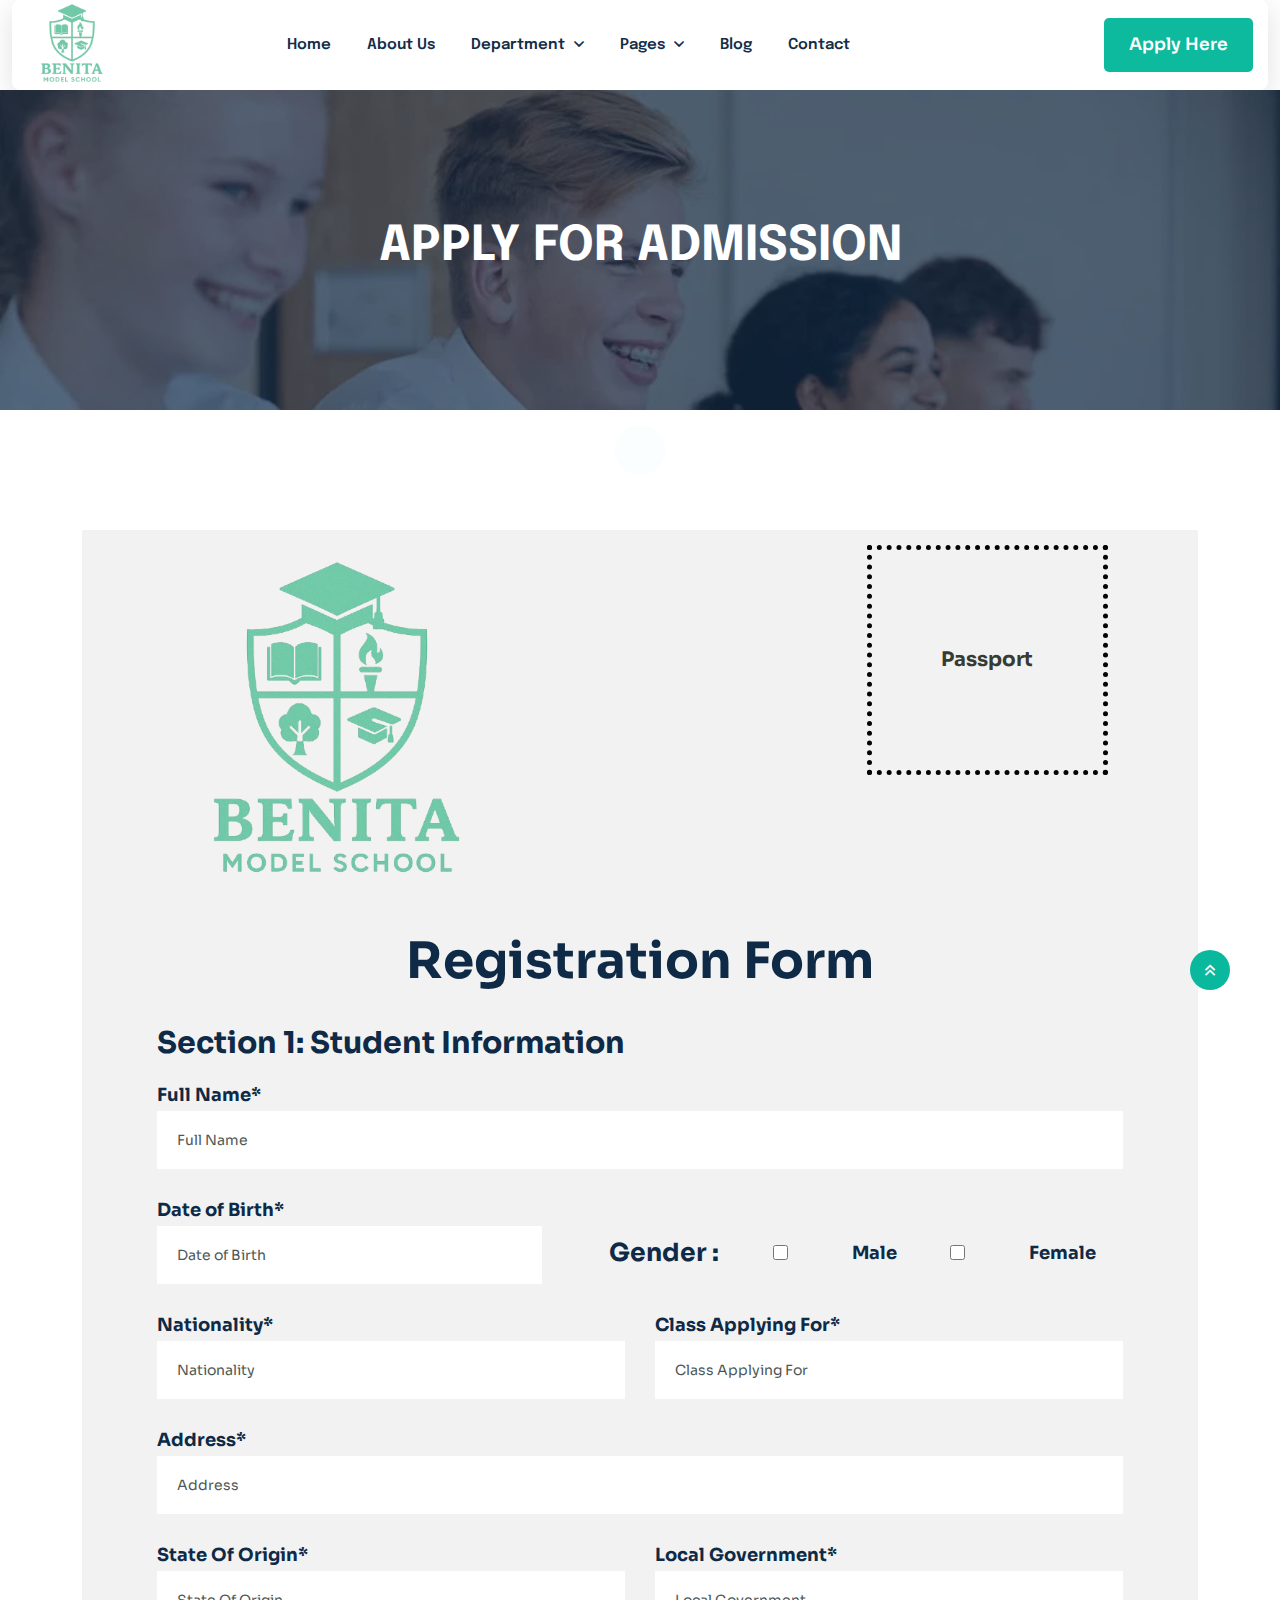
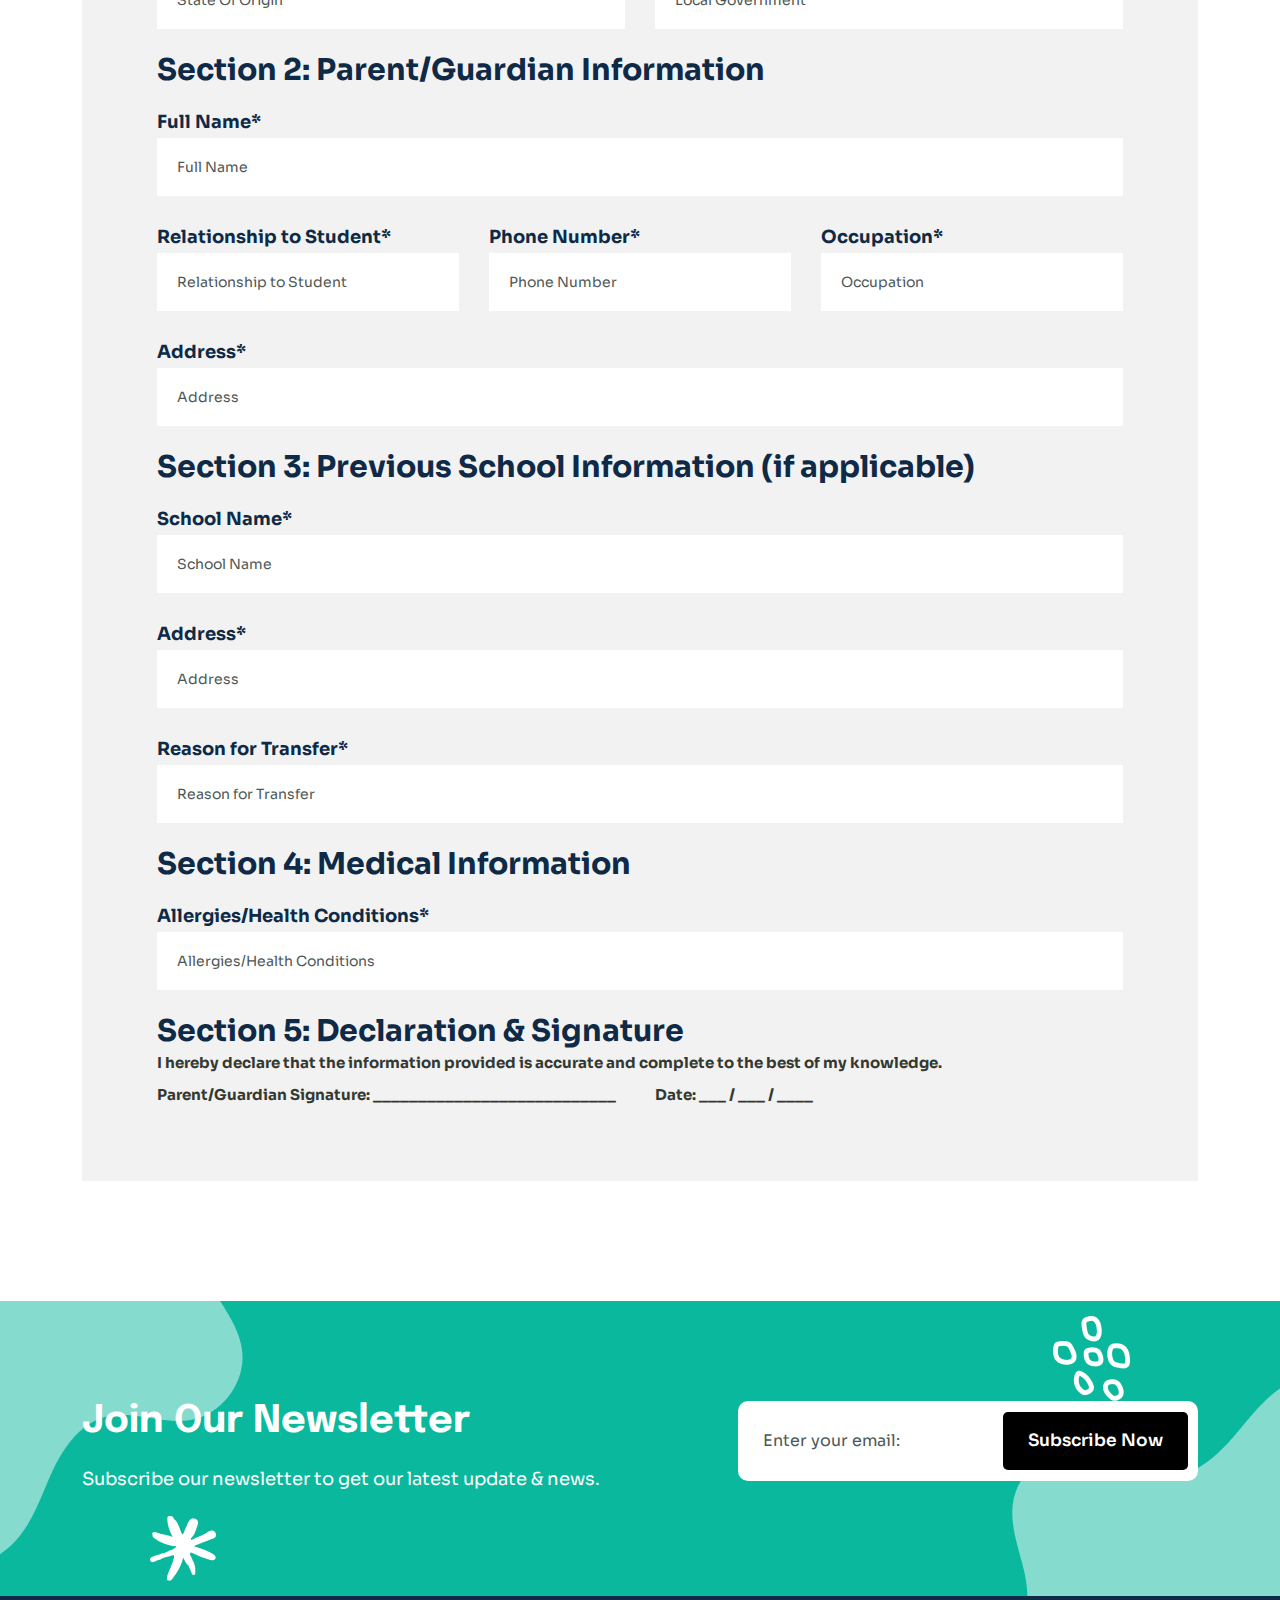
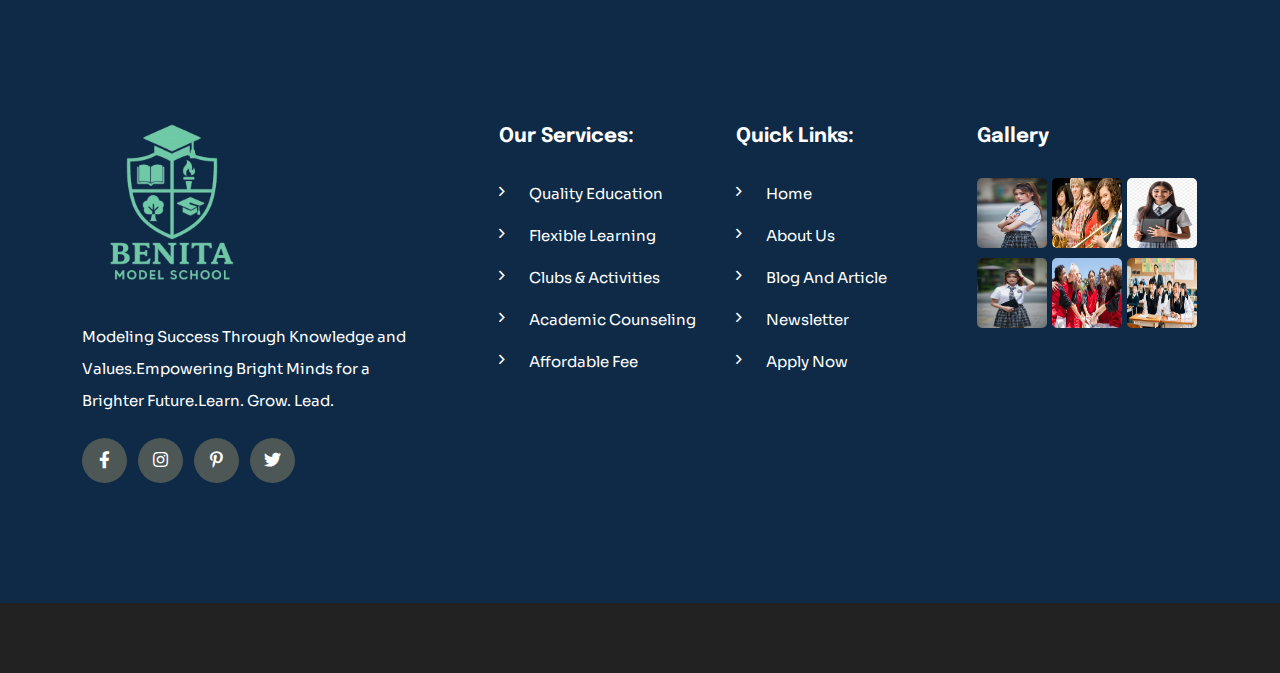
<file: apply-here/index.html>
<!doctype html>
<html class=no-js lang=zxx>

<head>
    <meta charset=utf-8>
    <meta http-equiv=x-ua-compatible content="ie=edge">
    <title>Benita Model School</title>
    <meta name=description content="">
    <meta name=viewport content="width=device-width, initial-scale=1">
    <link rel="shortcut icon" type="image/x-icon" href="/assets/img/benitas-removebg-preview.png">
    <link rel=stylesheet href="/assets/css/bootstrap.min.css">
    <link rel=stylesheet href="/assets/css/animate.css">
    <link rel=stylesheet href="/assets/css/custom-animation.css">
    <link rel=stylesheet href="/assets/css/slick.css">
    <link rel=stylesheet href="/assets/css/nice-select.css">
    <link rel=stylesheet href="/assets/css/flaticon_xoft.css">
    <link rel=stylesheet href="/assets/css/swiper-bundle.css">
    <link rel=stylesheet href="/assets/css/meanmenu.css">
    <link rel=stylesheet href="/assets/css/font-awesome-pro.css">
    <link rel=stylesheet href="/assets/css/magnific-popup.css">
    <link rel=stylesheet href="/assets/css/spacing.css">
    <link rel=stylesheet href="/assets/css/main.css">
    <style>
        @media(max-width: 600px) {
            .hero-img {
                height: 50vh;
            }

            #form-logo {
                margin-top: 20px;
                display: flex;
                align-items: center;
                justify-content: center;
            }

            #passport {
                display: none !important;
            }

            #form {
                font-size: 30px !important;
            }
        }
    </style>
</head>

<body>
    <div id=preloader>
        <div class=preloader>
            <span></span>
            <span></span>
        </div>
    </div>
    <button class="scroll-top scroll-to-target" data-target=html>
        <i class="far fa-angle-double-up"></i>
    </button>
    <div class=it-offcanvas-area>
        <div class=itoffcanvas>
            <div class="it-offcanva-bottom-shape d-none d-xxl-block">
            </div>
            <div class=itoffcanvas__close-btn>
                <button class=close-btn><i class="fal fa-times"></i></button>
            </div>
            <div class=itoffcanvas__logo>
                <a href=index.html>
                    <img style="width: 100px;height: 100px;" src="/assets/img/benitas-removebg-preview.png" alt="">
                </a>
            </div>
            <div class=itoffcanvas__text>
                <p>Modeling Success Through Knowledge and Values.Empowering Bright Minds
                    for a Brighter Future.Learn. Grow. Lead. </p>
            </div>
            <div class=it-menu-mobile></div>
            <div class=itoffcanvas__info>
                <h3 class=offcanva-title>Get In Touch</h3>
                <div class="it-info-wrapper mb-20 d-flex align-items-center">
                    <div class=itoffcanvas__info-icon>
                        <a href="#"><i class="fal fa-envelope"></i></a>
                    </div>
                    <div class=itoffcanvas__info-address>
                        <span>Email</span>
                        <a href="maito:hello@yourmail.com">benita123@gmail.com</a>
                    </div>
                </div>
                <div class="it-info-wrapper mb-20 d-flex align-items-center">
                    <div class=itoffcanvas__info-icon>
                        <a href="#"><i class="fal fa-phone-alt"></i></a>
                    </div>
                    <div class=itoffcanvas__info-address>
                        <span>Phone</span>
                        <a href="tel:+234-8089-357-563">+234 8089357563</a>
                    </div>
                </div>
                <div class="it-info-wrapper mb-20 d-flex align-items-center">
                    <div class=itoffcanvas__info-icon>
                        <a href="#"><i class="fas fa-map-marker-alt"></i></a>
                    </div>
                    <div class=itoffcanvas__info-address>
                        <span>Location</span>
                        <a href="htits://www.google.com/maps/@37.4801311,22.8928877,3z" target=_blank>32,
                            Segun Falana Street, Behind MFM, off Ofada Road,Mowe.</a>
                    </div>
                </div>
            </div>
        </div>
    </div>
    <div class=body-overlay></div>
    <header>
        </div>
        <div id=header-sticky class=it-header-2-area>
            <div class="container container-1380">
                <div class=it-header-2-plr>
                    <div class="it-header-wrap p-relative">
                        <div class="row align-items-center">
                            <div class="col-xl-2 col-6">
                                <div class=it-header-2-logo>
                                    <a href=index.html><img style="height: 10vh;"
                                            src="/assets/img/benitas-removebg-preview.png" alt=""></a>
                                </div>
                            </div>
                            <div class="col-xl-7 d-none d-xl-block">
                                <div class=it-header-2-main-menu>
                                    <nav class=it-menu-content>
                                        <ul>
                                            <li><a href= />Home</a></li>
                                            <li><a href=/about-us>About Us</a></li>
                                            <li class=has-dropdown>
                                                <a href=/department/art-department>Department</a>
                                                <ul class="it-submenu submenu">
                                                    <li><a href=/department/art-department>Art
                                                            Department</a></li>
                                                    <li><a href=/department/science-department>Science
                                                            Department</a></li>
                                                    <li><a href=/department/commercial-department>Commercial
                                                            Department</a></li>
                                                </ul>
                                            </li>
                                            <li class=has-dropdown>
                                                <a href="/pages/junior-school">pages</a>
                                                <ul class="it-submenu submenu">
                                                    <li><a href=/pages/junior-school>Junior
                                                            school</a>
                                                    </li>
                                                    <li><a href=/pages/school-fees>School
                                                            Fees</a>
                                                    </li>
                                                    <li><a href=/pages/our-teachers>Our
                                                            Teachers</a>
                                                    </li>
                                                    <li><a href=/pages/school-activities>School
                                                            Activities</a>
                                                    </li>

                                                </ul>
                                            </li>
                                            <li><a href=/blog>Blog</a></li>
                                            <li><a href=/contact>contact</a></li>
                                        </ul>
                                    </nav>
                                </div>
                            </div>
                            <div class="col-xl-3 col-6" id="applynow">
                                <div class="it-header-2-right d-flex align-items-center justify-content-end">
                                    <div class="it-header-2-button d-none d-md-block">
                                        <a class=it-btn href=/contact>
                                            <span>
                                                Apply Here
                                            </span>
                                        </a>
                                    </div>
                                    <div class="it-header-2-bar d-xl-none">
                                        <button class=it-menu-bar><i class="fa-solid fa-bars"></i></button>
                                    </div>
                                </div>
                            </div>
                        </div>
                    </div>
                </div>
            </div>
        </div>
        </div>
    </header>

    <main>

        <div class="it-breadcrumb-area it-breadcrumb-bg" data-background="/assets/img/classroom.webp">
            <div class="container">
                <div class="row ">
                    <div class="col-md-12">
                        <div class="it-breadcrumb-content z-index-3 text-center">
                            <div class="it-breadcrumb-title-box">
                                <h3 class="it-breadcrumb-title">Apply for Admission</h3>
                            </div>
                        </div>
                    </div>
                </div>
            </div>
        </div>

        <div class="it-contact__area pt-120 pb-120">
            <div class="container">
                <div class="it-contact__wrap fix z-index-3 p-relative">
                    <div class="row col-sm-12" style="margin-top: -70px;">
                        <div class="col-12 col-sm-9" id="form-logo">
                            <img style="height: 40vh;" src="/assets/img/benitas-removebg-preview.png" alt="">
                        </div>
                        <div id="passport" class="col-12 col-sm-3 d-flex align-items-center justify-content-center"
                            style="height: 230px;border: 5px dotted black; font-size: 20px;font-weight: 700;">Passport
                        </div>
                    </div>
                    <div id="form" class="mb-50 d-flex align-items-center justify-content-center mt-40"
                        style="font-size: 50px;font-weight: 700;color: #0E2A46;">
                        Registration Form
                    </div>
                    <div class="it-contact__form-box">
                        <div style="color: #0E2A46;font-size: 30px;font-weight: 700;" class="mb-20">Section 1: Student
                            Information</div>
                        <form action="#">
                            <div class="row">
                                <div class="col-12 mb-25">
                                    <div style="color: #0E2A46;font-size: 18px;font-weight: 700;">
                                        <label>Full Name*</label>
                                        <input type="text" placeholder="Full Name">
                                    </div>
                                </div>
                                <div class="col-12 mb-25">
                                    <div class="row">
                                        <div class="col-5" style="color: #0E2A46;font-size: 18px;font-weight: 700;">
                                            <label>Date of Birth*</label>
                                            <input type="text" placeholder="Date of Birth">
                                        </div>
                                        <div
                                            class="col-7 d-flex align-items-center justify-content-around form-check mt-30">
                                            <label style="color: #0E2A46;font-size: 25px;font-weight: 700;">Gender
                                                :</label>
                                            <input type="checkbox" value="" id="checkDefault">
                                            <label class="form-check-label" for="checkDefault"
                                                style="color: #0E2A46;font-size: 18px;font-weight: 700;">
                                                Male
                                            </label>
                                            <input type="checkbox" value="" id="checkDefault">
                                            <label class="form-check-label" for="checkDefault"
                                                style="color: #0E2A46;font-size: 18px;font-weight: 700;">
                                                Female
                                            </label>
                                        </div>
                                    </div>
                                </div>
                                <div class="col-12 mb-25">
                                    <div class="row">
                                        <div class="col-6" style="color: #0E2A46;font-size: 18px;font-weight: 700;">
                                            <label>Nationality*</label>
                                            <input type="text" placeholder="Nationality">
                                        </div>
                                        <div class="col-6" style="color: #0E2A46;font-size: 18px;font-weight: 700;">
                                            <label>Class Applying For*</label>
                                            <input type="text" placeholder="Class Applying For">
                                        </div>
                                    </div>
                                </div>
                                <div class="col-12 mb-25">
                                    <div style="color: #0E2A46;font-size: 18px;font-weight: 700;">
                                        <label>Address*</label>
                                        <input type="text" placeholder="Address">
                                    </div>
                                </div>
                                <div class="col-12 mb-25">
                                    <div class="row">
                                        <div class="col-6" style="color: #0E2A46;font-size: 18px;font-weight: 700;">
                                            <label>State Of Origin*</label>
                                            <input type="text" placeholder="State Of Origin">
                                        </div>
                                        <div class="col-6" style="color: #0E2A46;font-size: 18px;font-weight: 700;">
                                            <label>Local Government*</label>
                                            <input type="text" placeholder="Local Government">
                                        </div>
                                    </div>
                                </div>

                            </div>
                        </form>
                    </div>
                    <div class="it-contact__form-box">
                        <div style="color: #0E2A46;font-size: 30px;font-weight: 700;" class="mb-20">Section 2:
                            Parent/Guardian Information</div>
                        <form action="#">
                            <div class="row">
                                <div class="col-12 mb-25">
                                    <div style="color: #0E2A46;font-size: 18px;font-weight: 700;">
                                        <label>Full Name*</label>
                                        <input type="text" placeholder="Full Name">
                                    </div>
                                </div>
                                <div class="col-12 mb-25">
                                    <div class="row">
                                        <div class="col-4" style="color: #0E2A46;font-size: 18px;font-weight: 700;">
                                            <label>Relationship to Student*</label>
                                            <input type="text" placeholder="Relationship to Student">
                                        </div>
                                        <div class="col-4" style="color: #0E2A46;font-size: 18px;font-weight: 700;">
                                            <label>Phone Number*</label>
                                            <input type="text" placeholder="Phone Number">
                                        </div>
                                        <div class="col-4" style="color: #0E2A46;font-size: 18px;font-weight: 700;">
                                            <label>Occupation*</label>
                                            <input type="text" placeholder="Occupation">
                                        </div>
                                    </div>
                                </div>
                                <div class="col-12 mb-25">
                                    <div style="color: #0E2A46;font-size: 18px;font-weight: 700;">
                                        <label>Address*</label>
                                        <input type="text" placeholder="Address">
                                    </div>
                                </div>
                            </div>
                        </form>
                    </div>
                    <div class="it-contact__form-box">
                        <div style="color: #0E2A46;font-size: 30px;font-weight: 700;" class="mb-20">Section 3: Previous
                            School Information (if applicable)</div>
                        <form action="#">
                            <div class="row">
                                <div class="col-12 mb-25">
                                    <div style="color: #0E2A46;font-size: 18px;font-weight: 700;">
                                        <label>School Name*</label>
                                        <input type="text" placeholder="School Name">
                                    </div>
                                </div>
                                <div class="col-12 mb-25">
                                    <div style="color: #0E2A46;font-size: 18px;font-weight: 700;">
                                        <label>Address*</label>
                                        <input type="text" placeholder="Address">
                                    </div>
                                </div>
                                <div class="col-12 mb-25">
                                    <div style="color: #0E2A46;font-size: 18px;font-weight: 700;">
                                        <label>Reason for Transfer*</label>
                                        <input type="text" placeholder="Reason for Transfer">
                                    </div>
                                </div>
                            </div>
                        </form>

                    </div>
                    <div class="it-contact__form-box">
                        <div style="color: #0E2A46;font-size: 30px;font-weight: 700;" class="mb-20">Section 4: Medical
                            Information</div>
                        <form action="#">
                            <div class="row">
                                <div class="col-12 mb-25">
                                    <div style="color: #0E2A46;font-size: 18px;font-weight: 700;">
                                        <label>Allergies/Health Conditions*</label>
                                        <input type="text" placeholder="Allergies/Health Conditions">
                                    </div>
                                </div>
                            </div>
                        </form>

                    </div>
                    <div class="it-contact__form-box" >
                        <div style="color: #0E2A46;font-size: 30px;font-weight: 700;">Section 5:
                            Declaration & Signature</div>
                        <div style="font-size: 15px;font-weight: 700;">I hereby declare that the information provided is
                            accurate and complete to the best of my knowledge.</div>
                        <div class="row">
                            <div class="col-6" style="font-size: 15px;font-weight: 700;">
                                Parent/Guardian Signature: ___________________________
                            </div>
                            <div class="col-6" style="font-size: 15px;font-weight: 700;">
                                Date: ___ / ___ / ____
                            </div>
                        </div>
                    </div>
                </div>
            </div>
        </div>

        <div class="it-newsletter-area it-newsletter-height fix p-relative theme-bg">
            <div class="it-newsletter-shape-1 d-none d-lg-block">
                <img src="/assets/img/shape-4-2.png" alt="">
            </div>
            <div class="it-newsletter-shape-2 d-none d-lg-block">
                <img src="/assets/img/shape-4-3.png" alt="">
            </div>
            <div class="it-newsletter-shape-3 d-none d-xl-block">
                <img src="/assets/img/shape-1-3.png" alt="">
            </div>
            <div class="it-newsletter-shape-4 d-none d-xl-block">
                <img src="/assets/img/shape-1-4.png" alt="">
            </div>
            <div class="container">
                <div class="row">
                    <div class="col-xl-6 col-lg-6 col-md-6">
                        <div class="it-newsletter-left">
                            <h4 class="it-section-title text-white pb-20">Join Our Newsletter</h4>
                            <span>Subscribe our newsletter to get our latest update & news.</span>
                        </div>
                    </div>
                    <div class="col-xl-6 col-lg-6 col-md-6">
                        <div class="it-newsletter-right p-relative text-end">
                            <input type="text" placeholder="Enter your email:">
                            <button class="it-btn black-bg" type="submit"><span>subscribe now</span></button>
                        </div>
                    </div>
                </div>
            </div>
        </div>

    </main>

    <footer>
        <div class="it-footer-area it-footer-bg black-bg pt-120 pb-70"
            data-background="https://ordainit.com/html/educate/assets/img/footer/bg-1-1.jpg">
            <div class=container>
                <div class=row>
                    <div class="col-xl-4 col-lg-4 col-md-6 col-sm-6 mb-50">
                        <div class="it-footer-widget footer-col-1">
                            <div class="it-footer-logo pb-25">
                                <a href=index-html><img style="height: 20vh;"
                                        src="/assets/img/benitas-removebg-preview.png" alt=""></a>
                            </div>
                            <div class="it-footer-text pb-5">
                                <p>Modeling Success Through Knowledge and Values.Empowering Bright Minds
                                    for a Brighter Future.Learn. Grow. Lead. </p>
                            </div>
                            <div class=it-footer-social>
                                <a href="#"><i class="fa-brands fa-facebook-f"></i></a>
                                <a href="#"><i class="fa-brands fa-instagram"></i></a>
                                <a href="#"><i class="fa-brands fa-pinterest-p"></i></a>
                                <a href="#"><i class="fa-brands fa-twitter"></i></a>
                            </div>
                        </div>
                    </div>
                    <div class="col-xl-3 col-lg-4 col-md-6 col-sm-6 mb-50">
                        <div class="it-footer-widget footer-col-2">
                            <h4 class=it-footer-title>our services:</h4>
                            <div class=it-footer-list>
                                <ul>
                                    <li><a href="#subject"><i class="fa-regular fa-angle-right"></i>Quality
                                            Education</a></li>
                                    <li><a href="#flexibleclasses"><i class="fa-regular fa-angle-right"></i>Flexible
                                            Learning</a></li>
                                    <li><a href="#activities"><i class="fa-regular fa-angle-right"></i>Clubs &
                                            Activities</a></li>
                                    <li><a href="#instructor"><i class="fa-regular fa-angle-right"></i>Academic
                                            Counseling</a></li>
                                    <li><a href="#"><i class="fa-regular fa-angle-right"></i>Affordable
                                            fee</a></li>
                                </ul>
                            </div>
                        </div>
                    </div>
                    <div class="col-xl-2 col-lg-4 col-md-6 col-sm-6 mb-50">
                        <div class="it-footer-widget footer-col-3">
                            <h4 class=it-footer-title>quick links:</h4>
                            <div class=it-footer-list>
                                <ul>
                                    <li><a href="#home"><i class="fa-regular fa-angle-right"></i>Home</a>
                                    </li>
                                    <li><a href="#aboutus"><i class="fa-regular fa-angle-right"></i>About
                                            Us</a>
                                    </li>
                                    <li><a href="#blogpost"><i class="fa-regular fa-angle-right"></i>blog and
                                            article</a></li>
                                    <li><a href="#newsletter"><i class="fa-regular fa-angle-right"></i>Newsletter</a>
                                    </li>
                                    <li><a href="#applynow"><i class="fa-regular fa-angle-right"></i>Apply
                                            Now</a></li>
                                </ul>
                            </div>
                        </div>
                    </div>
                    <div class="col-xl-3 col-lg-4 col-md-6 col-sm-6 mb-50">
                        <div class="it-footer-widget footer-col-4">
                            <h4 class=it-footer-title>Gallery</h4>
                            <div class=it-footer-gallery-box>
                                <div class="row gx-5">
                                    <div class="col-md-4 col-4">
                                        <div class="it-footer-thumb mb-10">
                                            <img style="width: 70px;height: 70px;" src="/assets/img/girl.jpg" alt="">
                                        </div>
                                    </div>
                                    <div class="col-md-4 col-4">
                                        <div class="it-footer-thumb mb-10">
                                            <img style="width: 70px;height: 70px;"
                                                src="/assets/img/School Life & Culture.jpg" alt="">
                                        </div>
                                    </div>
                                    <div class="col-md-4 col-4 mb-10">
                                        <div class=it-footer-thumb>
                                            <img style="width: 70px;height: 70px;" src="/assets/img/student2.webp"
                                                alt="">
                                        </div>
                                    </div>
                                    <div class="col-md-4 col-4">
                                        <div class=it-footer-thumb>
                                            <img style="width: 70px;height: 70px;" src="/assets/img/girls.jpeg" alt="">
                                        </div>
                                    </div>
                                    <div class="col-md-4 col-4">
                                        <div class=it-footer-thumb>
                                            <img style="width: 70px;height: 70px;" src="/assets/img/sports teams.jpg"
                                                alt="">
                                        </div>
                                    </div>
                                    <div class="col-md-4 col-4">
                                        <div class=it-footer-thumb>
                                            <img style="width: 70px;height: 70px;" src="/assets/img/classroom.jpg"
                                                alt="">
                                        </div>
                                    </div>
                                </div>
                            </div>
                        </div>
                    </div>
                </div>
            </div>
        </div>
        <div class="it-copyright-area it-copyright-height">
            <div class=container>
                <div class=row>
                    <div class="col-12 wow itfadeUp" data-wow-duration=.9s data-wow-delay=.3s>
                        <div class="it-copyright-text text-center">
                            <p>Copyright © 2025 <a href="#">Benita </a> || All Rights Reserved</p>
                        </div>
                    </div>
                </div>
            </div>
        </div>
    </footer>
    <script src="/assets/js/jquery.js"></script>
    <script src="/assets/js/waypoints.js"></script>
    <script src="/assets/js/bootstrap.bundle.min.js"></script>
    <script src="/assets/js/slick.min.js"></script>
    <script src="/assets/js/magnific-popup.js"></script>
    <script src="/assets/js/purecounter.js"></script>
    <script src="/assets/js/wow.js"></script>
    <script src="/assets/js/nice-select.js"></script>
    <script src="/assets/js/swiper-bundle.js"></script>
    <script src="/assets/js/isotope-pkgd.js"></script>
    <script src="/assets/js/imagesloaded-pkgd.js"></script>
    <script src="/assets/js/ajax-form.js"></script>
    <script src="/assets/js/main.js"></script>
</body>

</html>
</file>
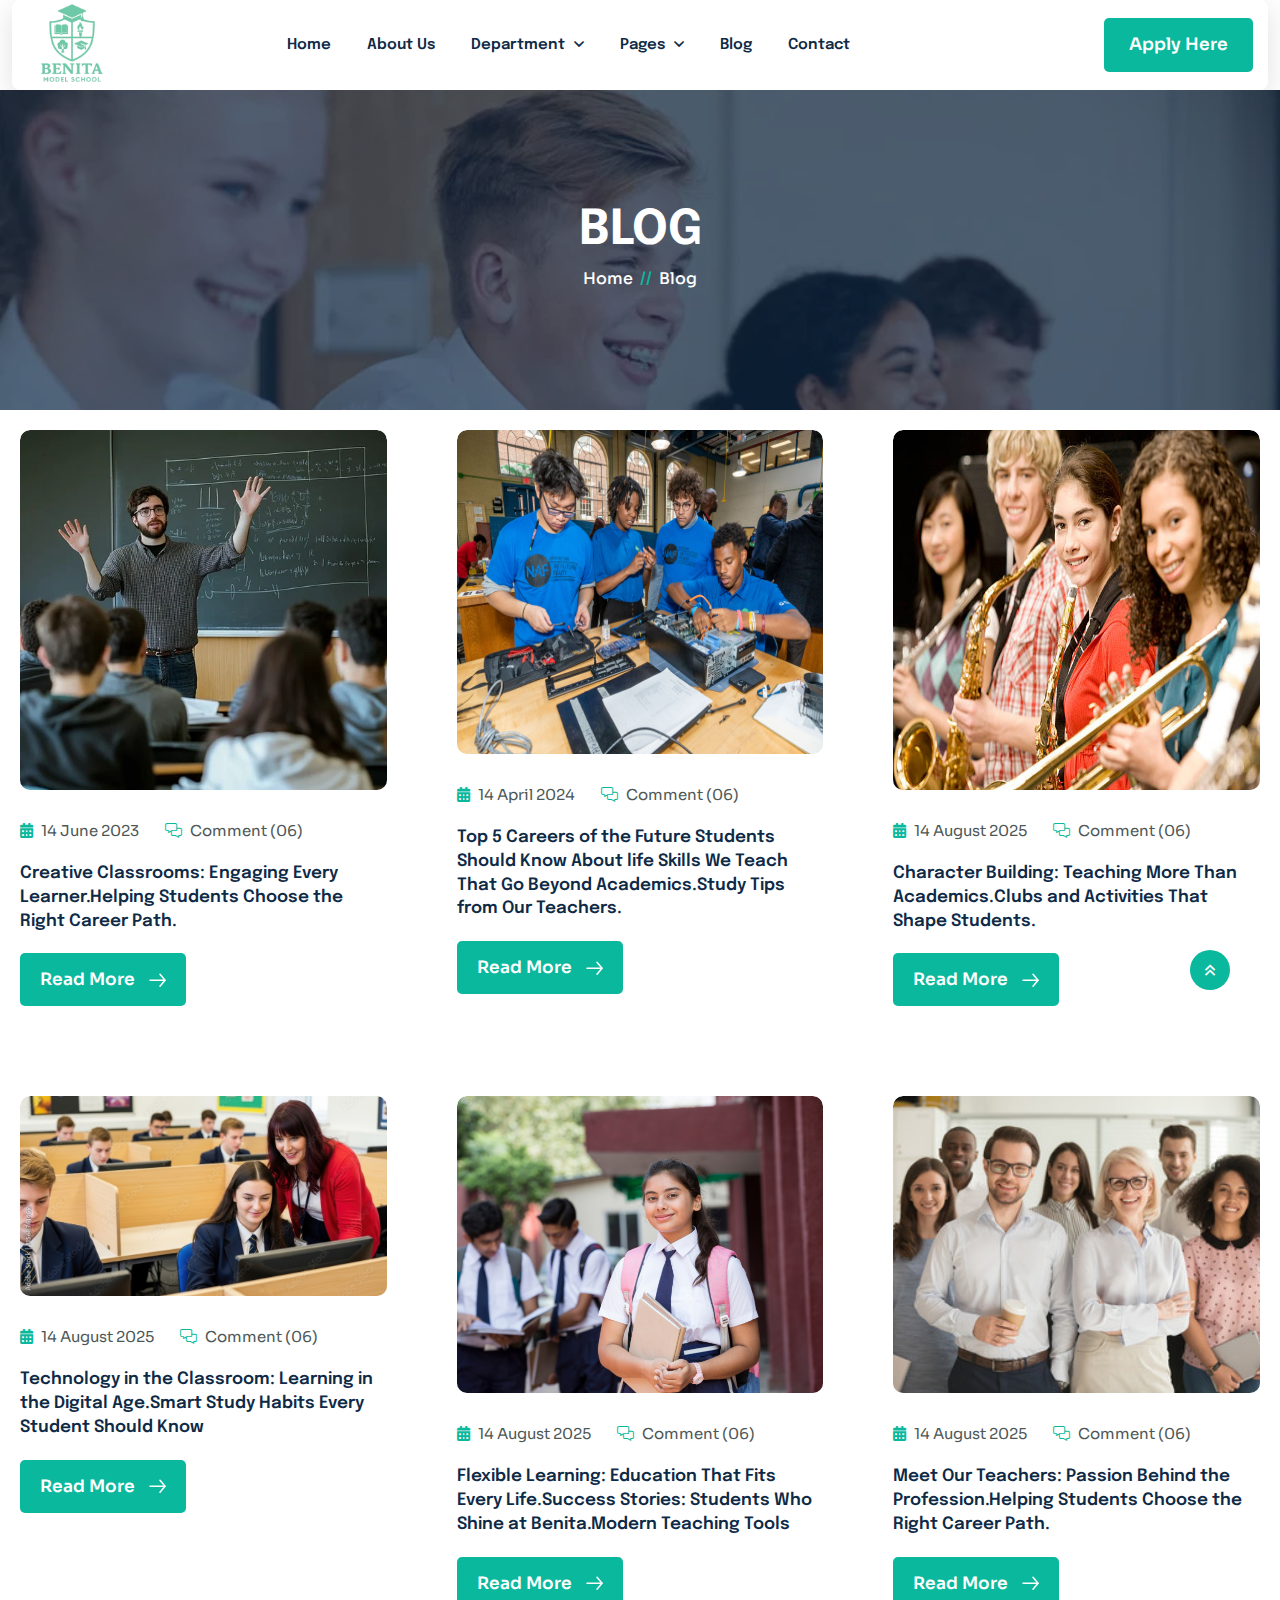
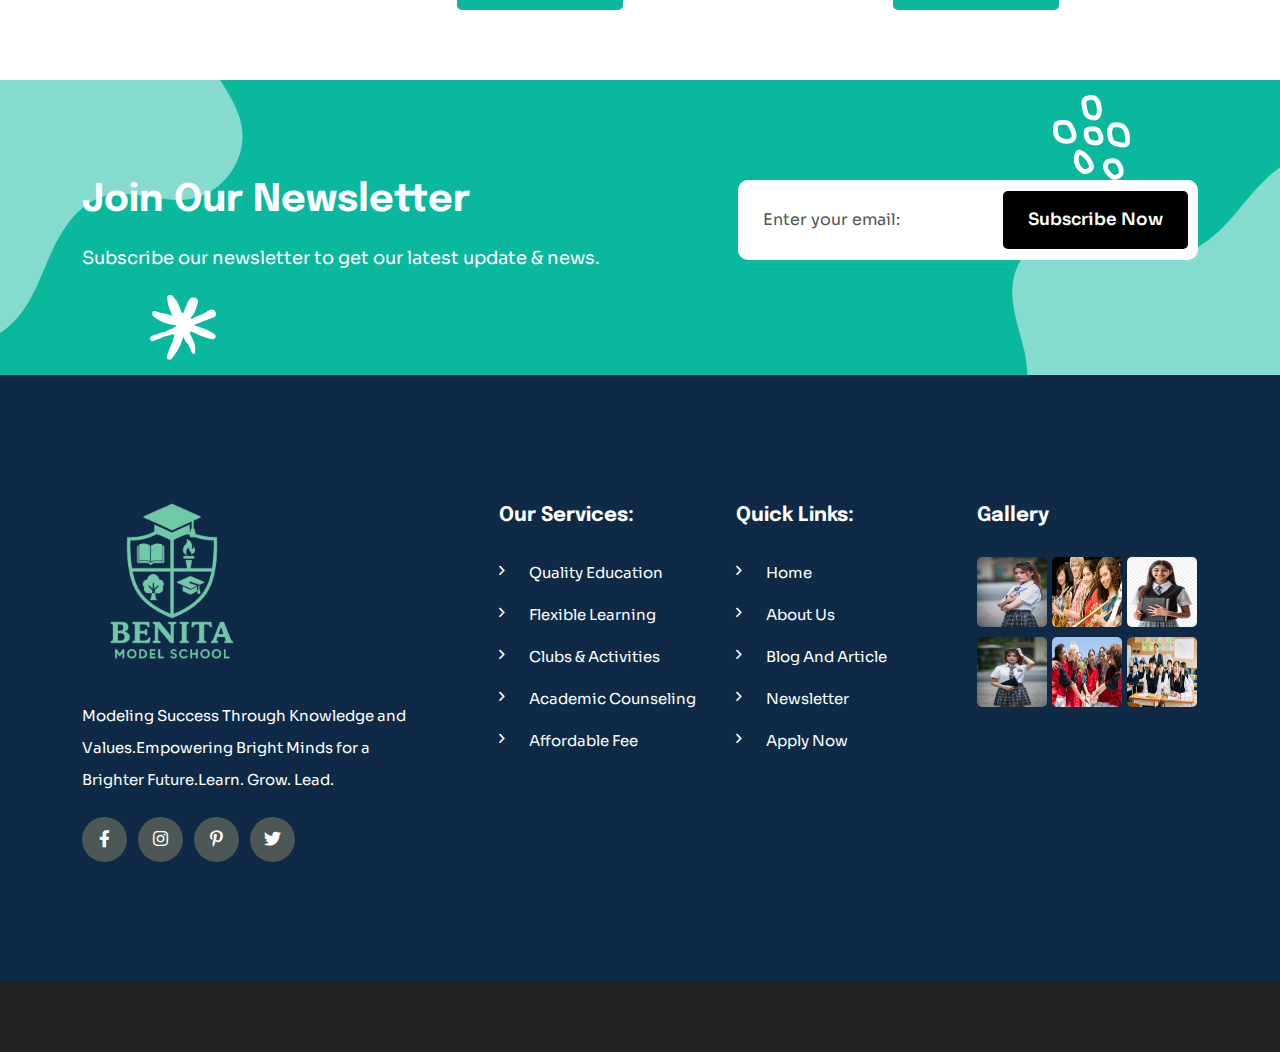
<file: blog/index.html>
<!doctype html>
<html class=no-js lang=zxx>

<head>
    <meta charset=utf-8>
    <meta http-equiv=x-ua-compatible content="ie=edge">
    <title>Benita Model School</title>
    <meta name=description content="">
    <meta name=viewport content="width=device-width, initial-scale=1">
    <link rel="shortcut icon" type="image/x-icon" href="/assets/img/benitas-removebg-preview.png">
    <link rel=stylesheet href="/assets/css/bootstrap.min.css">
    <link rel=stylesheet href="/assets/css/animate.css">
    <link rel=stylesheet href="/assets/css/custom-animation.css">
    <link rel=stylesheet href="/assets/css/slick.css">
    <link rel=stylesheet href="/assets/css/nice-select.css">
    <link rel=stylesheet href="/assets/css/flaticon_xoft.css">
    <link rel=stylesheet href="/assets/css/swiper-bundle.css">
    <link rel=stylesheet href="/assets/css/meanmenu.css">
    <link rel=stylesheet href="/assets/css/font-awesome-pro.css">
    <link rel=stylesheet href="/assets/css/magnific-popup.css">
    <link rel=stylesheet href="/assets/css/spacing.css">
    <link rel=stylesheet href="/assets/css/main.css">
    <style>
        @media(max-width: 600px) {
            .hero-img {
                height: 50vh;
            }

            /* add small commet */
        }
    </style>
</head>

<body>
    <div id=preloader>
        <div class=preloader>
            <span></span>
            <span></span>
        </div>
    </div>
    <button class="scroll-top scroll-to-target" data-target=html>
        <i class="far fa-angle-double-up"></i>
    </button>
    <div class=it-offcanvas-area>
        <div class=itoffcanvas>
            <div class="it-offcanva-bottom-shape d-none d-xxl-block">
            </div>
            <div class=itoffcanvas__close-btn>
                <button class=close-btn><i class="fal fa-times"></i></button>
            </div>
            <div class=itoffcanvas__logo>
                <a href=index.html>
                    <img style="width: 100px;height: 100px;" src="/assets/img/benitas-removebg-preview.png" alt="">
                </a>
            </div>
            <div class=itoffcanvas__text>
                <p>Modeling Success Through Knowledge and Values.Empowering Bright Minds
                    for a Brighter Future.Learn. Grow. Lead. </p>
            </div>
            <div class=it-menu-mobile></div>
            <div class=itoffcanvas__info>
                <h3 class=offcanva-title>Get In Touch</h3>
                <div class="it-info-wrapper mb-20 d-flex align-items-center">
                    <div class=itoffcanvas__info-icon>
                        <a href="#"><i class="fal fa-envelope"></i></a>
                    </div>
                    <div class=itoffcanvas__info-address>
                        <span>Email</span>
                        <a href="maito:hello@yourmail.com">benita123@gmail.com</a>
                    </div>
                </div>
                <div class="it-info-wrapper mb-20 d-flex align-items-center">
                    <div class=itoffcanvas__info-icon>
                        <a href="#"><i class="fal fa-phone-alt"></i></a>
                    </div>
                    <div class=itoffcanvas__info-address>
                        <span>Phone</span>
                        <a href="tel:+234-8089-357-563">+234 8089357563</a>
                    </div>
                </div>
                <div class="it-info-wrapper mb-20 d-flex align-items-center">
                    <div class=itoffcanvas__info-icon>
                        <a href="#"><i class="fas fa-map-marker-alt"></i></a>
                    </div>
                    <div class=itoffcanvas__info-address>
                        <span>Location</span>
                        <a href="htits://www.google.com/maps/@37.4801311,22.8928877,3z" target=_blank>32,
                            Segun Falana Street, Behind MFM, off Ofada Road,Mowe.</a>
                    </div>
                </div>
            </div>
        </div>
    </div>
    <div class=body-overlay></div>
    <header>
        </div>
        <div id=header-sticky class=it-header-2-area>
            <div class="container container-1380">
                <div class=it-header-2-plr>
                    <div class="it-header-wrap p-relative">
                        <div class="row align-items-center">
                            <div class="col-xl-2 col-6">
                                <div class=it-header-2-logo>
                                    <a href=index.html><img style="height: 10vh;"
                                            src="/assets/img/benitas-removebg-preview.png" alt=""></a>
                                </div>
                            </div>
                            <div class="col-xl-7 d-none d-xl-block">
                                <div class=it-header-2-main-menu>
                                    <nav class=it-menu-content>
                                        <ul>
                                            <li><a href= />Home</a></li>
                                            <li><a href=/about-us>About Us</a></li>
                                            <li class=has-dropdown>
                                                <a href=/department/art-department>Department</a>
                                                <ul class="it-submenu submenu">
                                                    <li><a href=/department/art-department>Art
                                                            Department</a></li>
                                                    <li><a href=/department/science-department>Science
                                                            Department</a></li>
                                                    <li><a href=/department/commercial-department>Commercial
                                                            Department</a></li>
                                                </ul>
                                            </li>
                                            <li class=has-dropdown>
                                                <a href="/pages/junior-school">pages</a>
                                                <ul class="it-submenu submenu">
                                                    <li><a href=/pages/junior-school>Junior
                                                            school</a>
                                                    </li>
                                                    <li><a href=/pages/school-fees>School
                                                            Fees</a>
                                                    </li>
                                                    <li><a href=/pages/our-teachers>Our
                                                            Teachers</a>
                                                    </li>
                                                    <li><a href=/pages/school-activities>School
                                                            Activities</a>
                                                    </li>

                                                </ul>
                                            </li>
                                            <li><a href=/blog>Blog</a></li>
                                            <li><a href=/contact>contact</a></li>
                                        </ul>
                                    </nav>
                                </div>
                            </div>
                            <div class="col-xl-3 col-6" id="applynow">
                                <div class="it-header-2-right d-flex align-items-center justify-content-end">
                                    <div class="it-header-2-button d-none d-md-block">
                                        <a class=it-btn href=/contact>
                                            <span>
                                                Apply Here
                                            </span>
                                        </a>
                                    </div>
                                    <div class="it-header-2-bar d-xl-none">
                                        <button class=it-menu-bar><i class="fa-solid fa-bars"></i></button>
                                    </div>
                                </div>
                            </div>
                        </div>
                    </div>
                </div>
            </div>
        </div>
        </div>
    </header>

    <main>

        <div class="it-breadcrumb-area it-breadcrumb-bg" data-background="/assets/img/classroom.webp">
            <div class="container">
                <div class="row ">
                    <div class="col-md-12">
                        <div class="it-breadcrumb-content z-index-3 text-center">
                            <div class="it-breadcrumb-title-box">
                                <h3 class="it-breadcrumb-title">BLOG</h3>
                            </div>
                            <div class="it-breadcrumb-list-wrap">
                                <div class="it-breadcrumb-list">
                                    <span><a href="index.html">home</a></span>
                                    <span class="dvdr">//</span>
                                    <span>Blog</span>
                                </div>
                            </div>
                        </div>
                    </div>
                </div>
            </div>
        </div>

        <div class=row>
            <div class="col-xl-4 col-lg-4 col-md-6 mb-30">
                <div class=it-blog-item-box
                    data-background="https://ordainit.com/html/educate/assets/img/blog/bg-1.jpg">
                    <div class=it-blog-item>
                        <div class="it-blog-thumb fix">
                            <a href=/blog><img style="height: 40vh;" src="/assets/img/Learning Focused.webp"
                                    alt=""></a>
                        </div>
                        <div class="it-blog-meta pb-15">
                            <span>
                                <i class="fa-solid fa-calendar-days"></i>
                                14 June 2023</span>
                            <span>
                                <i class="fa-light fa-messages"></i>
                                Comment (06)</span>
                        </div>
                        <h4 class=it-blog-title><a href=/blog>Creative Classrooms:
                                Engaging Every Learner.Helping Students Choose the Right
                                Career Path.</a></h4>
                        <a class="it-btn sm" href=/blog>
                            <span>
                                read more
                                <svg width=17 height=14 viewBox="0 0 17 14" fill=none
                                    xmlns="http://www.w3.org/2000/svg">
                                    <path d="M11 1.24023L16 7.24023L11 13.2402" stroke=currentcolor stroke-width=1.5
                                        stroke-miterlimit=10 stroke-linecap=round stroke-linejoin=round />
                                    <path d="M1 7.24023H16" stroke=currentcolor stroke-width=1.5 stroke-miterlimit=10
                                        stroke-linecap=round stroke-linejoin=round />
                                </svg>
                            </span>
                        </a>
                    </div>
                </div>
            </div>
            <div class="col-xl-4 col-lg-4 col-md-6 mb-30">
                <div class=it-blog-item-box
                    data-background="https://ordainit.com/html/educate/assets/img/blog/bg-1.jpg">
                    <div class=it-blog-item>
                        <div class="it-blog-thumb fix">
                            <a href=/blog><img style="height: 36vh;" src="/assets/img/NAF.png" alt=""></a>
                        </div>
                        <div class="it-blog-meta pb-15">
                            <span>
                                <i class="fa-solid fa-calendar-days"></i>
                                14 April 2024</span>
                            <span>
                                <i class="fa-light fa-messages"></i>
                                Comment (06)</span>
                        </div>
                        <h4 class=it-blog-title><a href=/blog>Top 5 Careers of the
                                Future Students Should Know About life Skills We Teach That
                                Go Beyond Academics.Study Tips from Our Teachers.</a></h4>
                        <a class="it-btn sm" href=/blog>
                            <span>
                                read more
                                <svg width=17 height=14 viewBox="0 0 17 14" fill=none
                                    xmlns="http://www.w3.org/2000/svg">
                                    <path d="M11 1.24023L16 7.24023L11 13.2402" stroke=currentcolor stroke-width=1.5
                                        stroke-miterlimit=10 stroke-linecap=round stroke-linejoin=round />
                                    <path d="M1 7.24023H16" stroke=currentcolor stroke-width=1.5 stroke-miterlimit=10
                                        stroke-linecap=round stroke-linejoin=round />
                                </svg>
                            </span>
                        </a>
                    </div>
                </div>
            </div>
            <div class="col-xl-4 col-lg-4 col-md-6 mb-30">
                <div class=it-blog-item-box
                    data-background="https://ordainit.com/html/educate/assets/img/blog/bg-1.jpg">
                    <div class=it-blog-item>
                        <div class="it-blog-thumb fix">
                            <a href=/blog><img style="height: 40vh;"
                                    src="/assets/img/School Life & Culture.jpg" alt=""></a>
                        </div>
                        <div class="it-blog-meta pb-15">
                            <span>
                                <i class="fa-solid fa-calendar-days"></i>
                                14 August 2025</span>
                            <span>
                                <i class="fa-light fa-messages"></i>
                                Comment (06)</span>
                        </div>
                        <h4 class=it-blog-title><a href=/blog>Character Building:
                                Teaching More Than Academics.Clubs and Activities That Shape
                                Students.</a></h4>
                        <a class="it-btn sm" href=/blog>
                            <span>
                                read more
                                <svg width=17 height=14 viewBox="0 0 17 14" fill=none
                                    xmlns="http://www.w3.org/2000/svg">
                                    <path d="M11 1.24023L16 7.24023L11 13.2402" stroke=currentcolor stroke-width=1.5
                                        stroke-miterlimit=10 stroke-linecap=round stroke-linejoin=round />
                                    <path d="M1 7.24023H16" stroke=currentcolor stroke-width=1.5 stroke-miterlimit=10
                                        stroke-linecap=round stroke-linejoin=round />
                                </svg>
                            </span>
                        </a>
                    </div>
                </div>
            </div>
            <div class="col-xl-4 col-lg-4 col-md-6 mb-30">
                <div class=it-blog-item-box
                    data-background="https://ordainit.com/html/educate/assets/img/blog/bg-1.jpg">
                    <div class=it-blog-item>
                        <div class="it-blog-thumb fix">
                            <a href=/blog><img src="/assets/img/technology.jpg" alt=""></a>
                        </div>
                        <div class="it-blog-meta pb-15">
                            <span>
                                <i class="fa-solid fa-calendar-days"></i>
                                14 August 2025</span>
                            <span>
                                <i class="fa-light fa-messages"></i>
                                Comment (06)</span>
                        </div>
                        <h4 class=it-blog-title><a href=/blog>Technology in the Classroom: Learning in the
                                Digital Age.Smart Study Habits Every Student Should Know
                            </a></h4>
                        <a class="it-btn sm" href=/blog>
                            <span>
                                read more
                                <svg width=17 height=14 viewBox="0 0 17 14" fill=none
                                    xmlns="http://www.w3.org/2000/svg">
                                    <path d="M11 1.24023L16 7.24023L11 13.2402" stroke=currentcolor stroke-width=1.5
                                        stroke-miterlimit=10 stroke-linecap=round stroke-linejoin=round />
                                    <path d="M1 7.24023H16" stroke=currentcolor stroke-width=1.5 stroke-miterlimit=10
                                        stroke-linecap=round stroke-linejoin=round />
                                </svg>
                            </span>
                        </a>
                    </div>
                </div>
            </div>
            <div class="col-xl-4 col-lg-4 col-md-6 mb-30">
                <div class=it-blog-item-box
                    data-background="https://ordainit.com/html/educate/assets/img/blog/bg-1.jpg">
                    <div class=it-blog-item>
                        <div class="it-blog-thumb fix">
                            <a href=/blog><img style="height: 33vh;object-fit: cover;"
                                    src="/assets/img/Flexible.webp" alt=""></a>
                        </div>
                        <div class="it-blog-meta pb-15">
                            <span>
                                <i class="fa-solid fa-calendar-days"></i>
                                14 August 2025</span>
                            <span>
                                <i class="fa-light fa-messages"></i>
                                Comment (06)</span>
                        </div>
                        <h4 class=it-blog-title><a href=/blog>Flexible Learning: Education That Fits Every
                                Life.Success Stories: Students Who Shine at Benita.Modern Teaching Tools
                            </a></h4>
                        <a class="it-btn sm" href=/blog>
                            <span>
                                read more
                                <svg width=17 height=14 viewBox="0 0 17 14" fill=none
                                    xmlns="http://www.w3.org/2000/svg">
                                    <path d="M11 1.24023L16 7.24023L11 13.2402" stroke=currentcolor stroke-width=1.5
                                        stroke-miterlimit=10 stroke-linecap=round stroke-linejoin=round />
                                    <path d="M1 7.24023H16" stroke=currentcolor stroke-width=1.5 stroke-miterlimit=10
                                        stroke-linecap=round stroke-linejoin=round />
                                </svg>
                            </span>
                        </a>
                    </div>
                </div>
            </div>
            <div class="col-xl-4 col-lg-4 col-md-6 mb-30">
                <div class=it-blog-item-box
                    data-background="https://ordainit.com/html/educate/assets/img/blog/bg-1.jpg">
                    <div class=it-blog-item>
                        <div class="it-blog-thumb fix">
                            <a href=/blog><img style="height: 33vh;object-fit: cover;"
                                    src="/assets/img/teacher.jpg" alt=""></a>
                        </div>
                        <div class="it-blog-meta pb-15">
                            <span>
                                <i class="fa-solid fa-calendar-days"></i>
                                14 August 2025</span>
                            <span>
                                <i class="fa-light fa-messages"></i>
                                Comment (06)</span>
                        </div>
                        <h4 class=it-blog-title><a href=/blog>Meet Our Teachers: Passion Behind the
                                Profession.Helping Students Choose the Right Career Path.
                            </a></h4>
                        <a class="it-btn sm" href=/blog>
                            <span>
                                read more
                                <svg width=17 height=14 viewBox="0 0 17 14" fill=none
                                    xmlns="http://www.w3.org/2000/svg">
                                    <path d="M11 1.24023L16 7.24023L11 13.2402" stroke=currentcolor stroke-width=1.5
                                        stroke-miterlimit=10 stroke-linecap=round stroke-linejoin=round />
                                    <path d="M1 7.24023H16" stroke=currentcolor stroke-width=1.5 stroke-miterlimit=10
                                        stroke-linecap=round stroke-linejoin=round />
                                </svg>
                            </span>
                        </a>
                    </div>
                </div>
            </div>
        </div>

        <div class="it-newsletter-area it-newsletter-height fix p-relative theme-bg">
            <div class="it-newsletter-shape-1 d-none d-lg-block">
                <img src="/assets/img/shape-4-2.png" alt="">
            </div>
            <div class="it-newsletter-shape-2 d-none d-lg-block">
                <img src="/assets/img/shape-4-3.png" alt="">
            </div>
            <div class="it-newsletter-shape-3 d-none d-xl-block">
                <img src="/assets/img/shape-1-3.png" alt="">
            </div>
            <div class="it-newsletter-shape-4 d-none d-xl-block">
                <img src="/assets/img/shape-1-4.png" alt="">
            </div>
            <div class="container">
                <div class="row">
                    <div class="col-xl-6 col-lg-6 col-md-6">
                        <div class="it-newsletter-left">
                            <h4 class="it-section-title text-white pb-20">Join Our Newsletter</h4>
                            <span>Subscribe our newsletter to get our latest update & news.</span>
                        </div>
                    </div>
                    <div class="col-xl-6 col-lg-6 col-md-6">
                        <div class="it-newsletter-right p-relative text-end">
                            <input type="text" placeholder="Enter your email:">
                            <button class="it-btn black-bg" type="submit"><span>subscribe now</span></button>
                        </div>
                    </div>
                </div>
            </div>
        </div>
    </main>

    <footer>
        <div class="it-footer-area it-footer-bg black-bg pt-120 pb-70"
            data-background="https://ordainit.com/html/educate/assets/img/footer/bg-1-1.jpg">
            <div class=container>
                <div class=row>
                    <div class="col-xl-4 col-lg-4 col-md-6 col-sm-6 mb-50">
                        <div class="it-footer-widget footer-col-1">
                            <div class="it-footer-logo pb-25">
                                <a href=index-html><img style="height: 20vh;"
                                        src="/assets/img/benitas-removebg-preview.png" alt=""></a>
                            </div>
                            <div class="it-footer-text pb-5">
                                <p>Modeling Success Through Knowledge and Values.Empowering Bright Minds
                                    for a Brighter Future.Learn. Grow. Lead. </p>
                            </div>
                            <div class=it-footer-social>
                                <a href="#"><i class="fa-brands fa-facebook-f"></i></a>
                                <a href="#"><i class="fa-brands fa-instagram"></i></a>
                                <a href="#"><i class="fa-brands fa-pinterest-p"></i></a>
                                <a href="#"><i class="fa-brands fa-twitter"></i></a>
                            </div>
                        </div>
                    </div>
                    <div class="col-xl-3 col-lg-4 col-md-6 col-sm-6 mb-50">
                        <div class="it-footer-widget footer-col-2">
                            <h4 class=it-footer-title>our services:</h4>
                            <div class=it-footer-list>
                                <ul>
                                    <li><a href="#subject"><i class="fa-regular fa-angle-right"></i>Quality
                                            Education</a></li>
                                    <li><a href="#flexibleclasses"><i class="fa-regular fa-angle-right"></i>Flexible
                                            Learning</a></li>
                                    <li><a href="#activities"><i class="fa-regular fa-angle-right"></i>Clubs &
                                            Activities</a></li>
                                    <li><a href="#instructor"><i class="fa-regular fa-angle-right"></i>Academic
                                            Counseling</a></li>
                                    <li><a href="#"><i class="fa-regular fa-angle-right"></i>Affordable
                                            fee</a></li>
                                </ul>
                            </div>
                        </div>
                    </div>
                    <div class="col-xl-2 col-lg-4 col-md-6 col-sm-6 mb-50">
                        <div class="it-footer-widget footer-col-3">
                            <h4 class=it-footer-title>quick links:</h4>
                            <div class=it-footer-list>
                                <ul>
                                    <li><a href="#home"><i class="fa-regular fa-angle-right"></i>Home</a>
                                    </li>
                                    <li><a href="#aboutus"><i class="fa-regular fa-angle-right"></i>About
                                            Us</a>
                                    </li>
                                    <li><a href="#blogpost"><i class="fa-regular fa-angle-right"></i>blog and
                                            article</a></li>
                                    <li><a href="#newsletter"><i class="fa-regular fa-angle-right"></i>Newsletter</a>
                                    </li>
                                    <li><a href="#applynow"><i class="fa-regular fa-angle-right"></i>Apply
                                            Now</a></li>
                                </ul>
                            </div>
                        </div>
                    </div>
                    <div class="col-xl-3 col-lg-4 col-md-6 col-sm-6 mb-50">
                        <div class="it-footer-widget footer-col-4">
                            <h4 class=it-footer-title>Gallery</h4>
                            <div class=it-footer-gallery-box>
                                <div class="row gx-5">
                                    <div class="col-md-4 col-4">
                                        <div class="it-footer-thumb mb-10">
                                            <img style="width: 70px;height: 70px;" src="/assets/img/girl.jpg" alt="">
                                        </div>
                                    </div>
                                    <div class="col-md-4 col-4">
                                        <div class="it-footer-thumb mb-10">
                                            <img style="width: 70px;height: 70px;"
                                                src="/assets/img/School Life & Culture.jpg" alt="">
                                        </div>
                                    </div>
                                    <div class="col-md-4 col-4 mb-10">
                                        <div class=it-footer-thumb>
                                            <img style="width: 70px;height: 70px;" src="/assets/img/student2.webp"
                                                alt="">
                                        </div>
                                    </div>
                                    <div class="col-md-4 col-4">
                                        <div class=it-footer-thumb>
                                            <img style="width: 70px;height: 70px;" src="/assets/img/girls.jpeg" alt="">
                                        </div>
                                    </div>
                                    <div class="col-md-4 col-4">
                                        <div class=it-footer-thumb>
                                            <img style="width: 70px;height: 70px;" src="/assets/img/sports teams.jpg"
                                                alt="">
                                        </div>
                                    </div>
                                    <div class="col-md-4 col-4">
                                        <div class=it-footer-thumb>
                                            <img style="width: 70px;height: 70px;" src="/assets/img/classroom.jpg"
                                                alt="">
                                        </div>
                                    </div>
                                </div>
                            </div>
                        </div>
                    </div>
                </div>
            </div>
        </div>
        <div class="it-copyright-area it-copyright-height">
            <div class=container>
                <div class=row>
                    <div class="col-12 wow itfadeUp" data-wow-duration=.9s data-wow-delay=.3s>
                        <div class="it-copyright-text text-center">
                            <p>Copyright © 2025 <a href="#">Benita </a> || All Rights Reserved</p>
                        </div>
                    </div>
                </div>
            </div>
        </div>
    </footer>
    <script src="/assets/js/jquery.js"></script>
    <script src="/assets/js/waypoints.js"></script>
    <script src="/assets/js/bootstrap.bundle.min.js"></script>
    <script src="/assets/js/slick.min.js"></script>
    <script src="/assets/js/magnific-popup.js"></script>
    <script src="/assets/js/purecounter.js"></script>
    <script src="/assets/js/wow.js"></script>
    <script src="/assets/js/nice-select.js"></script>
    <script src="/assets/js/swiper-bundle.js"></script>
    <script src="/assets/js/isotope-pkgd.js"></script>
    <script src="/assets/js/imagesloaded-pkgd.js"></script>
    <script src="/assets/js/ajax-form.js"></script>
    <script src="/assets/js/main.js"></script>
</body>

</html>
</file>
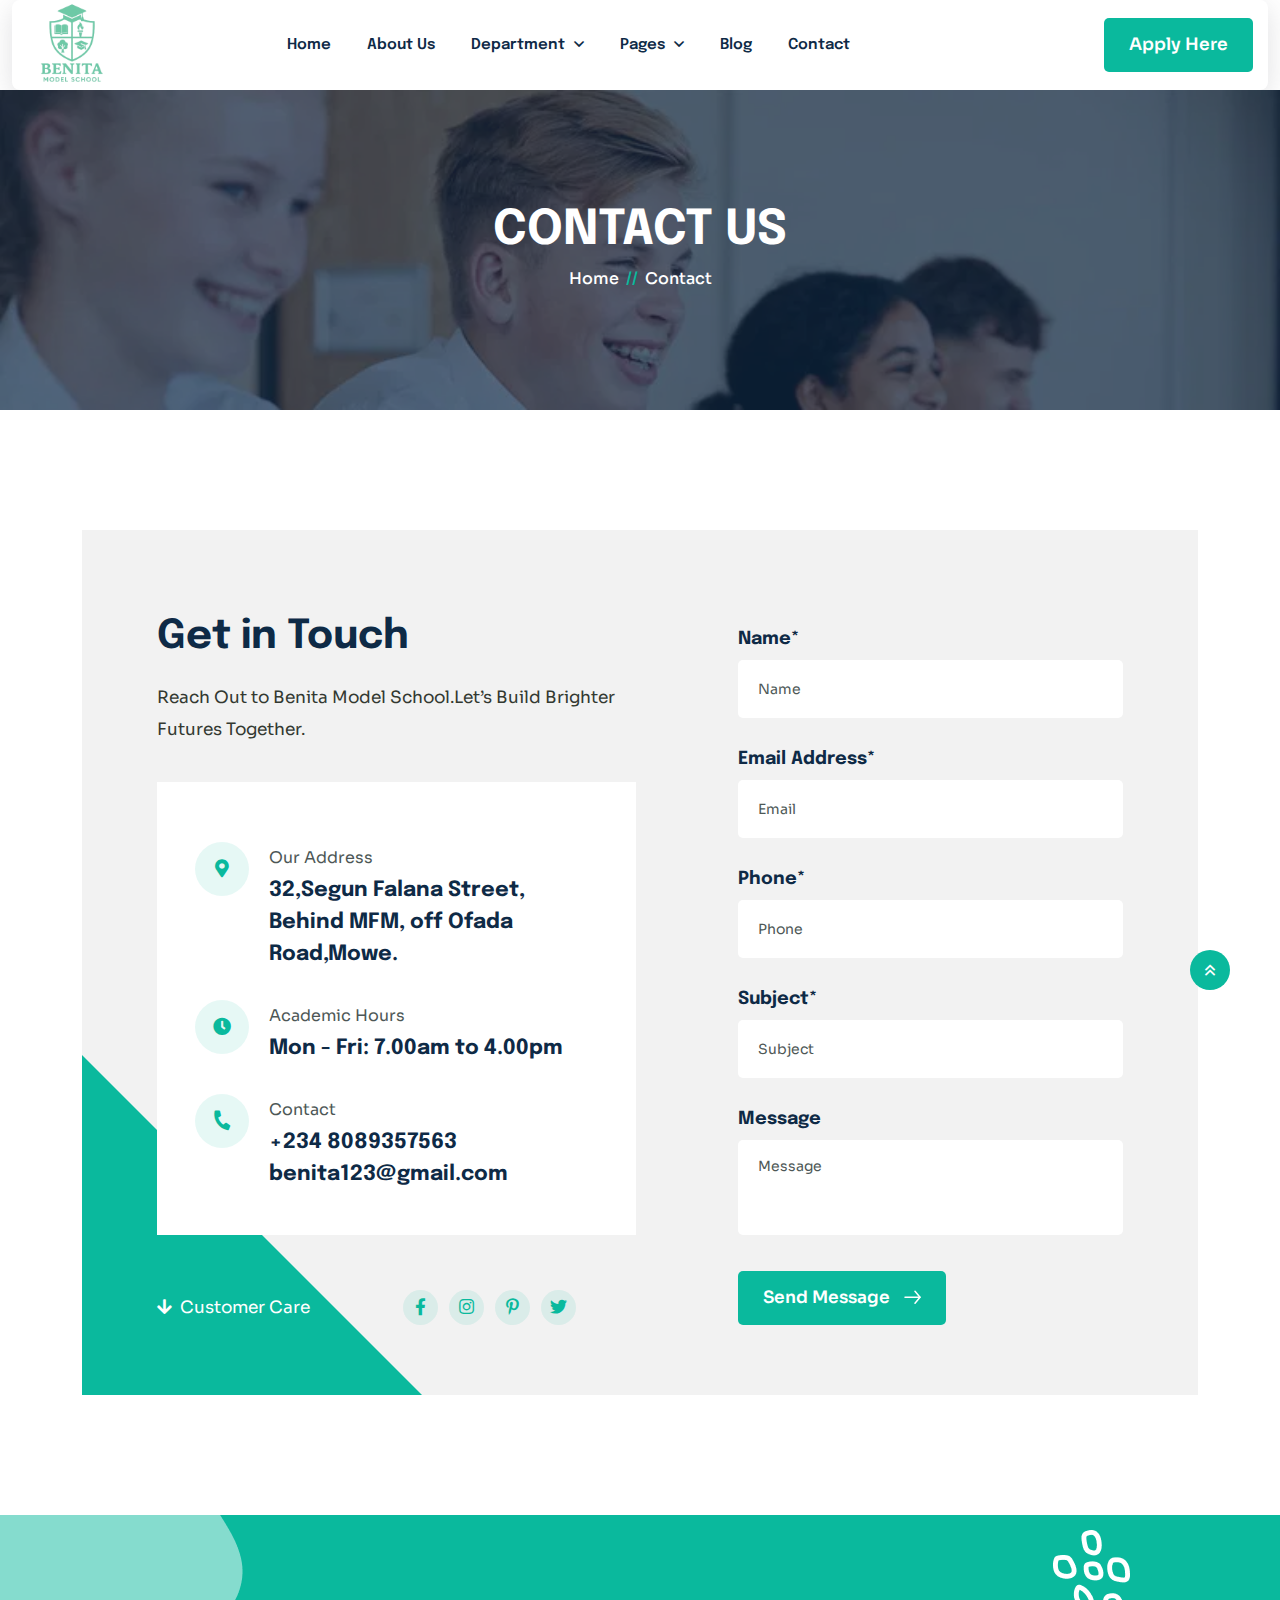
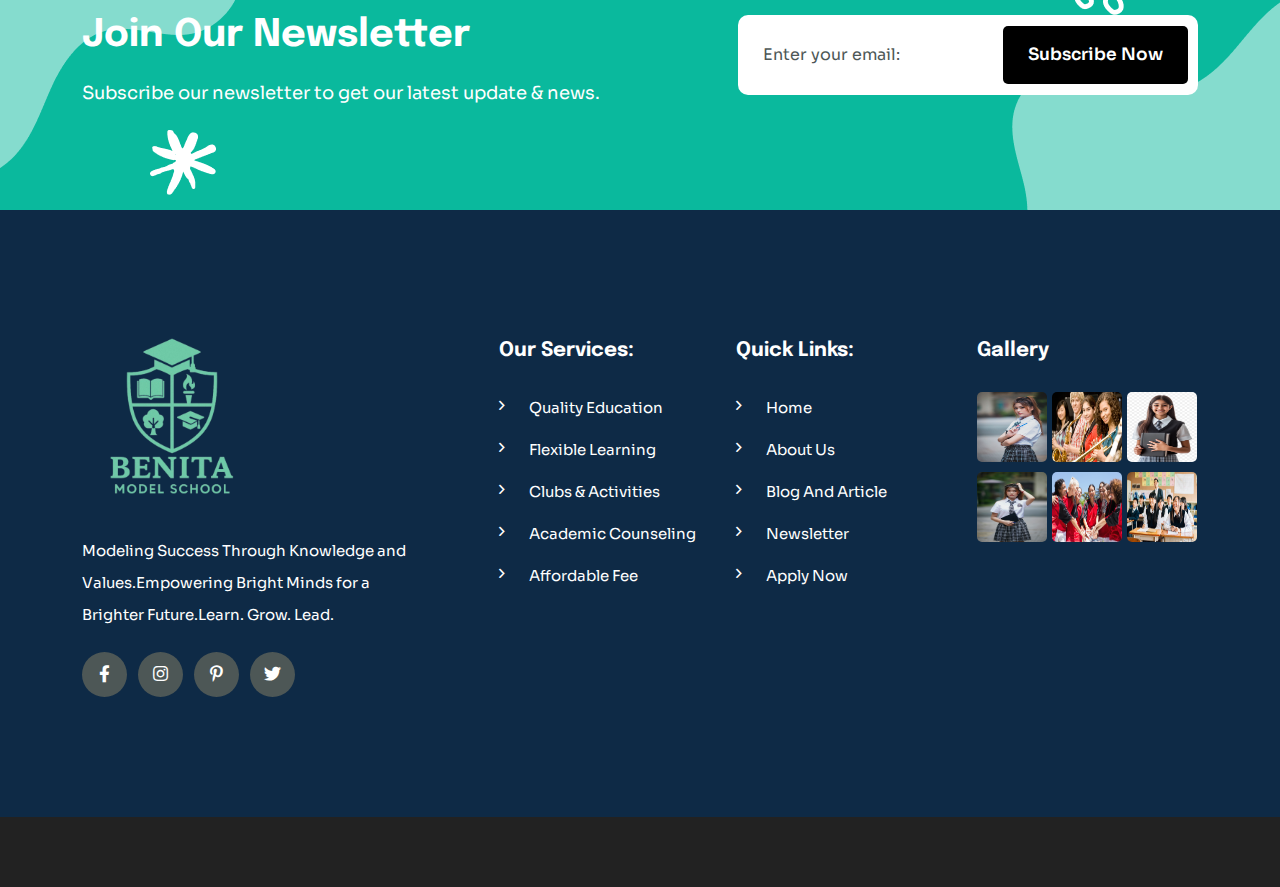
<file: contact/index.html>
<!doctype html>
<html class=no-js lang=zxx>

<head>
    <meta charset=utf-8>
    <meta http-equiv=x-ua-compatible content="ie=edge">
    <title>Benita Model School</title>
    <meta name=description content="">
    <meta name=viewport content="width=device-width, initial-scale=1">
    <link rel="shortcut icon" type="image/x-icon" href="/assets/img/benitas-removebg-preview.png">
    <link rel=stylesheet href="/assets/css/bootstrap.min.css">
    <link rel=stylesheet href="/assets/css/animate.css">
    <link rel=stylesheet href="/assets/css/custom-animation.css">
    <link rel=stylesheet href="/assets/css/slick.css">
    <link rel=stylesheet href="/assets/css/nice-select.css">
    <link rel=stylesheet href="/assets/css/flaticon_xoft.css">
    <link rel=stylesheet href="/assets/css/swiper-bundle.css">
    <link rel=stylesheet href="/assets/css/meanmenu.css">
    <link rel=stylesheet href="/assets/css/font-awesome-pro.css">
    <link rel=stylesheet href="/assets/css/magnific-popup.css">
    <link rel=stylesheet href="/assets/css/spacing.css">
    <link rel=stylesheet href="/assets/css/main.css">
    <style>
        @media(max-width: 600px) {
            .hero-img {
                height: 50vh;
            }

            /* add small commet */
        }
    </style>
</head>

<body>
    <div id=preloader>
        <div class=preloader>
            <span></span>
            <span></span>
        </div>
    </div>
    <button class="scroll-top scroll-to-target" data-target=html>
        <i class="far fa-angle-double-up"></i>
    </button>
    <div class=it-offcanvas-area>
        <div class=itoffcanvas>
            <div class="it-offcanva-bottom-shape d-none d-xxl-block">
            </div>
            <div class=itoffcanvas__close-btn>
                <button class=close-btn><i class="fal fa-times"></i></button>
            </div>
            <div class=itoffcanvas__logo>
                <a href=index.html>
                    <img style="width: 100px;height: 100px;" src="/assets/img/benitas-removebg-preview.png" alt="">
                </a>
            </div>
            <div class=itoffcanvas__text>
                <p>Modeling Success Through Knowledge and Values.Empowering Bright Minds
                    for a Brighter Future.Learn. Grow. Lead. </p>
            </div>
            <div class=it-menu-mobile></div>
            <div class=itoffcanvas__info>
                <h3 class=offcanva-title>Get In Touch</h3>
                <div class="it-info-wrapper mb-20 d-flex align-items-center">
                    <div class=itoffcanvas__info-icon>
                        <a href="#"><i class="fal fa-envelope"></i></a>
                    </div>
                    <div class=itoffcanvas__info-address>
                        <span>Email</span>
                        <a href="maito:hello@yourmail.com">benita123@gmail.com</a>
                    </div>
                </div>
                <div class="it-info-wrapper mb-20 d-flex align-items-center">
                    <div class=itoffcanvas__info-icon>
                        <a href="#"><i class="fal fa-phone-alt"></i></a>
                    </div>
                    <div class=itoffcanvas__info-address>
                        <span>Phone</span>
                        <a href="tel:+234-8089-357-563">+234 8089357563</a>
                    </div>
                </div>
                <div class="it-info-wrapper mb-20 d-flex align-items-center">
                    <div class=itoffcanvas__info-icon>
                        <a href="#"><i class="fas fa-map-marker-alt"></i></a>
                    </div>
                    <div class=itoffcanvas__info-address>
                        <span>Location</span>
                        <a href="htits://www.google.com/maps/@37.4801311,22.8928877,3z" target=_blank>32,
                            Segun Falana Street, Behind MFM, off Ofada Road,Mowe.</a>
                    </div>
                </div>
            </div>
        </div>
    </div>
    <div class=body-overlay></div>
    <header>
        </div>
        <div id=header-sticky class=it-header-2-area>
            <div class="container container-1380">
                <div class=it-header-2-plr>
                    <div class="it-header-wrap p-relative">
                        <div class="row align-items-center">
                            <div class="col-xl-2 col-6">
                                <div class=it-header-2-logo>
                                    <a href=index.html><img style="height: 10vh;"
                                            src="/assets/img/benitas-removebg-preview.png" alt=""></a>
                                </div>
                            </div>
                            <div class="col-xl-7 d-none d-xl-block">
                                <div class=it-header-2-main-menu>
                                    <nav class=it-menu-content>
                                        <ul>
                                            <li><a href= />Home</a></li>
                                            <li><a href=/about-us>About Us</a></li>
                                            <li class=has-dropdown>
                                                <a href=/department/art-department>Department</a>
                                                <ul class="it-submenu submenu">
                                                    <li><a href=/department/art-department>Art
                                                            Department</a></li>
                                                    <li><a href=/department/science-department>Science
                                                            Department</a></li>
                                                    <li><a href=/department/commercial-department>Commercial
                                                            Department</a></li>
                                                </ul>
                                            </li>
                                            <li class=has-dropdown>
                                                <a href="/pages/junior-school">pages</a>
                                                <ul class="it-submenu submenu">
                                                    <li><a href=/pages/junior-school>Junior
                                                            school</a>
                                                    </li>
                                                    <li><a href=/pages/school-fees>School
                                                            Fees</a>
                                                    </li>
                                                    <li><a href=/pages/our-teachers>Our
                                                            Teachers</a>
                                                    </li>
                                                    <li><a href=/pages/school-activities>School
                                                            Activities</a>
                                                    </li>

                                                </ul>
                                            </li>
                                            <li><a href=/blog>Blog</a></li>
                                            <li><a href=/contact>contact</a></li>
                                        </ul>
                                    </nav>
                                </div>
                            </div>
                            <div class="col-xl-3 col-6" id="applynow">
                                <div class="it-header-2-right d-flex align-items-center justify-content-end">
                                    <div class="it-header-2-button d-none d-md-block">
                                        <a class=it-btn href=/contact>
                                            <span>
                                                Apply Here
                                            </span>
                                        </a>
                                    </div>
                                    <div class="it-header-2-bar d-xl-none">
                                        <button class=it-menu-bar><i class="fa-solid fa-bars"></i></button>
                                    </div>
                                </div>
                            </div>
                        </div>
                    </div>
                </div>
            </div>
        </div>
        </div>
    </header>

    <main>

        <div class="it-breadcrumb-area it-breadcrumb-bg" data-background="/assets/img/classroom.webp">
            <div class="container">
                <div class="row ">
                    <div class="col-md-12">
                        <div class="it-breadcrumb-content z-index-3 text-center">
                            <div class="it-breadcrumb-title-box">
                                <h3 class="it-breadcrumb-title">CONTACT US</h3>
                            </div>
                            <div class="it-breadcrumb-list-wrap">
                                <div class="it-breadcrumb-list">
                                    <span><a href="index.html">home</a></span>
                                    <span class="dvdr">//</span>
                                    <span>Contact</span>
                                </div>
                            </div>
                        </div>
                    </div>
                </div>
            </div>
        </div>

        <div class="it-contact__area pt-120 pb-120">
            <div class="container">
                <div class="it-contact__wrap fix z-index-3 p-relative">
                    <div class="it-contact__shape-1 d-none d-xl-block">
                        <img src="/assets/img/shapes.png" alt="">
                    </div>
                    <div class="row align-items-end">
                        <div class="col-xl-7">
                            <div class="it-contact__right-box">
                                <div class="it-contact__section-box pb-20">
                                    <h4 class="it-contact__title pb-15">Get in Touch</h4>
                                    <p>Reach Out to Benita Model School.Let’s Build Brighter Futures Together.</p>
                                </div>
                                <div class="it-contact__content mb-55">
                                    <ul>
                                        <li>
                                            <div class="it-contact__list d-flex align-items-start">
                                                <div class="it-contact__icon">
                                                    <span><i class="fa-solid fa-location-dot"></i></span>
                                                </div>
                                                <div class="it-contact__text">
                                                    <span>Our Address</span>
                                                    <a href="#">32,Segun Falana Street, Behind MFM, off Ofada
                                                        Road,Mowe.</a>
                                                </div>
                                            </div>
                                        </li>
                                        <li>
                                            <div class="it-contact__list d-flex align-items-start">
                                                <div class="it-contact__icon">
                                                    <span><i class="fa-solid fa-clock"></i></span>
                                                </div>
                                                <div class="it-contact__text">
                                                    <span>Academic Hours</span>
                                                    <a href="#">Mon - Fri: 7.00am to 4.00pm</a>
                                                </div>
                                            </div>
                                        </li>
                                        <li>
                                            <div class="it-contact__list d-flex align-items-start">
                                                <div class="it-contact__icon">
                                                    <span><i class="fa-solid fa-phone phone"></i></span>
                                                </div>
                                                <div class="it-contact__text">
                                                    <span>contact</span>
                                                    <a href="tel:+234-8089-357-563">+234 8089357563</a>
                                                    <a href="maito:benita123@gmail.com">benita123@gmail.com</a>
                                                </div>
                                            </div>
                                        </li>
                                    </ul>
                                </div>
                                <div class="it-contact__bottom-box d-flex align-items-center justify-content-between">
                                    <div class="it-contact__scrool smooth">
                                        <a href="#it-newsletter"><i class="fa-solid fa-arrow-down"></i>Customer Care</a>
                                    </div>
                                    <div class="it-footer-social">
                                        <a href="#"><i class="fa-brands fa-facebook-f"></i></a>
                                        <a href="#"><i class="fa-brands fa-instagram"></i></a>
                                        <a href="#"><i class="fa-brands fa-pinterest-p"></i></a>
                                        <a href="#"><i class="fa-brands fa-twitter"></i></a>
                                    </div>
                                </div>
                            </div>
                        </div>
                        <div class="col-xl-5">
                            <div class="it-contact__form-box">
                                <form action="#">
                                    <div class="row">
                                        <div class="col-12 mb-25">
                                            <div class="it-contact-input-box">
                                                <label>Name*</label>
                                                <input type="text" placeholder="Name">
                                            </div>
                                        </div>
                                        <div class="col-12 mb-25">
                                            <div class="it-contact-input-box">
                                                <label>Email Address*</label>
                                                <input type="email" placeholder="Email">
                                            </div>
                                        </div>
                                        <div class="col-12 mb-25">
                                            <div class="it-contact-input-box">
                                                <label>Phone*</label>
                                                <input type="text" placeholder="Phone">
                                            </div>
                                        </div>
                                        <div class="col-12 mb-25">
                                            <div class="it-contact-input-box">
                                                <label>Subject*</label>
                                                <input type="text" placeholder="Subject">
                                            </div>
                                        </div>
                                        <div class="col-12 mb-25">
                                            <div class="it-contact-textarea-box">
                                                <label>Message</label>
                                                <textarea placeholder="Message"></textarea>
                                            </div>
                                        </div>
                                    </div>
                                </form>
                                <button type="submit" class="it-btn">
                                    <span>
                                        Send Message
                                        <svg width="17" height="14" viewBox="0 0 17 14" fill="none"
                                            xmlns="http://www.w3.org/2000/svg">
                                            <path d="M11 1.24023L16 7.24023L11 13.2402" stroke="currentcolor"
                                                stroke-width="1.5" stroke-miterlimit="10" stroke-linecap="round"
                                                stroke-linejoin="round" />
                                            <path d="M1 7.24023H16" stroke="currentcolor" stroke-width="1.5"
                                                stroke-miterlimit="10" stroke-linecap="round" stroke-linejoin="round" />
                                        </svg>
                                    </span>
                                </button>
                            </div>
                        </div>
                    </div>
                </div>
            </div>
        </div>

        <div class="it-newsletter-area it-newsletter-height fix p-relative theme-bg">
            <div class="it-newsletter-shape-1 d-none d-lg-block">
                <img src="/assets/img/shape-4-2.png" alt="">
            </div>
            <div class="it-newsletter-shape-2 d-none d-lg-block">
                <img src="/assets/img/shape-4-3.png" alt="">
            </div>
            <div class="it-newsletter-shape-3 d-none d-xl-block">
                <img src="/assets/img/shape-1-3.png" alt="">
            </div>
            <div class="it-newsletter-shape-4 d-none d-xl-block">
                <img src="/assets/img/shape-1-4.png" alt="">
            </div>
            <div class="container">
                <div class="row">
                    <div class="col-xl-6 col-lg-6 col-md-6">
                        <div class="it-newsletter-left">
                            <h4 class="it-section-title text-white pb-20">Join Our Newsletter</h4>
                            <span>Subscribe our newsletter to get our latest update & news.</span>
                        </div>
                    </div>
                    <div class="col-xl-6 col-lg-6 col-md-6">
                        <div class="it-newsletter-right p-relative text-end">
                            <input type="text" placeholder="Enter your email:">
                            <button class="it-btn black-bg" type="submit"><span>subscribe now</span></button>
                        </div>
                    </div>
                </div>
            </div>
        </div>

    </main>

    <footer>
        <div class="it-footer-area it-footer-bg black-bg pt-120 pb-70"
            data-background="https://ordainit.com/html/educate/assets/img/footer/bg-1-1.jpg">
            <div class=container>
                <div class=row>
                    <div class="col-xl-4 col-lg-4 col-md-6 col-sm-6 mb-50">
                        <div class="it-footer-widget footer-col-1">
                            <div class="it-footer-logo pb-25">
                                <a href=index-html><img style="height: 20vh;"
                                        src="/assets/img/benitas-removebg-preview.png" alt=""></a>
                            </div>
                            <div class="it-footer-text pb-5">
                                <p>Modeling Success Through Knowledge and Values.Empowering Bright Minds
                                    for a Brighter Future.Learn. Grow. Lead. </p>
                            </div>
                            <div class=it-footer-social>
                                <a href="#"><i class="fa-brands fa-facebook-f"></i></a>
                                <a href="#"><i class="fa-brands fa-instagram"></i></a>
                                <a href="#"><i class="fa-brands fa-pinterest-p"></i></a>
                                <a href="#"><i class="fa-brands fa-twitter"></i></a>
                            </div>
                        </div>
                    </div>
                    <div class="col-xl-3 col-lg-4 col-md-6 col-sm-6 mb-50">
                        <div class="it-footer-widget footer-col-2">
                            <h4 class=it-footer-title>our services:</h4>
                            <div class=it-footer-list>
                                <ul>
                                    <li><a href="#subject"><i class="fa-regular fa-angle-right"></i>Quality
                                            Education</a></li>
                                    <li><a href="#flexibleclasses"><i class="fa-regular fa-angle-right"></i>Flexible
                                            Learning</a></li>
                                    <li><a href="#activities"><i class="fa-regular fa-angle-right"></i>Clubs &
                                            Activities</a></li>
                                    <li><a href="#instructor"><i class="fa-regular fa-angle-right"></i>Academic
                                            Counseling</a></li>
                                    <li><a href="#"><i class="fa-regular fa-angle-right"></i>Affordable
                                            fee</a></li>
                                </ul>
                            </div>
                        </div>
                    </div>
                    <div class="col-xl-2 col-lg-4 col-md-6 col-sm-6 mb-50">
                        <div class="it-footer-widget footer-col-3">
                            <h4 class=it-footer-title>quick links:</h4>
                            <div class=it-footer-list>
                                <ul>
                                    <li><a href="#home"><i class="fa-regular fa-angle-right"></i>Home</a>
                                    </li>
                                    <li><a href="#aboutus"><i class="fa-regular fa-angle-right"></i>About
                                            Us</a>
                                    </li>
                                    <li><a href="#blogpost"><i class="fa-regular fa-angle-right"></i>blog and
                                            article</a></li>
                                    <li><a href="#newsletter"><i class="fa-regular fa-angle-right"></i>Newsletter</a>
                                    </li>
                                    <li><a href="#applynow"><i class="fa-regular fa-angle-right"></i>Apply
                                            Now</a></li>
                                </ul>
                            </div>
                        </div>
                    </div>
                    <div class="col-xl-3 col-lg-4 col-md-6 col-sm-6 mb-50">
                        <div class="it-footer-widget footer-col-4">
                            <h4 class=it-footer-title>Gallery</h4>
                            <div class=it-footer-gallery-box>
                                <div class="row gx-5">
                                    <div class="col-md-4 col-4">
                                        <div class="it-footer-thumb mb-10">
                                            <img style="width: 70px;height: 70px;" src="/assets/img/girl.jpg" alt="">
                                        </div>
                                    </div>
                                    <div class="col-md-4 col-4">
                                        <div class="it-footer-thumb mb-10">
                                            <img style="width: 70px;height: 70px;"
                                                src="/assets/img/School Life & Culture.jpg" alt="">
                                        </div>
                                    </div>
                                    <div class="col-md-4 col-4 mb-10">
                                        <div class=it-footer-thumb>
                                            <img style="width: 70px;height: 70px;" src="/assets/img/student2.webp"
                                                alt="">
                                        </div>
                                    </div>
                                    <div class="col-md-4 col-4">
                                        <div class=it-footer-thumb>
                                            <img style="width: 70px;height: 70px;" src="/assets/img/girls.jpeg" alt="">
                                        </div>
                                    </div>
                                    <div class="col-md-4 col-4">
                                        <div class=it-footer-thumb>
                                            <img style="width: 70px;height: 70px;" src="/assets/img/sports teams.jpg"
                                                alt="">
                                        </div>
                                    </div>
                                    <div class="col-md-4 col-4">
                                        <div class=it-footer-thumb>
                                            <img style="width: 70px;height: 70px;" src="/assets/img/classroom.jpg"
                                                alt="">
                                        </div>
                                    </div>
                                </div>
                            </div>
                        </div>
                    </div>
                </div>
            </div>
        </div>
        <div class="it-copyright-area it-copyright-height">
            <div class=container>
                <div class=row>
                    <div class="col-12 wow itfadeUp" data-wow-duration=.9s data-wow-delay=.3s>
                        <div class="it-copyright-text text-center">
                            <p>Copyright © 2025 <a href="#">Benita </a> || All Rights Reserved</p>
                        </div>
                    </div>
                </div>
            </div>
        </div>
    </footer>
    <script src="/assets/js/jquery.js"></script>
    <script src="/assets/js/waypoints.js"></script>
    <script src="/assets/js/bootstrap.bundle.min.js"></script>
    <script src="/assets/js/slick.min.js"></script>
    <script src="/assets/js/magnific-popup.js"></script>
    <script src="/assets/js/purecounter.js"></script>
    <script src="/assets/js/wow.js"></script>
    <script src="/assets/js/nice-select.js"></script>
    <script src="/assets/js/swiper-bundle.js"></script>
    <script src="/assets/js/isotope-pkgd.js"></script>
    <script src="/assets/js/imagesloaded-pkgd.js"></script>
    <script src="/assets/js/ajax-form.js"></script>
    <script src="/assets/js/main.js"></script>
</body>

</html>
</file>
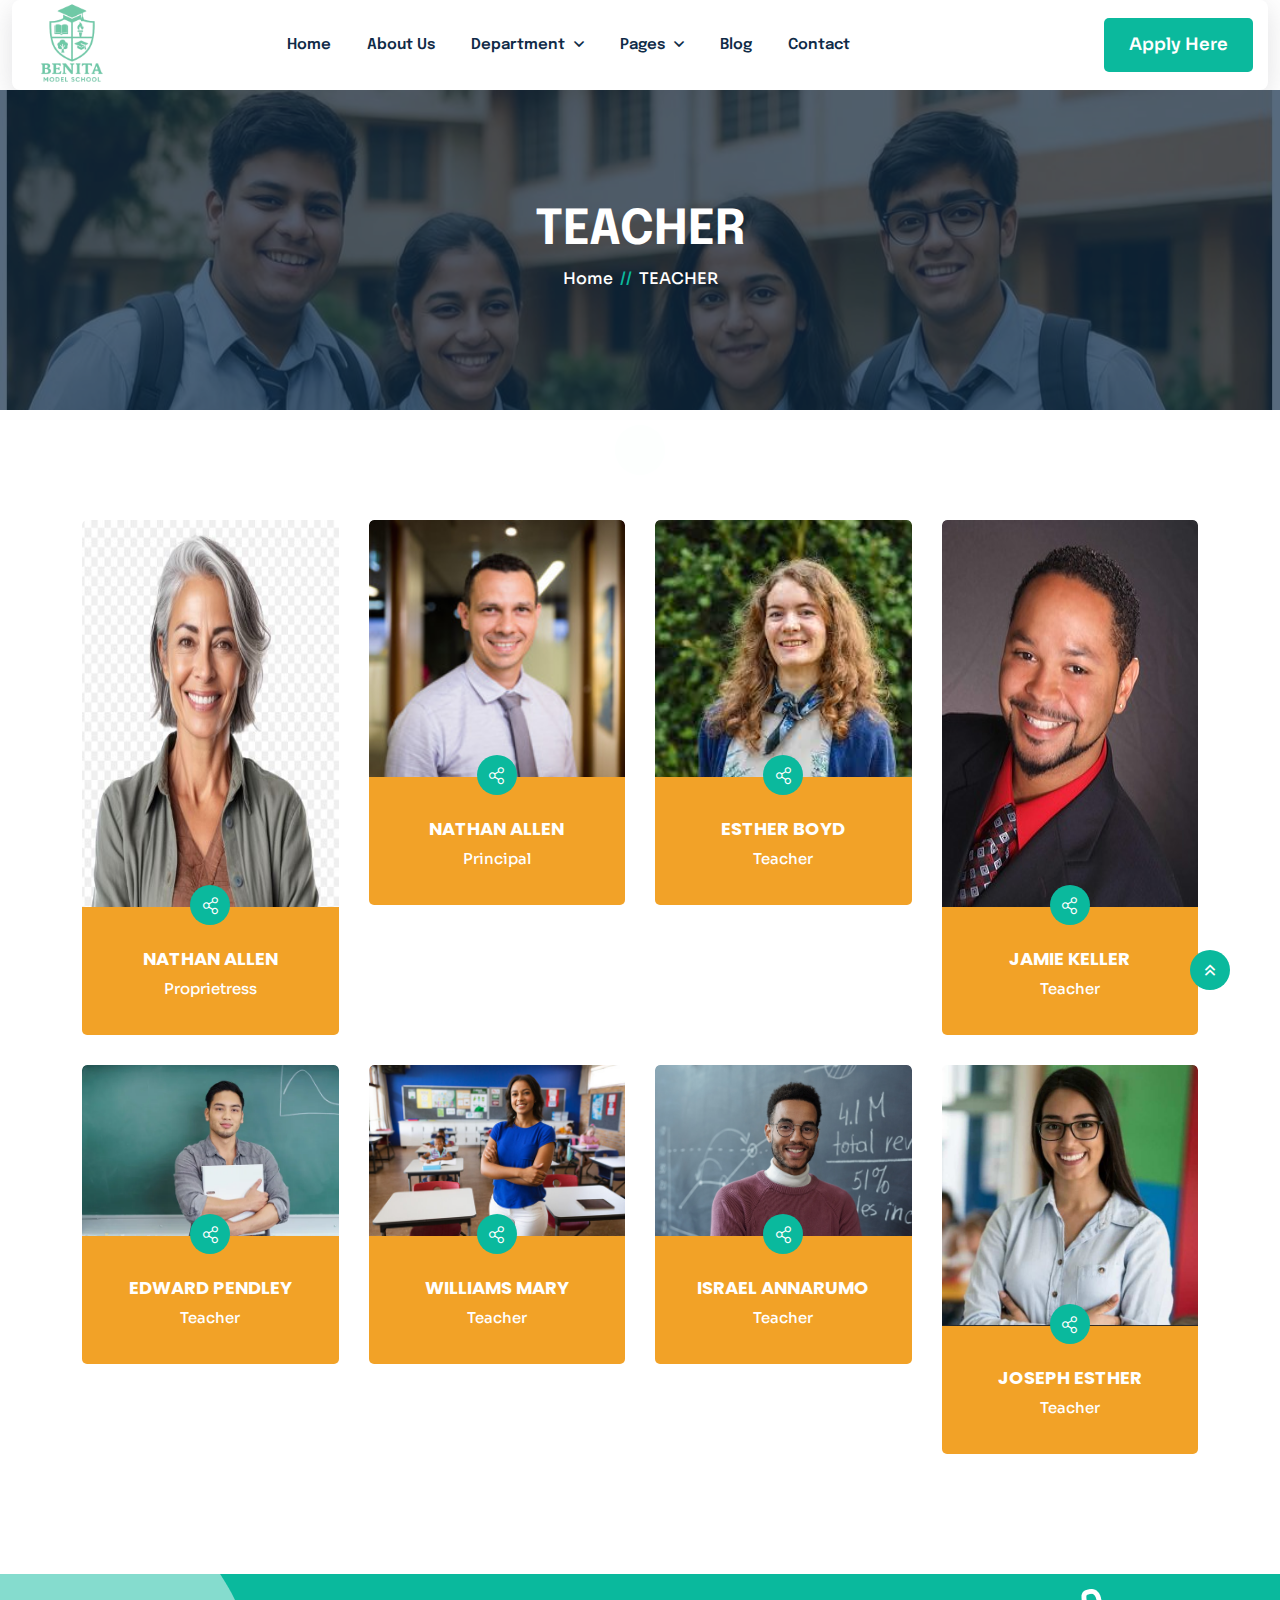
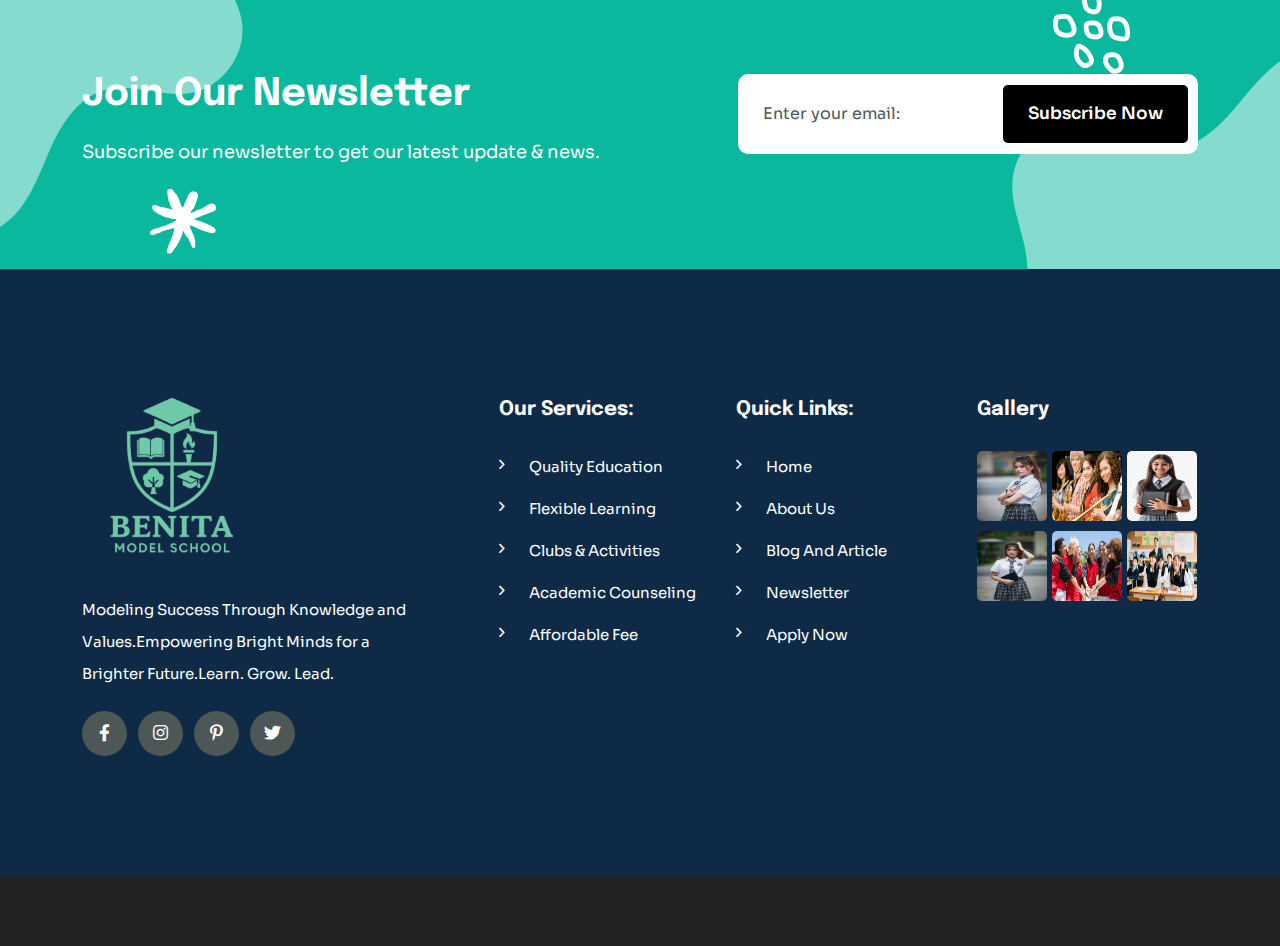
<file: pages/our-teachers/index.html>
<!doctype html>
<html class=no-js lang=zxx>

<head>
    <meta charset=utf-8>
    <meta http-equiv=x-ua-compatible content="ie=edge">
    <title>Benita Model School</title>
    <meta name=description content="">
    <meta name=viewport content="width=device-width, initial-scale=1">
    <link rel="shortcut icon" type="image/x-icon" href="/assets/img/benitas-removebg-preview.png">
    <link rel=stylesheet href="/assets/css/bootstrap.min.css">
    <link rel=stylesheet href="/assets/css/animate.css">
    <link rel=stylesheet href="/assets/css/custom-animation.css">
    <link rel=stylesheet href="/assets/css/slick.css">
    <link rel=stylesheet href="/assets/css/nice-select.css">
    <link rel=stylesheet href="/assets/css/flaticon_xoft.css">
    <link rel=stylesheet href="/assets/css/swiper-bundle.css">
    <link rel=stylesheet href="/assets/css/meanmenu.css">
    <link rel=stylesheet href="/assets/css/font-awesome-pro.css">
    <link rel=stylesheet href="/assets/css/magnific-popup.css">
    <link rel=stylesheet href="/assets/css/spacing.css">
    <link rel=stylesheet href="/assets/css/main.css">
    <style>
        @media(max-width: 600px) {
            .hero-img {
                height: 50vh;
            }

            /* add small commet */
        }
    </style>
</head>

<body>
    <div id=preloader>
        <div class=preloader>
            <span></span>
            <span></span>
        </div>
    </div>
    <button class="scroll-top scroll-to-target" data-target=html>
        <i class="far fa-angle-double-up"></i>
    </button>
    <div class=it-offcanvas-area>
        <div class=itoffcanvas>
            <div class="it-offcanva-bottom-shape d-none d-xxl-block">
            </div>
            <div class=itoffcanvas__close-btn>
                <button class=close-btn><i class="fal fa-times"></i></button>
            </div>
            <div class=itoffcanvas__logo>
                <a href=index.html>
                    <img style="width: 100px;height: 100px;" src="/assets/img/benitas-removebg-preview.png" alt="">
                </a>
            </div>
            <div class=itoffcanvas__text>
                <p>Modeling Success Through Knowledge and Values.Empowering Bright Minds
                    for a Brighter Future.Learn. Grow. Lead. </p>
            </div>
            <div class=it-menu-mobile></div>
            <div class=itoffcanvas__info>
                <h3 class=offcanva-title>Get In Touch</h3>
                <div class="it-info-wrapper mb-20 d-flex align-items-center">
                    <div class=itoffcanvas__info-icon>
                        <a href="#"><i class="fal fa-envelope"></i></a>
                    </div>
                    <div class=itoffcanvas__info-address>
                        <span>Email</span>
                        <a href="maito:hello@yourmail.com">benita123@gmail.com</a>
                    </div>
                </div>
                <div class="it-info-wrapper mb-20 d-flex align-items-center">
                    <div class=itoffcanvas__info-icon>
                        <a href="#"><i class="fal fa-phone-alt"></i></a>
                    </div>
                    <div class=itoffcanvas__info-address>
                        <span>Phone</span>
                        <a href="tel:+234-8089-357-563">+234 8089357563</a>
                    </div>
                </div>
                <div class="it-info-wrapper mb-20 d-flex align-items-center">
                    <div class=itoffcanvas__info-icon>
                        <a href="#"><i class="fas fa-map-marker-alt"></i></a>
                    </div>
                    <div class=itoffcanvas__info-address>
                        <span>Location</span>
                        <a href="htits://www.google.com/maps/@37.4801311,22.8928877,3z" target=_blank>32,
                            Segun Falana Street, Behind MFM, off Ofada Road,Mowe.</a>
                    </div>
                </div>
            </div>
        </div>
    </div>
    <div class=body-overlay></div>
    <header>
        </div>
        <div id=header-sticky class=it-header-2-area>
            <div class="container container-1380">
                <div class=it-header-2-plr>
                    <div class="it-header-wrap p-relative">
                        <div class="row align-items-center">
                            <div class="col-xl-2 col-6">
                                <div class=it-header-2-logo>
                                    <a href=index.html><img style="height: 10vh;"
                                            src="/assets/img/benitas-removebg-preview.png" alt=""></a>
                                </div>
                            </div>
                            <div class="col-xl-7 d-none d-xl-block">
                                <div class=it-header-2-main-menu>
                                    <nav class=it-menu-content>
                                        <ul>
                                            <li><a href= />Home</a></li>
                                            <li><a href=/about-us>About Us</a></li>
                                            <li class=has-dropdown>
                                                <a href=/department/art-department>Department</a>
                                                <ul class="it-submenu submenu">
                                                    <li><a href=/department/art-department>Art
                                                            Department</a></li>
                                                    <li><a href=/department/science-department>Science
                                                            Department</a></li>
                                                    <li><a href=/department/commercial-department>Commercial
                                                            Department</a></li>
                                                </ul>
                                            </li>
                                            <li class=has-dropdown>
                                                <a href="/pages/junior-school">pages</a>
                                                <ul class="it-submenu submenu">
                                                    <li><a href=/pages/junior-school>Junior
                                                            school</a>
                                                    </li>
                                                    <li><a href=/pages/school-fees>School
                                                            Fees</a>
                                                    </li>
                                                    <li><a href=/pages/our-teachers>Our
                                                            Teachers</a>
                                                    </li>
                                                    <li><a href=/pages/school-activities>School
                                                            Activities</a>
                                                    </li>

                                                </ul>
                                            </li>
                                            <li><a href=/blog>Blog</a></li>
                                            <li><a href=/contact>contact</a></li>
                                        </ul>
                                    </nav>
                                </div>
                            </div>
                            <div class="col-xl-3 col-6" id="applynow">
                                <div class="it-header-2-right d-flex align-items-center justify-content-end">
                                    <div class="it-header-2-button d-none d-md-block">
                                        <a class=it-btn href=/contact>
                                            <span>
                                                Apply Here
                                            </span>
                                        </a>
                                    </div>
                                    <div class="it-header-2-bar d-xl-none">
                                        <button class=it-menu-bar><i class="fa-solid fa-bars"></i></button>
                                    </div>
                                </div>
                            </div>
                        </div>
                    </div>
                </div>
            </div>
        </div>
        </div>
    </header>

    <main>

        <div class="it-breadcrumb-area it-breadcrumb-bg" data-background="/assets/img/schoolfee.JPG">
            <div class="container">
                <div class="row ">
                    <div class="col-md-12">
                        <div class="it-breadcrumb-content z-index-3 text-center">
                            <div class="it-breadcrumb-title-box">
                                <h3 class="it-breadcrumb-title">TEACHER</h3>
                            </div>
                            <div class="it-breadcrumb-list-wrap">
                                <div class="it-breadcrumb-list">
                                    <span><a href="index.html">home</a></span>
                                    <span class="dvdr">//</span>
                                    <span>TEACHER</span>
                                </div>
                            </div>
                        </div>
                    </div>
                </div>
            </div>
        </div>

        <div class="it-team-3-area it-team-3-style-2  it-team-3-style-3 pt-110 pb-90">
            <div class="container">
                <div class="row">
                    <div class="col-xl-3 col-lg-4 col-md-6 mb-30">
                        <div class="it-team-3-item text-center">
                            <div class="it-team-3-thumb fix">
                                <img style="height: 43vh;" src="/assets/img/princi.JPG" alt="">
                            </div>
                            <div class="it-team-3-content">
                                <div class="it-team-3-social-box p-relative">
                                    <button>
                                        <i class="fa-light fa-share-nodes"></i>
                                    </button>
                                    <div class="it-team-3-social-wrap">
                                        <a href="#"><i class="fa-brands fa-instagram"></i></a>
                                        <a href="#"><i class="fa-brands fa-facebook-f"></i></a>
                                        <a href="#"><i class="fa-brands fa-pinterest-p"></i></a>
                                        <a href="#"><i class="fa-brands fa-linkedin-in"></i></a>
                                    </div>
                                </div>
                                <div class="it-team-3-author-box">
                                    <h4 class="it-team-3-title"><a href="teacher-details.html">Nathan Allen</a></h4>
                                    <span>Proprietress</span>
                                </div>
                            </div>
                        </div>
                    </div>
                    <div class="col-xl-3 col-lg-4 col-md-6 mb-30">
                        <div class="it-team-3-item text-center">
                            <div class="it-team-3-thumb fix">
                                <img src="/assets/img/Nathan Allen.jpeg" alt="">
                            </div>
                            <div class="it-team-3-content">
                                <div class="it-team-3-social-box p-relative">
                                    <button>
                                        <i class="fa-light fa-share-nodes"></i>
                                    </button>
                                    <div class="it-team-3-social-wrap">
                                        <a href="#"><i class="fa-brands fa-instagram"></i></a>
                                        <a href="#"><i class="fa-brands fa-facebook-f"></i></a>
                                        <a href="#"><i class="fa-brands fa-pinterest-p"></i></a>
                                        <a href="#"><i class="fa-brands fa-linkedin-in"></i></a>
                                    </div>
                                </div>
                                <div class="it-team-3-author-box">
                                    <h4 class="it-team-3-title"><a href="teacher-details.html">Nathan Allen</a></h4>
                                    <span>Principal</span>
                                </div>
                            </div>
                        </div>
                    </div>
                    <div class="col-xl-3 col-lg-4 col-md-6 mb-30">
                        <div class="it-team-3-item text-center">
                            <div class="it-team-3-thumb fix">
                                <img src="/assets/img/esther.jpeg" alt="">
                            </div>
                            <div class="it-team-3-content">
                                <div class="it-team-3-social-box p-relative">
                                    <button>
                                        <i class="fa-light fa-share-nodes"></i>
                                    </button>
                                    <div class="it-team-3-social-wrap">
                                        <a href="#"><i class="fa-brands fa-instagram"></i></a>
                                        <a href="#"><i class="fa-brands fa-facebook-f"></i></a>
                                        <a href="#"><i class="fa-brands fa-pinterest-p"></i></a>
                                        <a href="#"><i class="fa-brands fa-linkedin-in"></i></a>
                                    </div>
                                </div>
                                <div class="it-team-3-author-box">
                                    <h4 class="it-team-3-title"><a href="teacher-details.html">Esther Boyd</a></h4>
                                    <span>Teacher</span>
                                </div>
                            </div>
                        </div>
                    </div>
                    <div class="col-xl-3 col-lg-4 col-md-6 mb-30">
                        <div class="it-team-3-item text-center">
                            <div class="it-team-3-thumb fix">
                                <img style="height: 43vh;" src="/assets/img/jamie.jpg" alt="">
                            </div>
                            <div class="it-team-3-content">
                                <div class="it-team-3-social-box p-relative">
                                    <button>
                                        <i class="fa-light fa-share-nodes"></i>
                                    </button>
                                    <div class="it-team-3-social-wrap">
                                        <a href="#"><i class="fa-brands fa-instagram"></i></a>
                                        <a href="#"><i class="fa-brands fa-facebook-f"></i></a>
                                        <a href="#"><i class="fa-brands fa-pinterest-p"></i></a>
                                        <a href="#"><i class="fa-brands fa-linkedin-in"></i></a>
                                    </div>
                                </div>
                                <div class="it-team-3-author-box">
                                    <h4 class="it-team-3-title"><a href="teacher-details.html">Jamie Keller</a></h4>
                                    <span>Teacher</span>
                                </div>
                            </div>
                        </div>
                    </div>
                    <div class="col-xl-3 col-lg-4 col-md-6 mb-30">
                        <div class="it-team-3-item text-center">
                            <div class="it-team-3-thumb fix">
                                <img src="/assets/img/royal.jpg" alt="">
                            </div>
                            <div class="it-team-3-content">
                                <div class="it-team-3-social-box p-relative">
                                    <button>
                                        <i class="fa-light fa-share-nodes"></i>
                                    </button>
                                    <div class="it-team-3-social-wrap">
                                        <a href="#"><i class="fa-brands fa-instagram"></i></a>
                                        <a href="#"><i class="fa-brands fa-facebook-f"></i></a>
                                        <a href="#"><i class="fa-brands fa-pinterest-p"></i></a>
                                        <a href="#"><i class="fa-brands fa-linkedin-in"></i></a>
                                    </div>
                                </div>
                                <div class="it-team-3-author-box">
                                    <h4 class="it-team-3-title"><a href="teacher-details.html">Edward Pendley</a></h4>
                                    <span>Teacher</span>
                                </div>
                            </div>
                        </div>
                    </div>
                    <div class="col-xl-3 col-lg-4 col-md-6 mb-30">
                        <div class="it-team-3-item text-center">
                            <div class="it-team-3-thumb fix">
                                <img src="/assets/img/glory.jpg" alt="">
                            </div>
                            <div class="it-team-3-content">
                                <div class="it-team-3-social-box p-relative">
                                    <button>
                                        <i class="fa-light fa-share-nodes"></i>
                                    </button>
                                    <div class="it-team-3-social-wrap">
                                        <a href="#"><i class="fa-brands fa-instagram"></i></a>
                                        <a href="#"><i class="fa-brands fa-facebook-f"></i></a>
                                        <a href="#"><i class="fa-brands fa-pinterest-p"></i></a>
                                        <a href="#"><i class="fa-brands fa-linkedin-in"></i></a>
                                    </div>
                                </div>
                                <div class="it-team-3-author-box">
                                    <h4 class="it-team-3-title"><a href="teacher-details.html">Williams Mary</a></h4>
                                    <span>Teacher</span>
                                </div>
                            </div>
                        </div>
                    </div>
                    <div class="col-xl-3 col-lg-4 col-md-6 mb-30">
                        <div class="it-team-3-item text-center">
                            <div class="it-team-3-thumb fix">
                                <img src="/assets/img/emary.jpg" alt="">
                            </div>
                            <div class="it-team-3-content">
                                <div class="it-team-3-social-box p-relative">
                                    <button>
                                        <i class="fa-light fa-share-nodes"></i>
                                    </button>
                                    <div class="it-team-3-social-wrap">
                                        <a href="#"><i class="fa-brands fa-instagram"></i></a>
                                        <a href="#"><i class="fa-brands fa-facebook-f"></i></a>
                                        <a href="#"><i class="fa-brands fa-pinterest-p"></i></a>
                                        <a href="#"><i class="fa-brands fa-linkedin-in"></i></a>
                                    </div>
                                </div>
                                <div class="it-team-3-author-box">
                                    <h4 class="it-team-3-title"><a href="teacher-details.html"> Israel Annarumo</a></h4>
                                    <span>Teacher</span>
                                </div>
                            </div>
                        </div>
                    </div>
                    <div class="col-xl-3 col-lg-4 col-md-6 mb-30">
                        <div class="it-team-3-item text-center">
                            <div class="it-team-3-thumb fix">
                                <img style="height: 29vh;object-fit: cover;" src="/assets/img//helen david.JPG" alt="">
                            </div>
                            <div class="it-team-3-content">
                                <div class="it-team-3-social-box p-relative">
                                    <button>
                                        <i class="fa-light fa-share-nodes"></i>
                                    </button>
                                    <div class="it-team-3-social-wrap">
                                        <a href="#"><i class="fa-brands fa-instagram"></i></a>
                                        <a href="#"><i class="fa-brands fa-facebook-f"></i></a>
                                        <a href="#"><i class="fa-brands fa-pinterest-p"></i></a>
                                        <a href="#"><i class="fa-brands fa-linkedin-in"></i></a>
                                    </div>
                                </div>
                                <div class="it-team-3-author-box">
                                    <h4 class="it-team-3-title"><a href="teacher-details.html">Joseph Esther</a></h4>
                                    <span>Teacher</span>
                                </div>
                            </div>
                        </div>
                    </div>
                </div>
            </div>
        </div>

        <div class="it-newsletter-area it-newsletter-height fix p-relative theme-bg">
            <div class="it-newsletter-shape-1 d-none d-lg-block">
                <img src="/assets/img/shape-4-2.png" alt="">
            </div>
            <div class="it-newsletter-shape-2 d-none d-lg-block">
                <img src="/assets/img/shape-4-3.png" alt="">
            </div>
            <div class="it-newsletter-shape-3 d-none d-xl-block">
                <img src="/assets/img/shape-1-3.png" alt="">
            </div>
            <div class="it-newsletter-shape-4 d-none d-xl-block">
                <img src="/assets/img/shape-1-4.png" alt="">
            </div>
            <div class="container">
                <div class="row">
                    <div class="col-xl-6 col-lg-6 col-md-6">
                        <div class="it-newsletter-left">
                            <h4 class="it-section-title text-white pb-20">Join Our Newsletter</h4>
                            <span>Subscribe our newsletter to get our latest update & news.</span>
                        </div>
                    </div>
                    <div class="col-xl-6 col-lg-6 col-md-6">
                        <div class="it-newsletter-right p-relative text-end">
                            <input type="text" placeholder="Enter your email:">
                            <button class="it-btn black-bg" type="submit"><span>subscribe now</span></button>
                        </div>
                    </div>
                </div>
            </div>
        </div>
    </main>

    <footer>
        <div class="it-footer-area it-footer-bg black-bg pt-120 pb-70"
            data-background="https://ordainit.com/html/educate/assets/img/footer/bg-1-1.jpg">
            <div class=container>
                <div class=row>
                    <div class="col-xl-4 col-lg-4 col-md-6 col-sm-6 mb-50">
                        <div class="it-footer-widget footer-col-1">
                            <div class="it-footer-logo pb-25">
                                <a href=index-html><img style="height: 20vh;"
                                        src="/assets/img/benitas-removebg-preview.png" alt=""></a>
                            </div>
                            <div class="it-footer-text pb-5">
                                <p>Modeling Success Through Knowledge and Values.Empowering Bright Minds
                                    for a Brighter Future.Learn. Grow. Lead. </p>
                            </div>
                            <div class=it-footer-social>
                                <a href="#"><i class="fa-brands fa-facebook-f"></i></a>
                                <a href="#"><i class="fa-brands fa-instagram"></i></a>
                                <a href="#"><i class="fa-brands fa-pinterest-p"></i></a>
                                <a href="#"><i class="fa-brands fa-twitter"></i></a>
                            </div>
                        </div>
                    </div>
                    <div class="col-xl-3 col-lg-4 col-md-6 col-sm-6 mb-50">
                        <div class="it-footer-widget footer-col-2">
                            <h4 class=it-footer-title>our services:</h4>
                            <div class=it-footer-list>
                                <ul>
                                    <li><a href="#subject"><i class="fa-regular fa-angle-right"></i>Quality
                                            Education</a></li>
                                    <li><a href="#flexibleclasses"><i class="fa-regular fa-angle-right"></i>Flexible
                                            Learning</a></li>
                                    <li><a href="#activities"><i class="fa-regular fa-angle-right"></i>Clubs &
                                            Activities</a></li>
                                    <li><a href="#instructor"><i class="fa-regular fa-angle-right"></i>Academic
                                            Counseling</a></li>
                                    <li><a href="#"><i class="fa-regular fa-angle-right"></i>Affordable
                                            fee</a></li>
                                </ul>
                            </div>
                        </div>
                    </div>
                    <div class="col-xl-2 col-lg-4 col-md-6 col-sm-6 mb-50">
                        <div class="it-footer-widget footer-col-3">
                            <h4 class=it-footer-title>quick links:</h4>
                            <div class=it-footer-list>
                                <ul>
                                    <li><a href="#home"><i class="fa-regular fa-angle-right"></i>Home</a>
                                    </li>
                                    <li><a href="#aboutus"><i class="fa-regular fa-angle-right"></i>About
                                            Us</a>
                                    </li>
                                    <li><a href="#blogpost"><i class="fa-regular fa-angle-right"></i>blog and
                                            article</a></li>
                                    <li><a href="#newsletter"><i class="fa-regular fa-angle-right"></i>Newsletter</a>
                                    </li>
                                    <li><a href="#applynow"><i class="fa-regular fa-angle-right"></i>Apply
                                            Now</a></li>
                                </ul>
                            </div>
                        </div>
                    </div>
                    <div class="col-xl-3 col-lg-4 col-md-6 col-sm-6 mb-50">
                        <div class="it-footer-widget footer-col-4">
                            <h4 class=it-footer-title>Gallery</h4>
                            <div class=it-footer-gallery-box>
                                <div class="row gx-5">
                                    <div class="col-md-4 col-4">
                                        <div class="it-footer-thumb mb-10">
                                            <img style="width: 70px;height: 70px;" src="/assets/img/girl.jpg" alt="">
                                        </div>
                                    </div>
                                    <div class="col-md-4 col-4">
                                        <div class="it-footer-thumb mb-10">
                                            <img style="width: 70px;height: 70px;"
                                                src="/assets/img/School Life & Culture.jpg" alt="">
                                        </div>
                                    </div>
                                    <div class="col-md-4 col-4 mb-10">
                                        <div class=it-footer-thumb>
                                            <img style="width: 70px;height: 70px;" src="/assets/img/student2.webp"
                                                alt="">
                                        </div>
                                    </div>
                                    <div class="col-md-4 col-4">
                                        <div class=it-footer-thumb>
                                            <img style="width: 70px;height: 70px;" src="/assets/img/girls.jpeg" alt="">
                                        </div>
                                    </div>
                                    <div class="col-md-4 col-4">
                                        <div class=it-footer-thumb>
                                            <img style="width: 70px;height: 70px;" src="/assets/img/sports teams.jpg"
                                                alt="">
                                        </div>
                                    </div>
                                    <div class="col-md-4 col-4">
                                        <div class=it-footer-thumb>
                                            <img style="width: 70px;height: 70px;" src="/assets/img/classroom.jpg"
                                                alt="">
                                        </div>
                                    </div>
                                </div>
                            </div>
                        </div>
                    </div>
                </div>
            </div>
        </div>
        <div class="it-copyright-area it-copyright-height">
            <div class=container>
                <div class=row>
                    <div class="col-12 wow itfadeUp" data-wow-duration=.9s data-wow-delay=.3s>
                        <div class="it-copyright-text text-center">
                            <p>Copyright © 2025 <a href="#">Benita </a> || All Rights Reserved</p>
                        </div>
                    </div>
                </div>
            </div>
        </div>
    </footer>
    <script src="/assets/js/jquery.js"></script>
    <script src="/assets/js/waypoints.js"></script>
    <script src="/assets/js/bootstrap.bundle.min.js"></script>
    <script src="/assets/js/slick.min.js"></script>
    <script src="/assets/js/magnific-popup.js"></script>
    <script src="/assets/js/purecounter.js"></script>
    <script src="/assets/js/wow.js"></script>
    <script src="/assets/js/nice-select.js"></script>
    <script src="/assets/js/swiper-bundle.js"></script>
    <script src="/assets/js/isotope-pkgd.js"></script>
    <script src="/assets/js/imagesloaded-pkgd.js"></script>
    <script src="/assets/js/ajax-form.js"></script>
    <script src="/assets/js/main.js"></script>
</body>

</html>
</file>
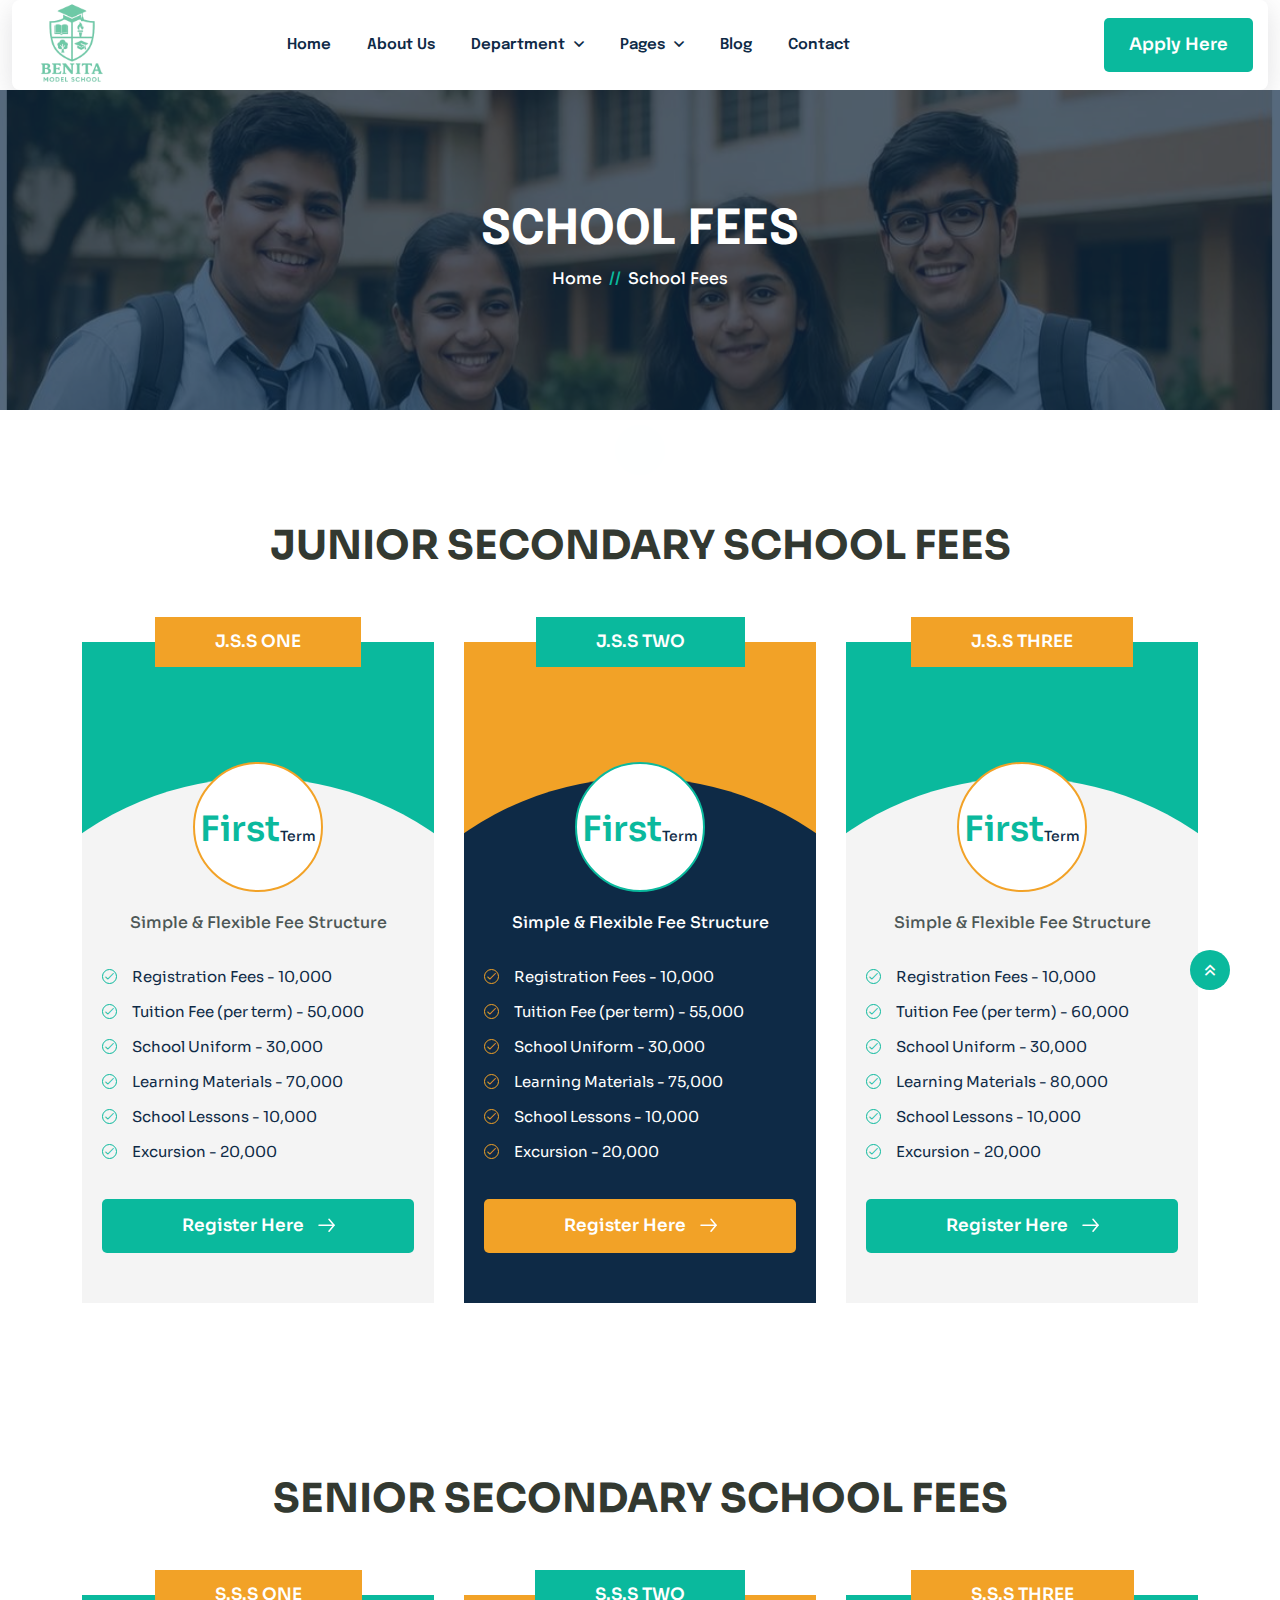
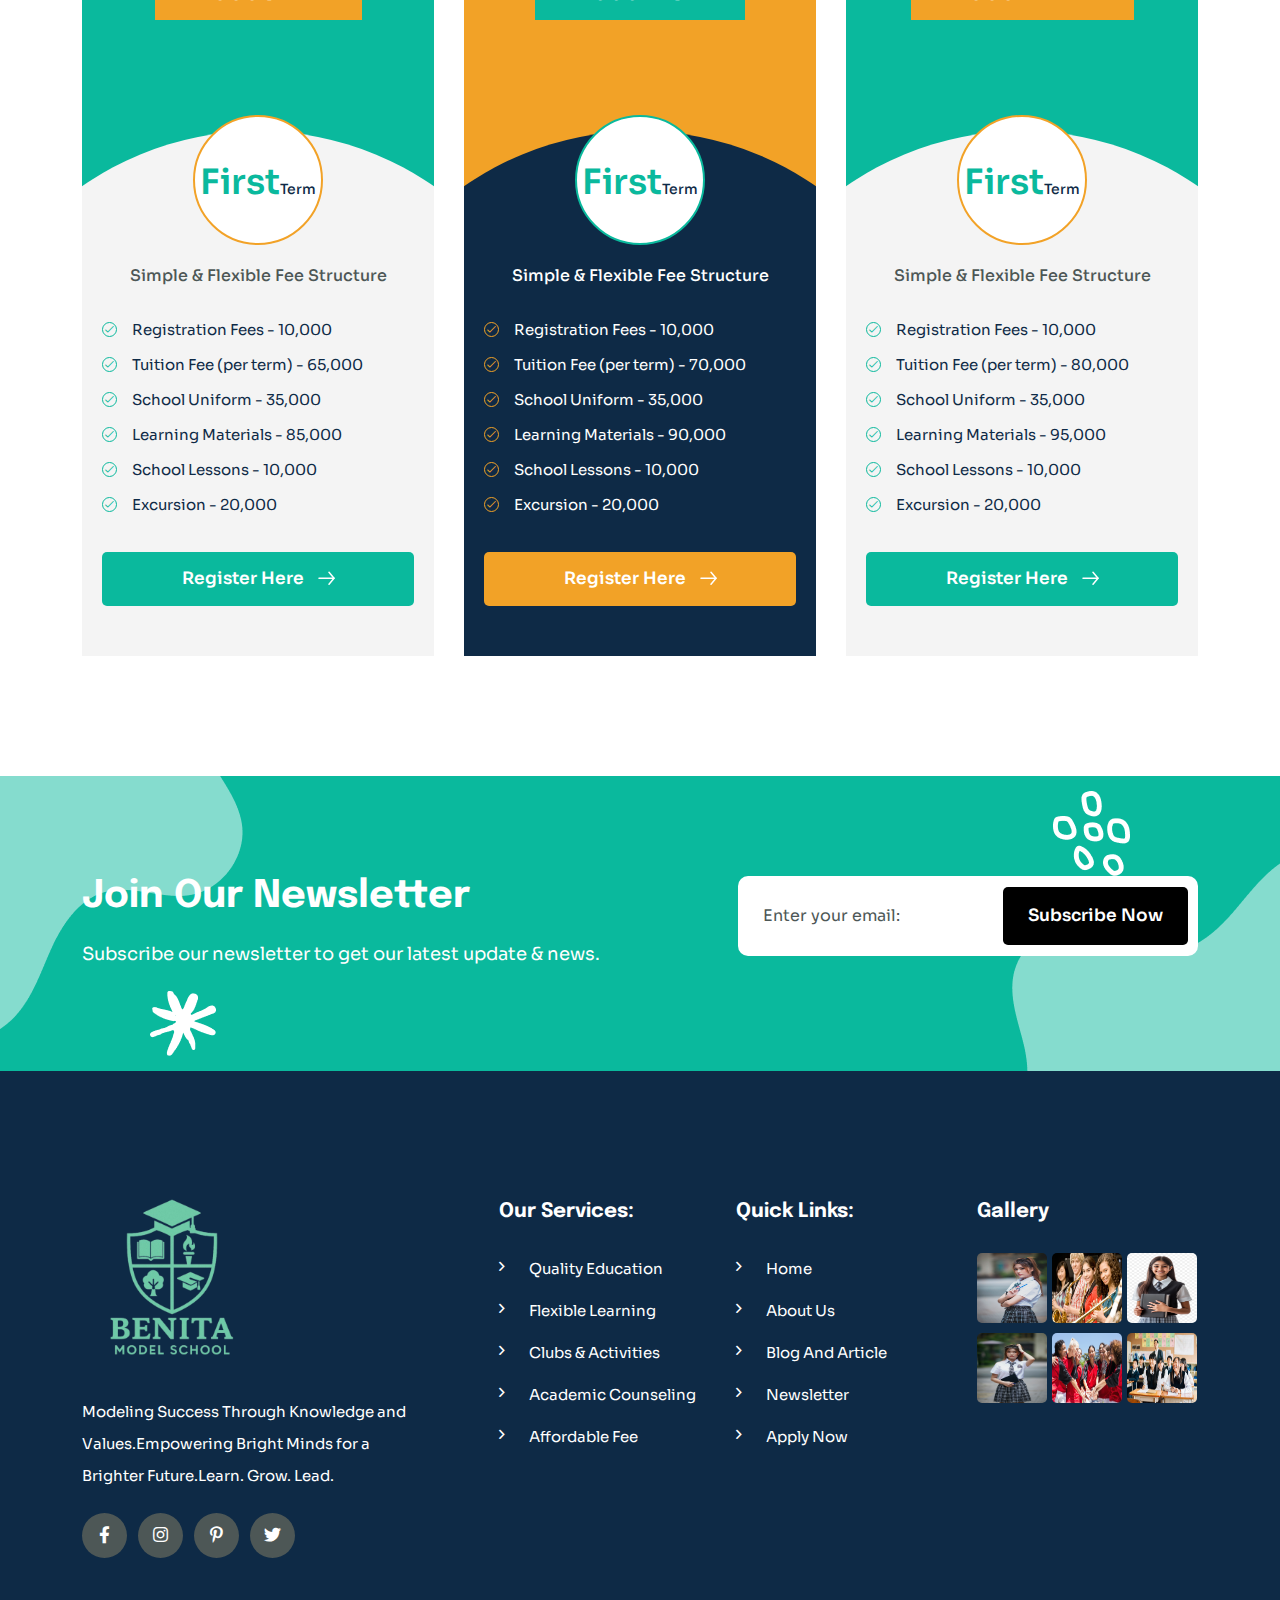
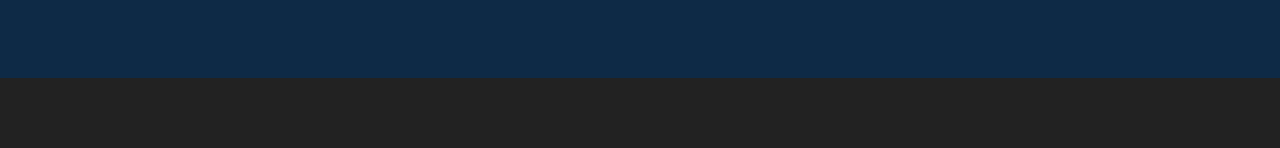
<file: pages/school-fees/index.html>
<!doctype html>
<html class=no-js lang=zxx>

<head>
    <meta charset=utf-8>
    <meta http-equiv=x-ua-compatible content="ie=edge">
    <title>Benita Model School</title>
    <meta name=description content="">
    <meta name=viewport content="width=device-width, initial-scale=1">
    <link rel="shortcut icon" type="image/x-icon" href="/assets/img/benitas-removebg-preview.png">
    <link rel=stylesheet href="/assets/css/bootstrap.min.css">
    <link rel=stylesheet href="/assets/css/animate.css">
    <link rel=stylesheet href="/assets/css/custom-animation.css">
    <link rel=stylesheet href="/assets/css/slick.css">
    <link rel=stylesheet href="/assets/css/nice-select.css">
    <link rel=stylesheet href="/assets/css/flaticon_xoft.css">
    <link rel=stylesheet href="/assets/css/swiper-bundle.css">
    <link rel=stylesheet href="/assets/css/meanmenu.css">
    <link rel=stylesheet href="/assets/css/font-awesome-pro.css">
    <link rel=stylesheet href="/assets/css/magnific-popup.css">
    <link rel=stylesheet href="/assets/css/spacing.css">
    <link rel=stylesheet href="/assets/css/main.css">
    <style>
        @media(max-width: 600px) {
            .hero-img {
                height: 50vh;
            }

            /* add small commet */
        }
    </style>
</head>

<body>
    <div id=preloader>
        <div class=preloader>
            <span></span>
            <span></span>
        </div>
    </div>
    <button class="scroll-top scroll-to-target" data-target=html>
        <i class="far fa-angle-double-up"></i>
    </button>
    <div class=it-offcanvas-area>
        <div class=itoffcanvas>
            <div class="it-offcanva-bottom-shape d-none d-xxl-block">
            </div>
            <div class=itoffcanvas__close-btn>
                <button class=close-btn><i class="fal fa-times"></i></button>
            </div>
            <div class=itoffcanvas__logo>
                <a href=index.html>
                    <img style="width: 100px;height: 100px;" src="/assets/img/benitas-removebg-preview.png" alt="">
                </a>
            </div>
            <div class=itoffcanvas__text>
                <p>Modeling Success Through Knowledge and Values.Empowering Bright Minds
                    for a Brighter Future.Learn. Grow. Lead. </p>
            </div>
            <div class=it-menu-mobile></div>
            <div class=itoffcanvas__info>
                <h3 class=offcanva-title>Get In Touch</h3>
                <div class="it-info-wrapper mb-20 d-flex align-items-center">
                    <div class=itoffcanvas__info-icon>
                        <a href="#"><i class="fal fa-envelope"></i></a>
                    </div>
                    <div class=itoffcanvas__info-address>
                        <span>Email</span>
                        <a href="maito:hello@yourmail.com">benita123@gmail.com</a>
                    </div>
                </div>
                <div class="it-info-wrapper mb-20 d-flex align-items-center">
                    <div class=itoffcanvas__info-icon>
                        <a href="#"><i class="fal fa-phone-alt"></i></a>
                    </div>
                    <div class=itoffcanvas__info-address>
                        <span>Phone</span>
                        <a href="tel:+234-8089-357-563">+234 8089357563</a>
                    </div>
                </div>
                <div class="it-info-wrapper mb-20 d-flex align-items-center">
                    <div class=itoffcanvas__info-icon>
                        <a href="#"><i class="fas fa-map-marker-alt"></i></a>
                    </div>
                    <div class=itoffcanvas__info-address>
                        <span>Location</span>
                        <a href="htits://www.google.com/maps/@37.4801311,22.8928877,3z" target=_blank>32,
                            Segun Falana Street, Behind MFM, off Ofada Road,Mowe.</a>
                    </div>
                </div>
            </div>
        </div>
    </div>
    <div class=body-overlay></div>
    <header>
        </div>
        <div id=header-sticky class=it-header-2-area>
            <div class="container container-1380">
                <div class=it-header-2-plr>
                    <div class="it-header-wrap p-relative">
                        <div class="row align-items-center">
                            <div class="col-xl-2 col-6">
                                <div class=it-header-2-logo>
                                    <a href=index.html><img style="height: 10vh;"
                                            src="/assets/img/benitas-removebg-preview.png" alt=""></a>
                                </div>
                            </div>
                            <div class="col-xl-7 d-none d-xl-block">
                                <div class=it-header-2-main-menu>
                                    <nav class=it-menu-content>
                                        <ul>
                                            <li><a href= />Home</a></li>
                                            <li><a href=/about-us>About Us</a></li>
                                            <li class=has-dropdown>
                                                <a href=/department/art-department>Department</a>
                                                <ul class="it-submenu submenu">
                                                    <li><a href=/department/art-department>Art
                                                            Department</a></li>
                                                    <li><a href=/department/science-department>Science
                                                            Department</a></li>
                                                    <li><a href=/department/commercial-department>Commercial
                                                            Department</a></li>
                                                </ul>
                                            </li>
                                            <li class=has-dropdown>
                                                <a href="/pages/junior-school">pages</a>
                                                <ul class="it-submenu submenu">
                                                    <li><a href=/pages/junior-school>Junior
                                                            school</a>
                                                    </li>
                                                    <li><a href=/pages/school-fees>School
                                                            Fees</a>
                                                    </li>
                                                    <li><a href=/pages/our-teachers>Our
                                                            Teachers</a>
                                                    </li>
                                                    <li><a href=/pages/school-activities>School
                                                            Activities</a>
                                                    </li>

                                                </ul>
                                            </li>
                                            <li><a href=/blog>Blog</a></li>
                                            <li><a href=/contact>contact</a></li>
                                        </ul>
                                    </nav>
                                </div>
                            </div>
                            <div class="col-xl-3 col-6" id="applynow">
                                <div class="it-header-2-right d-flex align-items-center justify-content-end">
                                    <div class="it-header-2-button d-none d-md-block">
                                        <a class=it-btn href=/contact>
                                            <span>
                                                Apply Here
                                            </span>
                                        </a>
                                    </div>
                                    <div class="it-header-2-bar d-xl-none">
                                        <button class=it-menu-bar><i class="fa-solid fa-bars"></i></button>
                                    </div>
                                </div>
                            </div>
                        </div>
                    </div>
                </div>
            </div>
        </div>
        </div>
    </header>

    <main>
        <div class="it-breadcrumb-area it-breadcrumb-bg" data-background="/assets/img/schoolfee.JPG">
            <div class="container">
                <div class="row ">
                    <div class="col-md-12">
                        <div class="it-breadcrumb-content z-index-3 text-center">
                            <div class="it-breadcrumb-title-box">
                                <h3 class="it-breadcrumb-title">SCHOOL FEES</h3>
                            </div>
                            <div class="it-breadcrumb-list-wrap">
                                <div class="it-breadcrumb-list">
                                    <span><a href="index.html">home</a></span>
                                    <span class="dvdr">//</span>
                                    <span>School Fees</span>
                                </div>
                            </div>
                        </div>
                    </div>
                </div>
            </div>
        </div>

        <div class="it-price-area pt-120 ">
            <div
                style="display: flex;align-items: center;justify-content: center;margin-bottom: 80px; font-size: 40px;font-weight: 700;">
                JUNIOR SECONDARY SCHOOL FEES</div>
            <div class="container">
                <div class="row">
                    <div class="col-xl-4 col-lg-6 col-md-6 mb-60">
                        <div class="it-price-item-wrap">
                            <div class="it-price-category text-center">
                                <span>J.S.S ONE</span>
                            </div>
                            <div class="it-price-item">
                                <div class="it-price-category-wrap">
                                    <div class="it-price-month text-center">
                                        <span>First<i>Term</i></span>
                                    </div>
                                </div>
                                <div class="it-price-list text-center">
                                    <p>Simple & Flexible Fee Structure</p>
                                    <ul>
                                        <li>
                                            <i class="fa-light fa-check"></i>
                                            Registration Fees - 10,000
                                        </li>
                                        <li>
                                            <i class="fa-light fa-check"></i>
                                            Tuition Fee (per term) - 50,000
                                        </li>
                                        <li>
                                            <i class="fa-light fa-check"></i>
                                            School Uniform - 30,000
                                        </li>
                                        <li>
                                            <i class="fa-light fa-check"></i>
                                            Learning Materials - 70,000
                                        </li>
                                        <li>
                                            <i class="fa-light fa-check"></i>
                                            School Lessons - 10,000
                                        </li>
                                        <li>
                                            <i class="fa-light fa-check"></i>
                                            Excursion - 20,000
                                        </li>
                                    </ul>
                                </div>
                                <a class="it-btn w-100 text-center" href="/contact">
                                    <span>
                                        Register Here
                                        <svg width="17" height="14" viewBox="0 0 17 14" fill="none"
                                            xmlns="http://www.w3.org/2000/svg">
                                            <path d="M11 1.24023L16 7.24023L11 13.2402" stroke="currentcolor"
                                                stroke-width="1.5" stroke-miterlimit="10" stroke-linecap="round"
                                                stroke-linejoin="round" />
                                            <path d="M1 7.24023H16" stroke="currentcolor" stroke-width="1.5"
                                                stroke-miterlimit="10" stroke-linecap="round" stroke-linejoin="round" />
                                        </svg>
                                    </span>
                                </a>
                            </div>
                        </div>
                    </div>
                    <div class="col-xl-4 col-lg-6 col-md-6 mb-60">
                        <div class="it-price-item-wrap active">
                            <div class="it-price-category text-center">
                                <span>J.S.S TWO</span>
                            </div>
                            <div class="it-price-item">
                                <div class="it-price-category-wrap">
                                    <div class="it-price-month text-center">
                                        <span>First<i>Term</i></span>
                                    </div>
                                </div>
                                <div class="it-price-list text-center">
                                    <p>Simple & Flexible Fee Structure</p>
                                    <ul>
                                        <li>
                                            <i class="fa-light fa-check"></i>
                                            Registration Fees - 10,000
                                        </li>
                                        <li>
                                            <i class="fa-light fa-check"></i>
                                            Tuition Fee (per term) - 55,000
                                        </li>
                                        <li>
                                            <i class="fa-light fa-check"></i>
                                            School Uniform - 30,000
                                        </li>
                                        <li>
                                            <i class="fa-light fa-check"></i>
                                            Learning Materials - 75,000
                                        </li>
                                        <li>
                                            <i class="fa-light fa-check"></i>
                                            School Lessons - 10,000
                                        </li>
                                        <li>
                                            <i class="fa-light fa-check"></i>
                                            Excursion - 20,000
                                        </li>
                                    </ul>
                                </div>
                                <a class="it-btn w-100 text-center" href="/contact">
                                    <span>
                                        Register Here
                                        <svg width="17" height="14" viewBox="0 0 17 14" fill="none"
                                            xmlns="http://www.w3.org/2000/svg">
                                            <path d="M11 1.24023L16 7.24023L11 13.2402" stroke="currentcolor"
                                                stroke-width="1.5" stroke-miterlimit="10" stroke-linecap="round"
                                                stroke-linejoin="round" />
                                            <path d="M1 7.24023H16" stroke="currentcolor" stroke-width="1.5"
                                                stroke-miterlimit="10" stroke-linecap="round" stroke-linejoin="round" />
                                        </svg>
                                    </span>
                                </a>
                            </div>
                        </div>
                    </div>
                    <div class="col-xl-4 col-lg-6 col-md-6 mb-60">
                        <div class="it-price-item-wrap">
                            <div class="it-price-category text-center">
                                <span>J.S.S THREE</span>
                            </div>
                            <div class="it-price-item">
                                <div class="it-price-category-wrap">
                                    <div class="it-price-month text-center">
                                        <span>First<i>Term</i></span>
                                    </div>
                                </div>
                                <div class="it-price-list text-center">
                                    <p>Simple & Flexible Fee Structure</p>
                                    <ul>
                                        <li>
                                            <i class="fa-light fa-check"></i>
                                            Registration Fees - 10,000
                                        </li>
                                        <li>
                                            <i class="fa-light fa-check"></i>
                                            Tuition Fee (per term) - 60,000
                                        </li>
                                        <li>
                                            <i class="fa-light fa-check"></i>
                                            School Uniform - 30,000
                                        </li>
                                        <li>
                                            <i class="fa-light fa-check"></i>
                                            Learning Materials - 80,000
                                        </li>
                                        <li>
                                            <i class="fa-light fa-check"></i>
                                            School Lessons - 10,000
                                        </li>
                                        <li>
                                            <i class="fa-light fa-check"></i>
                                            Excursion - 20,000
                                        </li>
                                    </ul>
                                </div>
                                <a class="it-btn w-100 text-center" href="/contact">
                                    <span>
                                        Register Here
                                        <svg width="17" height="14" viewBox="0 0 17 14" fill="none"
                                            xmlns="http://www.w3.org/2000/svg">
                                            <path d="M11 1.24023L16 7.24023L11 13.2402" stroke="currentcolor"
                                                stroke-width="1.5" stroke-miterlimit="10" stroke-linecap="round"
                                                stroke-linejoin="round" />
                                            <path d="M1 7.24023H16" stroke="currentcolor" stroke-width="1.5"
                                                stroke-miterlimit="10" stroke-linecap="round" stroke-linejoin="round" />
                                        </svg>
                                    </span>
                                </a>
                            </div>
                        </div>
                    </div>
                </div>
            </div>
        </div>

        <div class="it-price-area pt-120 pb-60">
            <div
                style="display: flex;align-items: center;justify-content: center;margin-bottom: 80px; font-size: 40px;font-weight: 700;">
                SENIOR SECONDARY SCHOOL FEES</div>
            <div class="container">
                <div class="row">
                    <div class="col-xl-4 col-lg-6 col-md-6 mb-60">
                        <div class="it-price-item-wrap">
                            <div class="it-price-category text-center">
                                <span>S.S.S ONE</span>
                            </div>
                            <div class="it-price-item">
                                <div class="it-price-category-wrap">
                                    <div class="it-price-month text-center">
                                        <span>First<i>Term</i></span>
                                    </div>
                                </div>
                                <div class="it-price-list text-center">
                                    <p>Simple & Flexible Fee Structure</p>
                                    <ul>
                                        <li>
                                            <i class="fa-light fa-check"></i>
                                            Registration Fees - 10,000
                                        </li>
                                        <li>
                                            <i class="fa-light fa-check"></i>
                                            Tuition Fee (per term) - 65,000
                                        </li>
                                        <li>
                                            <i class="fa-light fa-check"></i>
                                            School Uniform - 35,000
                                        </li>
                                        <li>
                                            <i class="fa-light fa-check"></i>
                                            Learning Materials - 85,000
                                        </li>
                                        <li>
                                            <i class="fa-light fa-check"></i>
                                            School Lessons - 10,000
                                        </li>
                                        <li>
                                            <i class="fa-light fa-check"></i>
                                            Excursion - 20,000
                                        </li>
                                    </ul>
                                </div>
                                <a class="it-btn w-100 text-center" href="/contact">
                                    <span>
                                        Register Here
                                        <svg width="17" height="14" viewBox="0 0 17 14" fill="none"
                                            xmlns="http://www.w3.org/2000/svg">
                                            <path d="M11 1.24023L16 7.24023L11 13.2402" stroke="currentcolor"
                                                stroke-width="1.5" stroke-miterlimit="10" stroke-linecap="round"
                                                stroke-linejoin="round" />
                                            <path d="M1 7.24023H16" stroke="currentcolor" stroke-width="1.5"
                                                stroke-miterlimit="10" stroke-linecap="round" stroke-linejoin="round" />
                                        </svg>
                                    </span>
                                </a>
                            </div>
                        </div>
                    </div>
                    <div class="col-xl-4 col-lg-6 col-md-6 mb-60">
                        <div class="it-price-item-wrap active">
                            <div class="it-price-category text-center">
                                <span>S.S.S TWO</span>
                            </div>
                            <div class="it-price-item">
                                <div class="it-price-category-wrap">
                                    <div class="it-price-month text-center">
                                        <span>First<i>Term</i></span>
                                    </div>
                                </div>
                                <div class="it-price-list text-center">
                                    <p>Simple & Flexible Fee Structure</p>
                                    <ul>
                                        <li>
                                            <i class="fa-light fa-check"></i>
                                            Registration Fees - 10,000
                                        </li>
                                        <li>
                                            <i class="fa-light fa-check"></i>
                                            Tuition Fee (per term) - 70,000
                                        </li>
                                        <li>
                                            <i class="fa-light fa-check"></i>
                                            School Uniform - 35,000
                                        </li>
                                        <li>
                                            <i class="fa-light fa-check"></i>
                                            Learning Materials - 90,000
                                        </li>
                                        <li>
                                            <i class="fa-light fa-check"></i>
                                            School Lessons - 10,000
                                        </li>
                                        <li>
                                            <i class="fa-light fa-check"></i>
                                            Excursion - 20,000
                                        </li>
                                    </ul>
                                </div>
                                <a class="it-btn w-100 text-center" href="/contact">
                                    <span>
                                        Register Here
                                        <svg width="17" height="14" viewBox="0 0 17 14" fill="none"
                                            xmlns="http://www.w3.org/2000/svg">
                                            <path d="M11 1.24023L16 7.24023L11 13.2402" stroke="currentcolor"
                                                stroke-width="1.5" stroke-miterlimit="10" stroke-linecap="round"
                                                stroke-linejoin="round" />
                                            <path d="M1 7.24023H16" stroke="currentcolor" stroke-width="1.5"
                                                stroke-miterlimit="10" stroke-linecap="round" stroke-linejoin="round" />
                                        </svg>
                                    </span>
                                </a>
                            </div>
                        </div>
                    </div>
                    <div class="col-xl-4 col-lg-6 col-md-6 mb-60">
                        <div class="it-price-item-wrap">
                            <div class="it-price-category text-center">
                                <span>S.S.S THREE</span>
                            </div>
                            <div class="it-price-item">
                                <div class="it-price-category-wrap">
                                    <div class="it-price-month text-center">
                                        <span>First<i>Term</i></span>
                                    </div>
                                </div>
                                <div class="it-price-list text-center">
                                    <p>Simple & Flexible Fee Structure</p>
                                    <ul>
                                        <li>
                                            <i class="fa-light fa-check"></i>
                                            Registration Fees - 10,000
                                        </li>
                                        <li>
                                            <i class="fa-light fa-check"></i>
                                            Tuition Fee (per term) - 80,000
                                        </li>
                                        <li>
                                            <i class="fa-light fa-check"></i>
                                            School Uniform - 35,000
                                        </li>
                                        <li>
                                            <i class="fa-light fa-check"></i>
                                            Learning Materials - 95,000
                                        </li>
                                        <li>
                                            <i class="fa-light fa-check"></i>
                                            School Lessons - 10,000
                                        </li>
                                        <li>
                                            <i class="fa-light fa-check"></i>
                                            Excursion - 20,000
                                        </li>
                                    </ul>
                                </div>
                                <a class="it-btn w-100 text-center" href="/contact">
                                    <span>
                                        Register Here
                                        <svg width="17" height="14" viewBox="0 0 17 14" fill="none"
                                            xmlns="http://www.w3.org/2000/svg">
                                            <path d="M11 1.24023L16 7.24023L11 13.2402" stroke="currentcolor"
                                                stroke-width="1.5" stroke-miterlimit="10" stroke-linecap="round"
                                                stroke-linejoin="round" />
                                            <path d="M1 7.24023H16" stroke="currentcolor" stroke-width="1.5"
                                                stroke-miterlimit="10" stroke-linecap="round" stroke-linejoin="round" />
                                        </svg>
                                    </span>
                                </a>
                            </div>
                        </div>
                    </div>
                </div>
            </div>
        </div>



        <div class="it-newsletter-area it-newsletter-height fix p-relative theme-bg">
            <div class="it-newsletter-shape-1 d-none d-lg-block">
                <img src="/assets/img/shape-4-2.png" alt="">
            </div>
            <div class="it-newsletter-shape-2 d-none d-lg-block">
                <img src="/assets/img/shape-4-3.png" alt="">
            </div>
            <div class="it-newsletter-shape-3 d-none d-xl-block">
                <img src="/assets/img/shape-1-3.png" alt="">
            </div>
            <div class="it-newsletter-shape-4 d-none d-xl-block">
                <img src="/assets/img/shape-1-4.png" alt="">
            </div>
            <div class="container">
                <div class="row">
                    <div class="col-xl-6 col-lg-6 col-md-6">
                        <div class="it-newsletter-left">
                            <h4 class="it-section-title text-white pb-20">Join Our Newsletter</h4>
                            <span>Subscribe our newsletter to get our latest update & news.</span>
                        </div>
                    </div>
                    <div class="col-xl-6 col-lg-6 col-md-6">
                        <div class="it-newsletter-right p-relative text-end">
                            <input type="text" placeholder="Enter your email:">
                            <button class="it-btn black-bg" type="submit"><span>subscribe now</span></button>
                        </div>
                    </div>
                </div>
            </div>
        </div>
    </main>

    <footer>
        <div class="it-footer-area it-footer-bg black-bg pt-120 pb-70"
            data-background="https://ordainit.com/html/educate/assets/img/footer/bg-1-1.jpg">
            <div class=container>
                <div class=row>
                    <div class="col-xl-4 col-lg-4 col-md-6 col-sm-6 mb-50">
                        <div class="it-footer-widget footer-col-1">
                            <div class="it-footer-logo pb-25">
                                <a href=index-html><img style="height: 20vh;"
                                        src="/assets/img/benitas-removebg-preview.png" alt=""></a>
                            </div>
                            <div class="it-footer-text pb-5">
                                <p>Modeling Success Through Knowledge and Values.Empowering Bright Minds
                                    for a Brighter Future.Learn. Grow. Lead. </p>
                            </div>
                            <div class=it-footer-social>
                                <a href="#"><i class="fa-brands fa-facebook-f"></i></a>
                                <a href="#"><i class="fa-brands fa-instagram"></i></a>
                                <a href="#"><i class="fa-brands fa-pinterest-p"></i></a>
                                <a href="#"><i class="fa-brands fa-twitter"></i></a>
                            </div>
                        </div>
                    </div>
                    <div class="col-xl-3 col-lg-4 col-md-6 col-sm-6 mb-50">
                        <div class="it-footer-widget footer-col-2">
                            <h4 class=it-footer-title>our services:</h4>
                            <div class=it-footer-list>
                                <ul>
                                    <li><a href="#subject"><i class="fa-regular fa-angle-right"></i>Quality
                                            Education</a></li>
                                    <li><a href="#flexibleclasses"><i class="fa-regular fa-angle-right"></i>Flexible
                                            Learning</a></li>
                                    <li><a href="#activities"><i class="fa-regular fa-angle-right"></i>Clubs &
                                            Activities</a></li>
                                    <li><a href="#instructor"><i class="fa-regular fa-angle-right"></i>Academic
                                            Counseling</a></li>
                                    <li><a href="#"><i class="fa-regular fa-angle-right"></i>Affordable
                                            fee</a></li>
                                </ul>
                            </div>
                        </div>
                    </div>
                    <div class="col-xl-2 col-lg-4 col-md-6 col-sm-6 mb-50">
                        <div class="it-footer-widget footer-col-3">
                            <h4 class=it-footer-title>quick links:</h4>
                            <div class=it-footer-list>
                                <ul>
                                    <li><a href="#home"><i class="fa-regular fa-angle-right"></i>Home</a>
                                    </li>
                                    <li><a href="#aboutus"><i class="fa-regular fa-angle-right"></i>About
                                            Us</a>
                                    </li>
                                    <li><a href="#blogpost"><i class="fa-regular fa-angle-right"></i>blog and
                                            article</a></li>
                                    <li><a href="#newsletter"><i class="fa-regular fa-angle-right"></i>Newsletter</a>
                                    </li>
                                    <li><a href="#applynow"><i class="fa-regular fa-angle-right"></i>Apply
                                            Now</a></li>
                                </ul>
                            </div>
                        </div>
                    </div>
                    <div class="col-xl-3 col-lg-4 col-md-6 col-sm-6 mb-50">
                        <div class="it-footer-widget footer-col-4">
                            <h4 class=it-footer-title>Gallery</h4>
                            <div class=it-footer-gallery-box>
                                <div class="row gx-5">
                                    <div class="col-md-4 col-4">
                                        <div class="it-footer-thumb mb-10">
                                            <img style="width: 70px;height: 70px;" src="/assets/img/girl.jpg" alt="">
                                        </div>
                                    </div>
                                    <div class="col-md-4 col-4">
                                        <div class="it-footer-thumb mb-10">
                                            <img style="width: 70px;height: 70px;"
                                                src="/assets/img/School Life & Culture.jpg" alt="">
                                        </div>
                                    </div>
                                    <div class="col-md-4 col-4 mb-10">
                                        <div class=it-footer-thumb>
                                            <img style="width: 70px;height: 70px;" src="/assets/img/student2.webp"
                                                alt="">
                                        </div>
                                    </div>
                                    <div class="col-md-4 col-4">
                                        <div class=it-footer-thumb>
                                            <img style="width: 70px;height: 70px;" src="/assets/img/girls.jpeg" alt="">
                                        </div>
                                    </div>
                                    <div class="col-md-4 col-4">
                                        <div class=it-footer-thumb>
                                            <img style="width: 70px;height: 70px;" src="/assets/img/sports teams.jpg"
                                                alt="">
                                        </div>
                                    </div>
                                    <div class="col-md-4 col-4">
                                        <div class=it-footer-thumb>
                                            <img style="width: 70px;height: 70px;" src="/assets/img/classroom.jpg"
                                                alt="">
                                        </div>
                                    </div>
                                </div>
                            </div>
                        </div>
                    </div>
                </div>
            </div>
        </div>
        <div class="it-copyright-area it-copyright-height">
            <div class=container>
                <div class=row>
                    <div class="col-12 wow itfadeUp" data-wow-duration=.9s data-wow-delay=.3s>
                        <div class="it-copyright-text text-center">
                            <p>Copyright © 2025 <a href="#">Benita </a> || All Rights Reserved</p>
                        </div>
                    </div>
                </div>
            </div>
        </div>
    </footer>
    <script src="/assets/js/jquery.js"></script>
    <script src="/assets/js/waypoints.js"></script>
    <script src="/assets/js/bootstrap.bundle.min.js"></script>
    <script src="/assets/js/slick.min.js"></script>
    <script src="/assets/js/magnific-popup.js"></script>
    <script src="/assets/js/purecounter.js"></script>
    <script src="/assets/js/wow.js"></script>
    <script src="/assets/js/nice-select.js"></script>
    <script src="/assets/js/swiper-bundle.js"></script>
    <script src="/assets/js/isotope-pkgd.js"></script>
    <script src="/assets/js/imagesloaded-pkgd.js"></script>
    <script src="/assets/js/ajax-form.js"></script>
    <script src="/assets/js/main.js"></script>
</body>

</html>
</file>
<file: assets/css/nice-select.css>
.it-contact-select .nice-select {
	-webkit-tap-highlight-color: transparent;
	background: var(--it-common-white);
	border: none;
	box-shadow: none;
	border-radius: 5px;
	box-sizing: border-box;
	clear: both;
	cursor: pointer;
	display: block;
	float: left;
	font-family: inherit;
	font-size: 14px;
	text-transform: capitalize;
	outline: none;
	position: relative;
	text-align: left !important;
	-webkit-transition: all 0.2s ease-in-out;
	transition: all 0.2s ease-in-out;
	-webkit-user-select: none;
	-moz-user-select: none;
	-ms-user-select: none;
	user-select: none;
	white-space: nowrap;
	height: 58px;
    width: 100%;
    padding: 0 20px;
    line-height: 58px;
}

.it-contact-select .nice-select span{
	font-size: 14px;
	color: var(--it-common-black);
}

.nice-select:hover {
	border-color: #124BD1;
}

.nice-select:active,
.nice-select.open,
.nice-select:focus {
	border-color: #fff;
}

.nice-select:after {
	border-bottom: 2px solid #999;
	border-right: 2px solid #999;
	content: '';
	display: block;
	height: 7px;
	margin-top: -4px;
	pointer-events: none;
	position: absolute;
	right: 31px;
	top: 55%;
	-webkit-transform-origin: 66% 66%;
	-ms-transform-origin: 66% 66%;
	transform-origin: 66% 66%;
	-webkit-transform: rotate(45deg);
	-ms-transform: rotate(45deg);
	transform: rotate(45deg);
	-webkit-transition: all 0.15s ease-in-out;
	transition: all 0.15s ease-in-out;
	width: 7px;
}

.nice-select.open:after {
	-webkit-transform: rotate(-135deg);
	-ms-transform: rotate(-135deg);
	transform: rotate(-135deg);
}

.nice-select.open .list {
	opacity: 1;
	pointer-events: auto;
	-webkit-transform: scale(1) translateY(0);
	-ms-transform: scale(1) translateY(0);
	transform: scale(1) translateY(0);
}

.nice-select.disabled {
	border-color: #ededed;
	color: #999;
	pointer-events: none;
}

.nice-select.disabled:after {
	border-color: #cccccc;
}

.nice-select.wide {
	width: 100%;
}

.nice-select.wide .list {
	left: 0 !important;
	right: 0 !important;
}

.nice-select.right {
	float: right;
}

.nice-select.right .list {
	left: auto;
	right: 0;
}

.nice-select.small {
	font-size: 12px;
	height: 36px;
	line-height: 34px;
}

.nice-select.small:after {
	height: 4px;
	width: 4px;
}

.nice-select.small .option {
	line-height: 34px;
	min-height: 34px;
}

.nice-select .list {
	box-sizing: border-box;
	margin-top: 4px;
	opacity: 0;
	overflow: hidden;
	padding: 0;
	pointer-events: none;
	position: absolute;
	top: 108%;
	left: 0;
	-webkit-transform-origin: 50% 0;
	-ms-transform-origin: 50% 0;
	transform-origin: 50% 0;
	-webkit-transform: scale(0.75) translateY(-21px);
	-ms-transform: scale(0.75) translateY(-21px);
	transform: scale(0.75) translateY(-21px);
	-webkit-transition: all 0.2s cubic-bezier(0.5, 0, 0, 1.25), opacity 0.15s ease-out;
	transition: all 0.2s cubic-bezier(0.5, 0, 0, 1.25), opacity 0.15s ease-out;
	z-index: 9;
	width: 95%;
	right: 0;
	text-align: center;
	margin: 0 auto;
	background-color: #fff;
	border-radius: 5px;
	box-shadow: 0px 1px 1px rgba(12, 40, 133, 0.2);
	border: 1.5px solid #124BD1;
	z-index: 999;
}


.nice-select .option {
	cursor: pointer;
	font-weight: 400;
	line-height: 40px;
	list-style: none;
	min-height: 40px;
	outline: none;
	padding-left: 18px;
	padding-right: 29px;
	text-align: left;
	-webkit-transition: all 0.2s;
	transition: all 0.2s;
	color: #222;
}



.nice-select .option.selected {
	font-weight: bold;
}

.nice-select .option.disabled {
	background-color: transparent;
	color: #999;
	cursor: default;
}

.no-csspointerevents .nice-select .list {
	display: none;
}

.no-csspointerevents .nice-select.open .list {
	display: block;
}
</file>
<file: assets/css/flaticon_xoft.css>
@font-face {
    font-family: "flaticon_mycollection";
    src: url("../fonts/flaticon_mycollection.ttf?6e4f6370877f525a126d679715a7d338") format("truetype"),
url("../fonts/flaticon_mycollection.woff?6e4f6370877f525a126d679715a7d338") format("woff"),
url("../fonts/flaticon_mycollection.woff2?6e4f6370877f525a126d679715a7d338") format("woff2"),
url("../fonts/flaticon_mycollection.eot?6e4f6370877f525a126d679715a7d338#iefix") format("embedded-opentype"),
url("../fonts/flaticon_mycollection.svg?6e4f6370877f525a126d679715a7d338#flaticon_mycollection") format("svg");
}

i[class^="flaticon-"]:before, i[class*=" flaticon-"]:before {
    font-family: flaticon_mycollection !important;
    font-style: normal;
    font-weight: normal !important;
    font-variant: normal;
    text-transform: none;
    line-height: 1;
    -webkit-font-smoothing: antialiased;
    -moz-osx-font-smoothing: grayscale;
}

.flaticon-plus:before {
    content: "\f101";
}
.flaticon-flexibility:before {
    content: "\f102";
}
.flaticon-funds:before {
    content: "\f103";
}
.flaticon-skill:before {
    content: "\f104";
}
.flaticon-star:before {
    content: "\f105";
}
.flaticon-exam:before {
    content: "\f106";
}
.flaticon-warehouse:before {
    content: "\f107";
}
.flaticon-higher-education:before {
    content: "\f108";
}
.flaticon-location:before {
    content: "\f109";
}
.flaticon-open:before {
    content: "\f10a";
}
.flaticon-next:before {
    content: "\f10b";
}
.flaticon-phone-call:before {
    content: "\f10c";
}
.flaticon-book:before {
    content: "\f10d";
}
.flaticon-email:before {
    content: "\f10e";
}
.flaticon-calendar:before {
    content: "\f10f";
}
.flaticon-check-mark:before {
    content: "\f110";
}
.flaticon-learning:before {
    content: "\f111";
}
.flaticon-shopping-cart:before {
    content: "\f112";
}
.flaticon-check:before {
    content: "\f113";
}
.flaticon-email-1:before {
    content: "\f114";
}
.flaticon-user:before {
    content: "\f115";
}
.flaticon-web-design:before {
    content: "\f116";
}
.flaticon-ux-design:before {
    content: "\f117";
}
.flaticon-coding:before {
    content: "\f118";
}
.flaticon-promotion:before {
    content: "\f119";
}
.flaticon-art:before {
    content: "\f11a";
}
.flaticon-mobile-development:before {
    content: "\f11b";
}
.flaticon-user-1:before {
    content: "\f11c";
}
.flaticon-bars:before {
    content: "\f11d";
}
.flaticon-teacher:before {
    content: "\f11e";
}
.flaticon-completed-task:before {
    content: "\f11f";
}
.flaticon-customer-review:before {
    content: "\f120";
}
.flaticon-class:before {
    content: "\f121";
}
.flaticon-share:before {
    content: "\f122";
}
.flaticon-facebook-app-symbol:before {
    content: "\f123";
}
.flaticon-instagram:before {
    content: "\f124";
}
.flaticon-pinterest:before {
    content: "\f125";
}
.flaticon-facebook:before {
    content: "\f126";
}
.flaticon-linkedin:before {
    content: "\f127";
}
.flaticon-coach:before {
    content: "\f128";
}
.flaticon-study:before {
    content: "\f129";
}
.flaticon-booking:before {
    content: "\f12a";
}
.flaticon-video:before {
    content: "\f12b";
}
.flaticon-clock:before {
    content: "\f12c";
}
.flaticon-pin:before {
    content: "\f12d";
}
.flaticon-search-interface-symbol:before {
    content: "\f12e";
}
.flaticon-video-1:before {
    content: "\f12f";
}
.flaticon-puzzle:before {
    content: "\f130";
}
.flaticon-certificate:before {
    content: "\f131";
}
.flaticon-bachelor:before {
    content: "\f132";
}
.flaticon-minimize-sign:before {
    content: "\f133";
}
</file>
<file: assets/css/spacing.css>
.mt-5{
    margin-top:5px !important
}
.mt-10{
    margin-top:10px
}
.mt-15{
    margin-top:15px
}
.mt-20{
    margin-top:20px
}
.mt-25{
    margin-top:25px
}
.mt-30{
    margin-top:30px
}
.mt-35{
    margin-top:35px
}
.mt-40{
    margin-top:40px
}
.mt-45{
    margin-top:45px
}
.mt-50{
    margin-top:50px
}
.mt-55{
    margin-top:55px
}
.mt-60{
    margin-top:60px
}
.mt-65{
    margin-top:65px
}
.mt-70{
    margin-top:70px
}
.mt-75{
    margin-top:75px
}
.mt-80{
    margin-top:80px
}
.mt-85{
    margin-top:85px
}
.mt-90{
    margin-top:90px
}
.mt-95{
    margin-top:95px
}
.mt-100{
    margin-top:100px
}
.mt-105{
    margin-top:105px
}
.mt-110{
    margin-top:110px
}
.mt-115{
    margin-top:115px
}
.mt-120{
    margin-top:120px
}
.mt-125{
    margin-top:125px
}
.mt-130{
    margin-top:130px
}
.mt-135{
    margin-top:135px
}
.mt-140{
    margin-top:140px
}
.mt-145{
    margin-top:145px
}
.mt-150{
    margin-top:150px
}
.mt-155{
    margin-top:155px
}
.mt-160{
    margin-top:160px
}
.mt-165{
    margin-top:165px
}
.mt-170{
    margin-top:170px
}
.mt-175{
    margin-top:175px
}
.mt-180{
    margin-top:180px
}
.mt-185{
    margin-top:185px
}
.mt-190{
    margin-top:190px
}
.mt-195{
    margin-top:195px
}
.mt-200{
    margin-top:200px
}
.mb-5{
    margin-bottom:5px !important
}
.mb-10{
    margin-bottom:10px
}
.mb-15{
    margin-bottom:15px
}
.mb-20{
    margin-bottom:20px
}
.mb-25{
    margin-bottom:25px
}
.mb-30{
    margin-bottom:30px
}
.mb-35{
    margin-bottom:35px
}
.mb-40{
    margin-bottom:40px
}
.mb-45{
    margin-bottom:45px
}
.mb-50{
    margin-bottom:50px
}
.mb-55{
    margin-bottom:55px
}
.mb-60{
    margin-bottom:60px
}
.mb-65{
    margin-bottom:65px
}
.mb-70{
    margin-bottom:70px
}
.mb-75{
    margin-bottom:75px
}
.mb-80{
    margin-bottom:80px
}
.mb-85{
    margin-bottom:85px
}
.mb-90{
    margin-bottom:90px
}
.mb-95{
    margin-bottom:95px
}
.mb-100{
    margin-bottom:100px
}
.mb-105{
    margin-bottom:105px
}
.mb-110{
    margin-bottom:110px
}
.mb-115{
    margin-bottom:115px
}
.mb-120{
    margin-bottom:120px
}
.mb-125{
    margin-bottom:125px
}
.mb-130{
    margin-bottom:130px
}
.mb-135{
    margin-bottom:135px
}
.mb-140{
    margin-bottom:140px
}
.mb-145{
    margin-bottom:145px
}
.mb-150{
    margin-bottom:150px
}
.mb-155{
    margin-bottom:155px
}
.mb-160{
    margin-bottom:160px
}
.mb-165{
    margin-bottom:165px
}
.mb-170{
    margin-bottom:170px
}
.mb-175{
    margin-bottom:175px
}
.mb-180{
    margin-bottom:180px
}
.mb-185{
    margin-bottom:185px
}
.mb-190{
    margin-bottom:190px
}
.mb-195{
    margin-bottom:195px
}
.mb-200{
    margin-bottom:200px
}
.ml-5{
    margin-left:5px
}
.ml-10{
    margin-left:10px
}
.ml-15{
    margin-left:15px
}
.ml-20{
    margin-left:20px
}
.ml-25{
    margin-left:25px
}
.ml-30{
    margin-left:30px
}
.ml-35{
    margin-left:35px
}
.ml-40{
    margin-left:40px
}
.ml-45{
    margin-left:45px
}
.ml-50{
    margin-left:50px
}
.ml-55{
    margin-left:55px
}
.ml-60{
    margin-left:60px
}
.ml-65{
    margin-left:65px
}
.ml-70{
    margin-left:70px
}
.ml-75{
    margin-left:75px
}
.ml-80{
    margin-left:80px
}
.ml-85{
    margin-left:85px
}
.ml-90{
    margin-left:90px
}
.ml-95{
    margin-left:95px
}
.ml-100{
    margin-left:100px
}
.ml-105{
    margin-left:105px
}
.ml-110{
    margin-left:110px
}
.ml-115{
    margin-left:115px
}
.ml-120{
    margin-left:120px
}
.ml-125{
    margin-left:125px
}
.ml-130{
    margin-left:130px
}
.ml-135{
    margin-left:135px
}
.ml-140{
    margin-left:140px
}
.ml-145{
    margin-left:145px
}
.ml-150{
    margin-left:150px
}
.ml-155{
    margin-left:155px
}
.ml-160{
    margin-left:160px
}
.ml-165{
    margin-left:165px
}
.ml-170{
    margin-left:170px
}
.ml-175{
    margin-left:175px
}
.ml-180{
    margin-left:180px
}
.ml-185{
    margin-left:185px
}
.ml-190{
    margin-left:190px
}
.ml-195{
    margin-left:195px
}
.ml-200{
    margin-left:200px
}
.mr-5{
    margin-right:5px
}
.mr-10{
    margin-right:10px
}
.mr-15{
    margin-right:15px
}
.mr-20{
    margin-right:20px
}
.mr-25{
    margin-right:25px
}
.mr-30{
    margin-right:30px
}
.mr-35{
    margin-right:35px
}
.mr-40{
    margin-right:40px
}
.mr-45{
    margin-right:45px
}
.mr-50{
    margin-right:50px
}
.mr-55{
    margin-right:55px
}
.mr-60{
    margin-right:60px
}
.mr-65{
    margin-right:65px
}
.mr-70{
    margin-right:70px
}
.mr-75{
    margin-right:75px
}
.mr-80{
    margin-right:80px
}
.mr-85{
    margin-right:85px
}
.mr-90{
    margin-right:90px
}
.mr-95{
    margin-right:95px
}
.mr-100{
    margin-right:100px
}
.mr-105{
    margin-right:105px
}
.mr-110{
    margin-right:110px
}
.mr-115{
    margin-right:115px
}
.mr-120{
    margin-right:120px
}
.mr-125{
    margin-right:125px
}
.mr-130{
    margin-right:130px
}
.mr-135{
    margin-right:135px
}
.mr-140{
    margin-right:140px
}
.mr-145{
    margin-right:145px
}
.mr-150{
    margin-right:150px
}
.mr-155{
    margin-right:155px
}
.mr-160{
    margin-right:160px
}
.mr-165{
    margin-right:165px
}
.mr-170{
    margin-right:170px
}
.mr-175{
    margin-right:175px
}
.mr-180{
    margin-right:180px
}
.mr-185{
    margin-right:185px
}
.mr-190{
    margin-right:190px
}
.mr-195{
    margin-right:195px
}
.mr-200{
    margin-right:200px
}
.pt-5{
    padding-top:5px !important
}
.pt-10{
    padding-top:10px
}
.pt-15{
    padding-top:15px
}
.pt-20{
    padding-top:20px
}
.pt-25{
    padding-top:25px
}
.pt-30{
    padding-top:30px
}
.pt-35{
    padding-top:35px
}
.pt-40{
    padding-top:40px
}
.pt-45{
    padding-top:45px
}
.pt-50{
    padding-top:50px
}
.pt-55{
    padding-top:55px
}
.pt-60{
    padding-top:60px
}
.pt-65{
    padding-top:65px
}
.pt-70{
    padding-top:70px
}
.pt-75{
    padding-top:75px
}
.pt-80{
    padding-top:80px
}
.pt-85{
    padding-top:85px
}
.pt-90{
    padding-top:90px
}
.pt-95{
    padding-top:95px
}
.pt-100{
    padding-top:100px
}
.pt-105{
    padding-top:105px
}
.pt-110{
    padding-top:110px
}
.pt-115{
    padding-top:115px
}
.pt-120{
    padding-top:120px
}
.pt-125{
    padding-top:125px
}
.pt-130{
    padding-top:130px
}
.pt-135{
    padding-top:135px
}
.pt-140{
    padding-top:140px
}
.pt-145{
    padding-top:145px
}
.pt-150{
    padding-top:150px
}
.pt-155{
    padding-top:155px
}
.pt-160{
    padding-top:160px
}
.pt-165{
    padding-top:165px
}
.pt-170{
    padding-top:170px
}
.pt-175{
    padding-top:175px
}
.pt-180{
    padding-top:180px
}
.pt-185{
    padding-top:185px
}
.pt-190{
    padding-top:190px
}
.pt-195{
    padding-top:195px
}
.pt-200{
    padding-top:200px
}
.pb-5{
    padding-bottom:5px !important
}
.pb-10{
    padding-bottom:10px
}
.pb-15{
    padding-bottom:15px
}
.pb-20{
    padding-bottom:20px
}
.pb-25{
    padding-bottom:25px
}
.pb-30{
    padding-bottom:30px
}
.pb-35{
    padding-bottom:35px
}
.pb-40{
    padding-bottom:40px
}
.pb-45{
    padding-bottom:45px
}
.pb-50{
    padding-bottom:50px
}
.pb-55{
    padding-bottom:55px
}
.pb-60{
    padding-bottom:60px
}
.pb-65{
    padding-bottom:65px
}
.pb-70{
    padding-bottom:70px
}
.pb-75{
    padding-bottom:75px
}
.pb-80{
    padding-bottom:80px
}
.pb-85{
    padding-bottom:85px
}
.pb-90{
    padding-bottom:90px
}
.pb-95{
    padding-bottom:95px
}
.pb-100{
    padding-bottom:100px
}
.pb-105{
    padding-bottom:105px
}
.pb-110{
    padding-bottom:110px
}
.pb-115{
    padding-bottom:115px
}
.pb-120{
    padding-bottom:120px
}
.pb-125{
    padding-bottom:125px
}
.pb-130{
    padding-bottom:130px
}
.pb-135{
    padding-bottom:135px
}
.pb-140{
    padding-bottom:140px
}
.pb-145{
    padding-bottom:145px
}
.pb-150{
    padding-bottom:150px
}
.pb-155{
    padding-bottom:155px
}
.pb-160{
    padding-bottom:160px
}
.pb-165{
    padding-bottom:165px
}
.pb-170{
    padding-bottom:170px
}
.pb-175{
    padding-bottom:175px
}
.pb-180{
    padding-bottom:180px
}
.pb-185{
    padding-bottom:185px
}
.pb-190{
    padding-bottom:190px
}
.pb-195{
    padding-bottom:195px
}
.pb-200{
    padding-bottom:200px
}
.pl-5{
    padding-left:5px
}
.pl-10{
    padding-left:10px
}
.pl-15{
    padding-left:15px
}
.pl-20{
    padding-left:20px
}
.pl-25{
    padding-left:25px
}
.pl-30{
    padding-left:30px
}
.pl-35{
    padding-left:35px
}
.pl-40{
    padding-left:40px
}
.pl-45{
    padding-left:45px
}
.pl-50{
    padding-left:50px
}
.pl-55{
    padding-left:55px
}
.pl-60{
    padding-left:60px
}
.pl-65{
    padding-left:65px
}
.pl-70{
    padding-left:70px
}
.pl-75{
    padding-left:75px
}
.pl-80{
    padding-left:80px
}
.pl-85{
    padding-left:85px
}
.pl-90{
    padding-left:90px
}
.pl-95{
    padding-left:95px
}
.pl-100{
    padding-left:100px
}
.pl-105{
    padding-left:105px
}
.pl-110{
    padding-left:110px
}
.pl-115{
    padding-left:115px
}
.pl-120{
    padding-left:120px
}
.pl-125{
    padding-left:125px
}
.pl-130{
    padding-left:130px
}
.pl-135{
    padding-left:135px
}
.pl-140{
    padding-left:140px
}
.pl-145{
    padding-left:145px
}
.pl-150{
    padding-left:150px
}
.pl-155{
    padding-left:155px
}
.pl-160{
    padding-left:160px
}
.pl-165{
    padding-left:165px
}
.pl-170{
    padding-left:170px
}
.pl-175{
    padding-left:175px
}
.pl-180{
    padding-left:180px
}
.pl-185{
    padding-left:185px
}
.pl-190{
    padding-left:190px
}
.pl-195{
    padding-left:195px
}
.pl-200{
    padding-left:200px
}
.pr-5{
    padding-right:5px
}
.pr-10{
    padding-right:10px
}
.pr-15{
    padding-right:15px
}
.pr-20{
    padding-right:20px
}
.pr-25{
    padding-right:25px
}
.pr-30{
    padding-right:30px
}
.pr-35{
    padding-right:35px
}
.pr-40{
    padding-right:40px
}
.pr-45{
    padding-right:45px
}
.pr-50{
    padding-right:50px
}
.pr-55{
    padding-right:55px
}
.pr-60{
    padding-right:60px
}
.pr-65{
    padding-right:65px
}
.pr-70{
    padding-right:70px
}
.pr-75{
    padding-right:75px
}
.pr-80{
    padding-right:80px
}
.pr-85{
    padding-right:85px
}
.pr-90{
    padding-right:90px
}
.pr-95{
    padding-right:95px
}
.pr-100{
    padding-right:100px
}
.pr-105{
    padding-right:105px
}
.pr-110{
    padding-right:110px
}
.pr-115{
    padding-right:115px
}
.pr-120{
    padding-right:120px
}
.pr-125{
    padding-right:125px
}
.pr-130{
    padding-right:130px
}
.pr-135{
    padding-right:135px
}
.pr-140{
    padding-right:140px
}
.pr-145{
    padding-right:145px
}
.pr-150{
    padding-right:150px
}
.pr-155{
    padding-right:155px
}
.pr-160{
    padding-right:160px
}
.pr-165{
    padding-right:165px
}
.pr-170{
    padding-right:170px
}
.pr-175{
    padding-right:175px
}
.pr-180{
    padding-right:180px
}
.pr-185{
    padding-right:185px
}
.pr-190{
    padding-right:190px
}
.pr-195{
    padding-right:195px
}
.pr-200{
    padding-right:200px
}
</file>
<file: assets/css/main.css>
/*-----------------------------------------------------------------------------------

    Theme Name: Educate - University, Online Courses, School & Education Template
    Author: Ordianit
    Support:ordianit@gmail.com
    Description: Educate - University, Online Courses, School & Education Template
    Version: 1.0

-----------------------------------------------------------------------------------

/************ TABLE OF CONTENTS ***************

    01. THEME DEFAULT CSS
	02. MEANMENU CSS START
	03. about css start
	04. blog css start
	05. career css start
    06. category css start
	07. choose css start
	08. class css start
	09. contact css start
	10. course css start 
	11. cta css start
	12. error css start 
	13. event css start
	14. faq css start 
	15. feature css start
	16. footer css start
	17. funfact css start
	18. gallery css start
	19. header css start
	20. hero css start
	21. mobile-menu css start
	22. newsletter css start
	23. price css start
	24. slider css start
	25. team css start
	26. testimonial css start
	27. video css start
	28. work css start

    **********************************************/
/*----------------------------------------*/
/* 01. THEME DEFAULT CSS START
/*----------------------------------------*/
@import url('https://fonts.googleapis.com/css2?family=Epilogue:wght@300;400;500;600;700;800;900&family=Sora:wght@400;500;600;700;800&family=Poppins:wght@300;400;500;600;700;800;900&display=swap" rel="stylesheet');
:root {
  /**
  @font family declaration
  */
  --it-ff-body: 'Sora', sans-serif;
  --it-ff-heading: 'Epilogue', sans-serif;
  --it-ff-poppins: 'Poppins', sans-serif;
  --it-ff-fontawesome: Font Awesome 6 Pro;
  /**
  @color declaration
  */
  --it-common-white: #ffffff;
  --it-common-black: #0E2A46;
  --it-common-black-2: #4D5756;
  --it-common-yellow: #F2A227;
  --it-common-yellow-2: #FC9F0B;
  --it-heading-primary: #0E2A46;
  --it-grey-1: #F2F2F2;
  --it-grey-2: #F3F5F5;
  --it-grey-3: #F9F6EF;
  --it-text-body: #333931;
  --it-theme-1: #0AB99D;
  --it-theme-2: #116E63;
  --it-theme-3: #2356F6;
  --it-theme-4: #22A3D1;
  --it-theme-5: #FF9E0E;
  --it-theme-6: #FD6D4B;
}

@media (min-width: 1400px) {
  .container, .container-lg, .container-md, .container-sm, .container-xl, .container-xxl {
    max-width: 1350px;
  }
}
.container-1380 {
  max-width: 1380px;
}

/*---------------------------------
	typography css start 
---------------------------------*/
body {
  font-family: var(--it-ff-body);
  font-size: 17px;
  font-weight: 400;
  color: var(--it-text-body);
  line-height: 32px;
  overflow-x: hidden;
}

body, html {
  overflow-x: hidden;
}

body.monserat {
  font-family: var(--it-ff-monserat);
}

a {
  text-decoration: none;
  transition: 0.3s;
}

h1,
h2,
h3,
h4,
h5,
h6 {
  font-family: var(--it-ff-heading);
  color: var(--it-heading-primary);
  margin-top: 0px;
  font-weight: 700;
  line-height: 1.1;
  -webkit-transition: all 0.3s ease-out 0s;
  -moz-transition: all 0.3s ease-out 0s;
  -ms-transition: all 0.3s ease-out 0s;
  -o-transition: all 0.3s ease-out 0s;
  transition: all 0.3s ease-out 0s;
}

img {
  max-width: 100%;
}

h1 {
  font-size: 40px;
}

h2 {
  font-size: 32px;
}

h3 {
  font-size: 28px;
}

h4 {
  font-size: 24px;
}

h5 {
  font-size: 20px;
}

h6 {
  font-size: 16px;
}

ul {
  margin: 0px;
  padding: 0px;
}

p {
  color: var(--it-text-body);
  font-weight: 400;
  font-size: 17px;
  line-height: 32px;
}

.z-index {
  position: relative;
  z-index: 2;
}

.z-index-3 {
  position: relative;
  z-index: 3;
}

.z-index-4 {
  position: relative;
  z-index: 4;
}

.z-index-5 {
  position: relative;
  z-index: 5;
}

.z-index-6 {
  position: relative;
  z-index: 6;
}

a,
.btn,
button,
input,
select,
textarea,
li,
img,
.transition-3,
h1,
h2,
h3,
h4,
h5,
h6 {
  -webkit-transition: all 0.3s ease-out 0s;
  -moz-transition: all 0.3s ease-out 0s;
  -ms-transition: all 0.3s ease-out 0s;
  -o-transition: all 0.3s ease-out 0s;
  transition: all 0.3s ease-out 0s;
}

a:focus,
.button:focus {
  text-decoration: none;
  outline: none;
}

a:focus,
a:hover {
  color: inherit;
  text-decoration: none;
}

a,
button {
  color: inherit;
  outline: none;
  border: none;
  background: transparent;
}

button:hover {
  cursor: pointer;
}

button:focus {
  outline: 0;
}

.uppercase {
  text-transform: uppercase;
}

.capitalize {
  text-transform: capitalize;
}

input {
  height: 58px;
  width: 100%;
  border: none;
  outline: none;
  padding: 0 20px;
  line-height: 58px;
  font-size: 14px;
  color: var(--it-common-black);
}
input::-webkit-input-placeholder {
  color: #4D5756;
}
input:-moz-placeholder {
  color: #4D5756;
}
input::-moz-placeholder {
  color: #4D5756;
}
input:-ms-input-placeholder {
  color: #4D5756;
}

textarea {
  outline: none;
  color: var(--it-common-black);
  width: 100%;
  padding: 0 20px;
  border: none;
  resize: none;
  font-size: 14px;
}
textarea::-webkit-input-placeholder {
  color: #4D5756;
}
textarea:-moz-placeholder {
  color: #4D5756;
}
textarea::-moz-placeholder {
  color: #4D5756;
}
textarea:-ms-input-placeholder {
  color: #4D5756;
}

input[type=color] {
  appearance: none;
  -moz-appearance: none;
  -webkit-appearance: none;
  background: none;
  border: 0;
  cursor: pointer;
  height: 100%;
  width: 100%;
  padding: 0;
  border-radius: 50%;
}

*::-moz-selection {
  background: var(--it-theme-1);
  color: var(--it-common-white);
  text-shadow: none;
}

::-moz-selection {
  background: var(--it-theme-1);
  color: var(--it-common-white);
  text-shadow: none;
}

::selection {
  background: var(--it-theme-1);
  color: var(--it-common-white);
  text-shadow: none;
}

*::-moz-placeholder {
  color: var(--it-common-black);
  font-size: var(--it-fz-body);
  opacity: 1;
}

*::placeholder {
  color: var(--it-common-black);
  font-size: var(--it-fz-body);
  opacity: 1;
}

/*---------------------------------
    common classes css start 
---------------------------------*/
.w-img img {
  width: 100%;
}

.m-img img {
  max-width: 100%;
}

.fix {
  overflow: hidden;
}

.clear {
  clear: both;
}

.f-left {
  float: left;
}

.f-right {
  float: right;
}

.overflow-y-visible {
  overflow-x: hidden;
  overflow-y: visible;
}

.p-relative {
  position: relative;
}

.p-absolute {
  position: absolute;
}

.include-bg {
  background-position: center;
  background-size: cover;
  background-repeat: no-repeat;
}

.gx-5 {
  --bs-gutter-x:5px;
}

.gx-20 {
  --bs-gutter-x: 20px;
}

.gx-55 {
  --bs-gutter-x: 55px;
}

/*--
    - Spacing
-----------------------------------------*/
.it-btn {
  display: inline-block;
  font-weight: 600;
  text-transform: capitalize;
  padding: 0 25px;
  height: 54px;
  line-height: 54px;
  position: relative;
  transition: 0.4s;
  border-radius: 5px;
  z-index: 1;
  color: var(--it-common-white);
  background-color: var(--it-theme-1);
}
@media only screen and (min-width: 992px) and (max-width: 1199px), only screen and (min-width: 768px) and (max-width: 991px), (max-width: 767px) {
  .it-btn {
    font-size: 14px;
  }
}
.it-btn.large {
  padding: 0px 60px;
}
.it-btn span svg {
  margin-left: 10px;
  display: inline-block;
  transform: translateY(-1px);
}
.it-btn:hover {
  color: var(--it-common-white);
}
.it-btn:hover span svg {
  animation: tfLeftToRight 0.4s forwards;
  transform: translateY(-1px);
}
.it-btn.black-bg {
  background-color: black;
}
.it-btn.sm {
  height: 53px;
  line-height: 53px;
  padding: 0 20px;
}
.it-btn.blue-bg {
  background-color: var(--it-theme-4);
}

.it-btn-border {
  display: inline-block;
  font-weight: 600;
  text-transform: capitalize;
  padding: 0 55px;
  height: 54px;
  line-height: 54px;
  position: relative;
  transition: 0.4s;
  border-radius: 50px;
  z-index: 1;
  color: var(--it-theme-6);
  border: 1px solid var(--it-theme-6);
}
@media only screen and (min-width: 992px) and (max-width: 1199px), only screen and (min-width: 768px) and (max-width: 991px), (max-width: 767px) {
  .it-btn-border {
    font-size: 14px;
  }
}
.it-btn-border span svg {
  margin-left: 10px;
  display: inline-block;
  transform: translateY(-1px);
}
.it-btn-border:hover {
  color: var(--it-common-black);
}
.it-btn-border:hover span svg {
  animation: tfLeftToRight 0.4s forwards;
  transform: translateY(-1px);
}

.it-btn-white {
  display: inline-block;
  font-weight: 600;
  text-transform: capitalize;
  padding: 0 25px;
  height: 60px;
  line-height: 64px;
  position: relative;
  transition: 0.4s;
  border-radius: 5px;
  z-index: 1;
  color: var(--it-common-black);
  background-color: var(--it-common-white);
}
@media only screen and (min-width: 992px) and (max-width: 1199px), only screen and (min-width: 768px) and (max-width: 991px), (max-width: 767px) {
  .it-btn-white {
    font-size: 14px;
  }
}
.it-btn-white span svg {
  margin-left: 10px;
  display: inline-block;
  transform: translateY(-1px);
}
.it-btn-white:hover span svg {
  animation: tfLeftToRight 0.4s forwards;
  transform: translateY(-1px);
}
.it-btn-white.sky-bg {
  background-color: var(--it-theme-4);
  color: var(--it-common-white);
}
.it-btn-white.orange-bg {
  color: var(--it-common-white);
  background-color: var(--it-theme-6);
}
@media (max-width: 767px) {
  .it-btn-white.orange-bg {
    margin-bottom: 30px;
  }
}
.it-btn-white.orange-bg:hover {
  color: var(--it-common-white);
  background-color: var(--it-common-black);
}

.it-btn-white-sm {
  display: inline-block;
  font-weight: 700;
  font-size: 14px;
  padding: 0 20px;
  height: 40px;
  width: 140px;
  line-height: 40px;
  height: 40px;
  line-height: 40px;
  position: relative;
  transition: 0.3s;
  text-transform: uppercase;
  color: var(--it-common-white);
  background-color: var(--it-common-black);
  box-shadow: rgba(0, 0, 0, 0.02) 0px 1px 3px 0px, rgba(27, 31, 35, 0.15) 0px 0px 0px 1px;
  margin: 5px 0;
}
.it-btn-white-sm:hover {
  color: var(--it-common-black);
  background-color: var(--it-common-white);
}

.it-btn-yellow {
  display: inline-block;
  font-weight: 600;
  text-transform: capitalize;
  padding: 0 25px;
  height: 60px;
  line-height: 60px;
  position: relative;
  transition: 0.4s;
  border-radius: 5px;
  z-index: 1;
  color: var(--it-common-black);
  background-color: var(--it-common-yellow);
}
@media only screen and (min-width: 992px) and (max-width: 1199px), only screen and (min-width: 768px) and (max-width: 991px), (max-width: 767px) {
  .it-btn-yellow {
    font-size: 14px;
  }
}
.it-btn-yellow span svg {
  margin-left: 10px;
  display: inline-block;
  transform: translateY(-1px);
}
.it-btn-yellow:hover span svg {
  animation: tfLeftToRight 0.4s forwards;
  transform: translateY(-1px);
}
.it-btn-yellow.radius {
  border-radius: 50px;
  color: var(--it-common-white);
}

.it-btn-yellow-sm {
  display: inline-block;
  font-weight: 600;
  text-transform: capitalize;
  padding: 0 27px;
  height: 53px;
  line-height: 53px;
  position: relative;
  transition: 0.4s;
  border-radius: 50px;
  z-index: 1;
  color: var(--it-common-white);
  background-color: var(--it-common-yellow);
}
@media only screen and (min-width: 992px) and (max-width: 1199px), only screen and (min-width: 768px) and (max-width: 991px), (max-width: 767px) {
  .it-btn-yellow-sm {
    font-size: 14px;
  }
}
.it-btn-yellow-sm span svg {
  margin-left: 10px;
  display: inline-block;
  transform: translateY(-1px);
}
.it-btn-yellow-sm:hover {
  color: var(--it-common-white);
}
.it-btn-yellow-sm:hover span svg {
  animation: tfLeftToRight 0.4s forwards;
  transform: translateY(-1px);
}

.it-btn-theme-2 {
  display: inline-block;
  font-weight: 600;
  text-transform: capitalize;
  padding: 0 25px;
  height: 60px;
  line-height: 60px;
  position: relative;
  transition: 0.4s;
  border-radius: 5px;
  z-index: 1;
  color: var(--it-common-white);
  background-color: var(--it-theme-2);
}
@media only screen and (min-width: 992px) and (max-width: 1199px), only screen and (min-width: 768px) and (max-width: 991px), (max-width: 767px) {
  .it-btn-theme-2 {
    font-size: 14px;
  }
}
.it-btn-theme-2 span svg {
  margin-left: 10px;
  display: inline-block;
  transform: translateY(-1px);
}
.it-btn-theme-2:hover {
  color: var(--it-common-white);
}
.it-btn-theme-2:hover span svg {
  animation: tfLeftToRight 0.4s forwards;
  transform: translateY(-1px);
}

.it-btn-blue {
  display: inline-block;
  font-weight: 600;
  text-transform: capitalize;
  padding: 0 25px;
  height: 60px;
  line-height: 60px;
  position: relative;
  transition: 0.4s;
  border-radius: 5px;
  z-index: 1;
  color: var(--it-common-white);
  background-color: var(--it-theme-3);
}
@media only screen and (min-width: 992px) and (max-width: 1199px), only screen and (min-width: 768px) and (max-width: 991px), (max-width: 767px) {
  .it-btn-blue {
    font-size: 14px;
  }
}
.it-btn-blue span svg {
  margin-left: 10px;
  display: inline-block;
  transform: translateY(-1px);
}
.it-btn-blue:hover {
  color: var(--it-common-white);
}
.it-btn-blue:hover span svg {
  animation: tfLeftToRight 0.4s forwards;
  transform: translateY(-1px);
}

.it-btn-theme-sm {
  display: inline-block;
  font-weight: 600;
  text-transform: capitalize;
  padding: 0 25px;
  height: 50px;
  line-height: 50px;
  position: relative;
  transition: 0.4s;
  border-radius: 5px;
  z-index: 1;
  color: var(--it-common-white);
  background-color: var(--it-theme-2);
}
@media only screen and (min-width: 992px) and (max-width: 1199px), only screen and (min-width: 768px) and (max-width: 991px), (max-width: 767px) {
  .it-btn-theme-sm {
    font-size: 14px;
  }
}
.it-btn-theme-sm span svg {
  margin-left: 10px;
  display: inline-block;
  transform: translateY(-1px);
}
.it-btn-theme-sm:hover {
  color: var(--it-common-white);
}
.it-btn-theme-sm:hover span svg {
  animation: tfLeftToRight 0.4s forwards;
  transform: translateY(-1px);
}

/* pulse effect animation */
@-webkit-keyframes pulse {
  0% {
    -webkit-box-shadow: 0 0 0 0 rgba(255, 255, 255, 0.4);
  }
  70% {
    -webkit-box-shadow: 0 0 0 45px rgba(255, 255, 255, 0);
  }
  100% {
    -webkit-box-shadow: 0 0 0 0 rgba(255, 255, 255, 0);
  }
}
@keyframes itrotate {
  0% {
    transform: rotate(0);
  }
  to {
    transform: rotate(1turn);
  }
}
@keyframes itswing {
  0% {
    -webkit-transform: rotate(25deg);
    -ms-transform: rotate(25deg);
    transform: rotate(25deg);
  }
  100% {
    -webkit-transform: rotate(0deg);
    -ms-transform: rotate(0deg);
    transform: rotate(0deg);
  }
}
@keyframes itleftright {
  0% {
    transform: translate(0);
  }
  to {
    transform: translate(-20px);
  }
}
@keyframes itupdown {
  0% {
    -webkit-transform: translateY(0);
    -moz-transform: translateY(0);
    -ms-transform: translateY(0);
    -o-transform: translateY(0);
    transform: translateY(0);
  }
  100% {
    -webkit-transform: translateY(-20px);
    -moz-transform: translateY(-20px);
    -ms-transform: translateY(-20px);
    -o-transform: translateY(-20px);
    transform: translateY(-20px);
  }
}
@-moz-keyframes headerSlideDown {
  0% {
    margin-top: -150px;
  }
  100% {
    margin-top: 0;
  }
}
@-ms-keyframes headerSlideDown {
  0% {
    margin-top: -150px;
  }
  100% {
    margin-top: 0;
  }
}
@-webkit-keyframes headerSlideDown {
  0% {
    margin-top: -150px;
  }
  100% {
    margin-top: 0;
  }
}
@keyframes headerSlideDown {
  0% {
    margin-top: -150px;
  }
  100% {
    margin-top: 0;
  }
}
@keyframes pulse {
  0% {
    -moz-box-shadow: 0 0 0 0 rgba(255, 255, 255, 0.4);
    box-shadow: 0 0 0 0 rgba(255, 255, 255, 0.4);
  }
  70% {
    -moz-box-shadow: 0 0 0 45px rgba(255, 255, 255, 0);
    box-shadow: 0 0 0 45px rgba(255, 255, 255, 0);
  }
  100% {
    -moz-box-shadow: 0 0 0 0 rgba(255, 255, 255, 0);
    box-shadow: 0 0 0 0 rgba(255, 255, 255, 0);
  }
}
@keyframes section-animation {
  0% {
    width: 0;
  }
  15% {
    width: 100%;
  }
  85% {
    opacity: 1;
  }
  90% {
    width: 100%;
    opacity: 0;
  }
  to {
    width: 0;
    opacity: 0;
  }
}
@keyframes about-sm {
  100% {
    transform: translateY(60px);
  }
  100% {
    transform: translateY(50px);
  }
}
@keyframes hero-thumb-animation {
  0% {
    transform: translateY(-20px);
  }
  100% {
    transform: translateY(0px);
  }
}
@keyframes itleftright {
  0% {
    -webkit-transform: translateX(0);
    -moz-transform: translateX(0);
    -ms-transform: translateX(0);
    -o-transform: translateX(0);
    transform: translateX(0);
  }
  100% {
    -webkit-transform: translateX(-20px);
    -moz-transform: translateX(-20px);
    -ms-transform: translateX(-20px);
    -o-transform: translateX(-20px);
    transform: translateX(-20px);
  }
}
@keyframes itrotate {
  0% {
    transform: rotateY(0deg);
  }
  100% {
    transform: rotateY(360deg);
  }
}
@keyframes ittranslateY2 {
  0% {
    -webkit-transform: translateY(-30px);
    -moz-transform: translateY(-30px);
    -ms-transform: translateY(-30px);
    -o-transform: translateY(-30px);
    transform: translateY(-30px);
  }
  100% {
    -webkit-transform: translateY(20px);
    -moz-transform: translateY(20px);
    -ms-transform: translateY(20px);
    -o-transform: translateY(20px);
    transform: translateY(20px);
  }
}
@keyframes scroll {
  0% {
    -webkit-transform: translateY(0px);
    -moz-transform: translateY(0px);
    -ms-transform: translateY(0px);
    -o-transform: translateY(0px);
    transform: translateY(0px);
  }
  100% {
    -webkit-transform: translateY(8px);
    -moz-transform: translateY(8px);
    -ms-transform: translateY(8px);
    -o-transform: translateY(8px);
    transform: translateY(8px);
  }
}
@keyframes RL_smooth {
  0% {
    -webkit-transform: translateX(0);
    transform: translateX(0);
  }
  50% {
    -webkit-transform: translateX(5px);
    transform: translateX(5px);
  }
  100% {
    -webkit-transform: translateX(0);
    transform: translateX(0);
  }
}
@keyframes slide_up_down {
  0% {
    -webkit-transform: translateY(0);
    transform: translateY(0);
  }
  100% {
    -webkit-transform: translateY(-20px);
    transform: translateY(-20px);
  }
}
@keyframes ittranslateX2 {
  0% {
    -webkit-transform: translateX(-30px);
    -moz-transform: translateX(-30px);
    -ms-transform: translateX(-30px);
    -o-transform: translateX(-30px);
    transform: translateX(-30px);
  }
  100% {
    -webkit-transform: translatXY(20px);
    -moz-transform: translateX(20px);
    -ms-transform: translateX(20px);
    -o-transform: translateX(20px);
    transform: translateX(20px);
  }
}
@keyframes rotate-center {
  0% {
    -webkit-transform: rotate(0);
    transform: rotate(0);
  }
  to {
    -webkit-transform: rotate(360deg);
    transform: rotate(360deg);
  }
}
@keyframes scale_up_down {
  0% {
    -webkit-transform: scale(0.9);
    transform: scale(0.9);
  }
  100% {
    -webkit-transform: scale(1);
    transform: scale(1);
  }
}
@keyframes dash {
  to {
    stroke-dashoffset: 0px;
    stroke-dasharray: 3000;
  }
}
@keyframes itupdown {
  0% {
    -webkit-transform: translateY(0);
    -moz-transform: translateY(0);
    -ms-transform: translateY(0);
    -o-transform: translateY(0);
    transform: translateY(0);
  }
  100% {
    -webkit-transform: translateY(-20px);
    -moz-transform: translateY(-20px);
    -ms-transform: translateY(-20px);
    -o-transform: translateY(-20px);
    transform: translateY(-20px);
  }
}
@keyframes itswing {
  0% {
    -webkit-transform: rotate(6deg);
    -moz-transform: rotate(6deg);
    -ms-transform: rotate(6deg);
    -o-transform: rotate(6deg);
    transform: rotate(6deg);
  }
  100% {
    -webkit-transform: rotate(-6deg);
    -moz-transform: rotate(-6deg);
    -ms-transform: rotate(-6deg);
    -o-transform: rotate(-6deg);
    transform: rotate(-6deg);
  }
}
@keyframes borderanimate2 {
  0% {
    transform: translate(-50%, -50%) scale(1);
  }
  60% {
    opacity: 1;
  }
  100% {
    transform: translate(-50%, -50%) scale(2.5);
    opacity: 0;
  }
}
@keyframes bounceInUp {
  0% {
    opacity: 0;
    -webkit-transform: translateY(2000px);
    -ms-transform: translateY(2000px);
    transform: translateY(2000px);
  }
  60% {
    opacity: 1;
    -webkit-transform: translateY(-30px);
    -ms-transform: translateY(-30px);
    transform: translateY(-30px);
  }
  80% {
    -webkit-transform: translateY(10px);
    -ms-transform: translateY(10px);
    transform: translateY(10px);
  }
  100% {
    -webkit-transform: translateY(0);
    -ms-transform: translateY(0);
    transform: translateY(0);
  }
}
@keyframes moving {
  0% {
    transform: translatey(0px);
  }
  50% {
    transform: translatey(-20px);
  }
  100% {
    transform: translatey(0px);
  }
}
@keyframes about-circle {
  0% {
    -webkit-transform: translateX(100px);
    -moz-transform: translateX(100px);
    -ms-transform: translateX(100px);
    -o-transform: translateX(100px);
    transform: translateX(100px);
  }
  100% {
    -webkit-transform: translateX(0px);
    -moz-transform: translateX(0px);
    -ms-transform: translateX(0px);
    -o-transform: translateX(0px);
    transform: translateX(0px);
  }
}
@keyframes services-triangle {
  0% {
    -webkit-transform: rotate(0deg) translateX(-50px);
    -moz-transform: rotate(0deg) translateX(-50px);
    -ms-transform: rotate(0deg) translateX(-50px);
    -o-transform: rotate(0deg) translateX(-50px);
    transform: rotate(0deg) translateX(-50px);
  }
  100% {
    -webkit-transform: rotate(360deg) translateY(100px);
    -moz-transform: rotate(360deg) translateY(100px);
    -ms-transform: rotate(360deg) translateY(100px);
    -o-transform: rotate(360deg) translateY(100px);
    transform: rotate(360deg) translateY(100px);
  }
}
@keyframes hero-3-dot-2 {
  0% {
    transform: translateY(-50px);
  }
  100% {
    transform: translateY(0px);
  }
}
@keyframes tfLeftToRight {
  49% {
    transform: translateX(60%);
  }
  50% {
    opacity: 0;
    transform: translateX(-60%);
  }
  51% {
    opacity: 1;
  }
}
@keyframes rotate2 {
  from {
    transform: rotate(0deg);
  }
  to {
    transform: rotate(360deg);
  }
}
@keyframes moving {
  0% {
    transform: translatey(0px);
  }
  20% {
    transform: translateX(-50px);
  }
  50% {
    transform: translatey(-40px);
  }
  100% {
    transform: translatey(0px);
  }
}
@keyframes leftright {
  0% {
    transform: translatex(0);
  }
  50% {
    transform: translateX(100%);
  }
  100% {
    transform: translateX(0);
  }
}
@keyframes movinglight {
  0% {
    transform: translatey(0px);
  }
  20% {
    transform: translateX(-70px);
  }
  50% {
    transform: translatey(-70px);
  }
  100% {
    transform: translatey(0px);
  }
}
@keyframes movinglight2 {
  0% {
    transform: translatey(0px);
  }
  20% {
    transform: translateX(70px);
  }
  50% {
    transform: translatey(70px);
  }
  100% {
    transform: translatey(0px);
  }
}
@keyframes movingtop {
  0% {
    transform: translatey(0px);
  }
  20% {
    transform: translatey(70px);
  }
  50% {
    transform: translatey(-70px);
  }
  100% {
    transform: translatey(0px);
  }
}
@keyframes circle-animation {
  0% {
    right: 0;
  }
  50% {
    right: 100%;
  }
  100% {
    right: 0%;
  }
}
@keyframes circle-animation-2 {
  0% {
    left: 0;
  }
  50% {
    left: 100%;
  }
  100% {
    left: 0%;
  }
}
@keyframes animationglob {
  0% {
    -webkit-transform: rotate(0deg);
    transform: rotate(0deg);
  }
  100% {
    -webkit-transform: rotate(360deg);
    transform: rotate(360deg);
  }
}
@keyframes zoom {
  0% {
    transform: scale(0.5);
  }
  50% {
    transform: scale(1);
  }
  100% {
    transform: scale(0.5);
  }
}
@keyframes zoom2 {
  0% {
    transform: scale(0.9);
  }
  50% {
    transform: scale(1);
  }
  100% {
    transform: scale(0.9);
  }
}
@keyframes wobble-vertical {
  10% {
    transform: translateY(-10px);
  }
  50% {
    transform: skew(15deg);
  }
  80% {
    transform: rotate(10deg);
  }
  100% {
    transform: translate(0);
  }
}
@-webkit-keyframes section-highlight {
  0% {
    width: 0%;
  }
  100% {
    width: 100%;
  }
}
@-moz-keyframes section-highlight {
  0% {
    width: 0%;
  }
  100% {
    width: 100%;
  }
}
@-ms-keyframes section-highlight {
  0% {
    width: 0%;
  }
  100% {
    width: 100%;
  }
}
@keyframes section-highlight {
  0% {
    width: 0%;
  }
  100% {
    width: 100%;
  }
}
@keyframes widthcalc {
  0% {
    width: 20%;
  }
  50% {
    width: 50%;
  }
  75% {
    width: 90%;
  }
  90% {
    opacity: 75%;
  }
  90% {
    opacity: 100%;
  }
}
/* right bounce */
@keyframes bounceRight {
  0%, 20%, 50%, 80%, 100% {
    -ms-transform: translateY(0);
    transform: translateY(0);
  }
  40% {
    -ms-transform: translateY(-35px);
    transform: translateY(-35px);
  }
  60% {
    -ms-transform: translateY(-20px);
    transform: translateY(-20px);
  }
}
/* /right bounce */
@keyframes icon-bounce {
  0%, 100%, 20%, 50%, 80% {
    -webkit-transform: translateY(0);
    -moz-transform: translateY(0);
    -ms-transform: translateY(0);
    -o-transform: translateY(0);
    transform: translateY(0);
  }
  40% {
    -webkit-transform: translateY(-10px);
    -moz-transform: translateY(-10px);
    -ms-transform: translateY(-10px);
    -o-transform: translateY(-10px);
    transform: translateY(-10px);
  }
  60% {
    -webkit-transform: translateY(-5px);
    -moz-transform: translateY(-5px);
    -ms-transform: translateY(-5px);
    -o-transform: translateY(-5px);
    transform: translateY(-5px);
  }
}
@keyframes light-one {
  0% {
    opacity: 1;
  }
  25% {
    opacity: 0.4;
  }
  50% {
    opacity: 0.6;
  }
  75% {
    opacity: 0.8;
  }
  100% {
    opacity: 1;
  }
}
/*--- preloader ---*/
.dark #preloader {
  background-color: var(--it-theme-1);
}

#preloader {
  position: fixed;
  top: 0;
  left: 0;
  right: 0;
  bottom: 0;
  background-color: #f7f7f7;
  z-index: 999999;
}

.preloader {
  width: 50px;
  height: 50px;
  display: inline-block;
  padding: 0px;
  text-align: left;
  box-sizing: border-box;
  position: absolute;
  top: 50%;
  left: 50%;
  margin-left: -25px;
  margin-top: -25px;
}

.preloader span {
  position: absolute;
  display: inline-block;
  width: 50px;
  height: 50px;
  border-radius: 100%;
  background: var(--it-theme-1);
  -webkit-animation: preloader 1.3s linear infinite;
  animation: preloader 1.3s linear infinite;
}

.preloader span:last-child {
  animation-delay: -0.9s;
  -webkit-animation-delay: -0.9s;
}

@keyframes preloader {
  0% {
    transform: scale(0, 0);
    opacity: 0.5;
  }
  100% {
    transform: scale(1, 1);
    opacity: 0;
  }
}
@-webkit-keyframes preloader {
  0% {
    -webkit-transform: scale(0, 0);
    opacity: 0.5;
  }
  100% {
    -webkit-transform: scale(1, 1);
    opacity: 0;
  }
}
/*--- end of preloader ---*/
.scroll-top {
  width: 40px;
  height: 40px;
  line-height: 40px;
  position: fixed;
  bottom: -10%;
  right: 50px;
  font-size: 16px;
  z-index: 9;
  text-align: center;
  border-radius: 50%;
  color: var(--it-common-white);
  cursor: pointer;
  background: var(--it-theme-1);
  transition: 1s ease;
  border: none;
}

.scroll-top.open {
  bottom: 80px;
}

/*---------------------------------------*/
/*Background color
/*-----------------------------------------*/
.white-bg {
  background: var(--it-common-white);
}

.theme-bg {
  background: var(--it-theme-1);
}

.theme-bg-2 {
  background: var(--it-theme-2);
}

.theme-bg-3 {
  background: var(--it-theme-3);
}

.theme-bg-4 {
  background: var(--it-theme-4);
}

.theme-bg-5 {
  background: var(--it-theme-5);
}

.black-bg {
  background: var(--it-common-black);
}

.grey-bg {
  background: var(--it-grey-1);
}

.grey-bg-2 {
  background: var(--it-grey-2);
}

.grey-bg-3 {
  background: var(--it-grey-3);
}

.grey-bg-4 {
  background: var(--it-grey-4);
}

.yellow-bg {
  background-color: var(--it-common-yellow);
}

.body-overlay {
  position: fixed;
  top: 0;
  left: 0;
  z-index: 999;
  width: 100%;
  height: 100%;
  background: rgba(24, 24, 24, 0.8);
  visibility: hidden;
  opacity: 0;
  transition: 0.45s ease-in-out;
}
.body-overlay.apply {
  opacity: 1;
  visibility: visible;
}
.body-overlay:hover {
  cursor: url(../img/cross-out.png), pointer;
}

.it-instagram img {
  width: 100%;
}

.itoffcanvas {
  background-position: center;
  background-size: cover;
  background-repeat: no-repeat;
  position: fixed;
  top: 0;
  right: -100%;
  width: 480px;
  bottom: 0;
  box-shadow: 0 16px -32px 0 rgba(0, 0, 0, 0.8);
  background-color: var(--it-common-black);
  z-index: 9999;
  padding: 50px;
  scrollbar-width: none;
  opacity: 0;
  visibility: hidden;
  transition: 0.45s ease-in-out;
  overflow-y: scroll;
}
.itoffcanvas.opened {
  opacity: 1;
  visibility: visible;
}
@media (max-width: 767px) {
  .itoffcanvas {
    width: 300px;
    padding: 40px 35px;
  }
}
@media only screen and (min-width: 576px) and (max-width: 767px) {
  .itoffcanvas {
    width: 400px;
    padding: 40px;
  }
}
.itoffcanvas.opened {
  right: 0;
  -webkit-transition: all 0.4s cubic-bezier(0.785, 0.135, 0.15, 0.86);
  -moz-transition: all 0.4s cubic-bezier(0.785, 0.135, 0.15, 0.86);
  transition: all 0.4s cubic-bezier(0.785, 0.135, 0.15, 0.86);
  transition-duration: 0.6s;
}
.itoffcanvas__logo {
  margin-bottom: 60px;
}
@media (max-width: 767px), only screen and (min-width: 768px) and (max-width: 991px) {
  .itoffcanvas__logo {
    padding-top: 0;
  }
}
.itoffcanvas__logo img {
  width: 157px;
  height: 100%;
}
.itoffcanvas__close-btn button {
  font-size: 35px;
  color: white;
  position: absolute;
  right: 50px;
  top: 42px;
  transition: 1s;
  font-weight: 300;
  opacity: 0.2;
  -webkit-transition: all 0.4s cubic-bezier(0.785, 0.135, 0.15, 0.86);
  -moz-transition: all 0.4s cubic-bezier(0.785, 0.135, 0.15, 0.86);
  transition: all 0.4s cubic-bezier(0.785, 0.135, 0.15, 0.86);
  transition-duration: 0.3s;
}
@media only screen and (min-width: 768px) and (max-width: 991px) {
  .itoffcanvas__close-btn button {
    font-size: 28px;
    right: 48px;
    top: 52px;
  }
}
@media (max-width: 767px) {
  .itoffcanvas__close-btn button {
    font-size: 28px;
    right: 39px;
    top: 38px;
  }
}
.itoffcanvas__close-btn button:hover {
  color: #fff;
  opacity: 1;
}
.itoffcanvas__content {
  margin-bottom: 30px;
}
.itoffcanvas__content p {
  font-size: 16px;
  color: #fff;
  font-weight: 400;
  line-height: 1.6;
  margin-bottom: 25px;
}
.itoffcanvas__content span {
  color: #fff;
  font-size: 18px;
  font-weight: 500;
  margin-bottom: 5px;
  display: inline-block;
}
.itoffcanvas__content a {
  font-size: 30px;
  line-height: 51px;
  font-weight: 700;
  color: var(--it-common-white);
  display: inline-block;
}
@media (max-width: 767px) {
  .itoffcanvas__content a {
    font-size: 27px;
  }
}
.itoffcanvas__social {
  margin-top: 50px;
}
.itoffcanvas__social .social-icon a {
  height: 50px;
  width: 50px;
  line-height: 50px;
  text-align: center;
  font-size: 18px;
  background-color: var(--it-theme-1);
  color: var(--it-common-white);
  margin-right: 15px;
  transition: 0.3s;
  display: inline-block;
  border-radius: 50%;
}
@media (max-width: 767px) {
  .itoffcanvas__social .social-icon a {
    margin-right: 3px;
  }
}
.itoffcanvas__social .social-icon a:hover {
  background-color: var(--it-theme-1);
  color: var(--it-common-white);
}
.itoffcanvas__text {
  padding-bottom: 20px;
  margin-bottom: 20px;
}
@media only screen and (min-width: 768px) and (max-width: 991px), (max-width: 767px) {
  .itoffcanvas__text {
    display: none;
  }
}
.itoffcanvas__text p {
  color: #ddd;
  font-size: 18px;
}
.itoffcanvas__info {
  border-bottom: 1px solid #3b3838;
  padding-bottom: 30px;
  margin-bottom: 20px;
}
.itoffcanvas__info .offcanva-title {
  color: var(--it-common-white);
  margin: 30px 0 40px 0;
  font-size: 20px;
  font-weight: 600;
}
.itoffcanvas__info-icon a {
  height: 50px;
  width: 50px;
  background-color: var(--it-theme-1);
  color: var(--it-common-white);
  display: inline-block;
  text-align: center;
  line-height: 50px;
  border-radius: 50px;
  font-weight: 400;
  font-size: 21px;
  margin-right: 20px;
}
.itoffcanvas__info-address span {
  display: block;
  color: rgba(255, 255, 255, 0.6392156863);
  font-size: 16px;
  font-weight: 400;
}
.itoffcanvas__info-address a {
  display: block;
  color: var(--it-common-white);
  font-size: 18px;
  font-weight: 600;
  transition: 0.3s;
}
@media (max-width: 767px) {
  .itoffcanvas__info-address a {
    font-size: 16px;
  }
}
.itoffcanvas__info-address a:hover {
  color: var(--it-theme-1);
}

.it-offcanva-bottom-shape {
  position: absolute;
  bottom: 0;
  right: 0;
  width: 100%;
  z-index: -1;
}
.it-offcanva-bottom-shape img {
  width: 100%;
}

.it-breadcrumb-bg {
  height: 365px;
  background-repeat: no-repeat;
  background-size: cover;
  object-fit: cover;
  position: relative;
  display: flex;
  justify-content: center;
  align-items: center;
}
@media only screen and (min-width: 1200px) and (max-width: 1399px) {
  .it-breadcrumb-bg {
    height: 320px;
  }
}
@media (max-width: 767px) {
  .it-breadcrumb-bg {
    height: 300px;
  }
}
.it-breadcrumb-bg::after {
  content: "";
  top: 0;
  left: 0;
  width: 100%;
  height: 100%;
  position: absolute;
  background-color: #0E2A46;
  opacity: 0.7;
}

.it-breadcrumb-title {
  color: var(--it-common-white);
  font-size: 60px;
  font-weight: 700;
  text-transform: uppercase;
  margin-bottom: 5px;
}
@media only screen and (min-width: 1400px) and (max-width: 1599px) {
  .it-breadcrumb-title {
    font-size: 55px;
  }
}
@media only screen and (min-width: 1200px) and (max-width: 1399px) {
  .it-breadcrumb-title {
    font-size: 48px;
  }
}
@media only screen and (min-width: 992px) and (max-width: 1199px) {
  .it-breadcrumb-title {
    font-size: 38px;
  }
}
@media only screen and (min-width: 768px) and (max-width: 991px) {
  .it-breadcrumb-title {
    font-size: 43px;
  }
}
@media (max-width: 767px) {
  .it-breadcrumb-title {
    font-size: 30px;
  }
}
@media only screen and (min-width: 576px) and (max-width: 767px) {
  .it-breadcrumb-title {
    font-size: 30px;
  }
}
@media (max-width: 767px) {
  .it-breadcrumb-content {
    margin-bottom: 30px;
  }
}
@media only screen and (min-width: 576px) and (max-width: 767px) {
  .it-breadcrumb-content {
    margin-bottom: 0px;
  }
}
.it-breadcrumb-list {
  display: inline-block;
  border-radius: 30px;
}
.it-breadcrumb-list span {
  color: var(--it-common-white);
  font-size: 16px;
  font-style: normal;
  font-weight: 500;
  text-transform: capitalize;
}
@media only screen and (min-width: 992px) and (max-width: 1199px), only screen and (min-width: 768px) and (max-width: 991px), (max-width: 767px) {
  .it-breadcrumb-list span {
    font-size: 14px;
  }
}
.it-breadcrumb-list span.dvdr {
  color: var(--it-theme-1);
  font-weight: 500;
  font-size: 16px;
  padding: 0 3px;
}

.it-custom-accordion .accordion-items {
  margin-bottom: 20px;
  border: 1px solid #E2E1E1;
  border-radius: 5px;
}
.it-custom-accordion .accordion-buttons {
  font-size: 20px;
  font-weight: 600;
  padding: 21px 25px;
  font-family: var(--it-ff-heading);
  color: var(--it-common-black);
  position: relative;
  width: 100%;
  text-align: left;
}
@media only screen and (min-width: 992px) and (max-width: 1199px) {
  .it-custom-accordion .accordion-buttons {
    font-size: 17px;
  }
}
@media only screen and (min-width: 768px) and (max-width: 991px) {
  .it-custom-accordion .accordion-buttons {
    font-size: 16px;
  }
}
@media (max-width: 767px) {
  .it-custom-accordion .accordion-buttons {
    font-size: 15px;
    padding-right: 60px;
  }
}
@media only screen and (min-width: 576px) and (max-width: 767px) {
  .it-custom-accordion .accordion-buttons {
    font-size: 17px;
  }
}
.it-custom-accordion .accordion-buttons::after {
  position: absolute;
  content: "\f068";
  font-family: "Font Awesome 5 Pro";
  top: 50%;
  right: 30px;
  font-weight: 700;
  font-size: 16px;
  opacity: 1;
  transform: translateY(-50%);
  color: var(--it-common-black);
}
.it-custom-accordion .accordion-buttons.collapsed::after {
  content: "\f067";
}
.it-custom-accordion .accordion-buttons:not(.collapsed) {
  background-color: var(--it-theme-5);
  color: var(--it-common-white);
}
.it-custom-accordion .accordion-buttons:not(.collapsed)::after {
  color: var(--it-common-white);
}
.it-custom-accordion .collapsed {
  position: relative;
  z-index: 99;
}
.it-custom-accordion .accordion-body {
  padding: 30px 28px;
  position: relative;
  z-index: 1;
  font-size: 17px;
  font-style: normal;
  font-weight: 400;
  line-height: 32px;
}
@media only screen and (min-width: 1200px) and (max-width: 1399px) {
  .it-custom-accordion .accordion-body {
    font-size: 15px;
    padding: 30px 21px;
  }
}
@media only screen and (min-width: 992px) and (max-width: 1199px) {
  .it-custom-accordion .accordion-body {
    font-size: 14px;
    flex-wrap: wrap;
  }
}
@media only screen and (min-width: 768px) and (max-width: 991px), (max-width: 767px) {
  .it-custom-accordion .accordion-body {
    font-size: 14px;
  }
}
@media only screen and (min-width: 576px) and (max-width: 767px) {
  .it-custom-accordion .accordion-body {
    font-size: 15px;
  }
}
@media only screen and (min-width: 1200px) and (max-width: 1399px) {
  .it-custom-accordion .accordion-body p {
    font-size: 13px;
  }
}
@media only screen and (min-width: 992px) and (max-width: 1199px) {
  .it-custom-accordion .accordion-body p {
    font-size: 15px;
  }
}
@media only screen and (min-width: 768px) and (max-width: 991px), (max-width: 767px) {
  .it-custom-accordion .accordion-body p {
    font-size: 14px;
  }
}

.it-custom-accordion-style-2 .accordion-buttons:not(.collapsed) {
  background-color: var(--it-theme-4);
  color: var(--it-common-white);
}
.it-custom-accordion-style-2 .accordion-body p {
  margin-right: 20px;
}
@media only screen and (min-width: 992px) and (max-width: 1199px), only screen and (min-width: 768px) and (max-width: 991px), (max-width: 767px) {
  .it-custom-accordion-style-2 .accordion-body p {
    margin-right: 0;
  }
}

.it-custom-accordion-style-3 .accordion-buttons:not(.collapsed) {
  background-color: var(--it-theme-5);
  color: var(--it-common-white);
}
.it-custom-accordion-style-3 .accordion-body p {
  margin-right: 120px;
}
@media only screen and (min-width: 992px) and (max-width: 1199px), only screen and (min-width: 768px) and (max-width: 991px), (max-width: 767px) {
  .it-custom-accordion-style-3 .accordion-body p {
    margin-right: 0;
  }
}

@media only screen and (min-width: 768px) and (max-width: 991px) {
  .it-faq-style-5 .it-custom-accordion .accordion-body p {
    font-size: 14px;
    padding-right: 60px;
  }
}
@media (max-width: 767px) {
  .it-faq-style-5 .it-custom-accordion .accordion-body p {
    font-size: 14px;
    padding-right: 0px;
  }
}

/*----------------------------------------*/
/*  SEARCH CSS START
/*----------------------------------------*/
.search__popup {
  padding-top: 70px;
  padding-bottom: 100px;
  position: fixed;
  top: 0;
  left: 0;
  right: 0;
  width: 100%;
  height: 55%;
  z-index: 9999999;
  background-color: var(--it-common-black);
  -webkit-transform: translateY(calc(-100% - 80px));
  -moz-transform: translateY(calc(-100% - 80px));
  -ms-transform: translateY(calc(-100% - 80px));
  -o-transform: translateY(calc(-100% - 80px));
  transform: translateY(calc(-100% - 80px));
  -webkit-transition: transform 0.6s ease-in-out, opacity 0.6s ease-in-out;
  -moz-transition: transform 0.6s ease-in-out, opacity 0.6s ease-in-out;
  transition: transform 0.6s ease-in-out, opacity 0.6s ease-in-out;
  transition-delay: 0.7s;
}
.search__popup.search-opened {
  -webkit-transform: translateY(0%);
  -moz-transform: translateY(0%);
  -ms-transform: translateY(0%);
  -o-transform: translateY(0%);
  transform: translateY(0%);
  transition-delay: 0s;
}
.search__popup.search-opened .search__input {
  -webkit-transform: translateY(0px);
  -moz-transform: translateY(0px);
  -ms-transform: translateY(0px);
  -o-transform: translateY(0px);
  transform: translateY(0px);
  opacity: 1;
  transition-delay: 0.3s;
}
.search__popup.search-opened .search__input::after {
  width: 100%;
  transition-delay: 0.5s;
}
.search__popup-2 {
  background-color: var(--it-common-black-13);
}
.search__popup-2 .search__input .search-input-field ~ .search-focus-border {
  background-color: var(--it-theme-8);
}
.search__popup-3 .search__input .search-input-field ~ .search-focus-border {
  background-color: var(--it-theme-10);
}
.search__top {
  margin-bottom: 80px;
}
.search__input {
  position: relative;
  height: 80px;
  transition-delay: 0.5s;
  opacity: 0;
}
.search__input::after {
  position: absolute;
  content: "";
  left: 0;
  bottom: 0;
  width: 0%;
  height: 1px;
  background-color: rgba(255, 255, 255, 0.3);
  transition-delay: 0.3s;
}
.search__input input {
  width: 100%;
  height: 100%;
  background-color: transparent;
  border: 0;
  outline: 0;
  font-size: 24px;
  color: var(--it-common-white);
  border-bottom: 1px solid transparent;
  padding: 0;
  padding-right: 30px;
}
.search__input input::-webkit-input-placeholder {
  color: rgba(255, 255, 255, 0.5);
  font-size: 24px;
}
.search__input input:-moz-placeholder {
  color: rgba(255, 255, 255, 0.5);
  font-size: 24px;
}
.search__input input::-moz-placeholder {
  color: rgba(255, 255, 255, 0.5);
  font-size: 24px;
}
.search__input input:-ms-input-placeholder {
  color: rgba(255, 255, 255, 0.5);
  font-size: 24px;
}
.search__input button {
  position: absolute;
  top: 50%;
  right: 0;
  -webkit-transform: translateY(-50%);
  -moz-transform: translateY(-50%);
  -ms-transform: translateY(-50%);
  -o-transform: translateY(-50%);
  transform: translateY(-50%);
  font-size: 18px;
  color: var(--it-common-white);
}
.search__input .search-input-field ~ .search-focus-border {
  position: absolute;
  bottom: 0;
  left: auto;
  right: 0;
  width: 0;
  height: 1px;
  background-color: var(--it-common-orange);
  -webkit-transition: all 0.5s ease-out 0s;
  -moz-transition: all 0.5s ease-out 0s;
  -ms-transition: all 0.5s ease-out 0s;
  -o-transition: all 0.5s ease-out 0s;
  transition: all 0.5s ease-out 0s;
}
.search__input .search-input-field:focus ~ .search-focus-border {
  width: 100%;
  left: 0;
  right: auto;
  -webkit-transition: all 0.5s ease-out 0s;
  -moz-transition: all 0.5s ease-out 0s;
  -ms-transition: all 0.5s ease-out 0s;
  -o-transition: all 0.5s ease-out 0s;
  transition: all 0.5s ease-out 0s;
}

.search__close-btn {
  font-size: 25px;
  color: rgba(255, 255, 255, 0.3);
}
.search__close-btn:hover {
  color: var(--it-common-white);
}
.search__result-title {
  font-size: 50px;
  letter-spacing: -0.04em;
  margin-bottom: 0;
}
@media only screen and (min-width: 576px) and (max-width: 767px) {
  .search__result-title {
    font-size: 40px;
  }
}
@media (max-width: 767px) {
  .search__result-title {
    font-size: 35px;
  }
}
.search__result-title span {
  color: var(--it-theme-1);
  display: inline-block;
}
.search__result-content p {
  font-size: 16px;
  line-height: 1.62;
  color: var(--it-text-1);
}
.search__result-input {
  position: relative;
}
.search__result-input-box {
  position: relative;
  margin-bottom: 20px;
}
.search__result-input-box button {
  position: absolute;
  top: 0;
  right: 0;
  padding: 22px 43px;
}
@media (max-width: 767px) {
  .search__result-input-box button {
    position: relative;
    margin-top: 15px;
  }
}
.search__result-input-box button:hover {
  background-color: var(--it-common-black);
}
.search__result-input input {
  width: 100%;
  height: 70px;
  padding-left: 60px;
  padding-right: 177px;
  background-color: var(--it-common-white);
  border: 1px solid var(--it-common-white);
  box-shadow: -3px 0px 0px var(--it-theme-1), 0px 1px 2px rgba(3, 4, 28, 0.14);
}
@media (max-width: 767px) {
  .search__result-input input {
    padding-right: 25px;
  }
}
.search__result-input span {
  position: absolute;
  top: 50%;
  left: 30px;
  -webkit-transform: translateY(-50%);
  -moz-transform: translateY(-50%);
  -ms-transform: translateY(-50%);
  -o-transform: translateY(-50%);
  transform: translateY(-50%);
  font-size: 18px;
  color: #A0A0B5;
}
.search__result-input span svg {
  -webkit-transform: translateY(-2px);
  -moz-transform: translateY(-2px);
  -ms-transform: translateY(-2px);
  -o-transform: translateY(-2px);
  transform: translateY(-2px);
}
.search__result-tags a {
  display: inline-block;
  font-family: var(--it-ff-space);
  font-size: 13px;
  font-weight: 500;
  border: 1px solid #D5D5DD;
  padding: 5px 18px;
  line-height: 1;
  margin-right: 2px;
  margin-bottom: 7px;
}
.search__result-tags a:hover {
  background-color: var(--it-theme-1);
  border-color: var(--it-theme-1);
  color: var(--it-common-white);
}
.search__blog-item {
  padding: 50px 50px;
  border: 1px solid #EAEAEF;
}
@media only screen and (min-width: 992px) and (max-width: 1199px) {
  .search__blog-item {
    padding: 30px 30px;
  }
}
@media only screen and (min-width: 768px) and (max-width: 991px) {
  .search__blog-item {
    padding: 25px;
  }
}
@media (max-width: 767px) {
  .search__blog-item {
    padding: 20px;
  }
}
.search__blog-title {
  font-size: 30px;
  line-height: 1.2;
  letter-spacing: -0.04em;
  margin-bottom: 13px;
}
@media only screen and (min-width: 992px) and (max-width: 1199px) {
  .search__blog-title {
    font-size: 28px;
  }
}
@media only screen and (min-width: 768px) and (max-width: 991px) {
  .search__blog-title {
    font-size: 21px;
  }
  .search__blog-title br {
    display: none;
  }
}
@media only screen and (min-width: 576px) and (max-width: 767px), (max-width: 767px) {
  .search__blog-title br {
    display: none;
  }
}
@media (max-width: 767px) {
  .search__blog-title {
    font-size: 25px;
  }
}
.search__blog-title a:hover {
  color: var(--it-theme-1);
}
.search__blog-tag {
  margin-bottom: 10px;
}
.search__blog-tag a {
  display: inline-block;
  background-color: rgba(99, 100, 219, 0.06);
  font-family: var(--it-ff-space);
  font-weight: 500;
  font-size: 15px;
  line-height: 1;
  color: var(--it-common-purple);
  padding: 4px 12px;
}
.search__blog-tag a:hover {
  background-color: var(--it-common-purple);
  color: var(--it-common-white);
}
.search__blog-meta span {
  color: var(--it-text-1);
  margin-right: 15px;
  margin-bottom: 10px;
  display: inline-block;
}
.search__blog-meta span i, .search__blog-meta span svg {
  margin-right: 2px;
}
.search__blog-meta span svg {
  -webkit-transform: translateY(-1px);
  -moz-transform: translateY(-1px);
  -ms-transform: translateY(-1px);
  -o-transform: translateY(-1px);
  transform: translateY(-1px);
}
.search__blog-meta span svg path {
  stroke: #7A7E83;
}
.search__blog-meta-author {
  margin-bottom: 10px;
}
@media only screen and (min-width: 768px) and (max-width: 991px) {
  .search__blog-meta-author {
    margin-right: 20px;
  }
}
.search__blog-meta-author-thumb img {
  width: 24px;
  height: 24px;
  border-radius: 50%;
  margin-right: 10px;
}
.search__blog-meta-author-content span {
  display: inline-block;
  font-family: var(--it-ff-inter);
  font-size: 14px;
  color: #7A7E83;
}
.search__blog-meta-author-content span a {
  color: var(--it-common-black-11);
  font-weight: 500;
}
.search__blog-meta-author-content span a:hover {
  color: var(--it-theme-1);
}
.search__blog-content p {
  font-size: 15px;
  line-height: 1.47;
  color: var(--it-text-1);
  margin-bottom: 20px;
}
.search__blog-btn .it-btn-border {
  padding: 8px 29px;
}
.search__blog-btn .it-btn-border svg, .search__blog-btn .it-btn-border i {
  margin-left: 5px;
}
.search__blog-btn .it-btn-border svg {
  -webkit-transform: translateY(-1px);
  -moz-transform: translateY(-1px);
  -ms-transform: translateY(-1px);
  -o-transform: translateY(-1px);
  transform: translateY(-1px);
}
.search__blog-btn .it-btn-border:hover {
  background-color: var(--it-theme-1);
  border-color: var(--it-theme-1);
  color: var(--it-common-white);
}

.it-section-subtitle {
  color: var(--it-theme-1);
  font-size: 14px;
  font-weight: 400;
  height: 32px;
  line-height: 32px;
  padding: 0 22px;
  display: inline-block;
  margin-bottom: 25px;
  text-transform: uppercase;
  border-radius: 5px;
  background-color: rgba(10, 185, 156, 0.2);
}
@media (max-width: 767px) {
  .it-section-subtitle {
    font-size: 12px;
    height: 28px;
    line-height: 28px;
    padding: 0 17px;
  }
}

.it-section-subtitle-2 {
  color: var(--it-theme-4);
  font-size: 14px;
  font-weight: 400;
  height: 32px;
  line-height: 32px;
  padding: 0 22px;
  display: inline-block;
  margin-bottom: 25px;
  text-transform: uppercase;
  border-radius: 5px;
  background-color: rgba(0, 175, 239, 0.2);
}
@media only screen and (min-width: 1200px) and (max-width: 1399px), only screen and (min-width: 992px) and (max-width: 1199px), only screen and (min-width: 768px) and (max-width: 991px), (max-width: 767px) {
  .it-section-subtitle-2 {
    font-size: 12px;
    height: 28px;
    line-height: 28px;
    padding: 0 17px;
  }
}

.it-section-subtitle-3 {
  font-size: 14px;
  font-weight: 400;
  text-transform: uppercase;
  color: var(--it-theme-2);
  margin-bottom: 20px;
  display: inline-block;
}

.it-section-subtitle-4 {
  font-size: 14px;
  font-weight: 400;
  text-transform: uppercase;
  color: var(--it-theme-3);
  margin-bottom: 10px;
  display: inline-block;
}
.it-section-subtitle-4 img {
  margin-right: 5px;
}

.it-section-subtitle-5 {
  font-size: 14px;
  font-weight: 400;
  text-transform: uppercase;
  color: var(--it-theme-4);
  margin-bottom: 10px;
  display: inline-block;
  padding-right: 5px;
}
.it-section-subtitle-5.yellow {
  color: var(--it-common-yellow);
}
.it-section-subtitle-5 i {
  margin-right: 5px;
  margin-left: 5px;
}

.it-section-title {
  font-size: 45px;
  font-weight: 700;
  text-transform: capitalize;
  margin-bottom: 0;
}
@media only screen and (min-width: 1400px) and (max-width: 1599px) {
  .it-section-title {
    font-size: 42px;
  }
}
@media only screen and (min-width: 1200px) and (max-width: 1399px) {
  .it-section-title {
    font-size: 38px;
  }
}
@media only screen and (min-width: 992px) and (max-width: 1199px), only screen and (min-width: 768px) and (max-width: 991px) {
  .it-section-title {
    font-size: 33px;
  }
  .it-section-title br {
    display: none;
  }
}
@media (max-width: 767px) {
  .it-section-title {
    font-size: 27px;
  }
  .it-section-title br {
    display: none;
  }
}

.it-section-title-3 {
  font-size: 45px;
  font-weight: 700;
  text-transform: capitalize;
  line-height: 1.1;
  font-family: var(--it-ff-poppins);
  margin-bottom: 0;
}
.it-section-title-3 span {
  color: var(--it-common-yellow);
}
@media only screen and (min-width: 1400px) and (max-width: 1599px) {
  .it-section-title-3 {
    font-size: 42px;
  }
}
@media only screen and (min-width: 1200px) and (max-width: 1399px) {
  .it-section-title-3 {
    font-size: 38px;
  }
}
@media only screen and (min-width: 992px) and (max-width: 1199px), only screen and (min-width: 768px) and (max-width: 991px) {
  .it-section-title-3 {
    font-size: 34px;
  }
  .it-section-title-3 br {
    display: none;
  }
}
@media (max-width: 767px) {
  .it-section-title-3 {
    font-size: 27px;
  }
  .it-section-title-3 br {
    display: none;
  }
}

.it-section-title-5 {
  font-size: 45px;
  font-weight: 700;
  text-transform: capitalize;
  line-height: 1.2;
  margin-bottom: 0;
}
.it-section-title-5 span {
  color: var(--it-theme-4);
}
.it-section-title-5.yellow span {
  color: var(--it-common-yellow);
}
@media only screen and (min-width: 1600px) and (max-width: 1800px) {
  .it-section-title-5 {
    font-size: 40px;
  }
}
@media only screen and (min-width: 1400px) and (max-width: 1599px) {
  .it-section-title-5 {
    font-size: 42px;
  }
}
@media only screen and (min-width: 1200px) and (max-width: 1399px) {
  .it-section-title-5 {
    font-size: 38px;
  }
}
@media only screen and (min-width: 992px) and (max-width: 1199px), only screen and (min-width: 768px) and (max-width: 991px) {
  .it-section-title-5 {
    font-size: 36px;
  }
  .it-section-title-5 br {
    display: none;
  }
}
@media (max-width: 767px) {
  .it-section-title-5 {
    font-size: 27px;
  }
  .it-section-title-5 br {
    display: none;
  }
}

/*----------------------------------------*/
/*  19. header css start
/*----------------------------------------*/
.it-header-transparent {
  position: absolute;
  top: 0;
  left: 0;
  right: 0;
  z-index: 9;
}

.it-header-2-top-height {
  padding: 8px 0;
}
.it-header-2-top-left ul li {
  list-style: none;
  display: inline-block;
  position: relative;
  padding-left: 30px;
}
.it-header-2-top-left ul li:not(:last-child) {
  padding-right: 45px;
}
@media (max-width: 767px) {
  .it-header-2-top-left ul li:not(:last-child) {
    margin-right: 0;
  }
}
.it-header-2-top-left ul li a {
  font-size: 15px;
  font-weight: 400;
  color: var(--it-common-black);
}
@media only screen and (min-width: 1200px) and (max-width: 1399px), only screen and (min-width: 992px) and (max-width: 1199px), only screen and (min-width: 768px) and (max-width: 991px), (max-width: 767px) {
  .it-header-2-top-left ul li a {
    font-size: 14px;
  }
}
.it-header-2-top-left ul li a span {
  position: absolute;
  top: 0;
  left: 0;
  color: var(--it-theme-1);
  font-size: 18px;
  line-height: 1;
  display: inline-block;
  transform: translateY(7px);
}
.it-header-2-top-social {
  display: inline-block;
  position: relative;
}
.it-header-2-top-social::after {
  position: absolute;
  content: "";
  top: 50%;
  left: -23px;
  height: 25px;
  width: 1px;
  background-color: #0A0909;
  opacity: 0.2;
  transform: translateY(-50%);
}
.it-header-2-top-social a {
  font-size: 15px;
  transition: 0.3s;
  margin: 0 7px;
  position: relative;
  display: inline-block;
  color: var(--it-common-black);
}
.it-header-2-top-social a:last-child {
  margin-right: 0;
}
.it-header-2-top-social a:hover {
  color: var(--it-theme-1);
}
.it-header-2-top-right ul li {
  list-style: none;
  display: inline-block;
}
.it-header-2-top-right ul li:not(:last-child) {
  margin-right: 30px;
}

.it-header-2-plr {
  padding: 0 15px;
  border-radius: 8px;
  background-color: var(--it-common-white);
  box-shadow: rgba(100, 100, 111, 0.2) 0px 7px 29px 0px;
}
.it-header-2-main-menu ul {
  padding-left: 50px;
}
@media only screen and (min-width: 1200px) and (max-width: 1399px) {
  .it-header-2-main-menu ul {
    padding-left: 35px;
  }
}
.it-header-2-main-menu ul li {
  list-style-type: none;
  display: inline-block;
  margin: 0 19px;
  position: relative;
}
@media only screen and (min-width: 1200px) and (max-width: 1399px) {
  .it-header-2-main-menu ul li {
    margin: 0 16px;
  }
}
.it-header-2-main-menu ul li:last-child {
  margin-right: 0;
}
.it-header-2-main-menu ul li > a {
  font-size: 17px;
  font-weight: 600;
  transition: 0.3s;
  padding: 21px 0;
  display: inline-block;
  text-transform: capitalize;
  font-family: var(--it-ff-heading);
  color: var(--it-common-black);
}
@media only screen and (min-width: 1200px) and (max-width: 1399px) {
  .it-header-2-main-menu ul li > a {
    font-size: 15px;
  }
}
.it-header-2-main-menu ul li.has-dropdown::after {
  content: "\f107";
  font-family: "Font Awesome 6 Pro";
  display: inline-block;
  font-size: 16px;
  margin-left: 5px;
  font-weight: 400;
  transition: 0.3s;
  transform: translateY(1px);
  color: var(--it-common-black);
}
.it-header-2-main-menu ul li > .submenu {
  position: absolute;
  top: 100%;
  left: 0;
  width: 260px;
  text-align: left;
  padding: 30px;
  opacity: 0;
  visibility: hidden;
  transition: 0.3s;
  transition-duration: 0.1s;
  transform-origin: top;
  -webkit-transform: perspective(300px) rotateX(-18deg);
  -moz-transform: perspective(300px) rotateX(-18deg);
  -ms-transform: perspective(300px) rotateX(-18deg);
  -o-transform: perspective(300px) rotateX(-18deg);
  transform: perspective(300px) rotateX(-18deg);
  border-top: 4px solid var(--it-theme-1);
  background-color: var(--it-common-black);
  box-shadow: rgba(149, 157, 165, 0.2) 0px 8px 24px;
  z-index: 9999;
}
.it-header-2-main-menu ul li > .submenu > li {
  margin: 0;
  display: block;
  margin-bottom: 5px;
}
.it-header-2-main-menu ul li > .submenu > li:last-child {
  margin-bottom: 0;
}
.it-header-2-main-menu ul li > .submenu > li > a {
  display: inline-block;
  padding: 0;
  font-weight: 700;
  color: var(--it-common-white);
  transition: 0.3s;
  position: relative;
}
.it-header-2-main-menu ul li > .submenu > li > a::before {
  position: absolute;
  top: 13px;
  left: 0;
  content: "";
  height: 1px;
  width: 0px;
  background-color: var(--it-theme-1);
  display: inline-block;
  transition: all 0.3s ease-out 0s;
  opacity: 0;
  visibility: hidden;
}
.it-header-2-main-menu ul li > .submenu > li > a:hover {
  padding-left: 25px;
}
.it-header-2-main-menu ul li > .submenu > li > a:hover::before {
  width: 20px;
  visibility: visible;
  opacity: 1;
}
.it-header-2-main-menu ul li:hover.has-dropdown::after {
  transform: rotate(-180deg);
  color: var(--it-theme-1);
}
.it-header-2-main-menu ul li:hover > a {
  color: var(--it-theme-1);
}
.it-header-2-main-menu ul li:hover .submenu {
  opacity: 1;
  visibility: visible;
  transition-duration: 0.2s;
  -webkit-transform: perspective(300px) rotateX(0deg);
  -moz-transform: perspective(300px) rotateX(0deg);
  -ms-transform: perspective(300px) rotateX(0deg);
  -o-transform: perspective(300px) rotateX(0deg);
  transform: perspective(300px) rotateX(0deg);
}
.it-header-2-icon a {
  font-size: 18px;
  font-weight: 700;
}
.it-header-2-button {
  margin-left: 40px;
}
@media only screen and (min-width: 768px) and (max-width: 991px) {
  .it-header-2-button {
    margin-left: 25px;
  }
}
.it-header-2-bar button {
  height: 54px;
  width: 54px;
  color: var(--it-common-white);
  background-color: var(--it-theme-1);
  border-radius: 5px;
  margin: 10px 0;
  margin-left: 20px;
}
.it-header-2-lang {
  position: relative;
}
.it-header-2-lang.open ul li a span svg {
  transform: rotate(-180deg);
}
.it-header-2-lang.open .it-header-2-lang-submenu {
  opacity: 1;
  visibility: visible;
  top: 104%;
}
.it-header-2-lang > ul > li {
  font-weight: 400;
  font-size: 15px;
  display: inline-block;
  width: 115px;
  height: 36px;
  text-align: center;
  color: var(--it-common-black);
}
.it-header-2-lang > ul > li a span {
  margin-left: 5px;
}
.it-header-2-lang > ul > li a span svg {
  display: inline-block;
  transition: 0.3s;
}
.it-header-2-lang > ul > li > ul.it-header-2-lang-submenu {
  position: absolute;
  top: 130%;
  left: 0px;
  z-index: 9;
  transition: all 0.3s ease-out 0s;
  opacity: 0;
  visibility: hidden;
  background-color: var(--it-common-white);
  padding: 12px 22px;
  box-shadow: 0 30px 70px 6px rgba(11, 6, 70, 0.08);
  width: 100%;
}
.it-header-2-lang > ul > li > ul.it-header-2-lang-submenu > li {
  list-style-type: none;
  padding-bottom: 5px;
}
.it-header-2-lang > ul > li > ul.it-header-2-lang-submenu > li a {
  border-radius: 0;
  transition: 0.3s;
}
.it-header-2-lang > ul > li > ul.it-header-2-lang-submenu > li a:hover {
  color: var(--tp-theme-1);
}
.it-header-2-lang > ul > li > ul.it-header-2-lang-submenu > li:last-child {
  margin-bottom: 0;
}

.it-header-3-top-right a span {
  color: var(--it-common-black);
  font-size: 15px;
  font-weight: 400;
  line-height: 1;
}
.it-header-3-top-right a span.icon {
  color: var(--it-theme-2);
}
.it-header-3-top-right a span.text {
  margin-left: 11px;
}
.it-header-3-top-right a span.text:hover {
  color: var(--it-theme-2);
}
.it-header-3-top .it-header-2-top-left ul li a span {
  color: var(--it-theme-2);
}

.it-header-2-style .it-header-2-main-menu > nav > ul > li > a {
  padding: 35px 0;
}
.it-header-2-style .it-header-2-main-menu > nav > ul > li:hover.has-dropdown::after {
  color: var(--it-theme-4);
}
.it-header-2-style .it-header-2-main-menu > nav > ul > li:hover > a {
  color: var(--it-theme-4);
}
.it-header-2-style .it-header-2-main-menu > nav > ul > li > .submenu {
  border-top: 4px solid var(--it-theme-4);
}
.it-header-2-style .it-header-2-main-menu > nav > ul > li > .submenu li a::before {
  background-color: var(--it-theme-4);
}

.it-header-3-style .it-header-2-plr {
  padding: 0;
  border-radius: 0;
  background-color: transparent;
  box-shadow: none;
}
.it-header-3-style .it-header-2-main-menu ul > li > a {
  color: var(--it-common-white);
  padding: 30px 0;
}
.it-header-3-style .it-header-2-main-menu ul li.has-dropdown::after {
  color: var(--it-common-white);
}
.it-header-3-style .it-header-2-icon a {
  color: var(--it-common-white);
}
@media only screen and (min-width: 1200px) and (max-width: 1399px) {
  .it-header-3-style .it-header-2-main-menu ul {
    padding-left: 20px;
  }
}
.it-header-3-style .it-header-2-bar button {
  color: var(--it-theme-4);
  background-color: var(--it-common-white);
}

.it-header-5-style .it-header-2-main-menu ul li > .submenu {
  border-top: 4px solid var(--it-common-yellow);
}
@media only screen and (min-width: 1200px) and (max-width: 1399px) {
  .it-header-5-style .it-header-2-main-menu > nav > ul {
    padding-left: 0px;
  }
}
.it-header-5-style .it-header-2-main-menu > nav > ul > li > a {
  padding: 35px 0;
}
.it-header-5-style .it-header-2-main-menu > nav > ul > li:hover.has-dropdown::after {
  color: var(--it-theme-5);
}
.it-header-5-style .it-header-2-main-menu > nav > ul > li:hover > a {
  color: var(--it-theme-5);
}
.it-header-5-style .it-header-2-button {
  margin-left: 30px;
}
.it-header-5-style .it-header-2-icon button {
  font-size: 24px;
  color: var(--it-common-black);
  display: inline-block;
}
.it-header-5-style .it-header-2-bar button {
  color: var(--it-common-white);
  background-color: var(--it-common-yellow);
}

.it-header-5-top-style .it-header-2-top-left ul li a {
  color: var(--it-common-white);
}
.it-header-5-top-style .it-header-2-top-left ul li a span {
  color: var(--it-common-white);
}
.it-header-5-top-style .it-header-2-top-right {
  display: inline-block;
  padding: 7px 0;
  padding-left: 5px;
  padding-right: 50px;
  background-color: var(--it-common-yellow);
  position: relative;
}
.it-header-5-top-style .it-header-2-top-right::after {
  content: "";
  position: absolute;
  top: 0;
  right: 15px;
  height: 100%;
  width: 4px;
  background-color: var(--it-theme-4);
}
.it-header-5-top-style .it-header-2-top-right ul li > a {
  color: var(--it-common-white);
}
.it-header-5-top-style .it-header-2-top-right ul li > a > span {
  color: var(--it-common-white);
}
.it-header-5-top-style .it-header-2-top-right ul li > a > span svg {
  color: var(--it-common-white);
}
.it-header-5-top-style .it-header-2-top-right ul li ul.it-header-2-lang-submenu li > a {
  color: var(--it-common-black);
}
.it-header-5-top-style .it-header-2-top-social a {
  color: var(--it-common-white);
}
.it-header-5-top-style .it-header-2-top-social a:hover {
  color: var(--it-theme-4);
}
.it-header-5-top-style .it-header-2-top-social::after {
  background-color: var(--it-common-white);
}

.it-header-2-top-style {
  padding: 11px 0;
}
.it-header-2-top-style .it-header-2-top-left ul li {
  position: relative;
}
.it-header-2-top-style .it-header-2-top-left ul li:not(:last-child)::after {
  position: absolute;
  content: "";
  top: 50%;
  transform: translateY(-50%);
  right: 20px;
  height: 24px;
  width: 1px;
  background-color: rgba(255, 255, 255, 0.21);
}
.it-header-2-top-style .it-header-2-top-left ul li a {
  color: var(--it-common-white);
}
.it-header-2-top-style .it-header-2-top-left ul li a span {
  color: var(--it-theme-4);
}
.it-header-2-top-style .it-header-2-top-left ul li a span i.phone {
  transform: rotate(-33deg);
}
.it-header-2-top-style .it-header-2-top-social a {
  color: var(--it-common-white);
}
.it-header-2-top-style .it-header-2-top-social a:hover {
  color: var(--it-theme-4);
}
.it-header-2-top-style .it-header-2-top-right-text a {
  color: var(--it-common-white);
  font-size: 15px;
  font-weight: 500;
}

.it-header-inner-style .it-header-2-top-left ul li a span {
  color: var(--it-theme-1);
}
.it-header-inner-style .it-header-2-top-social a:hover {
  color: var(--it-theme-1);
}

@media (max-width: 767px) {
  .it-header-3-top .it-header-2-top-social::after {
    display: none;
  }
  .it-header-3-top .it-header-2-top-social a {
    margin: 0 5px;
  }
  .it-header-3-top .it-header-2-top-left ul li:not(:last-child) {
    padding-right: 0;
  }
}

.it-header-1-style .it-header-2-bar button {
  color: var(--it-common-white);
  background-color: var(--it-theme-4);
}

.header-sticky {
  position: fixed;
  top: 0;
  left: 0;
  right: 0;
  opacity: 1;
  visibility: visible;
  width: 100%;
  -webkit-animation: 0.95s ease 0s normal forwards 1 running headerSlideDown;
  -khtml-animation: 0.95s ease 0s normal forwards 1 running headerSlideDown;
  -moz-animation: 0.95s ease 0s normal forwards 1 running headerSlideDown;
  -ms-animation: 0.95s ease 0s normal forwards 1 running headerSlideDown;
  -o-animation: 0.95s ease 0s normal forwards 1 running headerSlideDown;
  animation: 0.95s ease 0s normal forwards 1 running headerSlideDown;
  background-color: var(--it-common-white);
  -webkit-box-shadow: 0 10px 15px rgba(25, 25, 25, 0.1);
  z-index: 99999;
}
.header-sticky.it-header-2-style .it-header-2-main-menu > nav > ul > li > a {
  padding: 20px 0;
}
.header-sticky .it-header-2-plr {
  box-shadow: none;
}
.header-sticky.it-header-3-style .it-header-2-main-menu > nav > ul > li > a {
  padding: 20px 0;
}
.header-sticky.it-header-5-style .it-header-2-main-menu > nav > ul > li > a {
  padding: 20px 0;
}

.it-header-3-style.header-sticky {
  background-color: var(--it-common-black);
}

/*----------------------------------------*/
/*  24. slider css start
/*----------------------------------------*/
.it-slider-height {
  height: 770px;
}
@media only screen and (min-width: 1600px) and (max-width: 1800px) {
  .it-slider-height {
    height: 750px;
  }
}
@media only screen and (min-width: 1400px) and (max-width: 1599px) {
  .it-slider-height {
    height: 650px;
  }
}
@media only screen and (min-width: 1200px) and (max-width: 1399px) {
  .it-slider-height {
    height: 650px;
  }
}
@media only screen and (min-width: 992px) and (max-width: 1199px) {
  .it-slider-height {
    height: 650px;
  }
}
@media only screen and (min-width: 768px) and (max-width: 991px) {
  .it-slider-height {
    height: 570px;
  }
}
@media (max-width: 767px) {
  .it-slider-height {
    height: 650px;
  }
}
.it-slider-bg .it-hero-2-content {
  padding: 0;
  transform: translateY(-150px);
  opacity: 0;
}
.it-slider-bg .it-hero-2-btn-box {
  transform: translateY(150px);
  opacity: 0;
}
.it-slider-bg .it-hero-2-title {
  color: var(--it-common-white);
}
.it-slider-bg .it-hero-2-text p {
  color: var(--it-common-white);
}
.it-slider-bg .it-hero-2-play span {
  text-decoration: underline;
  color: var(--it-common-white);
}
.it-slider-bg .it-hero-2-play a {
  color: var(--it-common-black);
  background-color: var(--it-common-white);
}
.it-slider-bg .it-hero-2-play a::before {
  border: 1px solid rgba(255, 255, 255, 0.384);
}
.it-slider-bg .it-hero-2-play a::after {
  background-color: rgba(255, 255, 255, 0.384);
}
.it-slider-overlay {
  position: relative;
  z-index: 1;
}
.it-slider-overlay::after {
  position: absolute;
  top: 0;
  left: 0;
  width: 100%;
  height: 100%;
  background: rgba(14, 42, 70, 0.75);
  content: "";
  z-index: -1;
}
.it-slider-nav-wrap {
  position: absolute;
  bottom: 30px;
  right: 30px;
  z-index: 999;
  width: 650px;
}
.it-slider-nav-wrap .slick-track {
  margin-left: 0;
  margin-right: 0;
}
@media only screen and (min-width: 992px) and (max-width: 1199px) {
  .it-slider-nav-wrap {
    width: 500px;
  }
}
.it-slider-nav-thumb {
  border: 5px solid var(--it-common-white);
  transition: 0.3s;
  cursor: pointer;
  margin: 0px 10px;
}
.it-slider-nav-thumb img {
  max-width: inherit;
  width: 100%;
}
.it-slider-nav-thumb.slick-current {
  border-color: var(--it-theme-4);
}
.it-slider-shape-1 {
  position: absolute;
  top: -50%;
  left: -20%;
}
.it-slider-shape-2 {
  position: absolute;
  top: -25%;
  right: -10%;
  opacity: 0;
}
.it-slider-active .slick-active .it-slider-shape-1 {
  top: -20%;
  left: 0%;
  opacity: 1;
  transition: all 2500ms ease;
}
.it-slider-active .slick-active .it-slider-shape-2 {
  top: -15%;
  right: 0%;
  opacity: 1;
  transition: all 2000ms ease;
}
.it-slider-active .slick-active .it-hero-2-content {
  transform: translateY(0);
  opacity: 1;
  transition: all 2500ms ease;
}
.it-slider-active .slick-active .it-hero-2-btn-box {
  transform: translateY(0);
  opacity: 1;
  transition: all 2500ms ease;
}

@media (max-width: 767px) {
  .it-slider-wrap .it-hero-2-play {
    margin-top: 30px;
  }
}
@media only screen and (min-width: 576px) and (max-width: 767px) {
  .it-slider-wrap .it-hero-2-play {
    margin-top: 0px;
  }
}

/*----------------------------------------*/
/*  20. hero css start
/*----------------------------------------*/
.it-hero-2-bg {
  background-repeat: no-repeat;
  background-size: cover;
  height: 100%;
  width: 100%;
}
.it-hero-2-content {
  padding-top: 365px;
  padding-bottom: 215px;
}
@media only screen and (min-width: 1200px) and (max-width: 1399px) {
  .it-hero-2-content {
    padding-top: 340px;
  }
}
@media only screen and (min-width: 992px) and (max-width: 1199px) {
  .it-hero-2-content {
    padding-top: 300px;
    padding-bottom: 160px;
  }
}
@media only screen and (min-width: 768px) and (max-width: 991px) {
  .it-hero-2-content {
    padding-top: 260px;
    padding-bottom: 100px;
  }
}
@media (max-width: 767px) {
  .it-hero-2-content {
    padding-top: 220px;
    padding-bottom: 50px;
  }
}
@media only screen and (min-width: 576px) and (max-width: 767px) {
  .it-hero-2-content {
    padding-top: 250px;
    padding-bottom: 80px;
  }
}
.it-hero-2-text p {
  margin-bottom: 30px;
}
@media only screen and (min-width: 1200px) and (max-width: 1399px), only screen and (min-width: 992px) and (max-width: 1199px), only screen and (min-width: 768px) and (max-width: 991px) {
  .it-hero-2-text p {
    font-size: 15px;
  }
}
@media (max-width: 767px) {
  .it-hero-2-text p {
    font-size: 14px;
  }
}
.it-hero-2-play a {
  height: 60px;
  width: 60px;
  line-height: 60px;
  border-radius: 50%;
  font-size: 18px;
  display: inline-block;
  margin-right: 10px;
  text-align: center;
  position: relative;
  z-index: 2;
  color: var(--it-common-white);
  background-color: var(--it-common-black);
}
.it-hero-2-play a i {
  margin-left: 3px;
}
.it-hero-2-play a::after {
  position: absolute;
  content: "";
  left: 50%;
  top: 50%;
  width: 80%;
  height: 80%;
  background-color: rgba(14, 42, 70, 0.349);
  animation: borderanimate2 2s linear infinite;
  z-index: -1;
  border-radius: 50%;
}
.it-hero-2-play a::before {
  position: absolute;
  content: "";
  left: 50%;
  top: 50%;
  width: 60%;
  height: 60%;
  transform: scale(1.5);
  border: 1px solid rgba(14, 42, 70, 0.349);
  animation: borderanimate2 2s linear infinite;
  z-index: -1;
  border-radius: 50%;
}
.it-hero-2-play span {
  text-decoration: underline;
}
.it-hero-2-thumb {
  transform: translateX(150px);
}
@media only screen and (min-width: 1400px) and (max-width: 1599px) {
  .it-hero-2-thumb {
    transform: translateX(50px);
  }
}
@media only screen and (min-width: 1200px) and (max-width: 1399px) {
  .it-hero-2-thumb {
    transform: translateX(0px);
  }
}
@media only screen and (min-width: 992px) and (max-width: 1199px) {
  .it-hero-2-thumb {
    transform: translateX(-50px);
  }
}
@media only screen and (min-width: 768px) and (max-width: 991px), (max-width: 767px) {
  .it-hero-2-thumb {
    transform: translateX(0px);
    text-align: center;
  }
}
.it-hero-2-thumb > img {
  position: relative;
  z-index: 2;
  max-width: inherit;
}
@media only screen and (min-width: 768px) and (max-width: 991px), (max-width: 767px) {
  .it-hero-2-thumb > img {
    max-width: 100%;
  }
}
.it-hero-2-title {
  color: var(--it-common-black);
  font-size: 60px;
  font-weight: 700;
  line-height: 74px;
  line-height: 1.2;
  padding-bottom: 5px;
}
@media only screen and (min-width: 1400px) and (max-width: 1599px) {
  .it-hero-2-title {
    font-size: 50px;
  }
}
@media only screen and (min-width: 1200px) and (max-width: 1399px) {
  .it-hero-2-title {
    font-size: 47px;
  }
}
@media only screen and (min-width: 992px) and (max-width: 1199px) {
  .it-hero-2-title {
    font-size: 45px;
  }
}
@media only screen and (min-width: 768px) and (max-width: 991px) {
  .it-hero-2-title {
    font-size: 47px;
  }
  .it-hero-2-title br {
    display: none;
  }
}
@media (max-width: 767px) {
  .it-hero-2-title {
    font-size: 30px;
  }
  .it-hero-2-title br {
    display: none;
  }
}
@media only screen and (min-width: 576px) and (max-width: 767px) {
  .it-hero-2-title {
    font-size: 43px;
  }
}
.it-hero-2-title > span {
  padding-right: 10px;
  position: relative;
  z-index: 4;
}
@media only screen and (min-width: 992px) and (max-width: 1199px), only screen and (min-width: 768px) and (max-width: 991px), (max-width: 767px) {
  .it-hero-2-btn-box {
    flex-wrap: wrap;
  }
}
.it-hero-2-btn-box > .it-btn {
  margin-right: 30px;
}
@media only screen and (min-width: 992px) and (max-width: 1199px) {
  .it-hero-2-btn-box > .it-btn {
    margin-bottom: 30px;
    margin-right: 100px;
  }
}
@media (max-width: 767px) {
  .it-hero-2-btn-box > .it-btn {
    margin-bottom: 30px;
  }
}
@media only screen and (min-width: 576px) and (max-width: 767px) {
  .it-hero-2-btn-box > .it-btn {
    margin-bottom: 0px;
  }
}
.it-hero-2-funfact {
  position: absolute;
  bottom: 120px;
  right: 37%;
  border-radius: 5px;
  width: 250px;
  padding: 40px 15px;
  z-index: 1;
  background-color: var(--it-common-white);
  box-shadow: rgba(149, 157, 165, 0.2) 0px 8px 24px;
  animation: itupdown 0.8s infinite alternate;
}
@media only screen and (min-width: 1200px) and (max-width: 1399px), only screen and (min-width: 992px) and (max-width: 1199px) {
  .it-hero-2-funfact {
    position: absolute;
    bottom: 120px;
    right: 29%;
    width: 243px;
    padding: 27px 15px;
  }
}
.it-hero-2-funfact .theme {
  color: var(--it-theme-1);
  font-size: 35px;
  font-weight: 600;
  margin-bottom: 15px;
}
@media only screen and (min-width: 1200px) and (max-width: 1399px), only screen and (min-width: 992px) and (max-width: 1199px) {
  .it-hero-2-funfact .theme {
    font-size: 30px;
  }
}
.it-hero-2-funfact .theme i {
  font-style: normal;
}
.it-hero-2-funfact span {
  display: block;
  color: var(--it-common-black);
  font-size: 18px;
  line-height: 24px;
}
.it-hero-2-funfact img {
  margin-top: 20px;
}
.it-hero-2-shape-1 {
  position: absolute;
  top: -2%;
  right: -43%;
}
@media only screen and (min-width: 1200px) and (max-width: 1399px) {
  .it-hero-2-shape-1 {
    right: -72%;
  }
}
.it-hero-2-shape-1 img {
  max-width: inherit;
}
.it-hero-2-shape-2 {
  position: absolute;
  top: 35%;
  left: -28%;
}
.it-hero-2-shape-3 {
  position: absolute;
  top: 6%;
  right: -63%;
  animation: itrotate 3s ease-in-out 3s infinite alternate forwards;
}
.it-hero-2-shape-4 {
  position: absolute;
  bottom: 0;
  right: 0;
}
.it-hero-2-shape-5 {
  position: absolute;
  bottom: 120px;
  left: 790px;
  animation: itswing 0.9s forwards infinite alternate;
  transform-origin: bottom left;
}
.it-hero-2-shape-6 {
  position: absolute;
  bottom: 100px;
  left: 55px;
  animation: rotate2 6s linear infinite;
}
.it-hero-2-shape-7 {
  position: absolute;
  top: 165px;
  left: 50px;
  animation: rotate2 4s linear infinite;
}

.title-shape {
  position: absolute;
  top: -15px;
  left: -9px;
  z-index: -1;
}
@media only screen and (min-width: 992px) and (max-width: 1199px), only screen and (min-width: 768px) and (max-width: 991px), (max-width: 767px) {
  .title-shape svg {
    width: 125px;
  }
}
@media (max-width: 767px) {
  .title-shape svg {
    width: 85px;
  }
}

.title-shape-2 {
  position: absolute;
  top: 44%;
  left: 50%;
  transform: translate(-50%, -50%);
  z-index: -1;
}
@media only screen and (min-width: 992px) and (max-width: 1199px), only screen and (min-width: 768px) and (max-width: 991px) {
  .title-shape-2 {
    width: 125px;
  }
}
@media (max-width: 767px) {
  .title-shape-2 {
    width: 85px;
  }
}

.title-shape-3 {
  position: absolute;
  top: 44%;
  right: 6px;
  transform: translateY(-50%);
  z-index: -1;
}
@media only screen and (min-width: 992px) and (max-width: 1199px), only screen and (min-width: 768px) and (max-width: 991px) {
  .title-shape-3 {
    width: 125px;
  }
}
@media (max-width: 767px) {
  .title-shape-3 {
    width: 85px;
  }
}

.it-hero-3-shape-1 {
  position: absolute;
  top: 0;
  left: 0;
  z-index: -1;
}
.it-hero-3-shape-2 {
  position: absolute;
  bottom: 0;
  left: 0;
  z-index: -1;
}
.it-hero-3-shape-3 {
  position: absolute;
  bottom: 23%;
  left: 45%;
  animation: itswing 1s forwards infinite alternate;
  transform-origin: bottom right;
}
@media only screen and (min-width: 992px) and (max-width: 1199px) {
  .it-hero-3-shape-3 {
    bottom: 33%;
    left: 57%;
  }
}
.it-hero-3-shape-4 {
  position: absolute;
  bottom: 7%;
  right: 3%;
  animation: itleftright 1s infinite alternate;
}
@media only screen and (min-width: 1400px) and (max-width: 1599px) {
  .it-hero-3-shape-4 {
    display: none;
  }
}
.it-hero-3-shape-5 {
  position: absolute;
  top: 19%;
  right: 7%;
  animation: itupdown 0.8s infinite alternate;
}
@media only screen and (min-width: 1400px) and (max-width: 1599px) {
  .it-hero-3-shape-5 {
    top: 20%;
    right: 2%;
  }
}
.it-hero-3-ptb {
  padding-top: 325px;
  padding-bottom: 205px;
}
@media only screen and (min-width: 1200px) and (max-width: 1399px) {
  .it-hero-3-ptb {
    padding-top: 290px;
  }
}
@media only screen and (min-width: 992px) and (max-width: 1199px) {
  .it-hero-3-ptb {
    padding-top: 200px;
    padding-bottom: 70px;
  }
}
@media only screen and (min-width: 768px) and (max-width: 991px) {
  .it-hero-3-ptb {
    padding-top: 190px;
    padding-bottom: 60px;
  }
}
@media (max-width: 767px) {
  .it-hero-3-ptb {
    padding-top: 170px;
    padding-bottom: 60px;
  }
}
.it-hero-3-title {
  font-size: 60px;
  font-weight: 700;
  line-height: 1.2;
  text-transform: uppercase;
  color: var(--it-common-white);
  font-family: var(--it-ff-poppins);
  margin-bottom: 15px;
}
@media only screen and (min-width: 1200px) and (max-width: 1399px) {
  .it-hero-3-title {
    font-size: 55px;
  }
}
@media (max-width: 767px) {
  .it-hero-3-title {
    font-size: 40px;
  }
}
.it-hero-3-title span {
  color: var(--it-common-yellow);
}
.it-hero-3-title-box p {
  font-size: 17px;
  font-weight: 400;
  line-height: 32px;
  margin-bottom: 40px;
  color: var(--it-common-white);
}
@media only screen and (min-width: 1200px) and (max-width: 1399px) {
  .it-hero-3-title-box p br {
    display: none;
  }
}
@media (max-width: 767px) {
  .it-hero-3-title-box p {
    font-size: 16px;
  }
  .it-hero-3-title-box p br {
    display: none;
  }
}
.it-hero-3-client-box {
  margin-left: 30px;
}
.it-hero-3-client-box span {
  color: var(--it-common-white);
}
.it-hero-3-client-box img {
  margin-left: 20px;
}
@media (max-width: 767px) {
  .it-hero-3-client-box {
    margin-left: 0;
    margin-top: 30px;
  }
}
@media only screen and (min-width: 576px) and (max-width: 767px) {
  .it-hero-3-client-box {
    margin-left: 20px;
    margin-top: 0px;
  }
}
.it-hero-3-thumb img {
  max-width: inherit;
  margin-left: -100px;
}
@media only screen and (min-width: 992px) and (max-width: 1199px) {
  .it-hero-3-thumb img {
    margin-left: 0;
  }
}
@media only screen and (min-width: 768px) and (max-width: 991px), (max-width: 767px) {
  .it-hero-3-thumb img {
    margin-left: 0;
    max-width: 100%;
  }
}
@media (max-width: 767px) {
  .it-hero-3-btn-box {
    flex-wrap: wrap;
  }
}

.it-hero-style-4.it-hero-space {
  padding-top: 160px;
  padding-bottom: 110px;
}
@media (max-width: 767px) {
  .it-hero-style-4.it-hero-space {
    padding-top: 120px;
  }
}
.it-hero-style-4 .it-hero-3-title {
  text-transform: capitalize;
}
@media only screen and (min-width: 1200px) and (max-width: 1399px) {
  .it-hero-style-4 .it-hero-3-title {
    font-size: 52px;
  }
}
@media only screen and (min-width: 992px) and (max-width: 1199px) {
  .it-hero-style-4 .it-hero-3-title {
    font-size: 40px;
  }
}
.it-hero-style-4 .it-hero-3-ptb {
  padding-top: 0px;
  padding-bottom: 0px;
}
.it-hero-style-4 .it-hero-3-thumb img {
  max-width: inherit;
  margin-left: 0px;
  margin-right: -120px;
}
@media only screen and (min-width: 1400px) and (max-width: 1599px) {
  .it-hero-style-4 .it-hero-3-thumb img {
    margin-right: 0;
  }
}
@media only screen and (min-width: 1200px) and (max-width: 1399px), only screen and (min-width: 992px) and (max-width: 1199px), only screen and (min-width: 768px) and (max-width: 991px) {
  .it-hero-style-4 .it-hero-3-thumb img {
    margin-right: 0;
    max-width: 100%;
  }
}
@media (max-width: 767px) {
  .it-hero-style-4 .it-hero-3-thumb img {
    margin-right: 0;
    max-width: 100%;
    margin-top: 50px;
  }
}
@media only screen and (min-width: 1400px) and (max-width: 1599px) {
  .it-hero-style-4 .it-hero-3-shape-3 {
    left: 35%;
  }
}
@media only screen and (min-width: 1200px) and (max-width: 1399px) {
  .it-hero-style-4 .it-hero-3-shape-3 {
    left: 34%;
  }
}
@media only screen and (min-width: 1200px) and (max-width: 1399px) {
  .it-hero-style-4 .it-hero-3-shape-5 {
    top: 15%;
    right: 1%;
  }
}
@media only screen and (min-width: 1200px) and (max-width: 1399px) {
  .it-hero-style-4 .it-hero-3-shape-4 {
    bottom: 2%;
    right: 2%;
  }
}
@media only screen and (min-width: 992px) and (max-width: 1199px) {
  .it-hero-style-4 .it-hero-3-title-box p br {
    display: none;
  }
}

@media only screen and (min-width: 768px) and (max-width: 991px), (max-width: 767px) {
  .it-hero-5-style {
    padding: 100px 0;
  }
}
.it-hero-5-style .it-hero-2-play a {
  background-color: var(--it-theme-4);
}
.it-hero-5-style .it-hero-2-play a::after {
  background-color: rgba(34, 162, 209, 0.4);
}
.it-hero-5-style .it-hero-2-play a::before {
  border: 1px solid rgba(34, 162, 209, 0.4);
}
.it-hero-5-style .it-hero-2-thumb {
  transform: translateX(-35px);
}
@media (max-width: 767px) {
  .it-hero-5-style .it-hero-2-thumb {
    transform: translateX(0);
  }
}
.it-hero-5-style .it-hero-2-content {
  padding: 0;
}
@media only screen and (min-width: 992px) and (max-width: 1199px) {
  .it-hero-5-style .it-hero-2-content {
    padding: 120px 0px;
  }
}
@media only screen and (min-width: 768px) and (max-width: 991px) {
  .it-hero-5-style .it-hero-2-content {
    padding-bottom: 50px;
  }
}
@media only screen and (min-width: 1200px) and (max-width: 1399px), only screen and (min-width: 992px) and (max-width: 1199px) {
  .it-hero-5-style .it-hero-2-thumb > img {
    max-width: 100%;
  }
}
@media only screen and (min-width: 1200px) and (max-width: 1399px) {
  .it-hero-5-style .it-hero-5-shape-2 {
    top: 90px;
    left: 12px;
  }
}
.it-hero-5-shape-1 {
  position: absolute;
  left: 350px;
  top: -8px;
  animation: rotate2 4s linear infinite;
}
.it-hero-5-shape-2 {
  position: absolute;
  top: 165px;
  left: 262px;
  animation: itswing 0.7s forwards infinite alternate;
  transform-origin: bottom left;
}
.it-hero-5-shape-3 {
  position: absolute;
  bottom: 85px;
  left: 100px;
}
.it-hero-5-shape-3 img {
  animation: rotate2 4s linear infinite;
}
.it-hero-5-shape-4 {
  position: absolute;
  left: 640px;
  bottom: 140px;
  animation: itleftright 1s infinite alternate;
}
.it-hero-5-shape-5 {
  position: absolute;
  bottom: 180px;
  left: 70px;
  animation: rotate2 4s linear infinite;
}
.it-hero-5-shape-6 {
  position: absolute;
  bottom: 120px;
  right: -87%;
  animation: rotate2 12s linear infinite;
}
.it-hero-5-shape-7 {
  position: absolute;
  top: 115px;
  right: 115px;
  animation: itleftright 1s infinite alternate;
}
@media only screen and (min-width: 768px) and (max-width: 991px) {
  .it-hero-5-shape-7 {
    right: 50px;
  }
}

/*----------------------------------------*/
/*  06. category css start
/*----------------------------------------*/
.it-category-item {
  border-radius: 10px;
  padding: 60px 15px;
  padding-top: 70px;
  background-color: var(--it-grey-1);
  transition: 0.5s;
}
.it-category-item:hover {
  background-color: var(--it-theme-1);
}
.it-category-item:hover .it-category-icon span {
  background-color: var(--it-common-white);
  color: var(--it-theme-1);
}
.it-category-item:hover .it-category-icon span::after {
  border-color: var(--it-common-white);
}
.it-category-item:hover .it-category-title {
  color: var(--it-common-white);
}
.it-category-item:hover .it-category-text a {
  color: var(--it-common-white);
}
.it-category-icon span {
  display: inline-block;
  height: 87px;
  width: 87px;
  line-height: 100px;
  text-align: center;
  border-radius: 50%;
  background-color: var(--it-theme-1);
  color: var(--it-common-white);
  position: relative;
  margin-bottom: 35px;
  transition: 0.3s;
  font-size: 45px;
}
.it-category-icon span::after {
  content: "";
  top: 50%;
  left: 50%;
  height: 100%;
  width: 100%;
  position: absolute;
  border-radius: 50%;
  transition: 0.5s;
  transform: translate(-50%, -50%) scale(1.2);
  border: 1px dashed var(--it-theme-1);
}
.it-category-title {
  font-size: 21px;
  font-weight: 700;
  margin-bottom: 7px;
  text-transform: capitalize;
  transition: 0.5s;
}
@media only screen and (min-width: 1200px) and (max-width: 1399px) {
  .it-category-title {
    font-size: 17px;
  }
}
@media only screen and (min-width: 992px) and (max-width: 1199px) {
  .it-category-title {
    font-size: 15px;
  }
}
@media only screen and (min-width: 768px) and (max-width: 991px), (max-width: 767px) {
  .it-category-title {
    font-size: 19px;
  }
}
@media (max-width: 767px) {
  .it-category-title-box {
    margin-bottom: 30px;
  }
}
.it-category-text a {
  color: #4D5756;
  font-size: 14px;
  font-family: var(--it-ff-heading);
  font-weight: 500;
  transition: 0.5s;
}
.it-category-text a i {
  font-size: 14px;
}
.it-category-shape {
  position: absolute;
  bottom: 0;
  left: 690px;
}

.it-category-4-icon span {
  height: 200px;
  width: 100%;
  display: inline-block;
  line-height: 200px;
  border-radius: 10px;
  text-align: center;
  background-color: var(--it-common-white);
  margin-bottom: 20px;
}
.it-category-4-content span {
  font-size: 14px;
  font-weight: 400;
  line-height: 32px;
  color: var(--it-theme-3);
  text-transform: uppercase;
}
.it-category-4-title {
  font-size: 20px;
  font-weight: 700;
  text-transform: uppercase;
  color: var(--it-common-black);
  font-family: var(--it-ff-poppins);
  margin-bottom: 0;
}
@media only screen and (min-width: 992px) and (max-width: 1199px) {
  .it-category-4-title {
    font-size: 15px;
  }
}

/*----------------------------------------*/
/*  10. course css start
/*----------------------------------------*/
.it-course-item {
  padding: 20px;
  border-radius: 5px;
  position: relative;
  z-index: 1;
  background-color: var(--it-common-white);
}
.it-course-item:hover .it-course-thumb img {
  transform: scale(1.2);
}
.it-course-thumb {
  overflow: hidden;
  border-radius: 5px;
}
.it-course-thumb img {
  width: 100%;
  border-radius: 5px;
  transition: 1s;
}
.it-course-thumb-text {
  position: absolute;
  top: 20px;
  left: 20px;
}
.it-course-thumb-text span {
  display: inline-block;
  padding: 0 10px;
  font-size: 15px;
  font-weight: 400;
  border-radius: 5px;
  color: var(--it-common-white);
  background-color: var(--it-theme-1);
}
@media (max-width: 767px) {
  .it-course-thumb-text span {
    font-size: 12px;
  }
}
.it-course-rating i {
  color: var(--it-theme-1);
  font-size: 14px;
}
.it-course-rating span {
  color: var(--it-common-black-2);
  font-size: 14px;
  font-family: var(--it-ff-heading);
  font-weight: 500;
}
.it-course-title {
  font-size: 21px;
  font-weight: 600;
  text-transform: capitalize;
  line-height: 1.5;
  transition: 0.3s;
  display: inline-block;
}
@media only screen and (min-width: 1200px) and (max-width: 1399px) {
  .it-course-title {
    font-size: 19px;
  }
}
@media only screen and (min-width: 992px) and (max-width: 1199px) {
  .it-course-title {
    font-size: 17px;
  }
}
@media (max-width: 767px) {
  .it-course-title {
    font-size: 18px;
  }
}
.it-course-title:hover {
  color: var(--it-theme-1);
}
.it-course-info {
  border-bottom: 1px dashed #4D5756;
}
.it-course-info > span {
  font-size: 14px;
  font-weight: 400;
  text-transform: capitalize;
  color: var(--it-common-black-2);
}
@media only screen and (min-width: 1200px) and (max-width: 1399px), only screen and (min-width: 992px) and (max-width: 1199px), (max-width: 767px) {
  .it-course-info > span {
    font-size: 11px;
  }
}
.it-course-info > span i {
  color: black;
  margin-right: 7px;
}
.it-course-author img {
  border-radius: 50%;
  margin-right: 10px;
}
.it-course-author > span {
  color: var(--it-common-black-2);
  font-size: 16px;
  font-family: var(--it-ff-heading);
  font-weight: 400;
}
@media only screen and (min-width: 992px) and (max-width: 1199px), only screen and (min-width: 768px) and (max-width: 991px), (max-width: 767px) {
  .it-course-author > span {
    font-size: 14px;
  }
}
.it-course-author > span > i {
  font-style: normal;
  color: var(--it-common-black);
}
.it-course-price-box span {
  font-size: 25px;
  font-weight: 700;
  text-transform: capitalize;
  font-family: var(--it-ff-heading);
  color: var(--it-common-black-2);
}
@media only screen and (min-width: 1200px) and (max-width: 1399px), only screen and (min-width: 992px) and (max-width: 1199px), only screen and (min-width: 768px) and (max-width: 991px), (max-width: 767px) {
  .it-course-price-box span {
    font-size: 21px;
  }
}
.it-course-price-box span i {
  font-style: normal;
  color: var(--it-common-black);
}
.it-course-price-box a {
  font-size: 14px;
  font-weight: 500;
  text-transform: capitalize;
  transition: 0.3s;
  font-family: var(--it-ff-heading);
  color: var(--it-common-black-2);
}
@media only screen and (min-width: 992px) and (max-width: 1199px) {
  .it-course-price-box a {
    font-size: 12px;
  }
}
.it-course-price-box a:hover {
  color: var(--it-common-black);
}
.it-course-price-box a i {
  font-size: 16px;
  margin-right: 7px;
}
.it-course-shape-1 {
  position: absolute;
  top: 0;
  right: 0;
}
.it-course-shape-2 {
  position: absolute;
  top: 235px;
  right: 470px;
  animation: itswing 1s forwards infinite alternate;
  transform-origin: bottom left;
}
.it-course-shape-3 {
  position: absolute;
  top: 180px;
  left: 100px;
  animation: itupdown 0.8s infinite alternate;
}
@media only screen and (min-width: 1400px) and (max-width: 1599px) {
  .it-course-shape-3 {
    top: 120px;
  }
}
@media only screen and (min-width: 1200px) and (max-width: 1399px) {
  .it-course-shape-3 {
    top: 100px;
  }
}
.it-course-shape-4 {
  position: absolute;
  right: 255px;
  bottom: 195px;
  animation: rotate2 4s linear infinite;
}
.it-course-shape-5 {
  position: absolute;
  top: 0px;
  right: 440px;
}
.it-course-shape-6 {
  position: absolute;
  bottom: 180px;
  right: 140px;
  animation: itrotate 3s ease-in-out 3s infinite alternate forwards;
}
@media only screen and (min-width: 1600px) and (max-width: 1800px) {
  .it-course-shape-6 {
    right: 40px;
  }
}
@media only screen and (min-width: 1400px) and (max-width: 1599px) {
  .it-course-shape-6 {
    right: 0px;
    bottom: 20px;
  }
}
@media only screen and (min-width: 1200px) and (max-width: 1399px) {
  .it-course-shape-6 {
    right: 0px;
    bottom: 20px;
  }
}

@media only screen and (min-width: 768px) and (max-width: 991px), (max-width: 767px) {
  .it-course-2-wrap {
    margin-bottom: 30px;
  }
}
@media only screen and (min-width: 992px) and (max-width: 1199px), (max-width: 767px) {
  .it-course-2-wrap {
    flex-wrap: wrap;
  }
}
@media only screen and (min-width: 992px) and (max-width: 1199px), (max-width: 767px) {
  .it-course-2-wrap .it-course-thumb {
    width: 100%;
    margin-bottom: 30px;
  }
}
@media only screen and (min-width: 992px) and (max-width: 1199px), (max-width: 767px) {
  .it-course-2-wrap .it-course-thumb img {
    width: 100%;
  }
}
@media only screen and (min-width: 992px) and (max-width: 1199px) {
  .it-course-2-wrap .it-course-title {
    font-size: 22px;
  }
}
@media (max-width: 767px) {
  .it-course-2-wrap .it-course-title {
    font-size: 19px;
  }
}

.it-course-style-2 .it-course-2-wrap {
  padding: 10px;
  border-radius: 5px;
  box-shadow: 0px 0px 40px 0px rgba(14, 42, 70, 0.08);
}
.it-course-style-2 .it-course-2-wrap:hover .it-course-thumb a img {
  transform: scale(1.1) rotate(-2deg);
}
.it-course-style-2 .it-course-thumb {
  flex: 0 0 auto;
}
.it-course-style-2 .it-course-thumb a img {
  transition: 0.9s;
}
.it-course-style-2 .it-course-author {
  flex: 0 0 auto;
}
.it-course-style-2 .it-course-content {
  margin: 0 30px;
}
@media only screen and (min-width: 1200px) and (max-width: 1399px), only screen and (min-width: 992px) and (max-width: 1199px), only screen and (min-width: 768px) and (max-width: 991px), (max-width: 767px) {
  .it-course-style-2 .it-course-content {
    margin: 0 20px;
  }
}
.it-course-style-2 .it-course-rating i {
  color: var(--it-theme-4);
}
.it-course-style-2 .it-course-title:hover {
  color: var(--it-theme-4);
}
.it-course-style-2 .it-course-price-box a:hover {
  color: var(--it-theme-4);
}
.it-course-style-2 .it-course-thumb-text {
  top: 14px;
  left: 14px;
}
.it-course-style-2 .it-course-thumb-text span {
  background-color: var(--it-theme-4);
}
@media (max-width: 767px) {
  .it-course-style-2 .it-course-title-box {
    margin-bottom: 30px;
  }
}

.it-course-style-3 .it-course-thumb-text span {
  background-color: var(--it-theme-2);
}
.it-course-style-3 .it-course-rating i {
  color: var(--it-common-yellow);
}
.it-course-style-3.it-course-bg {
  background-position: center;
  background-repeat: no-repeat;
  background-size: cover;
}
.it-course-style-3 .it-course-title:hover {
  color: var(--it-theme-2);
}

.it-course-style-4 .it-course-item {
  background-color: #F3F5F5;
}
.it-course-style-4 .it-course-thumb-text span {
  background-color: var(--it-theme-3);
}
.it-course-style-4 .it-course-title:hover {
  color: var(--it-theme-3);
}

.it-course-style-5 .it-course-rating i {
  color: var(--it-theme-1);
}
.it-course-style-5 .it-course-title:hover {
  color: var(--it-theme-1);
}
.it-course-style-5 .it-course-price-box a:hover {
  color: var(--it-theme-1);
}
.it-course-style-5 .it-course-thumb-text span {
  background-color: var(--it-theme-1);
}

.it-course-details-wrap {
  margin-right: 74px;
}
@media only screen and (min-width: 992px) and (max-width: 1199px), only screen and (min-width: 768px) and (max-width: 991px), (max-width: 767px) {
  .it-course-details-wrap {
    margin-right: 0;
  }
}
.it-course-details-wrap .postbox__meta {
  padding-bottom: 24px;
  margin-bottom: 30px;
  border-bottom: 1px solid rgba(77, 87, 86, 0.5);
}
.it-course-details-wrap .postbox__meta span i {
  color: var(--it-common-body);
}
.it-course-details-content .it-evn-details-title-sm {
  text-transform: uppercase;
}
.it-course-details-content .it-evn-details-text p {
  margin-bottom: 0;
  padding-bottom: 6px;
  padding-right: 10px;
}
.it-course-details-nav button {
  font-size: 15px;
  font-weight: 600;
  text-transform: capitalize;
  height: 53px;
  line-height: 53px;
  padding: 0 19px;
  color: var(--it-common-black);
  background-color: #F2F2F2;
  border-radius: 5px;
  transition: 0.3s;
}
@media only screen and (min-width: 768px) and (max-width: 991px), (max-width: 767px) {
  .it-course-details-nav button {
    margin-bottom: 15px;
  }
}
.it-course-details-nav button:not(:last-child) {
  margin-right: 18px;
}
.it-course-details-nav button:hover {
  color: var(--it-common-white);
  background-color: var(--it-theme-5);
}
.it-course-details-nav button.active {
  color: var(--it-common-white);
  background-color: var(--it-theme-5);
}

.it-course-sidebar-box .it-evn-sidebar-list ul li {
  display: flex;
  justify-content: space-between;
  align-items: center;
}
.it-course-sidebar-rate {
  line-height: normal;
}
.it-course-sidebar-rate span {
  text-transform: capitalize;
  font-size: 16px;
}
@media only screen and (min-width: 992px) and (max-width: 1199px), only screen and (min-width: 768px) and (max-width: 991px), (max-width: 767px) {
  .it-course-sidebar-rate span {
    font-size: 14px;
  }
}
.it-course-sidebar-rate span.rate {
  color: var(--it-common-black);
  font-size: 21px;
  font-family: var(--it-ff-heading);
  font-weight: 700;
  text-transform: capitalize;
}
@media only screen and (min-width: 992px) and (max-width: 1199px), only screen and (min-width: 768px) and (max-width: 991px), (max-width: 767px) {
  .it-course-sidebar-rate span.rate {
    font-size: 18px;
  }
}
.it-course-sidebar-rate span.rate i {
  font-style: normal;
  color: #4D5756;
  font-size: 18px;
  font-weight: 500;
}
.it-course-sidebar-rate-box i {
  font-style: normal;
  font-size: 14px;
  color: var(--it-common-black);
  text-transform: capitalize;
}
@media only screen and (min-width: 992px) and (max-width: 1199px), only screen and (min-width: 768px) and (max-width: 991px), (max-width: 767px) {
  .it-course-sidebar-rate-box i {
    font-size: 12px;
  }
}

/*----------------------------------------*/
/*  11. cta css start
/*----------------------------------------*/
.it-cta-height {
  height: 200px;
  display: flex;
  align-items: center;
  justify-content: center;
}
.it-cta-bg {
  position: absolute;
  top: 0;
  left: 0;
}
@media only screen and (min-width: 1600px) and (max-width: 1800px) {
  .it-cta-bg {
    left: -8%;
  }
}
@media only screen and (min-width: 1400px) and (max-width: 1599px) {
  .it-cta-bg {
    left: -8%;
  }
}
@media only screen and (min-width: 1200px) and (max-width: 1399px) {
  .it-cta-bg {
    left: -11%;
  }
}
.it-cta-title {
  font-size: 45px;
  font-weight: 700;
  line-height: 1.3;
  margin-left: 300px;
  margin-bottom: 0;
  text-transform: capitalize;
  color: var(--it-common-white);
}
@media only screen and (min-width: 1600px) and (max-width: 1800px) {
  .it-cta-title {
    font-size: 37px;
  }
}
@media only screen and (min-width: 1400px) and (max-width: 1599px) {
  .it-cta-title {
    font-size: 35px;
    margin-left: 400px;
  }
}
@media only screen and (min-width: 1200px) and (max-width: 1399px) {
  .it-cta-title {
    font-size: 30px;
    margin-left: 400px;
  }
}
@media only screen and (min-width: 992px) and (max-width: 1199px) {
  .it-cta-title {
    margin-left: 0;
    font-size: 28px;
  }
}
@media only screen and (min-width: 768px) and (max-width: 991px) {
  .it-cta-title {
    margin-left: 0;
    font-size: 25px;
  }
}
@media (max-width: 767px) {
  .it-cta-title {
    margin-left: 0;
    font-size: 21px;
    margin-bottom: 30px;
  }
}

/*----------------------------------------*/
/*  03. about css start
/*----------------------------------------*/
.it-about-right-box {
  margin-left: -35px;
}
@media only screen and (min-width: 992px) and (max-width: 1199px), only screen and (min-width: 768px) and (max-width: 991px), (max-width: 767px) {
  .it-about-right-box {
    margin-left: 0;
  }
}
@media only screen and (min-width: 768px) and (max-width: 991px), (max-width: 767px) {
  .it-about-main-thumb {
    margin-bottom: 50px;
  }
}
.it-about-main-thumb img {
  border-radius: 5px;
}
@media only screen and (min-width: 992px) and (max-width: 1199px) {
  .it-about-main-thumb img {
    max-width: 100%;
  }
}
@media (max-width: 767px) {
  .it-about-main-thumb img {
    width: 100%;
  }
}
.it-about-thumb-box {
  margin-right: 80px;
}
@media only screen and (min-width: 992px) and (max-width: 1199px), only screen and (min-width: 768px) and (max-width: 991px), (max-width: 767px) {
  .it-about-thumb-box {
    margin-right: 0;
  }
}
.it-about-thumb-1 {
  position: absolute;
  top: -55px;
  left: 0;
}
.it-about-thumb-1 img {
  border-radius: 5px;
}
.it-about-thumb-2 {
  position: absolute;
  bottom: -65px;
  left: 0;
}
.it-about-thumb-2 img {
  border-radius: 5px;
}
@media (max-width: 767px) {
  .it-about-content {
    margin-bottom: 15px;
  }
}
.it-about-content h5 {
  font-size: 17px;
  text-transform: uppercase;
}
.it-about-content p {
  font-size: 17px;
  line-height: 32px;
  color: var(--it-common-black);
}
@media only screen and (min-width: 1200px) and (max-width: 1399px) {
  .it-about-content p {
    font-size: 14px;
    line-height: 26px;
  }
}
@media only screen and (min-width: 992px) and (max-width: 1199px) {
  .it-about-content p {
    font-size: 12px;
    line-height: 26px;
  }
}
@media only screen and (min-width: 768px) and (max-width: 991px), (max-width: 767px) {
  .it-about-content p {
    font-size: 14px;
    line-height: 26px;
  }
}
@media (max-width: 767px) {
  .it-about-content-wrapper {
    flex-wrap: wrap;
  }
}
@media only screen and (min-width: 1200px) and (max-width: 1399px), only screen and (min-width: 992px) and (max-width: 1199px), only screen and (min-width: 768px) and (max-width: 991px), (max-width: 767px) {
  .it-about-text p {
    font-size: 14px;
  }
}
.it-about-shape-1 {
  position: absolute;
  top: -115px;
  left: -105px;
  z-index: -1;
  animation: itupdown 0.8s infinite alternate;
}
@media only screen and (min-width: 992px) and (max-width: 1199px) {
  .it-about-shape-1 {
    top: -78px;
    left: 20px;
  }
}
@media only screen and (min-width: 768px) and (max-width: 991px) {
  .it-about-shape-1 {
    top: -52px;
    left: 95px;
  }
}
.it-about-shape-2 {
  position: absolute;
  right: 75px;
  top: -50px;
}
.it-about-shape-3 {
  position: absolute;
  bottom: -65px;
  right: 25px;
}
@media only screen and (min-width: 768px) and (max-width: 991px) {
  .it-about-shape-3 {
    bottom: -22px;
    right: -17px;
  }
}
.it-about-shape-4 {
  position: absolute;
  top: 165px;
  right: 120px;
  animation: rotate2 4s linear infinite;
}
@media only screen and (min-width: 768px) and (max-width: 991px) {
  .it-about-shape-4 {
    top: 241px;
    right: 114px;
  }
}

.it-about-2-thumb-wrap {
  margin-right: 10px;
}
.it-about-2-right {
  margin-left: 30px;
}
@media only screen and (min-width: 1200px) and (max-width: 1399px), only screen and (min-width: 992px) and (max-width: 1199px), only screen and (min-width: 768px) and (max-width: 991px), (max-width: 767px) {
  .it-about-2-right {
    margin-left: 0;
  }
}
.it-about-2-bottom {
  margin-right: 50px;
}
@media only screen and (min-width: 1200px) and (max-width: 1399px), only screen and (min-width: 992px) and (max-width: 1199px), only screen and (min-width: 768px) and (max-width: 991px) {
  .it-about-2-bottom {
    margin-right: 0;
  }
}
@media (max-width: 767px) {
  .it-about-2-bottom {
    margin-right: 0;
    flex-wrap: wrap;
  }
}
@media only screen and (min-width: 768px) and (max-width: 991px), (max-width: 767px) {
  .it-about-2-thumb-wrap {
    margin-top: 50px;
  }
}
.it-about-2-text-2 {
  position: relative;
}
.it-about-2-text-2 span {
  color: var(--it-common-black);
  font-family: var(--it-ff-heading);
  font-size: 22px;
  font-weight: 600;
  line-height: 1.3;
  display: block;
  padding-left: 12px;
}
@media only screen and (min-width: 1200px) and (max-width: 1399px) {
  .it-about-2-text-2 span {
    font-size: 19px;
  }
}
@media only screen and (min-width: 992px) and (max-width: 1199px) {
  .it-about-2-text-2 span {
    font-size: 16px;
  }
}
@media only screen and (min-width: 768px) and (max-width: 991px) {
  .it-about-2-text-2 span {
    font-size: 19px;
  }
}
@media (max-width: 767px) {
  .it-about-2-text-2 span {
    font-size: 15px;
  }
}
.it-about-2-text-2::before {
  content: "";
  position: absolute;
  top: -2px;
  left: 0;
  height: 100%;
  width: 2px;
  background-color: var(--it-common-black);
}
@media only screen and (min-width: 1200px) and (max-width: 1399px), only screen and (min-width: 992px) and (max-width: 1199px), only screen and (min-width: 768px) and (max-width: 991px), (max-width: 767px) {
  .it-about-2-text p {
    font-size: 14px;
  }
  .it-about-2-text p br {
    display: none;
  }
}
@media only screen and (min-width: 1200px) and (max-width: 1399px), only screen and (min-width: 992px) and (max-width: 1199px) {
  .it-about-2-thumb img {
    transform: scale(0.9);
  }
}
.it-about-2-icon img {
  margin-right: 20px;
}
.it-about-2-icon span {
  color: var(--it-common-black);
  font-family: var(--it-ff-heading);
  font-size: 18px;
  font-weight: 600;
  line-height: 29px;
}
@media only screen and (min-width: 992px) and (max-width: 1199px), only screen and (min-width: 768px) and (max-width: 991px), (max-width: 767px) {
  .it-about-2-icon span {
    font-size: 16px;
  }
}
@media (max-width: 767px) {
  .it-about-2-video {
    margin-top: 30px;
  }
}
.it-about-2-video-icon {
  position: absolute;
  top: 50%;
  left: 50%;
  transform: translate(-50%, -50%);
}
.it-about-2-video-icon a {
  height: 52px;
  width: 52px;
  border-radius: 50%;
  line-height: 52px;
  display: inline-block;
  text-align: center;
  color: var(--it-common-black);
  background-color: var(--it-common-white);
}
.it-about-2-video-icon a i {
  display: inline-block;
  margin-left: 3px;
}
.it-about-2-video-icon a::after {
  position: absolute;
  content: "";
  left: 50%;
  top: 50%;
  width: 80%;
  height: 80%;
  background-color: rgba(255, 255, 255, 0.774);
  animation: borderanimate2 2.5s linear infinite;
  z-index: -1;
  border-radius: 50%;
}
.it-about-2-video-icon a::before {
  position: absolute;
  content: "";
  left: 50%;
  top: 50%;
  width: 80%;
  height: 80%;
  transform: scale(1.5);
  border: 1px solid rgba(255, 255, 255, 0.774);
  animation: borderanimate2 2s linear infinite;
  z-index: -1;
  border-radius: 50%;
}
.it-about-2-thumb-sm {
  position: relative;
  border-radius: 5px;
}
.it-about-2-thumb-sm::after {
  position: absolute;
  content: "";
  left: 0%;
  top: 0%;
  width: 100%;
  height: 100%;
  background-color: rgba(1, 14, 33, 0.6);
  border-radius: 5px;
}
.it-about-2-thumb-sm img {
  border-radius: 5px;
}
.it-about-2-big-text {
  position: absolute;
  left: -9%;
  bottom: 40%;
  transform: rotate(-90deg);
}
.it-about-2-big-text h6 {
  -webkit-text-stroke: 1px #22A3D1;
  font-weight: 600;
  color: transparent;
  font-size: 150px;
  font-weight: 700;
  text-transform: capitalize;
  font-family: var(--it-ff-poppins);
}
@media only screen and (min-width: 1600px) and (max-width: 1800px) {
  .it-about-2-big-text h6 {
    font-size: 110px;
  }
}
@media only screen and (min-width: 1400px) and (max-width: 1599px), only screen and (min-width: 1200px) and (max-width: 1399px), only screen and (min-width: 992px) and (max-width: 1199px), only screen and (min-width: 768px) and (max-width: 991px), (max-width: 767px) {
  .it-about-2-big-text h6 {
    display: none;
  }
}
.it-about-2-shape-1 {
  position: absolute;
  left: -23%;
  top: -17%;
  animation: itswing 1s forwards infinite alternate;
  transform-origin: bottom left;
}
.it-about-2-shape-2 {
  position: absolute;
  top: 100px;
  right: 35px;
  animation: itupdown 0.8s infinite alternate;
}
@media only screen and (min-width: 1600px) and (max-width: 1800px), only screen and (min-width: 1400px) and (max-width: 1599px) {
  .it-about-2-shape-2 {
    top: 10px;
    right: 0;
    transform: scale(0.5);
  }
}

.it-about-3-left-box {
  padding-right: 75px;
}
@media (max-width: 767px) {
  .it-about-3-left-box {
    padding-right: 0;
  }
}
.it-about-3-left-shape-1 {
  position: absolute;
  top: 4%;
  right: 31%;
  animation: itrotate 3s ease-in-out 3s infinite alternate forwards;
}
.it-about-3-left-shape-2 {
  position: absolute;
  bottom: 2%;
  left: -14%;
  z-index: -1;
  animation: rotate2 15s linear infinite;
}
.it-about-3-left-shape-3 {
  position: absolute;
  bottom: 0%;
  right: 18%;
}
@media only screen and (min-width: 1200px) and (max-width: 1399px), only screen and (min-width: 992px) and (max-width: 1199px) {
  .it-about-3-left-shape-3 {
    right: 0;
  }
}
.it-about-3-left-shape-4 {
  position: absolute;
  top: 2%;
  right: 2%;
  animation: itswing 1s forwards infinite alternate;
  transform-origin: bottom right;
}
@media only screen and (min-width: 1200px) and (max-width: 1399px) {
  .it-about-3-left-shape-4 {
    top: -4%;
  }
}
@media only screen and (min-width: 992px) and (max-width: 1199px) {
  .it-about-3-left-shape-4 {
    top: -6%;
    right: 0;
  }
}
.it-about-3-left-shape-5 {
  position: absolute;
  bottom: 13%;
  right: 0%;
  z-index: -1;
}
@media only screen and (min-width: 1400px) and (max-width: 1599px), only screen and (min-width: 1200px) and (max-width: 1399px), only screen and (min-width: 992px) and (max-width: 1199px), only screen and (min-width: 768px) and (max-width: 991px), (max-width: 767px) {
  .it-about-3-left-shape-5 {
    display: none;
  }
}
.it-about-3-title-box p {
  color: #4D5756;
  font-size: 17px;
  font-weight: 400;
  line-height: 32px;
  margin-bottom: 25px;
}
@media only screen and (min-width: 992px) and (max-width: 1199px), (max-width: 767px) {
  .it-about-3-title-box p br {
    display: none;
  }
}
.it-about-3-mv-item {
  margin-bottom: 35px;
}
.it-about-3-mv-title {
  font-size: 17px;
  font-weight: 700;
  line-height: 1;
  color: var(--it-common-black);
  text-transform: capitalize;
}
.it-about-3-mv p {
  font-size: 17px;
  font-weight: 400;
  line-height: 32px;
  color: #4D5756;
}

.it-about-4-thumb-wrap {
  margin-right: 60px;
}
@media only screen and (min-width: 768px) and (max-width: 991px), (max-width: 767px) {
  .it-about-4-thumb-wrap {
    margin: 0;
    margin-bottom: 60px;
  }
}
.it-about-4-thumb-double {
  margin-right: 30px;
}
.it-about-4-thumb-double img {
  border-radius: 1000px;
}
.it-about-4-thumb-single img {
  border-radius: 1000px;
}
.it-about-4-list-icon span {
  margin-top: 7px;
  height: 60px;
  width: 60px;
  line-height: 67px;
  border-radius: 10px;
  display: inline-block;
  text-align: center;
  color: var(--it-common-white);
  background-color: var(--it-theme-3);
  margin-right: 30px;
  font-size: 27px;
}
@media only screen and (min-width: 992px) and (max-width: 1199px) {
  .it-about-4-style .it-about-3-mv-item {
    margin-bottom: 10px;
  }
}

.it-about-5-thumb img {
  max-width: inherit;
}
@media only screen and (min-width: 1200px) and (max-width: 1399px), only screen and (min-width: 992px) and (max-width: 1199px), only screen and (min-width: 768px) and (max-width: 991px), (max-width: 767px) {
  .it-about-5-thumb img {
    max-width: 100%;
  }
}
.it-about-5-thumb-box {
  margin-left: -23px;
}
@media only screen and (min-width: 768px) and (max-width: 991px), (max-width: 767px) {
  .it-about-5-thumb-box {
    margin-left: 0;
    text-align: center;
    margin-bottom: 50px;
  }
}
.it-about-5-shape-1 {
  position: absolute;
  top: -15%;
  left: -33%;
}
.it-about-5-shape-2 {
  position: absolute;
  right: 44%;
  top: 0px;
  animation: itleftright 1s infinite alternate;
}
.it-about-5-shape-3 {
  position: absolute;
  right: 120px;
  top: 0px;
  animation: itswing 1s forwards infinite alternate;
  transform-origin: top left;
}
@media only screen and (min-width: 1200px) and (max-width: 1399px) {
  .it-about-5-shape-3 {
    right: 75px;
    top: -30px;
  }
}
.it-about-5-shape-4 {
  position: absolute;
  right: 136px;
  bottom: 115px;
  animation: rotate2 12s linear infinite;
}
.it-about-5-list ul {
  padding: 11px 25px;
  display: inline-block;
  background-color: #F3F5F5;
  border-radius: 5px;
}
.it-about-5-list ul li {
  list-style-type: none;
  font-size: 17px;
  font-weight: 500;
  line-height: 32px;
  text-transform: capitalize;
  padding-left: 25px;
  position: relative;
  color: #191659;
  display: inline-block;
}
.it-about-5-list ul li:not(:last-child) {
  padding-right: 45px;
}
.it-about-5-list ul li i {
  color: var(--it-theme-4);
  position: absolute;
  top: 6px;
  left: 0;
}

.inner-about-style .it-section-subtitle {
  background-color: transparent;
  padding-left: 0;
}
.inner-about-style .it-section-subtitle img {
  margin-right: 3px;
}
.inner-about-style .it-section-title-3 span {
  color: var(--it-theme-1);
}
.inner-about-style .it-about-4-list-icon span {
  background-color: var(--it-theme-1);
}

/*----------------------------------------*/
/*  27. video css start
/*----------------------------------------*/
.it-video-bg {
  background-repeat: no-repeat;
  background-size: cover;
  height: 100%;
  position: relative;
  z-index: 2;
}
.it-video-bg::after {
  content: "";
  top: 0;
  left: 0;
  height: 100%;
  width: 100%;
  position: absolute;
  background-color: #0E2A46;
  opacity: 85%;
  z-index: -1;
}
@media (max-width: 767px) {
  .it-video-content {
    margin-bottom: 50px;
  }
}
.it-video-content > span {
  color: var(--it-common-white);
  font-size: 23px;
  font-weight: 600;
  text-transform: capitalize;
  display: block;
  margin-bottom: 30px;
}
@media only screen and (min-width: 1200px) and (max-width: 1399px), only screen and (min-width: 992px) and (max-width: 1199px) {
  .it-video-content > span {
    font-size: 20px;
  }
}
@media only screen and (min-width: 768px) and (max-width: 991px) {
  .it-video-content > span {
    font-size: 18px;
  }
}
@media (max-width: 767px) {
  .it-video-content > span {
    font-size: 15px;
  }
}
.it-video-title {
  color: var(--it-common-white);
  font-size: 60px;
  font-weight: 600;
  line-height: 1.2;
  margin-bottom: 20px;
}
@media only screen and (min-width: 1400px) and (max-width: 1599px) {
  .it-video-title {
    font-size: 55px;
  }
}
@media only screen and (min-width: 1200px) and (max-width: 1399px) {
  .it-video-title {
    font-size: 42px;
  }
}
@media only screen and (min-width: 992px) and (max-width: 1199px) {
  .it-video-title {
    font-size: 40px;
  }
}
@media only screen and (min-width: 768px) and (max-width: 991px) {
  .it-video-title {
    font-size: 34px;
  }
  .it-video-title br {
    display: none;
  }
}
@media (max-width: 767px) {
  .it-video-title {
    font-size: 28px;
  }
  .it-video-title br {
    display: none;
  }
}
.it-video-play-wrap {
  margin-right: 155px;
}
@media only screen and (min-width: 768px) and (max-width: 991px), (max-width: 767px) {
  .it-video-play-wrap {
    margin-right: 0;
  }
}
.it-video-play a.play {
  height: 80px;
  width: 80px;
  line-height: 80px;
  border-radius: 50%;
  font-size: 20px;
  display: inline-block;
  text-align: center;
  position: relative;
  z-index: 2;
  margin-bottom: 40px;
  color: var(--it-theme-1);
  background-color: var(--it-common-white);
}
.it-video-play a.play i {
  display: inline-block;
  padding-left: 5px;
}
.it-video-play a.play::after {
  position: absolute;
  content: "";
  left: 50%;
  top: 50%;
  width: 60%;
  height: 60%;
  transform: scale(1.5);
  border: 1px solid rgba(255, 255, 255, 0.472);
  animation: borderanimate2 2s linear infinite;
  z-index: -1;
  border-radius: 50%;
}
.it-video-play a.play::before {
  position: absolute;
  content: "";
  left: 50%;
  top: 50%;
  width: 80%;
  height: 80%;
  background-color: rgba(255, 255, 255, 0.472);
  animation: borderanimate2 2s linear infinite;
  z-index: -1;
  border-radius: 50%;
}
.it-video-play a.text {
  font-size: 20px;
  font-weight: 500;
  display: block;
  text-decoration: underline;
  color: var(--it-common-white);
}
@media only screen and (min-width: 576px) and (max-width: 767px) {
  .it-video-play a.text {
    font-size: 17px;
  }
}
.it-video-shape-1 {
  position: absolute;
  top: 0;
  right: 0;
}
.it-video-shape-2 {
  position: absolute;
  top: 0;
  right: 0;
}
.it-video-shape-3 {
  position: absolute;
  top: 70px;
  left: 55px;
  animation: rotate2 4s linear infinite;
}
@media only screen and (min-width: 1400px) and (max-width: 1599px) {
  .it-video-shape-3 {
    top: 30px;
    left: 55px;
  }
}
@media only screen and (min-width: 1200px) and (max-width: 1399px) {
  .it-video-shape-3 {
    top: 30px;
  }
}
.it-video-shape-4 {
  position: absolute;
  bottom: 135px;
  left: 51%;
  animation: rotate2 4s linear infinite;
}
.it-video-shape-5 {
  position: absolute;
  right: 173px;
  bottom: 65px;
  animation: itleftright 1s infinite alternate;
}

.it-video-2-bg {
  background-size: cover;
  background-repeat: no-repeat;
}
@media (max-width: 767px) {
  .it-video-2-text p br {
    display: none;
  }
}
.it-video-2-thumb img {
  border-radius: 10px;
  max-width: inherit;
  width: 100%;
}
@media only screen and (min-width: 1200px) and (max-width: 1399px), only screen and (min-width: 992px) and (max-width: 1199px) {
  .it-video-2-thumb img {
    max-width: 100%;
  }
}
@media only screen and (min-width: 768px) and (max-width: 991px), (max-width: 767px) {
  .it-video-2-left {
    margin-bottom: 40px;
  }
}
.it-video-2-play {
  position: absolute;
  top: 50%;
  left: 50%;
  transform: translate(-50%, -50%);
  z-index: 2;
}
.it-video-2-play a {
  height: 104px;
  width: 104px;
  line-height: 104px;
  border-radius: 50%;
  font-size: 16px;
  display: inline-block;
  text-align: center;
  position: relative;
  z-index: 2;
  margin-bottom: 40px;
  color: var(--it-theme-5);
  background-color: var(--it-common-white);
}
.it-video-2-play a i {
  display: inline-block;
  padding-left: 5px;
}
.it-video-2-play a::after {
  position: absolute;
  content: "";
  left: 50%;
  top: 50%;
  width: 60%;
  height: 60%;
  transform: scale(1.5);
  border: 1px solid rgba(255, 255, 255, 0.472);
  animation: borderanimate2 2s linear infinite;
  z-index: -1;
  border-radius: 50%;
}
.it-video-2-play a::before {
  position: absolute;
  content: "";
  left: 50%;
  top: 50%;
  width: 80%;
  height: 80%;
  background-color: rgba(255, 255, 255, 0.472);
  animation: borderanimate2 2s linear infinite;
  z-index: -1;
  border-radius: 50%;
}
.it-video-2-shape-1 {
  position: absolute;
  top: 120px;
  left: 33%;
  animation: itswing 1s forwards infinite alternate;
  transform-origin: bottom left;
}
@media only screen and (min-width: 992px) and (max-width: 1199px) {
  .it-video-2-shape-1 {
    top: 50px;
  }
}
.it-video-2-shape-2 {
  position: absolute;
  top: 130px;
  right: 105px;
  animation: itupdown 0.8s infinite alternate;
}
.it-video-2-shape-3 {
  position: absolute;
  bottom: 85px;
  right: 45%;
}
.it-video-2-shape-4 {
  position: absolute;
  bottom: 70px;
  right: 60px;
  animation: itleftright 1s infinite alternate;
}

.it-video-style-2 .it-video-play a.play {
  color: var(--it-theme-4);
}

.it-video-style-4 .it-video-content > span {
  font-size: 15px;
  margin-bottom: 10px;
  text-transform: uppercase;
  color: var(--it-common-white);
}
.it-video-style-4 .it-video-title {
  font-size: 45px;
  margin-bottom: 10px;
}
@media only screen and (min-width: 992px) and (max-width: 1199px), only screen and (min-width: 768px) and (max-width: 991px) {
  .it-video-style-4 .it-video-title {
    font-size: 35px;
  }
}
.it-video-style-4 .it-video-content p {
  color: var(--it-common-white);
  margin-bottom: 30px;
}
.it-video-style-4 .it-video-play a.play {
  color: var(--it-theme-3);
}

@media only screen and (min-width: 992px) and (max-width: 1199px) {
  .it-video-2-text p br {
    display: none;
  }
}

.it-video-color .it-video-play a.play {
  color: var(--it-theme-2);
}

/*----------------------------------------*/
/*  23. price css start
/*----------------------------------------*/
.it-price-item {
  padding: 50px;
  padding-top: 0;
  position: relative;
  overflow: hidden;
  z-index: 1;
}
.it-price-item-wrap {
  background-color: var(--it-theme-1);
}
.it-price-item-wrap.active {
  background-color: var(--it-common-yellow);
}
.it-price-item-wrap.active .it-price-category span {
  background-color: var(--it-theme-1);
}
.it-price-item-wrap.active .it-price-month span {
  border: 2px solid var(--it-theme-1);
}
.it-price-item-wrap.active .it-price-item::after {
  background-color: var(--it-common-black);
}
.it-price-item-wrap.active .it-price-list p {
  color: var(--it-common-white);
}
.it-price-item-wrap.active .it-price-list ul li {
  color: var(--it-common-white);
}
.it-price-item-wrap.active .it-price-list ul li i {
  border: 1px solid var(--it-common-yellow);
  color: var(--it-common-yellow);
}
.it-price-item-wrap.active .it-btn {
  background-color: var(--it-common-yellow);
}
@media only screen and (min-width: 1200px) and (max-width: 1399px) {
  .it-price-item {
    padding: 50px 20px;
  }
}
@media only screen and (min-width: 992px) and (max-width: 1199px), only screen and (min-width: 768px) and (max-width: 991px), (max-width: 767px) {
  .it-price-item {
    padding: 50px 30px;
    padding-top: 30px;
  }
}
@media (max-width: 767px) {
  .it-price-item {
    padding: 50px 20px;
    padding-top: 30px;
  }
}
.it-price-item::after {
  position: absolute;
  top: 14%;
  left: 50%;
  transform: translateX(-50%);
  height: 615px;
  width: 615px;
  border-radius: 50%;
  background-color: #F4F4F4;
  content: "";
  z-index: -1;
}
.it-price-category span {
  color: #FFF;
  font-size: 20px;
  font-weight: 600;
  text-transform: uppercase;
  height: 50px;
  line-height: 50px;
  background-color: #F2A227;
  display: inline-block;
  padding: 0px 90px;
  transform: translateY(-25px);
}
@media only screen and (min-width: 1200px) and (max-width: 1399px), only screen and (min-width: 992px) and (max-width: 1199px), only screen and (min-width: 768px) and (max-width: 991px), (max-width: 767px) {
  .it-price-category span {
    padding: 0px 60px;
    font-size: 17px;
    margin-top: 0;
  }
}
.it-price-month span {
  height: 130px;
  width: 130px;
  line-height: 130px;
  border-radius: 50%;
  text-align: center;
  display: inline-block;
  color: #0AB99D;
  font-size: 35px;
  font-weight: 600;
  text-transform: capitalize;
  background-color: var(--it-common-white);
  border: 2px solid #F2A227;
  margin-top: 20px;
  margin-bottom: 15px;
}
.it-price-month span i {
  color: #0E2A46;
  font-size: 14px;
  font-weight: 500;
  text-transform: capitalize;
  font-style: normal;
}
.it-price-list p {
  color: #4D5756;
  font-size: 16px;
  font-weight: 500;
  text-transform: capitalize;
  margin-bottom: 30px;
}
@media only screen and (min-width: 768px) and (max-width: 991px) {
  .it-price-list p {
    font-size: 14px;
  }
}
.it-price-list ul {
  text-align: left;
  margin-bottom: 20px;
}
.it-price-list ul li {
  list-style-type: none;
  color: #0E2A46;
  font-size: 17px;
  font-weight: 400;
  line-height: 1;
  padding-bottom: 20px;
  padding-left: 30px;
  position: relative;
}
@media only screen and (min-width: 1200px) and (max-width: 1399px), only screen and (min-width: 992px) and (max-width: 1199px), only screen and (min-width: 768px) and (max-width: 991px), (max-width: 767px) {
  .it-price-list ul li {
    font-size: 15px;
  }
}
.it-price-list ul li:last-child {
  margin-bottom: 0;
}
.it-price-list ul li i {
  height: 15px;
  width: 15px;
  line-height: 12px;
  display: inline-block;
  border-radius: 50%;
  border: 1px solid var(--it-theme-1);
  color: var(--it-theme-1);
  font-size: 10px;
  text-align: center;
  position: absolute;
  top: 0;
  left: 0;
}

/*----------------------------------------*/
/*  07. choose css start
/*----------------------------------------*/
@media only screen and (min-width: 768px) and (max-width: 991px), (max-width: 767px) {
  .it-choose-left {
    margin-bottom: 50px;
  }
}
.it-choose-content {
  border-radius: 8px;
  padding: 30px 20px;
  background-color: #F8F6F1;
}
.it-choose-content-box {
  margin-right: 45px;
}
@media only screen and (min-width: 992px) and (max-width: 1199px), only screen and (min-width: 768px) and (max-width: 991px), (max-width: 767px) {
  .it-choose-content-box {
    margin-right: 0;
  }
}
.it-choose-content h5 {
  font-size: 17px;
  font-weight: 600;
  line-height: 32px;
  padding-bottom: 8px;
  text-transform: capitalize;
}
@media only screen and (min-width: 1200px) and (max-width: 1399px) {
  .it-choose-content h5 {
    font-size: 16px;
  }
}
@media only screen and (min-width: 992px) and (max-width: 1199px) {
  .it-choose-content h5 {
    font-size: 14px;
  }
}
@media only screen and (min-width: 768px) and (max-width: 991px), (max-width: 767px) {
  .it-choose-content h5 {
    font-size: 16px;
  }
}
.it-choose-content h5 i {
  margin-right: 10px;
  display: inline-block;
  color: var(--it-theme-1);
}
.it-choose-content p {
  color: #4D5756;
  font-size: 15px;
  font-weight: 400;
  line-height: 28px;
  margin-bottom: 0;
  padding-right: 60px;
}
@media only screen and (min-width: 1200px) and (max-width: 1399px) {
  .it-choose-content p {
    font-size: 14px;
  }
}
@media only screen and (min-width: 992px) and (max-width: 1199px), only screen and (min-width: 768px) and (max-width: 991px), (max-width: 767px) {
  .it-choose-content p {
    font-size: 12px;
    padding-right: 0;
  }
}
@media only screen and (min-width: 992px) and (max-width: 1199px) {
  .it-choose-text p {
    font-size: 13px;
  }
}
@media only screen and (min-width: 768px) and (max-width: 991px), (max-width: 767px) {
  .it-choose-text p {
    font-size: 14px;
  }
}
.it-choose-thumb {
  display: inline-block;
  border: 10px solid var(--it-common-white);
}
.it-choose-thumb-box {
  margin-right: 40px;
}
@media only screen and (min-width: 768px) and (max-width: 991px), (max-width: 767px) {
  .it-choose-thumb-box {
    margin-right: 0;
  }
}
.it-choose-shape-1 {
  position: absolute;
  top: -30px;
  left: -30px;
  z-index: -1;
}
.it-choose-shape-2 {
  position: absolute;
  bottom: -30px;
  right: -30px;
  z-index: -1;
}
.it-choose-shape-3 {
  position: absolute;
  top: -80px;
  right: -85px;
  z-index: -1;
  animation: itupdown 0.8s infinite alternate;
}
.it-choose-shape-4 {
  position: absolute;
  top: 215px;
  left: 40%;
  animation: itleftright 1s infinite alternate;
}
@media only screen and (min-width: 1200px) and (max-width: 1399px), only screen and (min-width: 992px) and (max-width: 1199px), only screen and (min-width: 768px) and (max-width: 991px), (max-width: 767px) {
  .it-choose-shape-4 {
    top: 150px;
    left: 35%;
  }
}
.it-choose-shape-5 {
  position: absolute;
  bottom: 0;
  right: 0;
  z-index: -1;
}
@media only screen and (min-width: 1200px) and (max-width: 1399px), only screen and (min-width: 992px) and (max-width: 1199px), only screen and (min-width: 768px) and (max-width: 991px), (max-width: 767px) {
  .it-choose-shape-5 {
    bottom: -20%;
  }
}
.it-choose-shape-6 {
  position: absolute;
  top: 115px;
  left: 255px;
  z-index: -1;
  animation: itrotate 3s ease-in-out 3s infinite alternate forwards;
}
.it-choose-shape-7 {
  position: absolute;
  top: 135px;
  right: 180px;
  z-index: -1;
  animation: rotate2 4s linear infinite;
}
.it-choose-shape-8 {
  position: absolute;
  top: 0;
  left: 0;
  z-index: -1;
}

@media only screen and (min-width: 992px) and (max-width: 1199px), only screen and (min-width: 768px) and (max-width: 991px), (max-width: 767px) {
  .it-choose-style-2 .it-choose-thumb-box {
    margin-bottom: 40px;
  }
}
.it-choose-style-2 .it-choose-content {
  border-radius: 5px;
  padding: 23px 23px;
  padding-top: 20px;
  background-color: var(--it-common-white);
  box-shadow: 0px 0px 30px 0px rgba(14, 42, 70, 0.08);
  transition: 0.5s;
}
@media (max-width: 767px) {
  .it-choose-style-2 .it-choose-content {
    flex-wrap: wrap;
  }
}
.it-choose-style-2 .it-choose-content:hover {
  background-color: var(--it-common-black);
}
.it-choose-style-2 .it-choose-content:hover .it-choose-icon span {
  background-color: var(--it-common-white);
  color: var(--it-theme-4);
}
.it-choose-style-2 .it-choose-content:hover .it-choose-title {
  color: var(--it-common-white);
}
.it-choose-style-2 .it-choose-content:hover .it-choose-text p {
  color: var(--it-common-white);
}
.it-choose-style-2 .it-choose-icon {
  margin-right: 20px;
}
.it-choose-style-2 .it-choose-icon span {
  height: 80px;
  width: 80px;
  line-height: 88px;
  text-align: center;
  display: inline-block;
  background-color: var(--it-theme-4);
  border-radius: 50%;
  color: var(--it-common-white);
  transition: 0.5s;
  font-size: 35px;
}
@media (max-width: 767px) {
  .it-choose-style-2 .it-choose-icon span {
    margin-bottom: 20px;
  }
}
.it-choose-style-2 .it-choose-title {
  font-size: 21px;
  font-style: normal;
  font-weight: 600;
  margin-bottom: 0;
  text-transform: capitalize;
  transition: 0.5s;
}
.it-choose-style-2 .it-choose-text p {
  transition: 0.5s;
}

/*----------------------------------------*/
/*  17. funfact css start
/*----------------------------------------*/
.it-funfact-bg-wrap {
  padding: 55px 70px;
  background-position: center;
  background-repeat: no-repeat;
  background-size: cover;
}
@media only screen and (min-width: 1200px) and (max-width: 1399px), only screen and (min-width: 992px) and (max-width: 1199px), only screen and (min-width: 768px) and (max-width: 991px), (max-width: 767px) {
  .it-funfact-bg-wrap {
    padding: 55px 25px;
  }
}
@media only screen and (min-width: 768px) and (max-width: 991px), (max-width: 767px) {
  .it-funfact-item {
    margin-bottom: 30px;
  }
}
.it-funfact-icon span {
  height: 78px;
  width: 78px;
  line-height: 89px;
  text-align: center;
  display: inline-block;
  margin-right: 20px;
  background-color: var(--it-common-white);
  color: var(--it-common-black);
  font-size: 38px;
}
@media only screen and (min-width: 992px) and (max-width: 1199px) {
  .it-funfact-icon span {
    height: 65px;
    width: 65px;
    line-height: 78px;
    text-align: center;
    display: inline-block;
    margin-right: 15px;
  }
}
.it-funfact-content {
  line-height: 0;
}
.it-funfact-content h6 {
  font-size: 39px;
  font-weight: 700;
  line-height: 1;
  color: var(--it-common-black);
  text-transform: capitalize;
  margin-bottom: 15px;
}
@media only screen and (min-width: 1200px) and (max-width: 1399px) {
  .it-funfact-content h6 {
    font-size: 35px;
  }
}
@media only screen and (min-width: 992px) and (max-width: 1199px) {
  .it-funfact-content h6 {
    font-size: 30px;
  }
}
@media only screen and (min-width: 768px) and (max-width: 991px), (max-width: 767px) {
  .it-funfact-content h6 {
    font-size: 35px;
  }
}
@media only screen and (min-width: 576px) and (max-width: 767px) {
  .it-funfact-content h6 {
    font-size: 29px;
    margin-bottom: 5px;
  }
}
.it-funfact-content h6 i {
  font-style: normal;
}
.it-funfact-content span {
  font-size: 17px;
  font-weight: 400;
  line-height: 1;
  text-transform: capitalize;
  color: var(--it-common-black);
}
@media only screen and (min-width: 1200px) and (max-width: 1399px) {
  .it-funfact-content span {
    font-size: 14px;
  }
}
@media only screen and (min-width: 992px) and (max-width: 1199px) {
  .it-funfact-content span {
    font-size: 11px;
  }
}
@media only screen and (min-width: 768px) and (max-width: 991px), (max-width: 767px) {
  .it-funfact-content span {
    font-size: 14px;
  }
}
@media only screen and (min-width: 576px) and (max-width: 767px) {
  .it-funfact-content span {
    font-size: 12px;
  }
}

.it-funfact-4-wrap {
  height: 250px;
  width: 250px;
  line-height: 250px;
  text-align: center;
  border: 1px solid var(--it-common-white);
  border-radius: 50%;
}
@media only screen and (min-width: 992px) and (max-width: 1199px) {
  .it-funfact-4-wrap {
    height: 220px;
    line-height: 220px;
  }
}
.it-funfact-4-item h4 {
  font-size: 45px;
  font-weight: 600;
  text-transform: capitalize;
  color: var(--it-common-white);
  font-family: var(--it-ff-poppins);
}
.it-funfact-4-item p {
  font-size: 16px;
  font-weight: 500;
  color: var(--it-common-yellow);
  margin-bottom: 0;
}

.it-funfact-5-bg {
  background-repeat: no-repeat;
  background-size: cover;
}
.it-funfact-5-item {
  padding: 55px 15px 45px 15px;
  border-radius: 5px;
  background-color: var(--it-common-white);
}
.it-funfact-5-icon {
  height: 87px;
  width: 87px;
  border-radius: 50%;
  line-height: 102px;
  text-align: center;
  margin: 0 auto;
  background-color: var(--it-common-yellow-2);
  position: relative;
}
.it-funfact-5-icon span {
  font-size: 45px;
  color: var(--it-common-white);
}
.it-funfact-5-icon::after {
  position: absolute;
  content: "";
  top: 0;
  left: 0;
  height: 100%;
  width: 100%;
  border-radius: 50%;
  transform: scale(1.15);
  border: 1px dashed var(--it-common-yellow-2);
}
.it-funfact-5-number {
  font-size: 49px;
  font-weight: 700;
  margin-bottom: 0;
  text-transform: capitalize;
}
.it-funfact-5-content span {
  font-size: 21px;
  font-weight: 500;
  text-transform: capitalize;
  color: #4D5756;
}
.it-funfact-5-shape-1 {
  position: absolute;
  bottom: 140px;
  left: 100px;
  animation: rotate2 12s linear infinite;
}
@media only screen and (min-width: 1400px) and (max-width: 1599px) {
  .it-funfact-5-shape-1 {
    bottom: 0;
    left: 0;
  }
}
.it-funfact-5-shape-2 {
  position: absolute;
  top: 95px;
  right: 140px;
  animation: rotate2 12s linear infinite;
}

/*----------------------------------------*/
/*  09. contact css start
/*----------------------------------------*/
@media only screen and (min-width: 768px) and (max-width: 991px), (max-width: 767px) {
  .it-contact-left {
    margin-bottom: 50px;
  }
}
.it-contact-bg {
  background-repeat: no-repeat;
  background-size: cover;
}
.it-contact-wrap {
  padding: 65px 40px;
  padding-bottom: 70px;
  border-radius: 5px;
  background-color: var(--it-common-black);
  background-repeat: no-repeat;
  background-size: cover;
}
@media (max-width: 767px) {
  .it-contact-wrap {
    padding: 30px 20px;
    padding-bottom: 30px;
  }
}
.it-contact-title {
  color: var(--it-common-white);
  font-size: 40px;
  font-weight: 700;
  line-height: 1.3;
  text-transform: capitalize;
}
@media only screen and (min-width: 1200px) and (max-width: 1399px) {
  .it-contact-title {
    font-size: 34px;
  }
}
@media only screen and (min-width: 992px) and (max-width: 1199px) {
  .it-contact-title {
    font-size: 30px;
  }
}
@media (max-width: 767px) {
  .it-contact-title {
    font-size: 25px;
  }
}
.it-contact-input-box input {
  border-radius: 5px;
}
.it-contact-textarea-box textarea {
  border-radius: 5px;
  height: 120px;
  padding-top: 15px;
}
.it-contact-timer-box {
  margin-right: 70px;
}
@media only screen and (min-width: 992px) and (max-width: 1199px), only screen and (min-width: 768px) and (max-width: 991px), (max-width: 767px) {
  .it-contact-timer-box {
    margin-right: 0;
    margin-bottom: 40px;
  }
}
@media (max-width: 767px) {
  .it-contact-timer {
    margin-bottom: 30px;
  }
}
.it-contact-timer h6 {
  font-size: 50px;
  font-weight: 500;
  padding: 45px 10px;
  padding-bottom: 35px;
  margin-bottom: 0;
  border-radius: 5px 5px 0 0;
  background-color: var(--it-common-white);
  color: var(--it-common-black);
  font-family: var(--it-ff-heading);
  line-height: 1;
}
@media only screen and (min-width: 992px) and (max-width: 1199px) {
  .it-contact-timer h6 {
    padding: 25px 10px;
    padding-bottom: 10px;
    font-size: 30px;
  }
}
@media only screen and (min-width: 768px) and (max-width: 991px), (max-width: 767px) {
  .it-contact-timer h6 {
    padding: 25px 10px;
    font-size: 30px;
  }
}
.it-contact-timer i {
  display: block;
  font-size: 14px;
  font-style: normal;
  height: 40px;
  line-height: 40px;
  border-radius: 0 0 5px 5px;
  background-color: var(--it-common-yellow);
  color: var(--it-common-white);
}
.it-contact-shape-1 {
  position: absolute;
  top: 165px;
  left: 140px;
  animation: rotate2 4s linear infinite;
}
@media only screen and (min-width: 992px) and (max-width: 1199px) {
  .it-contact-shape-1 {
    top: 50px;
    left: 140px;
  }
}
.it-contact-shape-2 {
  position: absolute;
  top: 175px;
  left: 46%;
  animation: rotate2 4s linear infinite;
}
@media only screen and (min-width: 992px) and (max-width: 1199px) {
  .it-contact-shape-2 {
    top: 50px;
    left: 68%;
  }
}
.it-contact-shape-3 {
  position: absolute;
  top: 115px;
  right: 55px;
  animation: itleftright 1s infinite alternate;
}
@media only screen and (min-width: 1400px) and (max-width: 1599px) {
  .it-contact-shape-3 {
    top: 55px;
    right: 55px;
  }
}
.it-contact-shape-4 {
  position: absolute;
  right: 130px;
  bottom: 190px;
  animation: rotate2 4s linear infinite;
}
@media only screen and (min-width: 992px) and (max-width: 1199px) {
  .it-contact-shape-4 {
    bottom: 40px;
  }
}
.it-contact-shape-5 {
  position: absolute;
  bottom: 180px;
  left: 0;
}
@media only screen and (min-width: 1400px) and (max-width: 1599px) {
  .it-contact-shape-5 {
    bottom: -90px;
  }
}
@media only screen and (min-width: 1200px) and (max-width: 1399px), only screen and (min-width: 992px) and (max-width: 1199px), only screen and (min-width: 768px) and (max-width: 991px), (max-width: 767px) {
  .it-contact-text p {
    font-size: 14px;
  }
  .it-contact-text p br {
    display: none;
  }
}

.it-contact-style-2 .it-contact-wrap {
  background-color: var(--it-theme-4);
}
.it-contact-style-2 .it-contact-wrap p {
  color: var(--it-common-white);
}
@media (max-width: 767px) {
  .it-contact-style-2 .it-contact-wrap p {
    font-size: 14px;
  }
  .it-contact-style-2 .it-contact-wrap p br {
    display: none;
  }
}
.it-contact-style-2 .it-contact-timer i {
  background-color: var(--it-theme-4);
}
.it-contact-style-2 .it-contact-shape-1 {
  position: absolute;
  top: 165px;
  left: 140px;
  animation: itrotate 3s ease-in-out 3s infinite alternate forwards;
}
@media only screen and (min-width: 1600px) and (max-width: 1800px) {
  .it-contact-style-2 .it-contact-shape-1 {
    top: 120px;
    left: 60px;
  }
}
@media only screen and (min-width: 1400px) and (max-width: 1599px) {
  .it-contact-style-2 .it-contact-shape-1 {
    top: 40px;
    left: 60px;
  }
}
.it-contact-style-2 .it-contact-shape-2 {
  position: absolute;
  top: 175px;
  left: 46%;
}
@media only screen and (min-width: 992px) and (max-width: 1199px) {
  .it-contact-style-2 .it-contact-shape-2 {
    top: 50px;
    left: 68%;
  }
}
.it-contact-style-2 .it-contact-shape-3 {
  position: absolute;
  top: 115px;
  right: 55px;
}
@media only screen and (min-width: 1600px) and (max-width: 1800px) {
  .it-contact-style-2 .it-contact-shape-3 {
    transform: scale(0.6);
    right: -2%;
  }
}
@media only screen and (min-width: 1400px) and (max-width: 1599px) {
  .it-contact-style-2 .it-contact-shape-3 {
    top: 55px;
    right: 55px;
  }
}
.it-contact-style-2 .it-contact-shape-4 {
  position: absolute;
  right: 130px;
  bottom: 190px;
  animation: rotate2 4s linear infinite;
}
@media only screen and (min-width: 1600px) and (max-width: 1800px) {
  .it-contact-style-2 .it-contact-shape-4 {
    right: 50px;
  }
}
@media only screen and (min-width: 992px) and (max-width: 1199px) {
  .it-contact-style-2 .it-contact-shape-4 {
    bottom: 40px;
  }
}
.it-contact-style-2 .it-contact-shape-5 {
  position: absolute;
  bottom: 180px;
  left: 0;
}
@media only screen and (min-width: 1600px) and (max-width: 1800px) {
  .it-contact-style-2 .it-contact-shape-5 {
    left: -5%;
  }
}
@media only screen and (min-width: 1400px) and (max-width: 1599px) {
  .it-contact-style-2 .it-contact-shape-5 {
    bottom: -90px;
  }
}

.it-contact-style-4 .it-contact-timer h6 {
  background-color: #F3F5F5;
}
.it-contact-style-4 .it-contact-timer i {
  background-color: var(--it-theme-3);
}

.it-contact-input-box label {
  font-size: 18px;
  font-weight: 700;
  margin-bottom: 5px;
  color: var(--it-common-black);
  font-family: var(--it-ff-heading);
}
.it-contact-textarea-box label {
  font-size: 18px;
  font-weight: 700;
  margin-bottom: 5px;
  color: var(--it-common-black);
  font-family: var(--it-ff-heading);
}
.it-contact__wrap {
  padding: 85px 75px;
  padding-bottom: 70px;
  background-color: #F2F2F2;
}
@media (max-width: 767px) {
  .it-contact__wrap {
    padding: 40px 20px;
  }
}
.it-contact__title {
  font-size: 40px;
}
.it-contact__content {
  padding: 60px 38px;
  padding-bottom: 45px;
  background-color: var(--it-common-white);
}
.it-contact__content ul li {
  list-style: none;
}
.it-contact__content ul li:not(:last-child) {
  margin-bottom: 30px;
}
.it-contact__text span {
  color: #4D5756;
  font-size: 16px;
  font-weight: 400;
  line-height: 30px;
  text-transform: capitalize;
}
.it-contact__text > a {
  display: block;
  font-size: 21px;
  font-weight: 700;
  line-height: 32px;
  font-family: var(--it-ff-heading);
  color: var(--it-common-black);
}
@media (max-width: 767px) {
  .it-contact__text > a {
    font-size: 16px;
    display: inline-block;
  }
  .it-contact__text > a br {
    display: none;
  }
}
@media only screen and (min-width: 576px) and (max-width: 767px) {
  .it-contact__text > a {
    font-size: 21px;
  }
}
.it-contact__icon {
  margin-right: 20px;
}
@media (max-width: 767px) {
  .it-contact__icon {
    margin-bottom: 20px;
    margin-right: 0;
  }
}
.it-contact__icon span {
  font-size: 18px;
  color: var(--it-theme-1);
  display: inline-block;
  height: 54px;
  width: 54px;
  line-height: 54px;
  text-align: center;
  border-radius: 50%;
  background-color: rgba(10, 185, 156, 0.1);
}
.it-contact__icon span .phone {
  transform: rotate(100deg);
}
.it-contact__right-box {
  margin-right: 72px;
}
@media only screen and (min-width: 992px) and (max-width: 1199px), only screen and (min-width: 768px) and (max-width: 991px), (max-width: 767px) {
  .it-contact__right-box {
    margin-right: 0;
  }
}
.it-contact__right-box .it-footer-social a {
  height: 35px;
  width: 35px;
  line-height: 35px;
  color: var(--it-theme-1);
  background-color: rgba(10, 185, 156, 0.1);
}
.it-contact__right-box .it-footer-social a:hover {
  color: var(--it-common-white);
}
.it-contact__scrool a {
  color: var(--it-common-white);
}
@media only screen and (min-width: 992px) and (max-width: 1199px), only screen and (min-width: 768px) and (max-width: 991px) {
  .it-contact__scrool a {
    color: var(--it-common-black);
  }
}
@media (max-width: 767px) {
  .it-contact__scrool a {
    display: inline-block;
    color: var(--it-common-black);
    margin-bottom: 20px;
  }
}
.it-contact__scrool a i {
  display: inline-block;
  margin-right: 8px;
}
.it-contact__bottom-box {
  margin-right: 60px;
}
@media only screen and (min-width: 992px) and (max-width: 1199px), only screen and (min-width: 768px) and (max-width: 991px) {
  .it-contact__bottom-box {
    margin-bottom: 50px;
  }
}
@media (max-width: 767px) {
  .it-contact__bottom-box {
    margin-bottom: 50px;
    flex-wrap: wrap;
  }
}
.it-contact__shape-1 {
  position: absolute;
  bottom: 0;
  left: 0;
  z-index: -1;
}
.it-contact__form-box .it-contact-textarea-box textarea {
  padding-top: 10px;
  height: 95px;
}
@media (max-width: 767px) {
  .it-contact__list {
    flex-wrap: wrap;
  }
}

.it-signup-bg {
  background-color: #F2F2F2;
}
.it-signup-wrap {
  padding: 110px 70px;
}
@media (max-width: 767px) {
  .it-signup-wrap {
    padding: 80px 30px;
  }
}
.it-signup-title {
  font-size: 30px;
  font-style: normal;
  font-weight: 700;
  line-height: 1;
  color: #0A0909;
  text-transform: uppercase;
  padding-bottom: 20px;
  margin-bottom: 30px;
  border-bottom: 1px solid #E2E1E1;
}
.it-signup-input input {
  border-radius: 5px;
  color: #0E2A46;
  font-size: 16px;
  font-style: normal;
  font-weight: 400;
  text-transform: capitalize;
}
.it-signup-input input::placeholder {
  color: #0E2A46;
  font-size: 16px;
  font-style: normal;
  font-weight: 400;
  text-transform: capitalize;
}
.it-signup-text span {
  color: #4D5756;
  font-size: 16px;
  font-style: normal;
  font-weight: 400;
  line-height: 1;
}
.it-signup-text span a {
  color: var(--it-common-black);
}
.it-signup-thumb {
  position: absolute;
  right: 0;
  top: 0;
  width: 50%;
  height: 100%;
}
.it-signup-thumb img {
  height: 100%;
  width: 100%;
  object-fit: cover;
}
.it-signup-forget a {
  color: #FF0000;
}
.it-signup-agree .form-check-input:checked {
  background-color: var(--it-common-black);
  border-color: transparent;
}
.it-signup-agree .form-check-input:focus {
  box-shadow: none;
}
.it-signup-agree .form-check-input.form-check-input[type=checkbox] {
  border-radius: 2px;
  margin-top: 8px;
  height: 15px;
  width: 15px;
  padding: 0;
}

.it-student-bg {
  background-color: #F3F5F5;
  padding: 100px 70px;
}
@media (max-width: 767px) {
  .it-student-bg {
    padding: 80px 30px;
  }
}
.it-student-title {
  color: #0E2A46;
  font-size: 30px;
  font-weight: 700;
  line-height: 30px;
  text-transform: uppercase;
  margin-bottom: 40px;
}
.it-student-subtitle {
  color: #0E2A46;
  font-size: 20px;
  font-weight: 700;
  line-height: 1;
  text-transform: capitalize;
  margin-bottom: 10px;
}
.it-student-content p {
  color: #333931;
  font-size: 15px;
  font-style: normal;
  font-weight: 400;
  line-height: 32px;
  text-transform: capitalize;
}
.it-student-regiform-item {
  margin-bottom: 25px;
}
.it-student-regiform-item label {
  color: #0E2A46;
  font-size: 14px;
  font-weight: 500;
  line-height: normal;
  text-transform: capitalize;
  margin-bottom: 10px;
}
.it-student-regiform-item input {
  border: 1px solid #CACACA;
}
.it-student-regiform-title {
  color: #0E2A46;
  font-size: 20px;
  font-weight: 600;
  text-transform: capitalize;
  margin-bottom: 30px;
  display: inline-block;
}

.postbox__select {
  display: inline-block;
  width: 100%;
}
.postbox__select .nice-select {
  width: 100%;
  border: 1px solid #CACACA;
  height: 58px;
  line-height: 58px;
  padding: 0px 20px;
  position: relative;
  background-color: var(--it-common-white);
}
.postbox__select .nice-select::after {
  border: none;
  background-color: transparent;
  transform: translateY(-45%);
  margin-top: -4px;
  right: 20px;
  content: "\f107";
  font-family: "Font Awesome 5 Pro";
  transform-origin: center;
  color: #0E2A46;
  font-weight: 500;
  height: auto;
  width: auto;
}
.postbox__select .nice-select span {
  font-weight: 500;
  font-size: 15px;
  color: #0E2A46;
}
.postbox__select .nice-select.open::after {
  transform: translateY(-45%) rotate(-180deg);
}
.postbox__select .nice-select .list {
  width: 100%;
}
.postbox__select .nice-select .list li:last-child {
  border-bottom: 0;
}
.postbox__select .nice-select .selected {
  color: #0E2A46;
  font-weight: 600;
}
.postbox__resume {
  height: 25px;
  line-height: 25px;
  display: inline-block;
  padding: 0px 15px;
  color: #4D5756;
  font-size: 14px;
  font-weight: 400;
  text-transform: capitalize;
  border: 1px solid #CACACA;
  border-radius: 5px;
}
.postbox__resume.border-transparent {
  border: none;
}

.it-instructor-style .it-student-regiform-item input {
  background-color: transparent;
}
.it-instructor-style .postbox__select .nice-select {
  background-color: transparent;
}

.it-instructor-wrap {
  margin-bottom: 40px;
}
.it-instructor-wrap .it-signup-agree .form-check-input.form-check-input[type=checkbox] {
  border-radius: 2px;
  margin-top: 0;
  margin-right: 10px;
  height: 15px;
  width: 15px;
  padding: 0;
  transform: translateY(26px);
}
.it-instructor-wrap .form-check label {
  color: #333931;
  font-size: 15px;
  font-weight: 400;
  line-height: 32px;
  text-transform: capitalize;
  margin-left: 7px;
}

/*----------------------------------------*/
/*  13. event css start
/*----------------------------------------*/
.it-event-content > span {
  color: var(--it-common-black);
  font-size: 17px;
  font-weight: 600;
  line-height: 1.9;
  display: block;
  padding-bottom: 25px;
}
@media only screen and (min-width: 1200px) and (max-width: 1399px), only screen and (min-width: 992px) and (max-width: 1199px) {
  .it-event-content > span br {
    display: none;
  }
}
@media (max-width: 767px) {
  .it-event-content > span {
    font-size: 15px;
  }
  .it-event-content > span br {
    display: none;
  }
}
.it-event-content p {
  font-size: 17px;
  font-style: normal;
  font-weight: 400;
  line-height: 32px;
  margin-bottom: 30px;
  padding-right: 50px;
}
@media (max-width: 767px) {
  .it-event-content p {
    font-size: 15px;
    padding-right: 0;
  }
}
.it-event-thumb img {
  max-width: inherit;
}
@media only screen and (min-width: 992px) and (max-width: 1199px), only screen and (min-width: 768px) and (max-width: 991px) {
  .it-event-thumb img {
    max-width: 100%;
  }
}
@media (max-width: 767px) {
  .it-event-thumb img {
    max-width: 100%;
    margin-top: 30px;
  }
}
.it-event-thumb-box {
  margin-left: -31px;
}
@media only screen and (min-width: 768px) and (max-width: 991px), (max-width: 767px) {
  .it-event-thumb-box {
    margin-left: 0;
  }
}
.it-event-shape-1 {
  position: absolute;
  top: 15px;
  left: 0;
}
.it-event-shape-2 {
  position: absolute;
  bottom: 0;
  right: 0;
}
.it-event-shape-3 {
  position: absolute;
  top: 210px;
  left: 565px;
}
@media only screen and (min-width: 1400px) and (max-width: 1599px) {
  .it-event-shape-3 {
    left: 200px;
  }
}
.it-event-shape-4 {
  position: absolute;
  top: 140px;
  left: 95px;
  animation: rotate2 4s linear infinite;
}
.it-event-shape-5 {
  position: absolute;
  left: 721px;
  bottom: 165px;
  animation: itupdown 0.8s infinite alternate;
}
@media only screen and (min-width: 1400px) and (max-width: 1599px) {
  .it-event-shape-5 {
    left: 200px;
    bottom: 30px;
  }
}
.it-event-shape-6 {
  position: absolute;
  top: 150px;
  right: 77px;
  animation: rotate2 4s linear infinite;
}
@media only screen and (min-width: 768px) and (max-width: 991px), (max-width: 767px) {
  .it-event-shape-6 {
    top: 50px;
  }
}

@media only screen and (min-width: 1200px) and (max-width: 1399px) {
  .it-event-left {
    padding-right: 70px;
  }
}
@media only screen and (min-width: 992px) and (max-width: 1199px) {
  .it-event-left {
    padding-right: 20px;
  }
}

.it-event-2-content {
  padding: 30px;
  background: #F3F5F7;
}
@media only screen and (min-width: 768px) and (max-width: 991px), (max-width: 767px) {
  .it-event-2-content {
    padding: 30px 22px;
  }
}
.it-event-2-title {
  font-size: 21px;
  margin-bottom: 20px;
  line-height: 1.4;
}
@media (max-width: 767px) {
  .it-event-2-title {
    font-size: 18px;
  }
}
.it-event-2-title a {
  transition: 0.3s;
}
.it-event-2-title a:hover {
  color: var(--it-theme-4);
}
.it-event-2-meta span {
  font-size: 14px;
  font-weight: 400;
  text-transform: capitalize;
  font-family: var(--it-ff-heading);
}
.it-event-2-meta span:not(:last-child) {
  margin-right: 18px;
}
@media only screen and (min-width: 1200px) and (max-width: 1399px), only screen and (min-width: 992px) and (max-width: 1199px), only screen and (min-width: 768px) and (max-width: 991px) {
  .it-event-2-meta span {
    font-size: 13px;
  }
}
@media (max-width: 767px) {
  .it-event-2-meta span {
    font-size: 11px;
  }
}
.it-event-2-meta span i {
  font-size: 15px;
  margin-right: 2px;
  display: inline-block;
  color: var(--it-theme-4);
}
.it-event-2-item:hover .it-event-2-thumb img {
  transform: scale(1.1) rotate(-2deg);
}
.it-event-2-thumb {
  position: relative;
}
.it-event-2-thumb img {
  width: 100%;
  transition: 0.9s;
}
.it-event-2-item:hover .it-event-2-date {
  background-color: var(--it-common-black);
}
.it-event-2-date {
  position: absolute;
  top: 20px;
  right: 20px;
  height: 80px;
  width: 80px;
  border-radius: 5px;
  text-align: center;
  background-color: var(--it-theme-4);
  border: 1px solid var(--it-common-white);
  transition: 0.3s;
}
.it-event-2-date span {
  display: inline-block;
  font-size: 16px;
  font-weight: 400;
  line-height: 20px;
  transform: translateY(20px);
  color: var(--it-common-white);
}
@media only screen and (min-width: 1200px) and (max-width: 1399px), only screen and (min-width: 992px) and (max-width: 1199px), only screen and (min-width: 768px) and (max-width: 991px) {
  .it-event-2-date span {
    font-size: 13px;
  }
}
@media (max-width: 767px) {
  .it-event-2-date span {
    font-size: 12px;
  }
}
.it-event-2-date span i {
  font-size: 30px;
  font-style: normal;
  font-weight: 700;
}
@media (max-width: 767px) {
  .it-event-2-date span i {
    font-size: 18px;
  }
}
@media only screen and (min-width: 1200px) and (max-width: 1399px), only screen and (min-width: 992px) and (max-width: 1199px), only screen and (min-width: 768px) and (max-width: 991px), (max-width: 767px) {
  .it-event-2-text p {
    font-size: 14px;
  }
  .it-event-2-text p br {
    display: none;
  }
}

.it-event-style-3 .it-event-2-date {
  background-color: var(--it-common-yellow);
}
.it-event-style-3 .it-event-2-item:hover .it-event-2-date {
  background-color: var(--it-theme-1);
}
.it-event-style-3 .it-event-2-item:hover .it-event-2-date span {
  color: var(--it-common-white);
}
.it-event-style-3 .it-event-2-item {
  border-radius: 5px;
  background: #FFF;
  box-shadow: 0px 0px 25px 0px rgba(0, 0, 0, 0.1);
}
.it-event-style-3 .it-event-2-title a:hover {
  color: var(--it-theme-1);
}
.it-event-style-3 .it-event-2-content {
  padding: 18px 30px;
}
@media only screen and (min-width: 1200px) and (max-width: 1399px), only screen and (min-width: 992px) and (max-width: 1199px) {
  .it-event-style-3 .it-event-2-content {
    padding: 20px;
  }
}
.it-event-style-3 .it-event-2-meta span i {
  color: var(--it-theme-5);
}
@media only screen and (min-width: 992px) and (max-width: 1199px), only screen and (min-width: 768px) and (max-width: 991px), (max-width: 767px) {
  .it-event-style-3 .it-event-2-meta span {
    display: block;
  }
}

.it-event-style-4 .it-event-2-date {
  background-color: var(--it-common-yellow);
}
.it-event-style-4 .it-event-2-item:hover .it-event-2-date {
  background-color: var(--it-theme-3);
}
.it-event-style-4 .it-event-2-item:hover .it-event-2-date span {
  color: var(--it-common-white);
}
.it-event-style-4 .it-event-2-date span {
  color: var(--it-common-black);
  transition: 0.3s;
}
.it-event-style-4 .it-event-2-item {
  border-radius: 5px;
  background: #FFF;
  box-shadow: 0px 0px 25px 0px rgba(0, 0, 0, 0.1);
}
.it-event-style-4 .it-event-2-title a:hover {
  color: var(--it-theme-3);
}
@media only screen and (min-width: 1200px) and (max-width: 1399px), only screen and (min-width: 992px) and (max-width: 1199px) {
  .it-event-style-4 .it-event-2-content {
    padding: 20px;
  }
}
.it-event-style-4 .it-event-2-meta span i {
  color: var(--it-theme-3);
}
@media only screen and (min-width: 992px) and (max-width: 1199px), only screen and (min-width: 768px) and (max-width: 991px), (max-width: 767px) {
  .it-event-style-4 .it-event-2-meta span {
    display: block;
  }
}

.it-evn-details-thumb img {
  width: 100%;
  border-radius: 10px;
}
.it-evn-details-title {
  font-size: 45px;
  font-weight: 700;
  text-transform: capitalize;
  line-height: 1.2;
}
@media only screen and (min-width: 1200px) and (max-width: 1399px) {
  .it-evn-details-title {
    font-size: 38px;
  }
}
@media only screen and (min-width: 992px) and (max-width: 1199px) {
  .it-evn-details-title {
    font-size: 35px;
  }
}
@media only screen and (min-width: 768px) and (max-width: 991px), (max-width: 767px) {
  .it-evn-details-title {
    font-size: 30px;
  }
}
.it-evn-details-title-sm {
  font-size: 20px;
}
.it-evn-details-text p {
  font-size: 16px;
  padding-right: 35px;
}
@media only screen and (min-width: 1400px) and (max-width: 1599px), only screen and (min-width: 1200px) and (max-width: 1399px) {
  .it-evn-details-text p {
    padding-right: 0;
  }
}
@media only screen and (min-width: 992px) and (max-width: 1199px), only screen and (min-width: 768px) and (max-width: 991px), (max-width: 767px) {
  .it-evn-details-text p {
    padding-right: 0;
    font-size: 14px;
  }
}
.it-evn-details-wrap {
  margin-right: 60px;
}
@media only screen and (min-width: 992px) and (max-width: 1199px) {
  .it-evn-details-wrap {
    margin-right: 0;
  }
}
@media only screen and (min-width: 768px) and (max-width: 991px), (max-width: 767px) {
  .it-evn-details-wrap {
    margin-right: 0;
    margin-bottom: 50px;
  }
}
.it-evn-details-wrap .postbox__meta span {
  color: #4D5756;
  font-size: 21px;
}
@media only screen and (min-width: 1400px) and (max-width: 1599px), only screen and (min-width: 1200px) and (max-width: 1399px) {
  .it-evn-details-wrap .postbox__meta span {
    font-size: 16px;
  }
}
@media only screen and (min-width: 992px) and (max-width: 1199px), only screen and (min-width: 768px) and (max-width: 991px), (max-width: 767px) {
  .it-evn-details-wrap .postbox__meta span {
    font-size: 14px;
  }
}
.it-evn-details-wrap .postbox__meta span:not(:last-child) {
  margin-right: 45px;
}
@media only screen and (min-width: 576px) and (max-width: 767px) {
  .it-evn-details-wrap .postbox__meta span:not(:last-child) {
    margin-right: 20px;
  }
}
.it-evn-details-rate span i {
  color: var(--it-theme-1);
}

.it-evn-sidebar-box {
  padding: 25px 20px;
  border-radius: 5px;
  background-color: #F2F2F2;
  margin-left: -30px;
}
@media only screen and (min-width: 992px) and (max-width: 1199px), only screen and (min-width: 768px) and (max-width: 991px), (max-width: 767px) {
  .it-evn-sidebar-box {
    margin-left: 0px;
  }
}
.it-evn-sidebar-thumb img {
  width: 100%;
  border-radius: 5px;
}
.it-evn-sidebar-list ul li {
  list-style: none;
  color: #4D5756;
  font-size: 16px;
  font-weight: 400;
  text-transform: capitalize;
  line-height: 30px;
}
@media only screen and (min-width: 992px) and (max-width: 1199px), only screen and (min-width: 768px) and (max-width: 991px), (max-width: 767px) {
  .it-evn-sidebar-list ul li {
    font-size: 14px;
  }
}
.it-evn-sidebar-list ul li:not(:last-child) {
  margin-bottom: 21px;
}

/*----------------------------------------*/
/*  18. gallery css start
/*----------------------------------------*/
.it-gallery-item {
  margin-bottom: 35px;
}
.it-gallery-item:hover .it-gallery-thumb::after {
  -webkit-transform: perspective(400px) rotateX(0deg) scaleY(1);
  -ms-transform: perspective(400px) rotateX(0deg) scaleY(1);
  transform: perspective(400px) rotateX(0deg) scaleY(1);
  transition-delay: 0.1s;
  transition-timing-function: ease-in-out;
  transition-duration: 0.7s;
  transition-property: all;
}
.it-gallery-item:hover .it-gallery-icon {
  transform: translate(-50%, -50%) scale(1);
}
.it-gallery-thumb {
  position: relative;
  overflow: hidden;
}
.it-gallery-thumb img {
  width: 100%;
}
.it-gallery-thumb::after {
  position: absolute;
  top: 0;
  bottom: 0;
  left: 0;
  right: 0;
  content: "";
  background-color: rgba(14, 42, 70, 0.8);
  -webkit-transform: perspective(400px) rotateX(90deg) scaleY(0.5);
  -ms-transform: perspective(400px) rotateX(90deg) scaleY(0.5);
  transform: perspective(400px) rotateX(90deg) scaleY(0.5);
  -webkit-transform-origin: center;
  -ms-transform-origin: center;
  transform-origin: center;
  transition-delay: 0.1s;
  transition-timing-function: ease-in-out;
  transition-duration: 0.5s;
  transition-property: all;
  z-index: 1;
}
.it-gallery-icon {
  position: absolute;
  top: 50%;
  left: 50%;
  transform: translate(-50%, -50%) scale(0);
  z-index: 2;
  transition: 0.5s;
}
.it-gallery-icon a {
  color: var(--it-common-white);
  font-size: 40px;
  display: inline-block;
}
.it-gallery-shape-1 {
  position: absolute;
  top: 160px;
  left: 135px;
  animation: itswing 1s forwards infinite alternate;
}
@media only screen and (min-width: 1400px) and (max-width: 1599px) {
  .it-gallery-shape-1 {
    top: 80px;
  }
}
.it-gallery-shape-2 {
  position: absolute;
  top: 115px;
  right: 120px;
  animation: itswing 1s forwards infinite alternate;
}
.it-gallery-shape-3 {
  position: absolute;
  bottom: 80px;
  right: 130px;
}

/*----------------------------------------*/
/*  26. testimonial css start
/*----------------------------------------*/
.it-testimonial-ptb {
  padding-top: 220px;
  padding-bottom: 120px;
  margin-top: -100px;
}
.it-testimonial-bg {
  background-position: center;
  background-repeat: no-repeat;
  background-size: cover;
}
.it-testimonial-arrow button {
  font-size: 20px;
  height: 56px;
  width: 56px;
  line-height: 56px;
  background-color: var(--it-theme-1);
  color: var(--it-common-white);
  transition: 0.3s;
}
.it-testimonial-arrow button:hover {
  background-color: black;
  color: var(--it-common-white);
}
.it-testimonial-arrow button.slick-next {
  margin-left: 20px;
}
.it-testimonial-nav-item.slick-slide {
  margin: 10px 0;
}
.it-testimonial-nav-item.slick-slide .it-testimonial-nav-thumb img {
  text-align: center;
  display: inline-block;
}
.it-testimonial-nav-item.slick-current .it-testimonial-nav-thumb img {
  transform: scale(1.4);
}
.it-testimonial-slide-wrap {
  background-color: var(--it-common-black);
  padding: 80px 50px;
}
@media only screen and (min-width: 768px) and (max-width: 991px), (max-width: 767px) {
  .it-testimonial-slide-wrap {
    padding: 80px 20px;
  }
}
.it-testimonial-slide-quote {
  height: 100px;
  width: 100px;
  background-color: var(--it-theme-1);
  color: var(--it-common-white);
  text-align: center;
  line-height: 108px;
  font-size: 40px;
  position: absolute;
  top: 50%;
  transform: translateY(-50%);
  right: -30px;
}
.it-testimonial-user-name {
  font-size: 23px;
  font-weight: 700;
  line-height: 1;
  text-transform: capitalize;
  color: var(--it-common-white);
}
@media only screen and (min-width: 768px) and (max-width: 991px), (max-width: 767px) {
  .it-testimonial-user-name {
    font-size: 20px;
  }
}
.it-testimonial-slide-info span {
  font-size: 13px;
  font-weight: 500;
  line-height: 1;
  margin-bottom: 30px;
  display: inline-block;
  color: var(--it-theme-1);
  text-transform: uppercase;
}
.it-testimonial-slide-info p {
  font-size: 17px;
  font-weight: 400;
  line-height: 32px;
  margin-bottom: 0;
  color: var(--it-common-white);
  padding-right: 50px;
}
@media only screen and (min-width: 992px) and (max-width: 1199px) {
  .it-testimonial-slide-info p {
    font-size: 15px;
  }
}
@media only screen and (min-width: 768px) and (max-width: 991px), (max-width: 767px) {
  .it-testimonial-slide-info p {
    font-size: 13px;
    padding-right: 0;
  }
}
.it-testimonial-shape-1 {
  position: absolute;
  bottom: 0;
  left: 0;
}
@media only screen and (min-width: 1200px) and (max-width: 1399px) {
  .it-testimonial-shape-1 {
    bottom: -16%;
  }
}

@media (max-width: 767px) {
  .it-testimonial-slide-nav-active {
    margin-bottom: 50px;
  }
}

.it-testimonial-3-wrapper {
  border-radius: 5px;
  padding: 75px 70px;
  padding-right: 50px;
  padding-bottom: 60px;
  background-repeat: no-repeat;
  background-size: cover;
  margin-left: -30px;
}
@media only screen and (min-width: 768px) and (max-width: 991px) {
  .it-testimonial-3-wrapper {
    margin: 120px 0;
    padding: 70px 60px;
  }
}
@media (max-width: 767px) {
  .it-testimonial-3-wrapper {
    margin: 120px 0;
    padding: 20px;
  }
}
.it-testimonial-3-thumb img {
  max-width: inherit;
}
.it-testimonial-3-content p {
  font-size: 17px;
  font-style: normal;
  font-weight: 400;
  line-height: 32px;
  margin-bottom: 45px;
  padding-left: 25px;
  color: var(--it-common-white);
}
@media (max-width: 767px) {
  .it-testimonial-3-content p {
    padding-left: 0;
    font-size: 16px;
  }
}
.it-testimonial-3-quote {
  position: absolute;
  top: 40px;
  left: 60px;
}
.it-testimonial-3-author-info h5 {
  font-size: 20px;
  font-weight: 700;
  line-height: 24px;
  color: var(--it-common-white);
  font-family: var(--it-ff-poppins);
}
@media (max-width: 767px) {
  .it-testimonial-3-author-info h5 {
    font-size: 16px;
  }
}
.it-testimonial-3-author-info span {
  color: var(--it-common-white);
  font-size: 16px;
  font-weight: 400;
  line-height: 1;
}
@media (max-width: 767px) {
  .it-testimonial-3-author-info span {
    font-size: 14px;
  }
}
.it-testimonial-3-avata {
  margin-right: 27px;
  position: relative;
}
.it-testimonial-3-avata::after {
  content: "";
  top: 50%;
  left: 50%;
  height: 100%;
  width: 100%;
  position: absolute;
  border-radius: 50%;
  transform: translate(-50%, -50%) scale(1.2);
  border: 1px dashed var(--it-theme-1);
}
.it-testimonial-3-avata img {
  border-radius: 50%;
  height: 90px;
  width: 90px;
}
.it-testimonial-3-active {
  padding: 20px;
  margin: -20px;
}
.it-testimonial-3-shape-1 {
  position: absolute;
  bottom: -30px;
  right: -30px;
  z-index: -1;
}

.test-slider-dots {
  position: absolute;
  bottom: 45px;
  right: 50px;
  z-index: 5;
}
.test-slider-dots .swiper-pagination-bullet {
  height: 10px;
  width: 10px;
  border-radius: 50%;
  position: relative;
  display: inline-block;
  background-color: var(--it-common-white);
  margin: 0 8px;
  z-index: 2;
}
.test-slider-dots .swiper-pagination-bullet::after {
  position: absolute;
  content: "";
  top: 50%;
  left: 50%;
  height: 100%;
  width: 100%;
  border-radius: 50%;
  border: 1px solid var(--it-common-yellow);
  transform: translate(-50%, -50%) scale(2);
  opacity: 0;
  visibility: hidden;
  transition: 0.3s;
}
.test-slider-dots .swiper-pagination-bullet-active {
  background-color: var(--it-common-yellow);
}
.test-slider-dots .swiper-pagination-bullet-active::after {
  opacity: 1;
  visibility: visible;
}
.test-slider-dots.style-2 {
  position: static;
}
.test-slider-dots.style-2 > .swiper-pagination-bullet {
  background-color: var(--it-common-black);
  opacity: 100%;
}
.test-slider-dots.style-2 > .swiper-pagination-bullet-active {
  background-color: var(--it-common-yellow);
}

.it-testimonial-5-item-wrap .it-testimonial-3-author-box {
  padding-left: 235px;
}
@media only screen and (min-width: 992px) and (max-width: 1199px), only screen and (min-width: 768px) and (max-width: 991px), (max-width: 767px) {
  .it-testimonial-5-item-wrap .it-testimonial-3-author-box {
    padding-left: 0;
    justify-content: center;
  }
}
.it-testimonial-5-item-wrap .it-testimonial-3-author-info h5 {
  color: var(--it-common-black);
}
.it-testimonial-5-item-wrap .it-testimonial-3-author-info span {
  color: var(--it-common-black);
}
.it-testimonial-5-item-wrap .it-testimonial-3-avata::after {
  border-color: var(--it-theme-4);
}
.it-testimonial-5-item {
  padding: 75px 50px;
  padding-right: 65px;
  border-radius: 20px;
  background-color: var(--it-theme-4);
  position: relative;
}
.it-testimonial-5-item::after {
  position: absolute;
  content: "";
  bottom: -7%;
  left: 20%;
  width: 115px;
  height: 100px;
  background-color: var(--it-theme-4);
  clip-path: polygon(0 0, 82% 0, 100% 100%);
  transform: rotate(-145deg);
}
@media only screen and (min-width: 992px) and (max-width: 1199px) {
  .it-testimonial-5-item {
    padding: 40px 30px;
    padding-right: 30px;
  }
}
@media (max-width: 767px) {
  .it-testimonial-5-item {
    padding: 30px;
    padding-right: 30px;
  }
}
.it-testimonial-5-text p {
  font-size: 17px;
  font-weight: 400;
  line-height: 32px;
  margin-bottom: 0;
  color: var(--it-common-white);
}
@media only screen and (min-width: 992px) and (max-width: 1199px), only screen and (min-width: 768px) and (max-width: 991px), (max-width: 767px) {
  .it-testimonial-5-text p {
    font-size: 14px;
  }
}
.it-testimonial-5-star i {
  color: var(--it-theme-5);
}
.it-testimonial-5-shape-1 {
  position: absolute;
  left: 35px;
  bottom: 300px;
  animation: rotate2 12s linear infinite;
}
@media only screen and (min-width: 1400px) and (max-width: 1599px) {
  .it-testimonial-5-shape-1 {
    bottom: 100px;
  }
}
.it-testimonial-5-shape-2 {
  position: absolute;
  top: 160px;
  left: 355px;
}
@media only screen and (min-width: 1200px) and (max-width: 1399px) {
  .it-testimonial-5-shape-2 {
    left: 100px;
  }
}
.it-testimonial-5-shape-3 {
  position: absolute;
  top: 140px;
  right: 255px;
  animation: itswing 1s forwards infinite alternate;
}
.it-testimonial-5-shape-4 {
  position: absolute;
  bottom: 260px;
  right: 70px;
}
@media only screen and (min-width: 1400px) and (max-width: 1599px) {
  .it-testimonial-5-shape-4 {
    bottom: 100px;
  }
}
.it-testimonial-5-shape-5 {
  position: absolute;
  top: 140px;
  left: 250px;
  animation: rotate2 4s linear infinite;
}
.it-testimonial-5-shape-6 {
  position: absolute;
  top: 170px;
  right: 110px;
  animation: itupdown 0.8s infinite alternate;
}
.it-testimonial-5-shape-7 {
  position: absolute;
  left: 75px;
  bottom: 230px;
}
.it-testimonial-5-active {
  padding: 20px;
  margin: -20px;
}

.it-testimonial-style-2 .it-testimonial-5-item {
  padding: 50px;
  padding-right: 75px;
  padding-bottom: 40px;
  border-radius: 0;
  background-color: var(--it-common-black);
}
@media (max-width: 767px) {
  .it-testimonial-style-2 .it-testimonial-5-item {
    padding: 50px 20px;
    padding-bottom: 40px;
  }
}
.it-testimonial-style-2 .it-testimonial-5-item::after {
  display: none;
}
.it-testimonial-style-2 .it-testimonial-3-avata {
  border-radius: 50%;
  border: 2px solid var(--it-common-white);
}
.it-testimonial-style-2 .it-testimonial-3-avata::after {
  display: none;
}
.it-testimonial-style-2 .it-testimonial-3-author-info span {
  color: var(--it-theme-4);
}
.it-testimonial-style-2 .it-testimonial-5-star i {
  font-size: 14px;
  color: #D3A500;
}
.it-testimonial-style-2 .it-testimonial-5-quote {
  position: absolute;
  top: 50px;
  right: 65px;
}
@media only screen and (min-width: 1200px) and (max-width: 1399px), only screen and (min-width: 992px) and (max-width: 1199px) {
  .it-testimonial-style-2 .it-testimonial-5-quote {
    right: 20px;
  }
}

.it-testimonial-4-style .it-testimonial-3-content p {
  color: var(--it-common-black);
}
.it-testimonial-4-style .it-testimonial-3-author-info h5 {
  color: var(--it-common-black);
}
.it-testimonial-4-style .it-testimonial-3-author-info span {
  color: var(--it-common-black);
}
.it-testimonial-4-style .test-slider-dots .swiper-pagination-bullet {
  background-color: var(--it-common-black);
}
.it-testimonial-4-style .swiper-pagination-bullet {
  opacity: 1;
}

.it-sub-bg-none .it-section-subtitle {
  background-color: transparent;
}

/*----------------------------------------*/
/*  25. team css start
/*----------------------------------------*/
.it-team-item:hover .it-team-thumb::after {
  opacity: 1;
  visibility: visible;
}
.it-team-item:hover .it-team-thumb img {
  transform: scale(1.2);
}
@media only screen and (min-width: 768px) and (max-width: 991px), (max-width: 767px) {
  .it-team-left {
    margin-bottom: 50px;
  }
}
.it-team-text p {
  padding-right: 60px;
}
@media only screen and (min-width: 992px) and (max-width: 1199px) {
  .it-team-text p {
    padding-right: 48px;
    font-size: 14px;
  }
}
@media only screen and (min-width: 768px) and (max-width: 991px), (max-width: 767px) {
  .it-team-text p {
    padding-right: 0;
    font-size: 14px;
  }
}
@media only screen and (min-width: 992px) and (max-width: 1199px), only screen and (min-width: 768px) and (max-width: 991px), (max-width: 767px) {
  .it-team-button a {
    margin-bottom: 20px;
  }
}
.it-team-thumb {
  position: relative;
}
.it-team-thumb::after {
  content: "";
  top: 0;
  left: 0;
  width: 100%;
  height: 100%;
  position: absolute;
  background-color: rgba(14, 42, 70, 0.5);
  opacity: 0;
  visibility: hidden;
  transition: 0.3s;
}
.it-team-thumb img {
  border-radius: 5px;
  transition: 0.9s;
  width: 100%;
}
.it-team-thumb-box {
  border-radius: 5px;
  overflow: hidden;
  border: 6px solid var(--it-theme-1);
}
.it-team-author-box {
  position: absolute;
  bottom: 20px;
  left: 30px;
  right: 28px;
  border-radius: 5px;
  padding: 15px 24px;
  padding-bottom: 7px;
  background-color: var(--it-common-white);
}
@media only screen and (min-width: 992px) and (max-width: 1199px) {
  .it-team-author-box {
    bottom: 15px;
    left: 10px;
    right: 10px;
  }
}
.it-team-author-name {
  font-size: 20px;
  font-weight: 700;
  margin-bottom: 0;
  line-height: 1;
  text-transform: capitalize;
}
@media only screen and (min-width: 1200px) and (max-width: 1399px) {
  .it-team-author-name {
    font-size: 17px;
  }
}
@media only screen and (min-width: 992px) and (max-width: 1199px) {
  .it-team-author-name {
    font-size: 15px;
  }
}
@media only screen and (min-width: 768px) and (max-width: 991px), (max-width: 767px) {
  .it-team-author-name {
    font-size: 17px;
  }
}
.it-team-author-info {
  line-height: 0;
}
.it-team-author-info span {
  color: var(--it-theme-1);
  font-size: 13px;
  font-weight: 500;
  line-height: 32px;
  text-transform: capitalize;
}
.it-team-link a {
  height: 30px;
  width: 30px;
  border-radius: 50%;
  display: inline-block;
  background-color: rgba(10, 185, 156, 0.2);
}
.it-team-link a svg {
  display: inline-block;
  color: var(--it-theme-1);
  transform: translate(-5px, -2px);
}
.it-team-social-box {
  position: absolute;
  top: 35px;
  right: 30px;
}
@media only screen and (min-width: 1200px) and (max-width: 1399px), only screen and (min-width: 992px) and (max-width: 1199px), (max-width: 767px) {
  .it-team-social-box {
    top: 20px;
  }
}
.it-team-social-box:hover .it-team-social {
  opacity: 1;
  visibility: visible;
  left: 0;
}
.it-team-social-box button {
  height: 45px;
  width: 45px;
  left: 0;
  line-height: 48px;
  border-radius: 50%;
  padding: 0;
  background-color: var(--it-theme-1);
  color: var(--it-common-white);
}
.it-team-social {
  position: absolute;
  bottom: -155px;
  left: 50%;
  padding: 5px 13px;
  background-color: var(--it-common-white);
  opacity: 0;
  visibility: hidden;
  transition: 0.4s;
  z-index: 9;
}
.it-team-social::after {
  content: "";
  top: -9px;
  left: 50%;
  width: 12px;
  height: 12px;
  position: absolute;
  transform: translateX(-50%);
  background-color: var(--it-common-white);
  clip-path: polygon(50% 0%, 0% 100%, 100% 100%);
}
.it-team-social a {
  font-size: 18px;
  color: var(--it-theme-1);
}
.it-team-social a:not(:last-child) {
  margin-bottom: 10px;
}
.it-team-right-box {
  margin-left: -35px;
}
@media only screen and (min-width: 768px) and (max-width: 991px), (max-width: 767px) {
  .it-team-right-box {
    margin-left: 0;
  }
}
.it-team-shape-1 {
  position: absolute;
  left: 35%;
  top: 200px;
  animation: rotate2 4s linear infinite;
}
@media only screen and (min-width: 1200px) and (max-width: 1399px) {
  .it-team-shape-1 {
    left: 30%;
  }
}
.it-team-shape-2 {
  position: absolute;
  top: 350px;
  left: 50px;
  animation: itleftright 1s infinite alternate;
}
@media only screen and (min-width: 1200px) and (max-width: 1399px) {
  .it-team-shape-2 {
    top: 80px;
  }
}
.it-team-shape-3 {
  position: absolute;
  bottom: 170px;
  left: 35%;
  animation: rotate2 4s linear infinite;
}

.it-team-3-bg {
  position: absolute;
  top: 0;
  left: 0;
  width: 100%;
  height: 70.6%;
  z-index: -1;
}
.it-team-3-bg.overley::after {
  content: "";
  position: absolute;
  top: 0;
  left: 0;
  height: 100%;
  width: 100%;
  background-color: rgba(14, 42, 70, 0.85);
}
.it-team-3-content {
  border-radius: 0 0 5px 5px;
  padding: 30px 15px;
  padding-top: 0;
  background-color: var(--it-common-black);
}
.it-team-3-content span {
  color: var(--it-common-yellow);
  font-size: 15px;
  font-style: normal;
  font-weight: 500;
  line-height: normal;
  text-transform: capitalize;
}
.it-team-3-thumb {
  border-radius: 5px 5px 0 0;
  position: relative;
}
.it-team-3-thumb::after {
  position: absolute;
  top: 0;
  left: 0;
  width: 100%;
  height: 0%;
  content: "";
  opacity: 0;
  visibility: hidden;
  transition: 0.4s ease-in-out;
  background: rgba(48, 55, 63, 0.7);
}
.it-team-3-thumb img {
  border-radius: 5px 5px 0 0;
  width: 100%;
  transition: 0.9s;
}
.it-team-3-title {
  color: var(--it-common-white);
  font-family: var(--it-ff-poppins);
  font-size: 18px;
  font-weight: 700;
  line-height: 24px;
  text-transform: uppercase;
  margin-bottom: 2px;
}
.it-team-3-social-box {
  display: inline-block;
  transform: translateY(-22px);
}
.it-team-3-social-box button {
  height: 40px;
  width: 40px;
  line-height: 43px;
  border-radius: 50%;
  text-align: center;
  display: inline-block;
  color: var(--it-common-black);
  background-color: var(--it-common-yellow);
  transition: 0.3s;
  padding: 0;
}
.it-team-3-social-box:hover button {
  background-color: var(--it-theme-2);
  color: var(--it-common-white);
}
.it-team-3-social-box:hover .it-team-3-social-wrap {
  bottom: 140%;
  opacity: 1;
  visibility: visible;
}
.it-team-3-social-wrap {
  background-color: var(--it-common-white);
  display: inline-block;
  padding: 11px 13px;
  position: absolute;
  bottom: 190%;
  left: 0;
  opacity: 0;
  visibility: hidden;
  transition: 0.3s;
}
.it-team-3-social-wrap::after {
  position: absolute;
  content: "";
  bottom: -5px;
  left: 50%;
  height: 10px;
  width: 10px;
  background-color: var(--it-common-white);
  transform: translateX(-50%) rotate(-45deg);
}
.it-team-3-social-wrap > a {
  display: flex;
  display: table;
  color: var(--it-common-yellow);
  line-height: 0;
  transition: 0.3s;
}
.it-team-3-social-wrap > a:hover {
  color: var(--it-common-black);
}
.it-team-3-social-wrap > a:not(:last-child) {
  margin-bottom: 10px;
}
.it-team-3-item {
  border-radius: 5px;
}
.it-team-3-item:hover .it-team-3-thumb img {
  transform: scale(1.1);
}
.it-team-3-item:hover .it-team-3-thumb::after {
  opacity: 1;
  visibility: visible;
  height: 100%;
}
.it-team-3-shape-1 {
  position: absolute;
  left: 35px;
  top: 440px;
}
.it-team-3-shape-2 {
  position: absolute;
  top: 115px;
  left: 365px;
  animation: rotate2 12s linear infinite;
}
@media only screen and (min-width: 1400px) and (max-width: 1599px) {
  .it-team-3-shape-2 {
    left: 100px;
  }
}
@media only screen and (min-width: 1200px) and (max-width: 1399px) {
  .it-team-3-shape-2 {
    top: 75px;
    left: 100px;
  }
}
.it-team-3-shape-3 {
  position: absolute;
  top: 150px;
  right: 320px;
  animation: itswing 1s forwards infinite alternate;
}
@media only screen and (min-width: 1200px) and (max-width: 1399px) {
  .it-team-3-shape-3 {
    right: 100px;
  }
}

.it-team-3-style-2 .it-team-3-item:hover .it-team-3-content {
  background-color: var(--it-theme-4);
}
.it-team-3-style-2 .it-team-3-item:hover .it-team-3-social-box button {
  background-color: var(--it-common-yellow);
  color: var(--it-common-white);
}
.it-team-3-style-2 .it-team-3-item:hover .it-team-3-social-wrap > a {
  color: var(--it-common-yellow);
}
.it-team-3-style-2 .it-team-3-item:hover .it-team-3-social-wrap > a:hover {
  color: var(--it-theme-4);
}
.it-team-3-style-2 .it-team-3-content {
  background-color: var(--it-common-yellow);
  transition: 0.3s;
}
.it-team-3-style-2 .it-team-3-author-box span {
  color: var(--it-common-white);
}
.it-team-3-style-2 .it-team-3-social-box button {
  color: var(--it-common-white);
  background-color: var(--it-theme-4);
}
.it-team-3-style-2 .it-team-3-social-wrap > a {
  color: var(--it-common-yellow);
}
.it-team-3-style-2 .it-team-3-social-wrap > a:hover {
  color: var(--it-theme-4);
}

.it-team-3-style-3 .it-team-3-item:hover .it-team-3-content {
  background-color: var(--it-theme-1);
}
.it-team-3-style-3 .it-team-3-item:hover .it-team-3-social-box button {
  background-color: var(--it-common-yellow);
  color: var(--it-common-white);
}
.it-team-3-style-3 .it-team-3-item:hover .it-team-3-social-wrap > a {
  color: var(--it-common-yellow);
}
.it-team-3-style-3 .it-team-3-item:hover .it-team-3-social-wrap > a:hover {
  color: var(--it-theme-1);
}
.it-team-3-style-3 .it-team-3-social-box button {
  color: var(--it-common-white);
  background-color: var(--it-theme-1);
}

.it-teacher-details-wrap {
  background-color: #F3F5F5;
  padding: 50px;
}
@media only screen and (min-width: 1200px) and (max-width: 1399px), only screen and (min-width: 992px) and (max-width: 1199px), only screen and (min-width: 768px) and (max-width: 991px), (max-width: 767px) {
  .it-teacher-details-wrap {
    font-size: 14px;
    padding: 50px 20px;
  }
}
.it-teacher-details-left-thumb img {
  width: 100%;
  margin-bottom: 30px;
}
.it-teacher-details-left-social {
  padding-bottom: 30px;
  margin-bottom: 30px;
  border-bottom: 1px solid #D9D9D9;
}
.it-teacher-details-left-social a {
  height: 45px;
  width: 45px;
  border-radius: 50%;
  line-height: 45px;
  text-align: center;
  display: inline-block;
  background-color: var(--it-common-white);
  margin: 0px 6px;
}
.it-teacher-details-left-info {
  margin-bottom: 40px;
}
.it-teacher-details-left-info ul li {
  list-style-type: none;
  position: relative;
  padding-left: 30px;
}
.it-teacher-details-left-info ul li a {
  color: #4D5756;
  font-size: 15px;
  font-weight: 400;
  line-height: 1;
}
@media only screen and (min-width: 1200px) and (max-width: 1399px), only screen and (min-width: 992px) and (max-width: 1199px), only screen and (min-width: 768px) and (max-width: 991px), (max-width: 767px) {
  .it-teacher-details-left-info ul li a {
    font-size: 14px;
  }
}
.it-teacher-details-left-info ul li i {
  color: var(--it-theme-1);
  position: absolute;
  top: 8px;
  left: 0;
}
@media only screen and (min-width: 768px) and (max-width: 991px), (max-width: 767px) {
  .it-teacher-details-left {
    margin-bottom: 50px;
  }
}
.it-teacher-details-right {
  background-color: var(--it-common-white);
  padding: 60px;
  margin-left: 20px;
}
@media only screen and (min-width: 768px) and (max-width: 991px), (max-width: 767px) {
  .it-teacher-details-right {
    padding: 60px 15px;
    margin-left: 0;
  }
}
.it-teacher-details-right .it-progress-bar-wrap h4 {
  text-transform: uppercase;
}
@media only screen and (min-width: 992px) and (max-width: 1199px), only screen and (min-width: 768px) and (max-width: 991px), (max-width: 767px) {
  .it-teacher-details-right .it-progress-bar-wrap h4 {
    font-size: 18px;
  }
}
@media only screen and (min-width: 992px) and (max-width: 1199px), only screen and (min-width: 768px) and (max-width: 991px), (max-width: 767px) {
  .it-teacher-details-right .it-progress-bar-item label {
    font-size: 14px;
  }
}
.it-teacher-details-right-title-box {
  margin-bottom: 40px;
}
.it-teacher-details-right-title-box h4 {
  color: #0E2A46;
  font-size: 30px;
  font-weight: 700;
  text-transform: uppercase;
}
@media only screen and (min-width: 992px) and (max-width: 1199px), only screen and (min-width: 768px) and (max-width: 991px) {
  .it-teacher-details-right-title-box h4 {
    font-size: 24px;
  }
}
@media (max-width: 767px) {
  .it-teacher-details-right-title-box h4 {
    font-size: 19px;
  }
}
.it-teacher-details-right-title-box span {
  color: #4D5756;
  font-size: 13px;
  font-weight: 500;
  line-height: 1;
  text-transform: uppercase;
  margin-bottom: 30px;
  display: inline-block;
}
@media only screen and (min-width: 992px) and (max-width: 1199px), only screen and (min-width: 768px) and (max-width: 991px), (max-width: 767px) {
  .it-teacher-details-right-title-box p {
    font-size: 14px;
  }
}
@media only screen and (min-width: 992px) and (max-width: 1199px), only screen and (min-width: 768px) and (max-width: 991px), (max-width: 767px) {
  .it-teacher-details-right-content p {
    font-size: 14px;
  }
}
@media (max-width: 767px) {
  .it-teacher-details-right-content h4 {
    font-size: 20px;
  }
}
.it-teacher-details-right .it-progress-bar-wrap .it-progress-bar-item {
  padding: 5px 0;
}
.it-teacher-details-right .it-progress-bar-wrap .it-progress-bar .progress-bar span {
  top: -22px;
}

/*----------------------------------------*/
/*  14. faq css start
/*----------------------------------------*/
.it-faq-wrap {
  margin-right: -20px;
  transform: translateX(-40px);
}
@media only screen and (min-width: 1200px) and (max-width: 1399px), only screen and (min-width: 992px) and (max-width: 1199px) {
  .it-faq-wrap {
    margin-right: 0;
    transform: translateX(0px);
  }
}
@media only screen and (min-width: 768px) and (max-width: 991px), (max-width: 767px) {
  .it-faq-wrap {
    margin-right: 0;
    margin-top: 50px;
    transform: translateX(0px);
  }
}
.it-faq-thumb img {
  border-radius: 5px;
  max-width: inherit;
}
@media only screen and (min-width: 1200px) and (max-width: 1399px), only screen and (min-width: 992px) and (max-width: 1199px) {
  .it-faq-thumb img {
    max-width: 100%;
  }
}
@media only screen and (min-width: 768px) and (max-width: 991px), (max-width: 767px) {
  .it-faq-thumb img {
    width: 100%;
  }
}
.it-faq-shape-1 {
  position: absolute;
  bottom: 160px;
  left: 80px;
  animation: itswing 1s forwards infinite alternate;
}
.it-faq-shape-2 {
  position: absolute;
  top: 15px;
  right: 155px;
  animation: itswing 1s forwards infinite alternate;
}
@media only screen and (min-width: 1400px) and (max-width: 1599px) {
  .it-faq-shape-2 {
    top: -50px;
  }
}
@media only screen and (min-width: 1200px) and (max-width: 1399px) {
  .it-faq-shape-2 {
    top: -80px;
  }
}

/*----------------------------------------*/
/*  05. career css start
/*----------------------------------------*/
.it-career-bg {
  background: linear-gradient(180deg, #F2F2F2 0%, rgba(242, 242, 242, 0) 100%);
}
.it-career-item {
  border-radius: 5px;
  padding: 80px 30px;
  background-color: var(--it-theme-1);
}
@media (max-width: 767px) {
  .it-career-item {
    padding: 40px 20px;
  }
}
.it-career-content {
  position: relative;
  z-index: 2;
}
.it-career-content > span {
  font-size: 20px;
  font-weight: 400;
  line-height: 32px;
  text-transform: capitalize;
  color: var(--it-common-white);
  display: block;
  padding-bottom: 17px;
}
@media only screen and (min-width: 992px) and (max-width: 1199px) {
  .it-career-content > span {
    font-size: 16px;
  }
}
.it-career-content p {
  color: #FFF;
  font-family: var(--it-ff-heading);
  font-size: 20px;
  font-weight: 700;
  line-height: 32px;
  text-transform: capitalize;
  margin-bottom: 25px;
}
@media only screen and (min-width: 992px) and (max-width: 1199px) {
  .it-career-content p {
    font-size: 19px;
  }
}
@media (max-width: 767px) {
  .it-career-content p br {
    display: none;
  }
}
.it-career-thumb {
  position: absolute;
  bottom: 0;
  right: 0;
  z-index: 1;
}
@media only screen and (min-width: 992px) and (max-width: 1199px) {
  .it-career-thumb {
    bottom: -8%;
    right: -15%;
  }
}
@media (max-width: 767px) {
  .it-career-thumb {
    display: none;
  }
}
.it-career-shape-1 {
  position: absolute;
  top: 0;
  left: 0;
}
.it-career-shape-2 {
  position: absolute;
  top: 0;
  right: 0;
}
.it-career-shape-3 {
  position: absolute;
  top: 105px;
  right: 170px;
  animation: rotate2 4s linear infinite;
}
.it-career-shape-4 {
  position: absolute;
  left: 430px;
  top: 195px;
  animation: itleftright 1s infinite alternate;
}
@media only screen and (min-width: 1400px) and (max-width: 1599px) {
  .it-career-shape-4 {
    left: 350px;
  }
}
@media only screen and (min-width: 1200px) and (max-width: 1399px) {
  .it-career-shape-4 {
    left: 320px;
  }
}
@media only screen and (min-width: 992px) and (max-width: 1199px) {
  .it-career-shape-4 {
    left: 200px;
  }
}
.it-career-shape-5 {
  position: absolute;
  left: 200px;
  bottom: 18px;
  animation: rotate2 4s linear infinite;
}
@media only screen and (min-width: 1400px) and (max-width: 1599px) {
  .it-career-shape-5 {
    bottom: -40px;
  }
}
@media only screen and (min-width: 1200px) and (max-width: 1399px) {
  .it-career-shape-5 {
    bottom: -50px;
  }
}
.it-career-shape-6 {
  position: absolute;
  top: 95px;
  left: 50px;
  animation: itupdown 0.8s infinite alternate;
}

@media (max-width: 767px) {
  .it-about-3-mv-item p {
    font-size: 14px;
  }
}

.it-career-style-3.it-career-bg {
  background: none;
}
.it-career-style-3 .it-career-item {
  background-color: var(--it-theme-2);
}
.it-career-style-3 .it-career-content > span {
  font-size: 45px;
  font-weight: 700;
  font-family: var(--it-ff-poppins);
}
@media (max-width: 767px) {
  .it-career-style-3 .it-career-content > span {
    font-size: 30px;
  }
}
.it-career-style-3 .it-career-content p {
  font-size: 15px;
  font-weight: 400;
  line-height: 32px;
  color: var(--it-common-white);
  max-width: 310px;
}

.it-progress-bar-item {
  padding: 30px 0px;
  overflow: hidden;
  padding-bottom: 5px;
}
@media only screen and (min-width: 992px) and (max-width: 1199px) {
  .it-progress-bar-item {
    padding-top: 20px;
  }
}
.it-progress-bar-item label {
  font-size: 17px;
  font-weight: 600;
  line-height: 1;
  margin-bottom: 12px;
  display: inline-block;
  color: var(--it-common-black);
}
.it-progress-bar .progress {
  overflow: visible;
  border-radius: 10px;
  background: rgba(137, 186, 180, 0.3);
  height: 10px;
}
.it-progress-bar .progress-bar {
  background-color: var(--it-theme-2);
  border-radius: 30px;
  position: relative;
  overflow: visible;
  height: 100%;
  border-radius: 10px;
  top: 0;
}
.it-progress-bar .progress-bar span {
  position: absolute;
  right: 0;
  top: -30px;
  transform: translateY(-50%);
  font-size: 14px;
  font-weight: 400;
  line-height: 1;
  color: var(--it-common-white);
  background-color: var(--it-theme-2);
  padding: 5px 7px;
}
.it-progress-bar .progress-bar span::after {
  position: absolute;
  bottom: -5px;
  left: 50%;
  height: 10px;
  width: 10px;
  background-color: var(--it-theme-2);
  content: "";
  transform: translateX(-50%) rotate(-45deg);
}

.it-value-img-shape {
  position: absolute;
  top: 50%;
  right: -40px;
  transform: translateY(-50%);
  z-index: -1;
}
.it-value-play-btn {
  position: absolute;
  top: 50%;
  left: 50%;
  transform: translate(-50%, -50%);
  height: 80px;
  width: 80px;
  line-height: 80px;
  border-radius: 50%;
  display: inline-block;
  text-align: center;
  background-color: var(--it-common-white);
  color: var(--it-common-yellow);
}
.it-value-right-img img {
  width: 100%;
}
.it-value-right-wrap {
  margin-left: 60px;
}
@media only screen and (min-width: 768px) and (max-width: 991px), (max-width: 767px) {
  .it-value-right-wrap {
    margin-left: 0;
  }
}
.it-value-shape-1 {
  position: absolute;
  bottom: 18%;
  left: 2%;
  animation: itupdown 0.8s infinite alternate;
}
@media only screen and (min-width: 1400px) and (max-width: 1599px) {
  .it-value-shape-1 {
    bottom: -7%;
    left: -1%;
  }
}
.it-value-shape-2 {
  position: absolute;
  top: -12%;
  right: -6%;
  z-index: -1;
}

@media only screen and (min-width: 1200px) and (max-width: 1399px), only screen and (min-width: 992px) and (max-width: 1199px), only screen and (min-width: 768px) and (max-width: 991px), (max-width: 767px) {
  .it-value-title-box p br {
    display: none;
  }
}

@media only screen and (min-width: 768px) and (max-width: 991px), (max-width: 767px) {
  .it-progress-bar-wrap {
    margin-bottom: 60px;
  }
}

/*----------------------------------------*/
/*  08. class css start
/*----------------------------------------*/
.it-class-item {
  border-radius: 10px;
}
.it-class-item:hover .it-class-rate span {
  background-color: var(--it-theme-4);
}
.it-class-item:hover .it-class-meta-box {
  background-color: var(--it-theme-5);
}
.it-class-item:hover .it-class-thumb {
  border-radius: 10px 10px 0 0;
}
.it-class-item:hover .it-class-thumb img {
  transform: scale(1.1) rotate(-2deg);
}
.it-class-item.active .it-class-rate span {
  background-color: var(--it-theme-4);
}
.it-class-item.active .it-class-meta-box {
  background-color: var(--it-theme-5);
}
.it-class-thumb {
  border-radius: 10px 10px 0 0;
}
.it-class-thumb img {
  border-radius: 10px 10px 0 0;
  width: 100%;
  transition: 0.9s;
}
.it-class-rate {
  position: absolute;
  top: 20px;
  right: 20px;
}
.it-class-rate span {
  display: inline-block;
  width: 60px;
  height: 60px;
  line-height: 60px;
  border-radius: 50%;
  color: #FFF;
  font-size: 21px;
  font-weight: 600;
  text-align: center;
  font-family: var(--it-ff-heading);
  background-color: var(--it-theme-5);
  transition: 0.3s;
}
.it-class-title {
  font-size: 21px;
  font-weight: 600;
  line-height: 1.4;
  padding-bottom: 5px;
  text-transform: uppercase;
  transition: 0.3s;
}
.it-class-title:hover {
  color: var(--it-theme-4);
}
.it-class-text {
  background-color: #F3F5F5;
  padding: 30px 50px;
}
.it-class-text p {
  font-size: 17px;
  font-weight: 400;
  line-height: 32px;
  margin-bottom: 0;
}
.it-class-meta i {
  font-size: 18px;
  display: block;
  color: var(--it-common-white);
}
.it-class-meta span {
  font-size: 12px;
  font-weight: 300;
  line-height: 30px;
  color: var(--it-common-white);
}
.it-class-meta-box {
  padding: 5px 62px;
  padding-top: 15px;
  background-color: var(--it-theme-4);
  border-radius: 0 0 10px 10px;
  transition: 0.3s;
}
.it-class-shape-1 {
  position: absolute;
  top: 150px;
  left: 265px;
  animation: itleftright 1s infinite alternate;
}
.it-class-shape-2 {
  position: absolute;
  left: 108px;
  bottom: 145px;
  animation: itupdown 0.8s infinite alternate;
}
@media only screen and (min-width: 1400px) and (max-width: 1599px) {
  .it-class-shape-2 {
    bottom: 30px;
  }
}
.it-class-shape-3 {
  position: absolute;
  right: 105px;
  bottom: 400px;
  animation: itleftright 1s infinite alternate;
}

/*----------------------------------------*/
/*  28. work css start
/*----------------------------------------*/
.it-work-bg {
  background-repeat: no-repeat;
  background-size: cover;
}
.it-work-item {
  border-radius: 30px;
  padding: 70px 40px;
  background-color: var(--it-common-white);
  border: 4px dashed var(--it-common-black);
}
@media only screen and (min-width: 992px) and (max-width: 1199px) {
  .it-work-item {
    padding: 20px;
  }
}
@media only screen and (min-width: 768px) and (max-width: 991px) {
  .it-work-item {
    padding: 30px;
  }
}
.it-work-item.active {
  background-color: var(--it-common-yellow);
  border-color: var(--it-common-yellow);
}
.it-work-icon span {
  height: 100px;
  width: 100px;
  line-height: 100px;
  border-radius: 50%;
  text-align: center;
  display: inline-block;
  background-color: var(--it-common-black);
  margin-bottom: 30px;
}
.it-work-title-sm {
  font-size: 21px;
  font-weight: 700;
  line-height: 1;
  text-transform: uppercase;
  font-family: var(--it-ff-poppins);
  margin-bottom: 20px;
}
.it-work-content p {
  color: #4D5756;
  font-size: 17px;
  font-weight: 400;
  line-height: 32px;
}

/*----------------------------------------*/
/*  04. blog css start
/*----------------------------------------*/
.it-blog-item-box {
  padding: 30px;
  padding-bottom: 40px;
  border-radius: 5px;
  background-repeat: no-repeat;
  background-size: cover;
}
@media only screen and (min-width: 1200px) and (max-width: 1399px), only screen and (min-width: 992px) and (max-width: 1199px), only screen and (min-width: 768px) and (max-width: 991px), (max-width: 767px) {
  .it-blog-item-box {
    padding: 20px;
    padding-bottom: 40px;
  }
}
.it-blog-title {
  font-size: 19px;
  font-style: normal;
  font-weight: 600;
  line-height: 1.4;
  margin-bottom: 20px;
}
@media only screen and (min-width: 1200px) and (max-width: 1399px) {
  .it-blog-title {
    font-size: 17px;
  }
}
@media only screen and (min-width: 992px) and (max-width: 1199px) {
  .it-blog-title {
    font-size: 15px;
  }
}
@media only screen and (min-width: 768px) and (max-width: 991px) {
  .it-blog-title {
    font-size: 17px;
  }
}
@media (max-width: 767px) {
  .it-blog-title {
    font-size: 16px;
  }
}
.it-blog-title a {
  transition: 0.3s;
}
.it-blog-title a:hover {
  color: var(--it-theme-1);
}
@media (max-width: 767px) {
  .it-blog-title-box {
    margin-bottom: 30px;
  }
}
.it-blog-thumb {
  padding-bottom: 25px;
  border-radius: 10px;
}
.it-blog-thumb img {
  width: 100%;
  border-radius: 10px;
  transition: 0.9s;
}
.it-blog-meta span {
  color: #4D5756;
  font-size: 15px;
  font-style: normal;
  font-weight: 400;
  line-height: 32px;
}
.it-blog-meta span i {
  display: inline-block;
  color: var(--it-theme-1);
  margin-right: 5px;
}
@media only screen and (min-width: 992px) and (max-width: 1199px), only screen and (min-width: 768px) and (max-width: 991px), (max-width: 767px) {
  .it-blog-meta span {
    font-size: 13px;
  }
}
.it-blog-meta span:not(:last-child) {
  margin-right: 22px;
}
@media only screen and (min-width: 992px) and (max-width: 1199px), only screen and (min-width: 768px) and (max-width: 991px), (max-width: 767px) {
  .it-blog-meta span:not(:last-child) {
    margin-right: 15px;
  }
}
.it-blog-shape-1 {
  position: absolute;
  top: 140px;
  right: 40%;
  animation: rotate2 4s linear infinite;
}
.it-blog-item:hover .it-blog-thumb img {
  transform: scale(1.1) rotate(-2deg);
}

.it-blog-style-2 .it-blog-meta span i {
  color: var(--it-common-yellow);
}
.it-blog-style-2 .it-blog-title:hover {
  color: var(--it-theme-4);
}

.it-blog-style-3 .it-blog-meta span i {
  color: var(--it-theme-4);
}
.it-blog-style-3 .it-blog-title {
  font-size: 26px;
}
@media only screen and (min-width: 1200px) and (max-width: 1399px) {
  .it-blog-style-3 .it-blog-title {
    font-size: 23px;
  }
}
@media only screen and (min-width: 992px) and (max-width: 1199px) {
  .it-blog-style-3 .it-blog-title {
    font-size: 24px;
  }
}
@media only screen and (min-width: 768px) and (max-width: 991px), (max-width: 767px) {
  .it-blog-style-3 .it-blog-title {
    font-size: 20px;
  }
}
.it-blog-style-3 .it-blog-title a:hover {
  color: var(--it-theme-4);
}
.it-blog-style-3 .it-blog-thumb {
  padding-bottom: 0;
}
.it-blog-style-3 .it-blog-thumb img {
  border-radius: 5px 5px 0 0;
}
.it-blog-style-3 .it-blog-content {
  padding: 25px 45px;
  padding-bottom: 45px;
  border-radius: 0 0 5px 5px;
  background-color: var(--it-common-white);
}
@media only screen and (min-width: 768px) and (max-width: 991px), (max-width: 767px) {
  .it-blog-style-3 .it-blog-content {
    padding: 25px 25px;
    padding-bottom: 45px;
  }
}
.it-blog-style-3 .it-blog-item {
  box-shadow: 0px 0px 50px 0px rgba(0, 0, 0, 0.07);
}

.it-blog-style-4 .it-blog-meta span i {
  color: var(--it-theme-3);
}
.it-blog-style-4 .it-blog-title a:hover {
  color: var(--it-theme-3);
}
@media only screen and (min-width: 1200px) and (max-width: 1399px) {
  .it-blog-style-4 .it-blog-title {
    font-size: 24px;
  }
}
@media only screen and (min-width: 768px) and (max-width: 991px), (max-width: 767px) {
  .it-blog-style-4 .it-blog-title {
    font-size: 20px;
  }
}
@media only screen and (min-width: 768px) and (max-width: 991px) {
  .it-blog-style-4 .it-blog-content {
    padding: 30px;
    padding-bottom: 30px;
  }
}
@media (max-width: 767px) {
  .it-blog-style-4 .it-blog-content {
    padding: 20px;
    padding-bottom: 20px;
  }
}

.it-blog-style-5 .it-blog-title a:hover {
  color: var(--it-theme-4);
}

.it-blog-style-6 .it-blog-meta span i {
  color: var(--it-theme-5);
}
.it-blog-style-6 .it-blog-title a:hover {
  color: var(--it-theme-1);
}
.it-blog-style-6 .it-btn {
  background: var(--it-theme-1);
}
.it-blog-style-6 .it-btn:hover {
  background-color: var(--it-theme-5);
}
.it-blog-style-6 .it-blog-thumb {
  padding-bottom: 0;
}
.it-blog-style-6 .it-blog-thumb img {
  border-radius: 5px 5px 0 0;
}
.it-blog-style-6 .it-blog-content {
  padding: 25px 45px;
  padding-bottom: 45px;
  border-radius: 0 0 5px 5px;
  background-color: var(--it-common-white);
}
@media only screen and (min-width: 768px) and (max-width: 991px), (max-width: 767px) {
  .it-blog-style-6 .it-blog-content {
    padding: 25px 25px;
    padding-bottom: 45px;
  }
}
.it-blog-style-6 .it-blog-item {
  box-shadow: 0px 0px 50px 0px rgba(0, 0, 0, 0.07);
}

.it-blog-color .it-blog-title a:hover {
  color: var(--it-theme-2);
}
.it-blog-color .it-blog-meta span i {
  color: var(--it-theme-2);
}

/*--- details css start here ----*/
.postbox__details-wrapper {
  padding-right: 30px;
}
@media only screen and (min-width: 768px) and (max-width: 991px), (max-width: 767px) {
  .postbox__details-wrapper {
    padding-right: 0;
    margin-bottom: 70px;
  }
}
@media only screen and (min-width: 1200px) and (max-width: 1399px), only screen and (min-width: 768px) and (max-width: 991px), (max-width: 767px) {
  .postbox__details-tag a {
    font-size: 13px;
  }
}
.postbox__details-checkmark {
  padding-bottom: 40px;
}
.postbox__details-checkmark ul li {
  list-style-type: none;
  position: relative;
  padding-left: 35px;
  margin-bottom: 20px;
  font-weight: 500;
  font-size: 17px;
  line-height: 1.2;
  color: #202124;
}
@media (max-width: 767px) {
  .postbox__details-checkmark ul li {
    font-size: 14px;
  }
}
.postbox__details-checkmark ul li:last-child {
  margin-bottom: 0;
}
.postbox__details-checkmark ul li i {
  height: 20px;
  width: 20px;
  background-color: var(--it-common-black);
  color: var(--it-common-white);
  border-radius: 50%;
  line-height: 20px;
  text-align: center;
  font-size: 10px;
  transform: translateX(2px);
  position: absolute;
  top: -2px;
  left: 0;
}
.postbox__details-title {
  font-weight: 700;
  font-size: 36px;
  line-height: 1.2;
  color: var(--it-common-black);
  padding-bottom: 10px;
}
@media only screen and (min-width: 1600px) and (max-width: 1800px) {
  .postbox__details-title {
    font-size: 33px;
  }
}
@media only screen and (min-width: 1400px) and (max-width: 1599px) {
  .postbox__details-title {
    font-size: 33px;
  }
}
@media only screen and (min-width: 1200px) and (max-width: 1399px) {
  .postbox__details-title {
    font-size: 32px;
  }
  .postbox__details-title br {
    display: none;
  }
}
@media only screen and (min-width: 992px) and (max-width: 1199px) {
  .postbox__details-title {
    font-size: 25px;
  }
  .postbox__details-title br {
    display: none;
  }
}
@media only screen and (min-width: 768px) and (max-width: 991px) {
  .postbox__details-title {
    font-size: 30px;
  }
  .postbox__details-title br {
    display: none;
  }
}
@media (max-width: 767px) {
  .postbox__details-title {
    font-size: 20px;
  }
  .postbox__details-title br {
    display: none;
  }
}
.postbox__details-title-box span {
  font-weight: 700;
  font-size: 14px;
  color: #888888;
  display: inline-block;
}
.postbox__details-title-box p {
  font-weight: 400;
  font-size: 16px;
  line-height: 30px;
  margin-bottom: 0;
  padding-bottom: 10px;
  padding-right: 25px;
}
@media only screen and (min-width: 1200px) and (max-width: 1399px) {
  .postbox__details-title-box p {
    font-size: 15px;
  }
  .postbox__details-title-box p br {
    display: none;
  }
}
@media only screen and (min-width: 992px) and (max-width: 1199px), only screen and (min-width: 768px) and (max-width: 991px) {
  .postbox__details-title-box p {
    font-size: 15px;
    padding-right: 0;
  }
}
@media (max-width: 767px) {
  .postbox__details-title-box p {
    font-size: 13px;
    padding-right: 0;
  }
  .postbox__details-title-box p br {
    display: none;
  }
}
.postbox__details-img-box {
  padding-bottom: 20px;
}
@media (max-width: 767px) {
  .postbox__details-img-box {
    flex-wrap: wrap;
  }
}
.postbox__details-img-box span img {
  border-radius: 20px;
  margin-bottom: 20px;
}
.postbox__details-img-box span img.img-mr {
  margin-right: 20px;
}
.postbox__details-img-caption {
  font-weight: 400;
  font-size: 13px;
  line-height: 10px;
  color: #87888A;
}
.postbox__details-img-caption i {
  font-style: normal;
  font-weight: 500;
  font-size: 13px;
  line-height: 10px;
  color: #5F6168;
}

@media (max-width: 767px) {
  .postbox__comment-box {
    flex-wrap: wrap;
  }
}
.postbox__content-wrap .it-contact-wrap {
  padding: 0;
}
@media only screen and (min-width: 768px) and (max-width: 991px), (max-width: 767px) {
  .postbox__content-wrap .it-contact-wrap {
    margin-bottom: 60px;
  }
}
.postbox__content-wrap .it-contact__textarea-box textarea {
  padding-top: 10px;
  height: 150px;
}
.postbox__p-right {
  margin-right: 20px;
}
@media (max-width: 767px), only screen and (min-width: 768px) and (max-width: 991px), only screen and (min-width: 992px) and (max-width: 1199px) {
  .postbox__p-right {
    margin-right: 0px;
  }
}
.postbox__thumb img {
  border-radius: 5px;
}
.postbox__thumb .play-btn {
  position: absolute;
  top: calc(50% - 20px);
  left: 50%;
  -webkit-transform: translate(-50%, -50%);
  -moz-transform: translate(-50%, -50%);
  -ms-transform: translate(-50%, -50%);
  -o-transform: translate(-50%, -50%);
  transform: translate(-50%, -50%);
  z-index: 1;
  height: 90px;
  width: 90px;
  background-color: var(--it-common-white);
  text-align: center;
  line-height: 90px;
  color: var(--it-common-black);
  border-radius: 50%;
  animation: pulse 2s infinite;
}
@media (max-width: 767px) {
  .postbox__thumb .play-btn {
    height: 50px;
    width: 50px;
    line-height: 50px;
  }
  .postbox__thumb .play-btn i {
    padding-left: 4px;
  }
}
.postbox__thumb .play-btn:hover {
  background-color: var(--it-common-blue-4);
  color: var(--it-common-white);
}
.postbox__audio {
  height: 100%;
  width: 100%;
}
.postbox__audio iframe {
  width: 100%;
  height: 100%;
  border: none;
}
.postbox__item-single:hover {
  -webkit-box-shadow: none;
  -moz-box-shadow: none;
  -ms-box-shadow: none;
  -o-box-shadow: none;
  box-shadow: none;
}
.postbox__content p img {
  margin-bottom: 30px;
  max-width: 100%;
  border-radius: 10px;
}
@media only screen and (min-width: 768px) and (max-width: 991px), (max-width: 767px) {
  .postbox__content p img {
    width: 100%;
  }
}
.postbox__content-single {
  padding-left: 0;
  padding-right: 0;
  border: none;
}
.postbox__title {
  color: var(--it-common-black);
  line-height: 1.3;
  font-weight: 600;
  font-size: 36px;
  color: #202124;
}
@media only screen and (min-width: 1200px) and (max-width: 1399px) {
  .postbox__title {
    font-size: 30px;
  }
}
@media only screen and (min-width: 992px) and (max-width: 1199px) {
  .postbox__title {
    font-size: 30px;
  }
  .postbox__title br {
    display: none;
  }
}
@media only screen and (min-width: 768px) and (max-width: 991px) {
  .postbox__title {
    font-size: 30px;
  }
  .postbox__title br {
    display: none;
  }
}
@media only screen and (min-width: 576px) and (max-width: 767px) {
  .postbox__title {
    font-size: 22px;
  }
  .postbox__title br {
    display: none;
  }
}
@media (max-width: 767px) {
  .postbox__title {
    font-size: 22px;
  }
  .postbox__title br {
    display: none;
  }
}
.postbox__title a:hover {
  color: var(--it-theme-1);
}
.postbox__meta {
  margin-bottom: 20px;
}
.postbox__meta a {
  font-weight: 400;
  font-size: 17px;
  line-height: 12px;
  color: #888888;
  display: inline-block;
}
.postbox__meta a:hover {
  color: var(--it-theme-1);
}
.postbox__meta-2 {
  padding-bottom: 13px;
}
.postbox__meta-2 a {
  font-weight: 400;
  font-size: 17px;
  line-height: 12px;
  color: #888888;
  display: inline-block;
}
@media only screen and (min-width: 768px) and (max-width: 991px), (max-width: 767px) {
  .postbox__meta-2 a {
    font-size: 13px;
  }
}
.postbox__meta-2 a:hover {
  color: var(--it-theme-1);
}
.postbox__text img {
  max-width: 100%;
}
.postbox__text p {
  font-size: 17px;
}
@media only screen and (min-width: 1200px) and (max-width: 1399px) {
  .postbox__text p {
    font-size: 16px;
  }
}
@media only screen and (min-width: 992px) and (max-width: 1199px), only screen and (min-width: 768px) and (max-width: 991px), (max-width: 767px) {
  .postbox__text p {
    font-size: 14px;
  }
}
.postbox__text-single p {
  margin-bottom: 15px;
}
.postbox__slider button {
  position: absolute;
  left: 50px;
  top: 50%;
  -webkit-transform: translateY(-50%);
  -moz-transform: translateY(-50%);
  -ms-transform: translateY(-50%);
  -o-transform: translateY(-50%);
  transform: translateY(-50%);
  z-index: 1;
  font-size: 30px;
  color: var(--it-common-white);
}
.postbox__slider button.slick-next {
  left: auto;
  right: 50px;
}
@media (max-width: 767px) {
  .postbox__slider button.slick-next {
    right: 10px;
  }
}
@media (max-width: 767px) {
  .postbox__slider button {
    left: 10px;
  }
}
.postbox__comment ul li {
  margin-bottom: 45px;
  padding-bottom: 30px;
  list-style: none;
  padding: 25px;
  padding-right: 40px;
  border: 1px solid var(--it-theme-1);
}
@media (max-width: 767px) {
  .postbox__comment ul li {
    padding-right: 25px;
  }
}
.postbox__comment ul-title {
  font-size: 20px;
  font-weight: 500;
  color: var(--it-common-black);
  margin-bottom: 40px;
  margin-right: 20px;
}
.postbox__comment-title {
  font-weight: 600;
  font-size: 36px;
  line-height: 18px;
  letter-spacing: -0.02em;
  color: var(--it-common-white);
  margin-bottom: 40px;
}
@media only screen and (min-width: 1200px) and (max-width: 1399px) {
  .postbox__comment-title {
    font-size: 22px;
  }
}
@media only screen and (min-width: 992px) and (max-width: 1199px), only screen and (min-width: 768px) and (max-width: 991px), (max-width: 767px) {
  .postbox__comment-title {
    font-size: 20px;
  }
}
.postbox__comment-avater img {
  width: 154px;
  height: 154px;
  -webkit-border-radius: 50%;
  -moz-border-radius: 50%;
  -o-border-radius: 50%;
  -ms-border-radius: 50%;
  border-radius: 50%;
}
@media (max-width: 767px) {
  .postbox__comment-avater img {
    width: 65px;
    height: 65px;
  }
}
.postbox__comment-name {
  margin-bottom: 5px;
}
.postbox__comment-name h5 {
  font-weight: 700;
  font-size: 22px;
  line-height: 20px;
  color: var(--it-common-black);
  margin-bottom: 20px;
}
@media only screen and (min-width: 1200px) and (max-width: 1399px) {
  .postbox__comment-name h5 {
    font-size: 18px;
  }
}
@media only screen and (min-width: 992px) and (max-width: 1199px), only screen and (min-width: 768px) and (max-width: 991px), (max-width: 767px) {
  .postbox__comment-name h5 {
    font-size: 17px;
  }
}
@media (max-width: 767px) {
  .postbox__comment-text {
    margin-left: 0;
    margin-top: 15px;
  }
}
.postbox__comment-text p {
  font-size: 15px;
}
@media only screen and (min-width: 1200px) and (max-width: 1399px), only screen and (min-width: 992px) and (max-width: 1199px), only screen and (min-width: 768px) and (max-width: 991px) {
  .postbox__comment-text p {
    font-size: 15px;
  }
  .postbox__comment-text p br {
    display: none;
  }
}
@media (max-width: 767px) {
  .postbox__comment-text p {
    font-size: 14px;
  }
  .postbox__comment-text p br {
    display: none;
  }
}
.postbox__comment-reply {
  margin-top: 10px;
  padding-bottom: 17px;
}
.postbox__comment-reply span {
  margin-right: 40px;
  display: inline-block;
}
@media (max-width: 767px) {
  .postbox__comment-reply span {
    font-size: 17px;
  }
}
.postbox__comment-reply a {
  display: inline-block;
  font-weight: 500;
  font-size: 17px;
  color: var(--it-common-black);
  transition: 0.3s;
}
@media (max-width: 767px) {
  .postbox__comment-reply a {
    font-size: 14px;
  }
}
.postbox__comment-reply a:hover {
  color: var(--it-theme-1);
}
.postbox__comment-agree {
  margin-bottom: 30px;
}
.postbox__comment-agree .form-check-label {
  font-weight: 500;
  font-size: 14px;
  line-height: 1.3;
  color: #87888A;
}
.postbox__comment-agree .form-check-input:checked {
  background-color: var(--it-common-blue-4);
  border-color: transparent;
}
.postbox__comment-agree .form-check-input:focus {
  box-shadow: none;
}
.postbox__comment-agree .form-check-input.form-check-input[type=checkbox] {
  border-radius: 2px;
  margin-top: 4px;
}
.postbox__comment-input {
  position: relative;
  margin-bottom: 20px;
}
.postbox__comment-input span {
  font-weight: 600;
  color: var(--it-common-black);
  margin-bottom: 12px;
  display: block;
}
.postbox__comment-input input, .postbox__comment-input textarea {
  height: 55px;
  padding: 0 20px;
  width: 100%;
  font-size: 14px;
  outline: none;
  border: 1px solid #f7f7f7;
  box-shadow: 0px 16px 24px rgba(189, 196, 205, 0.13);
  -webkit-border-radius: 7px;
  -moz-border-radius: 7px;
  -o-border-radius: 7px;
  -ms-border-radius: 7px;
  border-radius: 7px;
  color: var(--it-common-black);
}
.postbox__comment-input input::placeholder, .postbox__comment-input textarea::placeholder {
  color: rgba(116, 116, 116, 0.5);
}
.postbox__comment-input input:focus, .postbox__comment-input textarea:focus {
  border-color: var(--it-common-pink);
  color: var(--it-common-black);
}
.postbox__comment-input textarea {
  height: 175px;
  resize: none;
  padding-top: 20px;
  padding-bottom: 20px;
}
.postbox__tag span {
  font-size: 20px;
  margin-bottom: 17px;
  color: var(--it-common-black);
  margin-right: 30px;
  font-weight: 500;
}
@media only screen and (min-width: 992px) and (max-width: 1199px), only screen and (min-width: 768px) and (max-width: 991px), (max-width: 767px) {
  .postbox__social {
    margin-top: 40px;
  }
}
.postbox__social span {
  font-size: 20px;
  color: var(--it-common-black);
  font-weight: 500;
}
.postbox__social a {
  font-size: 15px;
  padding-left: 30px;
}
.postbox__social a .it-linkedin {
  color: #0E6BA1;
}
.postbox__social a .it-pinterest {
  color: #D70220;
}
.postbox__social a .it-facebook {
  color: #0E6BA1;
}
.postbox__social a .it-twitter {
  color: #36B6ED;
}
@media (max-width: 767px) {
  .postbox__navigation-more {
    flex-wrap: wrap;
  }
}
.postbox__navigation-img {
  margin-right: 15px;
}
.postbox__navigation-img img {
  border-radius: 12px;
}
@media (max-width: 767px) {
  .postbox__navigation-left {
    margin-bottom: 30px;
  }
}
.postbox__navigation-content a:hover span {
  color: var(--it-common-blue-4);
}
.postbox__navigation-content span {
  font-weight: 500;
  font-size: 12px;
  line-height: 12px;
  letter-spacing: 0.1em;
  text-transform: uppercase;
  color: #5F6168;
  padding-bottom: 15px;
  display: inline-block;
  transition: 0.3s;
}
.postbox__navigation-content span i {
  margin-right: 10px;
}
.postbox__navigation-content h5 {
  font-weight: 700;
  font-size: 18px;
  line-height: 16px;
  color: #202124;
  transition: 0.3s;
}
@media (max-width: 767px) {
  .postbox__navigation-content h5 {
    font-size: 16px;
  }
}
.postbox__navigation-content h5:hover {
  color: var(--it-common-blue-4);
}
@media only screen and (min-width: 992px) and (max-width: 1199px) {
  .postbox__navigation-content h5 {
    font-size: 15px;
  }
}
.postbox__navigation-right .postbox__navigation-img {
  margin-right: 0;
  margin-left: 15px;
}
.postbox__navigation-right .postbox__navigation-content span i {
  margin-right: 0;
  margin-left: 10px;
}
.postbox__item {
  padding-top: 10px;
  padding-bottom: 50px;
  border-bottom: 1px solid rgba(255, 255, 255, 0.1);
}
.postbox__item i {
  font-size: 48px;
  color: var(--it-theme-1);
  margin-bottom: 20px;
}
.postbox__item p {
  font-size: 20px;
  line-height: 35px;
  font-weight: 700;
  color: var(--it-common-black);
}
@media only screen and (min-width: 992px) and (max-width: 1199px), only screen and (min-width: 768px) and (max-width: 991px), (max-width: 767px) {
  .postbox__item p {
    font-size: 17px;
  }
}
@media (max-width: 767px) {
  .postbox__details-tag {
    margin-bottom: 20px;
  }
}
.postbox__details-tag span {
  color: var(--it-common-black);
  font-weight: 700;
  display: inline-block;
  padding-right: 5px;
}
@media only screen and (min-width: 992px) and (max-width: 1199px), only screen and (min-width: 768px) and (max-width: 991px), (max-width: 767px) {
  .postbox__details-tag span {
    font-size: 17px;
  }
}
.postbox__details-tag a {
  padding: 0 15px;
  height: 30px;
  line-height: 30px;
  display: inline-block;
  background-color: #F2F2F2;
  color: var(--it-common-black);
  transition: 0.3s;
  margin-left: 10px;
}
@media only screen and (min-width: 992px) and (max-width: 1199px), only screen and (min-width: 768px) and (max-width: 991px) {
  .postbox__details-tag a {
    padding: 0 10px;
    font-size: 14px;
  }
}
@media (max-width: 767px) {
  .postbox__details-tag a {
    padding: 0 10px;
    font-size: 14px;
    margin-bottom: 10px;
  }
}
.postbox__details-tag a:hover {
  background-color: var(--it-theme-1);
  color: var(--it-common-white);
}
.postbox__details-share span {
  color: var(--it-common-black);
  font-weight: 700;
  display: inline-block;
  padding-right: 15px;
}
.postbox__details-share a {
  font-size: 16px;
  color: var(--it-common-black);
  display: inline-block;
  padding: 0 5px;
  transition: 0.3s;
  background-color: #F2F2F2;
  height: 35px;
  line-height: 35px;
  text-align: center;
  width: 35px;
}
.postbox__details-share a:not(:last-child) {
  margin-right: 8px;
}
@media only screen and (min-width: 992px) and (max-width: 1199px), only screen and (min-width: 768px) and (max-width: 991px), (max-width: 767px) {
  .postbox__details-share a {
    font-size: 14px;
  }
}
.postbox__details-share a:hover {
  color: var(--it-common-white);
  background-color: var(--it-theme-1);
}
.postbox__details-share-wrapper {
  padding-top: 20px;
  padding-bottom: 65px;
}
.postbox__comment-info {
  flex: 0 0 auto;
}
.postbox__meta span {
  display: inline-block;
  padding-bottom: 5px;
  position: relative;
  padding-left: 25px;
  font-size: 16px;
}
@media only screen and (min-width: 768px) and (max-width: 991px) {
  .postbox__meta span {
    font-size: 14px;
  }
}
@media (max-width: 767px) {
  .postbox__meta span {
    font-size: 13px;
  }
}
.postbox__meta span:not(:last-child) {
  margin-right: 28px;
}
.postbox__meta span i {
  position: absolute;
  top: 8px;
  left: 0;
  display: inline-block;
  font-size: 16px;
  color: var(--it-theme-1);
}
.postbox__main-thumb img {
  width: 100%;
  border-radius: 5px;
}
.postbox__content-img img {
  width: 100%;
}
@media (max-width: 767px) {
  .postbox__content-img img {
    margin-right: 0;
  }
}
@media (max-width: 767px) {
  .postbox__content-img {
    flex-wrap: wrap;
  }
}

@media (max-width: 767px) {
  .postbox__slider-arrow-wrap {
    display: none;
  }
}
.postbox__slider-arrow-wrap .postbox-arrow-prev {
  position: absolute;
  top: 50%;
  transform: translateY(-50%);
  left: 0px;
  z-index: 9;
}
.postbox__slider-arrow-wrap .postbox-arrow-next {
  position: absolute;
  top: 50%;
  transform: translateY(-50%);
  right: 0px;
  z-index: 9;
}
.postbox__slider-arrow-wrap button {
  height: 60px;
  width: 60px;
  line-height: 64px;
  background-color: var(--it-common-white);
  color: var(--it-common-black);
  text-align: center;
  font-size: 18px;
}

.rc__post {
  transition: 0.3s;
  padding-top: 30px;
  border-top: 1px solid #E2E1E1;
  line-height: normal;
}
.rc__post:last-child {
  padding-bottom: 30px;
  border-bottom: 1px solid #E2E1E1;
}
.rc__post ul li:not(:last-child) {
  margin-bottom: 15px;
}
.rc__post-thumb {
  flex: 0 0 auto;
  object-fit: cover;
}
.rc__post-title {
  font-weight: 600;
  font-size: 16px;
  margin-right: 30px;
  color: var(--it-common-black);
  line-height: 23px;
  margin-bottom: 0;
}
@media only screen and (min-width: 992px) and (max-width: 1199px), only screen and (min-width: 768px) and (max-width: 991px), (max-width: 767px) {
  .rc__post-title {
    font-size: 14px;
    margin-right: 0;
  }
}
.rc__post-title a:hover {
  color: var(--it-theme-1);
}
.rc__meta {
  line-height: 0;
}
.rc__meta span {
  font-size: 12px;
  text-transform: uppercase;
  font-weight: 500;
  line-height: normal;
  display: inline-block;
  margin-bottom: 5px;
}
.rc__meta span i {
  color: var(--it-theme-1);
  display: inline-block;
  margin-right: 5px;
}

.sidebar__wrapper {
  padding-left: 40px;
}
@media only screen and (min-width: 992px) and (max-width: 1199px), only screen and (min-width: 768px) and (max-width: 991px), (max-width: 767px) {
  .sidebar__wrapper {
    padding-left: 0;
  }
}
.sidebar__widget-content ul > li {
  padding: 0 30px;
  height: 50px;
  line-height: 50px;
  list-style-type: none;
  position: relative;
  margin-bottom: 10px;
  transition: 0.3s;
  border: 1px solid #E2E1E1;
}
.sidebar__widget-content ul > li:hover {
  background-color: var(--it-theme-1);
}
.sidebar__widget-content ul > li:hover a {
  color: var(--it-common-white);
}
.sidebar__widget-content ul > li:hover::after {
  color: var(--it-common-white);
}
.sidebar__widget-content ul > li::after {
  content: "\f105";
  right: 30px;
  top: 50%;
  position: absolute;
  transform: translateY(-50%);
  font-family: "Font Awesome 6 Pro";
  color: var(--it-common-black);
  font-size: 18px;
}
.sidebar__widget-content ul > li > a {
  font-weight: 500;
  font-size: 16px;
  color: var(--it-common-black);
  transition: 0.3s;
}
.sidebar__widget-title {
  font-weight: 700;
  font-size: 24px;
  line-height: 16px;
  margin-bottom: 30px;
  text-transform: uppercase;
  color: var(--it-common-black);
  display: inline-block;
}
@media only screen and (min-width: 992px) and (max-width: 1199px), only screen and (min-width: 768px) and (max-width: 991px), (max-width: 767px) {
  .sidebar__widget-title {
    font-size: 20px;
  }
  .sidebar__widget-title br {
    display: none;
  }
}
.sidebar__widget.color-box {
  padding: 40px 35px;
  background-color: var(--it-common-black);
}
@media only screen and (min-width: 992px) and (max-width: 1199px), (max-width: 767px) {
  .sidebar__widget.color-box {
    padding: 40px 20px;
  }
}
.sidebar__widget:last-child-title {
  border-bottom: 0;
}
.sidebar__widget > ul > li {
  list-style: none;
  margin-bottom: 15px;
}
.sidebar__widget > ul > li:last-child {
  margin-bottom: 0;
}
.sidebar__widget > ul > li a {
  font-weight: 500;
  font-size: 14px;
  line-height: 12px;
  color: #5F6168;
  display: flex;
  justify-content: space-between;
}
.sidebar__widget > ul > li a:hover {
  color: var(--it-theme-1);
}
.sidebar__widget > ul > li a i {
  font-size: 18px;
  transform: translateY(2px);
  margin-right: 10px;
}
.sidebar__search {
  position: relative;
}
.sidebar__search input {
  width: 100%;
  height: 60px;
  line-height: 60px;
  padding-left: 30px;
  text-transform: capitalize;
  background-color: #353535;
  border: none;
  padding-right: 60px;
  color: var(--it-common-white);
  outline: none;
}
@media only screen and (min-width: 768px) and (max-width: 991px) {
  .sidebar__search input {
    font-size: 15px;
  }
}
@media (max-width: 767px) {
  .sidebar__search input {
    padding-right: 40px;
    padding-left: 15px;
    font-size: 14px;
  }
}
.sidebar__search input:focus {
  border-color: var(--it-theme-1);
}
.sidebar__search input::placeholder {
  color: #777777;
}
.sidebar__search button {
  position: absolute;
  top: 50%;
  transform: translateY(-50%);
  right: 30px;
  border-radius: 50%;
  display: inline-block;
  color: var(--it-common-white);
  font-size: 18px;
}
.sidebar__banner-content {
  position: absolute;
  bottom: 0;
  right: 0;
  z-index: 1;
  background: var(--it-theme-1);
}
.sidebar__banner-content h4 {
  padding: 15px 20px;
  font-size: 24px;
  color: var(--it-common-white);
  text-transform: uppercase;
  margin-bottom: 0;
}

.tagcloud.space a {
  padding: 0px 15px;
}
.tagcloud a {
  color: #4D5756;
  background-color: #F2F2F2;
  display: inline-block;
  line-height: 1;
  padding: 0px 50px;
  height: 48px;
  line-height: 48px;
  margin-bottom: 15px;
  margin-right: 10px;
  transition: 0.3s;
  font-weight: 500;
  font-size: 14px;
  text-align: center;
  text-transform: capitalize;
}
@media only screen and (min-width: 1200px) and (max-width: 1399px) {
  .tagcloud a {
    font-size: 13px;
    padding: 0px 36px;
  }
}
@media only screen and (min-width: 992px) and (max-width: 1199px) {
  .tagcloud a {
    font-size: 13px;
    padding: 0px 36px;
  }
}
@media only screen and (min-width: 768px) and (max-width: 991px) {
  .tagcloud a {
    font-size: 13px;
    font-size: 13px;
    padding: 0px 36px;
  }
}
@media (max-width: 767px) {
  .tagcloud a {
    font-size: 13px;
    font-size: 13px;
    padding: 0px 36px;
  }
}
.tagcloud a:hover {
  background: var(--it-theme-1);
  color: var(--it-common-white);
}
.tagcloud span {
  font-weight: 600;
  font-size: 16px;
  line-height: 12px;
  color: #202124;
  margin-right: 8px;
}

.it-pagination ul li {
  padding-top: 30px;
  display: inline-block;
}
.it-pagination ul li:not(:last-child) {
  margin-right: 10px;
}
.it-pagination ul li a, .it-pagination ul li span {
  display: inline-block;
  width: 40px;
  height: 40px;
  line-height: 40px;
  text-align: center;
  font-size: 18px;
  font-weight: 700;
  transition: 0.3s;
  background: var(--it-theme-1);
  font-family: var(--it-ff-heading);
  color: var(--it-common-white);
  border-radius: 4px;
  box-shadow: 2px 3.464px 20px 0px rgba(4, 23, 26, 0.08);
}
.it-pagination ul li a.current i, .it-pagination ul li span.current i {
  display: inline-block;
  transform: translateY(2px);
}
.it-pagination ul li a:hover, .it-pagination ul li a.current {
  background-color: var(--it-theme-5);
}
.it-pagination ul li span:hover, .it-pagination ul li span.current {
  background-color: var(--it-theme-5);
}
.it-pagination ul li a {
  display: inline-block;
}
.it-pagination ul li a.color {
  background-color: var(--it-theme-5);
  color: var(--it-common-white);
  font-size: 18px;
}

/*----------------------------------------*/
/*  15. feature css start
/*----------------------------------------*/
.it-feature-item {
  padding: 80px 15px 45px 15px;
  background-repeat: no-repeat;
  background-size: cover;
  position: relative;
}
@media only screen and (min-width: 1200px) and (max-width: 1399px) {
  .it-feature-item {
    padding: 40px 30px;
  }
}
@media only screen and (min-width: 992px) and (max-width: 1199px) {
  .it-feature-item {
    padding: 30px 15px;
  }
}
.it-feature-item::after {
  position: absolute;
  content: "";
  top: 0;
  left: 0;
  height: 100%;
  width: 100%;
  background-color: #F3F5F5;
  transition: 0.5s;
}
.it-feature-item:hover::after {
  background-color: rgba(34, 162, 209, 0.9);
}
.it-feature-item:hover .it-feature-text p {
  color: #fff;
}
.it-feature-item:hover .it-feature-title {
  color: #fff;
}
.it-feature-item:hover .it-feature-button .it-btn-border {
  background-color: var(--it-theme-6);
  color: var(--it-common-white);
}
.it-feature-icon {
  height: 100px;
  width: 100px;
  border-radius: 50%;
  line-height: 114px;
  text-align: center;
  margin: 0 auto;
  background-color: #FBEDD7;
}
.it-feature-icon span {
  color: var(--it-common-yellow);
  font-size: 50px;
}
.it-feature-text p {
  color: #333931;
  font-size: 17px;
  font-weight: 400;
  line-height: 32px;
  transition: 0.3s;
}
@media only screen and (min-width: 992px) and (max-width: 1199px) {
  .it-feature-text p {
    font-size: 15px;
  }
}
.it-feature-title {
  color: var(--it-common-black);
  text-align: center;
  font-size: 21px;
  font-weight: 700;
  text-transform: capitalize;
  transition: 0.3s;
}

.it-feature-3-bg {
  background-repeat: no-repeat;
  background-size: cover;
  background-position: center;
}
.it-feature-3-item {
  padding: 40px 30px;
  background-color: #FFF;
  filter: drop-shadow(0px 4px 25px rgba(0, 0, 0, 0.09));
}
@media only screen and (min-width: 1200px) and (max-width: 1399px) {
  .it-feature-3-item {
    padding: 30px 20px;
  }
}
.it-feature-3-icon span {
  height: 90px;
  width: 90px;
  line-height: 106px;
  border-radius: 50%;
  text-align: center;
  display: inline-block;
  background-color: var(--it-theme-2);
  color: var(--it-common-white);
  margin-bottom: 35px;
  position: relative;
  font-size: 48px;
}
.it-feature-3-icon span::after {
  position: absolute;
  top: 0;
  left: 0;
  width: 100%;
  height: 100%;
  content: "";
  border: 1px dashed var(--it-theme-2);
  transform: scale(1.2);
  border-radius: 50%;
}
.it-feature-3-title {
  font-size: 22px;
  font-weight: 700;
  text-transform: capitalize;
  color: var(--it-common-black);
  font-family: var(--it-ff-poppins);
  margin-bottom: 20px;
}
.it-feature-3-content p {
  color: #4D5756;
  font-size: 16px;
  font-weight: 400;
  line-height: 30px;
  margin-bottom: 20px;
}

.it-feature-2-style .it-feature-item {
  padding: 30px 15px;
  padding-bottom: 30px;
  box-shadow: 0px 0px 25px 0px rgba(0, 0, 0, 0.1);
  border-radius: 10px;
}
.it-feature-2-style .it-feature-item::after {
  background-color: var(--it-common-white);
}
.it-feature-2-style .it-feature-item:hover::after {
  background-color: #00AFEF;
}
.it-feature-2-style .it-feature-item:hover .it-feature-button .it-btn-border {
  background-color: var(--it-theme-6);
  color: var(--it-common-white);
}
.it-feature-2-style .it-feature-item:hover .it-feature-icon span {
  color: var(--it-common-white);
}
.it-feature-2-style .it-feature-icon {
  height: auto;
  width: auto;
  background-color: transparent;
  line-height: 0;
}
.it-feature-2-style .it-feature-icon span {
  display: inline-block;
  font-size: 60px;
  line-height: 0;
  color: var(--it-theme-4);
  transition: 0.3s;
}
.it-feature-2-style .it-feature-icon span i {
  line-height: 0;
}
.it-feature-2-style .it-feature-text p {
  margin-bottom: 0;
}
@media only screen and (min-width: 1200px) and (max-width: 1399px) {
  .it-feature-2-style .it-feature-text p {
    font-size: 14px;
  }
}
@media only screen and (min-width: 992px) and (max-width: 1199px) {
  .it-feature-2-style .it-feature-text p {
    font-size: 13px;
  }
}
@media only screen and (min-width: 768px) and (max-width: 991px), (max-width: 767px) {
  .it-feature-2-style .it-feature-text p {
    font-size: 14px;
  }
}

.it-feature-3-style .it-feature-3-content p {
  transition: 0.5s;
}
@media only screen and (min-width: 1200px) and (max-width: 1399px) {
  .it-feature-3-style .it-feature-3-content p {
    font-size: 15px;
  }
}
@media only screen and (min-width: 992px) and (max-width: 1199px) {
  .it-feature-3-style .it-feature-3-content p {
    font-size: 13px;
  }
}
@media only screen and (min-width: 768px) and (max-width: 991px) {
  .it-feature-3-style .it-feature-3-content p {
    font-size: 13px;
  }
}
@media (max-width: 767px) {
  .it-feature-3-style .it-feature-3-content p {
    font-size: 14px;
  }
}
.it-feature-3-style .it-feature-3-title {
  transition: 0.5s;
}
.it-feature-3-style .it-feature-3-icon span {
  background-color: var(--it-theme-1);
  transition: 0.5s;
}
.it-feature-3-style .it-feature-3-icon span::after {
  border-color: var(--it-theme-1);
  transition: 0.5s;
}

.it-feature-style-2 .it-feature-item:hover .it-feature-icon span {
  color: var(--it-common-white);
}
.it-feature-style-2 .it-feature-icon {
  background-color: transparent;
}
.it-feature-style-2 .it-feature-icon span {
  color: var(--it-theme-1);
}

@media only screen and (min-width: 768px) and (max-width: 991px), (max-width: 767px) {
  .it-sv-details-top-content {
    margin-bottom: 60px;
  }
}
.it-sv-details-top-thumb {
  margin-right: 35px;
}
@media only screen and (min-width: 768px) and (max-width: 991px), (max-width: 767px) {
  .it-sv-details-top-thumb {
    margin-right: 0;
  }
}
.it-sv-details-top-thumb img {
  max-width: 100%;
}
@media only screen and (min-width: 768px) and (max-width: 991px), (max-width: 767px) {
  .it-sv-details-top-thumb img {
    width: 100%;
    margin-bottom: 30px;
  }
}
.it-sv-details-title {
  color: var(--it-common-black);
  font-size: 45px;
  font-weight: 700;
  line-height: 55px;
  text-transform: uppercase;
}
@media only screen and (min-width: 1200px) and (max-width: 1399px) {
  .it-sv-details-title {
    font-size: 38px;
  }
}
@media only screen and (min-width: 992px) and (max-width: 1199px) {
  .it-sv-details-title {
    font-size: 34px;
  }
}
@media only screen and (min-width: 768px) and (max-width: 991px), (max-width: 767px) {
  .it-sv-details-title {
    font-size: 26px;
  }
}
.it-sv-details-title-sm {
  color: #4D5756;
  font-size: 17px;
  font-weight: 600;
  line-height: 32px;
  text-transform: capitalize;
  margin-bottom: 20px;
}
.it-sv-details-title-sm span {
  height: 20px;
  width: 20px;
  display: inline-block;
  text-align: center;
  line-height: 23px;
  border-radius: 20px;
  color: var(--it-common-white);
  font-size: 12px;
  background-color: var(--it-common-yellow);
  margin-right: 15px;
}
.it-sv-details-content-box {
  background-color: #F2F2F2;
  padding: 40px;
}
.it-sv-details-content-box p {
  color: #4D5756;
  font-size: 15px;
  font-weight: 400;
  line-height: 28px;
  margin-bottom: 0;
}
.it-sv-details-middle-thumb a {
  height: 80px;
  width: 80px;
  line-height: 80px;
  border-radius: 50%;
  display: inline-block;
  text-align: center;
  background-color: var(--it-common-white);
  color: var(--it-common-black);
  position: absolute;
  top: 50%;
  left: 50%;
  transform: translate(-50%, -50%);
}
@media only screen and (min-width: 768px) and (max-width: 991px), (max-width: 767px) {
  .it-sv-details-middle-thumb a {
    height: 50px;
    width: 50px;
    line-height: 50px;
    font-size: 12px;
  }
}
.it-sv-details-middle-thumb a::after {
  position: absolute;
  content: "";
  left: 50%;
  top: 50%;
  transform: translate(-50%, -50%);
  width: 100%;
  height: 100%;
  background-color: rgba(255, 255, 255, 0.2);
  animation: borderanimate2 2s linear infinite;
  z-index: -1;
  border-radius: 50%;
}
.it-sv-details-sidebar {
  padding-left: 45px;
}
@media only screen and (min-width: 1200px) and (max-width: 1399px), only screen and (min-width: 992px) and (max-width: 1199px), only screen and (min-width: 768px) and (max-width: 991px), (max-width: 767px) {
  .it-sv-details-sidebar {
    padding-left: 0;
  }
}
.it-sv-details-sidebar-search {
  position: relative;
}
.it-sv-details-sidebar-search input {
  width: 100%;
  height: 60px;
  line-height: 60px;
  padding-left: 30px;
  text-transform: capitalize;
  background-color: transparent;
  border: none;
  padding-right: 60px;
  color: var(--it-common-black);
  border: 1px solid #E2E1E1;
  border-radius: 5px;
  outline: none;
}
.it-sv-details-sidebar-search button {
  position: absolute;
  top: 50%;
  transform: translateY(-50%);
  right: 30px;
  border-radius: 50%;
  display: inline-block;
  color: var(--it-common-black);
  font-size: 18px;
}
.it-sv-details-sidebar-category {
  width: 100%;
  height: 60px;
  line-height: 60px;
  border: 1px solid #E2E1E1;
  border-radius: 5px;
  padding: 0px 30px;
  display: flex;
  justify-content: space-between;
  color: #4D5756;
  font-size: 16px;
  font-weight: 400;
  text-transform: capitalize;
  transition: 0.3s;
}
.it-sv-details-sidebar-category.active {
  background-color: var(--it-theme-1);
  border-color: var(--it-theme-1);
  color: var(--it-common-white);
}
.it-sv-details-sidebar-category:hover {
  background-color: var(--it-theme-1);
  border-color: var(--it-theme-1);
  color: var(--it-common-white);
}
.it-sv-details-sidebar-title {
  font-size: 23px;
  font-weight: 700;
  text-transform: uppercase;
}
@media only screen and (min-width: 992px) and (max-width: 1199px), only screen and (min-width: 768px) and (max-width: 991px), (max-width: 767px) {
  .it-sv-details-sidebar-title {
    padding-left: 0;
  }
}
@media only screen and (min-width: 1200px) and (max-width: 1399px), only screen and (min-width: 992px) and (max-width: 1199px), only screen and (min-width: 768px) and (max-width: 991px), (max-width: 767px) {
  .it-sv-details-top-content p {
    font-size: 14px;
  }
}

/*----------------------------------------*/
/*  22. newsletter css start
/*----------------------------------------*/
.it-newsletter-height {
  height: 295px;
  display: flex;
  justify-content: center;
  align-items: center;
  z-index: 1;
}
@media only screen and (min-width: 992px) and (max-width: 1199px), only screen and (min-width: 768px) and (max-width: 991px) {
  .it-newsletter-height {
    height: 250px;
  }
}
@media (max-width: 767px) {
  .it-newsletter-height {
    height: 285px;
  }
}
@media (max-width: 767px) {
  .it-newsletter-left {
    margin-bottom: 30px;
  }
}
@media only screen and (min-width: 768px) and (max-width: 991px) {
  .it-newsletter-left .it-section-title {
    font-size: 30px;
  }
}
@media (max-width: 767px) {
  .it-newsletter-left .it-section-title {
    font-size: 25px;
    padding-bottom: 10px;
  }
}
.it-newsletter-left span {
  color: var(--it-common-white);
  font-size: 18px;
}
@media only screen and (min-width: 992px) and (max-width: 1199px), only screen and (min-width: 768px) and (max-width: 991px), (max-width: 767px) {
  .it-newsletter-left span {
    font-size: 15px;
  }
}
.it-newsletter-right {
  margin-left: 83px;
}
@media only screen and (min-width: 992px) and (max-width: 1199px), only screen and (min-width: 768px) and (max-width: 991px), (max-width: 767px) {
  .it-newsletter-right {
    margin-left: 0;
  }
}
.it-newsletter-right input {
  border-radius: 10px;
  background-color: var(--it-common-white);
  border: none;
  padding: 0 25px;
  padding-right: 210px;
  height: 80px;
  line-height: 80px;
  font-size: 16px;
}
@media only screen and (min-width: 992px) and (max-width: 1199px) {
  .it-newsletter-right input {
    height: 65px;
    line-height: 65px;
    font-size: 14px;
  }
}
@media only screen and (min-width: 768px) and (max-width: 991px), (max-width: 767px) {
  .it-newsletter-right input {
    height: 65px;
    line-height: 65px;
    font-size: 14px;
    padding-right: 155px;
  }
}
.it-newsletter-right button {
  position: absolute;
  top: 50%;
  right: 10px;
  transform: translateY(-50%);
}
@media only screen and (min-width: 992px) and (max-width: 1199px), only screen and (min-width: 768px) and (max-width: 991px), (max-width: 767px) {
  .it-newsletter-right button {
    right: 5px;
  }
}
.it-newsletter-right button.it-btn {
  height: 58px;
  line-height: 58px;
}
@media only screen and (min-width: 768px) and (max-width: 991px), (max-width: 767px) {
  .it-newsletter-right button.it-btn {
    height: 55px;
    line-height: 55px;
    font-size: 12px;
    padding: 0 20px;
  }
}
.it-newsletter-shape-1 {
  position: absolute;
  top: 0;
  left: 0;
  z-index: -1;
}
.it-newsletter-shape-2 {
  position: absolute;
  bottom: 0;
  right: 0;
}
.it-newsletter-shape-3 {
  position: absolute;
  bottom: 15px;
  left: 150px;
  animation: rotate2 8s linear infinite;
}
.it-newsletter-shape-4 {
  position: absolute;
  top: 15px;
  right: 150px;
  animation: rotate2 8s linear infinite;
}

/*----------------------------------------*/
/*  12. error css start
/*----------------------------------------*/
.it-error-title {
  font-size: 45px;
  font-weight: 700;
  text-transform: uppercase;
  padding-bottom: 10px;
}
@media only screen and (min-width: 1200px) and (max-width: 1399px), only screen and (min-width: 992px) and (max-width: 1199px) {
  .it-error-title {
    font-size: 36px;
  }
}
@media only screen and (min-width: 768px) and (max-width: 991px) {
  .it-error-title {
    font-size: 34px;
  }
}
@media (max-width: 767px) {
  .it-error-title {
    font-size: 31px;
  }
}
@media only screen and (min-width: 1200px) and (max-width: 1399px), only screen and (min-width: 992px) and (max-width: 1199px) {
  .it-error-content p {
    font-size: 14px;
  }
}
@media only screen and (min-width: 768px) and (max-width: 991px) {
  .it-error-content p {
    padding-right: 150px;
    font-size: 14px;
  }
}
@media (max-width: 767px) {
  .it-error-content p {
    font-size: 14px;
  }
}
@media only screen and (min-width: 768px) and (max-width: 991px), (max-width: 767px) {
  .it-error-thumb {
    margin-bottom: 50px;
  }
}

/*----------------------------------------*/
/*  28. Gim css start
/*----------------------------------------*/
.gm-section-subtitle {
  font-weight: 400;
  font-size: 18px;
  text-transform: uppercase;
  color: var(--it-theme-6);
}

.header-sticky.gm-header-bottom .it-header-2-plr {
  border-bottom: none;
}

.gm-header-top .it-header-2-top-left ul li a {
  color: var(--it-common-white);
}
.gm-header-top .it-header-2-top-left ul li a span {
  color: var(--it-theme-6);
}
.gm-header-top .it-header-2-top-social a {
  color: var(--it-common-white);
}
.gm-header-top .it-header-2-top-social a:hover {
  color: var(--it-theme-6);
}
.gm-header-top .it-header-3-top-right a span {
  color: var(--it-common-white);
}
.gm-header-top .it-header-3-top-right a span.icon {
  color: var(--it-theme-6);
}
.gm-header-top .it-header-3-top-right a span.text:hover {
  color: var(--it-theme-6);
}
.gm-header-bottom .it-header-2-main-menu ul > li > a {
  color: var(--it-common-black);
}
.gm-header-bottom .it-header-2-plr {
  border-bottom: 1px dashed;
}
.gm-header-bottom .it-header-2-button {
  margin-left: 24px;
}
.gm-header-bottom .it-header-2-icon a {
  font-size: 20px;
  width: 55px;
  height: 55px;
  line-height: 55px;
  border-radius: 10px;
  display: inline-block;
  color: var(--it-common-black);
  background-color: var(--it-common-white);
  text-align: center;
}
.gm-header-bottom .it-header-2-main-menu ul li > .submenu {
  border-top: 4px solid var(--it-theme-6);
}
.gm-header-bottom.it-header-3-style .it-header-2-main-menu ul li.has-dropdown::after {
  color: var(--it-common-black);
}
.gm-header-bottom.it-header-3-style.header-sticky {
  background-color: var(--it-common-white);
}
.gm-header-bottom .it-header-2-main-menu ul li > .submenu > li > a::before {
  background-color: var(--it-theme-6);
}
.gm-header-bottom.it-header-3-style .it-header-2-main-menu ul li.active > a {
  color: var(--it-theme-6);
}
.gm-header-bottom.it-header-3-style .it-header-2-main-menu ul li.active.has-dropdown::after {
  color: var(--it-theme-6);
}

.gm-hero-area .it-hero-2-play span {
  font-weight: 500;
  text-decoration: none;
}
.gm-hero-area .it-hero-2-play a {
  color: var(--it-theme-6);
  background-color: var(--it-common-white);
  box-shadow: 0 0 30px 0 rgba(0, 0, 0, 0.1);
}
.gm-hero-area .it-hero-2-play a::before {
  border: 1px solid rgba(253, 109, 75, 0.3);
}
.gm-hero-area .it-hero-2-play a::after {
  background-color: rgba(253, 109, 75, 0.3);
}
.gm-hero-area .it-hero-3-shape-1 {
  position: absolute;
  top: 24%;
  left: 4%;
  z-index: 1;
  animation: itswing 1s forwards infinite alternate;
  transform-origin: bottom-right;
}
.gm-hero-area .it-hero-3-title {
  text-transform: capitalize;
}
@media only screen and (min-width: 992px) and (max-width: 1199px) {
  .gm-hero-area .it-hero-3-title {
    font-size: 50px;
  }
}
@media only screen and (min-width: 576px) and (max-width: 767px) {
  .gm-hero-area .it-hero-3-title {
    font-size: 60px;
  }
}
.gm-hero-area .it-hero-3-title-box p {
  color: var(--it-text-body);
}
.gm-hero-area .it-hero-3-thumb {
  left: 150px;
}
@media only screen and (min-width: 1600px) and (max-width: 1800px), only screen and (min-width: 1400px) and (max-width: 1599px) {
  .gm-hero-area .it-hero-3-thumb {
    margin-left: 0;
  }
}
@media only screen and (min-width: 1200px) and (max-width: 1399px) {
  .gm-hero-area .it-hero-3-thumb {
    left: 80px;
    top: 45px;
  }
}
@media only screen and (min-width: 992px) and (max-width: 1199px) {
  .gm-hero-area .it-hero-3-thumb {
    left: 40px;
    scale: 0.8;
    bottom: -72px;
  }
}
@media only screen and (min-width: 768px) and (max-width: 991px), only screen and (min-width: 576px) and (max-width: 767px) {
  .gm-hero-area .it-hero-3-thumb {
    left: 0;
  }
}
@media (max-width: 767px) {
  .gm-hero-area .it-hero-3-thumb {
    left: 0;
  }
}
.gm-hero-area .it-hero-3-thumb img {
  margin-left: 0;
}
@media only screen and (min-width: 1400px) and (max-width: 1599px) {
  .gm-hero-area .it-hero-3-thumb img {
    margin-left: -200px;
  }
}
@media (max-width: 767px) {
  .gm-hero-area .it-hero-3-thumb img {
    max-width: inherit;
  }
}
@media (max-width: 767px) {
  .gm-hero-area .it-hero-3-ptb {
    padding-top: 240px;
    padding-bottom: 0;
  }
}
@media only screen and (min-width: 576px) and (max-width: 767px) {
  .gm-hero-area .it-hero-3-ptb {
    padding-bottom: 0;
  }
}
.gm-hero-thumb-shape {
  position: absolute;
  top: 50px;
  left: 0;
  right: 0;
  text-align: center;
  z-index: -1;
}
@media (max-width: 767px) {
  .gm-hero-thumb-shape {
    left: auto;
    right: auto;
  }
}

.gm-instructor-shape-1 {
  position: absolute;
  right: 6%;
  animation: itupdown 0.8s infinite alternate;
}
.gm-instructor-item {
  margin-bottom: 30px;
}
.gm-instructor-item:hover .gm-instructor-content {
  opacity: 1;
  visibility: visible;
  transform: translateY(0);
}
.gm-instructor-item:hover .gm-instructor-thumb::before {
  opacity: 1;
  visibility: visible;
}
.gm-instructor-item:hover .gm-instructor-thumb img {
  transform: scale(1.2);
}
.gm-instructor-thumb img {
  width: 100%;
  transition: 1.5s;
}
.gm-instructor-thumb::before {
  position: absolute;
  width: 100%;
  height: 100%;
  bottom: 0;
  left: 0;
  content: "";
  background-image: linear-gradient(to top, #000, rgba(255, 255, 255, 0.068));
  visibility: hidden;
  opacity: 0;
  transition: 0.3s;
  z-index: 1;
}
.gm-instructor-content {
  position: absolute;
  left: 0;
  right: 0;
  bottom: 35px;
  text-align: center;
  margin: auto;
  transform: translateY(100px);
  opacity: 0;
  visibility: hidden;
  transition: 0.3s;
  z-index: 2;
}
.gm-instructor-content span {
  font-size: 14px;
  display: inline-block;
  color: var(--it-common-white);
  margin-bottom: 4px;
}
.gm-instructor-title {
  font-size: 22px;
  color: var(--it-common-white);
  margin-bottom: 0;
}
.gm-instructor-title:hover {
  color: var(--it-theme-6);
}
.gm-instructor-social a {
  margin-right: 30px;
  color: var(--it-common-white);
  transition: 0.3s;
}
.gm-instructor-social a:last-child {
  margin-right: 0;
}
.gm-instructor-social a:hover {
  color: var(--it-theme-6);
}

.gm-testimonial-shape-1 {
  position: absolute;
  left: 7%;
  bottom: 15%;
}
@media only screen and (min-width: 1600px) and (max-width: 1800px) {
  .gm-testimonial-shape-1 {
    left: 1%;
  }
}
@media only screen and (min-width: 1400px) and (max-width: 1599px), only screen and (min-width: 1200px) and (max-width: 1399px) {
  .gm-testimonial-shape-1 {
    left: 2%;
  }
}
@media only screen and (min-width: 1200px) and (max-width: 1399px) {
  .gm-testimonial-shape-1 {
    left: 1%;
  }
}
.gm-testimonial-shape-2 {
  position: absolute;
  right: 4%;
  top: 50%;
  transform: translateY(-50%);
}
@media only screen and (min-width: 1600px) and (max-width: 1800px) {
  .gm-testimonial-shape-2 {
    right: 1%;
  }
}
.gm-testimonial-avater img {
  width: 69px;
  height: 69px;
  border-radius: 50%;
  border: 2px solid var(--it-theme-6);
}
.gm-testimonial-avater-box p {
  font-size: 16px;
}
.gm-testimonial-avater-title {
  font-size: 18px;
}
.gm-testimonial-designation-title {
  font-size: 12px;
}
.gm-testimonial-designation-review span {
  font-size: 12px;
  color: var(--it-theme-6);
}

.gm-funfact-bg {
  background-size: cover;
  background-position: center;
  background-repeat: no-repeat;
  z-index: 2;
}
.gm-funfact-overlay::before {
  position: absolute;
  width: 100%;
  height: 100%;
  left: 0;
  top: 0;
  content: "";
  background-color: var(--it-common-black);
  opacity: 0.8;
  z-index: -1;
}
.gm-funfact-shape-1 {
  position: absolute;
  top: 11%;
  left: 7%;
  animation: itupdown 0.8s infinite alternate;
}
@media only screen and (min-width: 1400px) and (max-width: 1599px) {
  .gm-funfact-shape-1 {
    left: 5px;
  }
}
.gm-funfact-shape-1 span {
  color: var(--it-theme-6);
}
.gm-funfact-shape-2 {
  position: absolute;
  top: 11%;
  right: 6%;
  animation: rotate2 6s linear infinite;
}
.gm-funfact-shape-2 span {
  color: var(--it-theme-6);
}
.gm-funfact-customer-shape {
  position: absolute;
  bottom: -26%;
  z-index: -1;
}
@media only screen and (min-width: 1200px) and (max-width: 1399px) {
  .gm-funfact-customer-shape {
    bottom: -23%;
  }
}
@media only screen and (min-width: 992px) and (max-width: 1199px), only screen and (min-width: 768px) and (max-width: 991px) {
  .gm-funfact-customer-shape {
    bottom: -20%;
  }
}
.gm-funfact-customer-box {
  padding: 111px 77px;
  display: inline-block;
  border-radius: 50%;
}
@media only screen and (min-width: 1200px) and (max-width: 1399px) {
  .gm-funfact-customer-box {
    padding: 85px 40px;
  }
}
@media only screen and (min-width: 768px) and (max-width: 991px) {
  .gm-funfact-customer-box {
    padding: 95px 70px;
  }
}
@media (max-width: 767px) {
  .gm-funfact-customer-box {
    padding: 30px;
  }
}
@media only screen and (min-width: 576px) and (max-width: 767px) {
  .gm-funfact-customer-box {
    padding: 100px 60px;
  }
}
.gm-funfact-customer-box p {
  font-weight: 400;
  font-size: 16px;
  line-height: 2;
}
@media (max-width: 767px) {
  .gm-funfact-customer-box p {
    font-size: 12px;
  }
}
@media only screen and (min-width: 576px) and (max-width: 767px) {
  .gm-funfact-customer-box p {
    font-size: 16px;
  }
}
.gm-funfact-customer-title {
  font-weight: 700;
  font-size: 21px;
  line-height: 1.6;
  text-align: center;
  color: var(--it-common-blackblack);
}
.gm-funfact-item {
  display: inline-block;
}
.gm-funfact-item span {
  font-size: 22px;
  line-height: 1;
  color: var(--it-common-white);
}
.gm-funfact-number {
  font-weight: 700;
  font-size: 72px;
  margin-bottom: 5px;
  color: var(--it-theme-6);
}
.gm-funfact-wrap {
  margin-left: 10px;
}
@media only screen and (min-width: 1200px) and (max-width: 1399px) {
  .gm-funfact-wrap {
    margin-left: 0;
  }
}
@media only screen and (min-width: 992px) and (max-width: 1199px), only screen and (min-width: 768px) and (max-width: 991px) {
  .gm-funfact-wrap {
    margin-top: 100px;
  }
}
@media only screen and (min-width: 768px) and (max-width: 991px) {
  .gm-funfact-wrap {
    display: flex;
    align-items: center;
  }
}
@media only screen and (min-width: 576px) and (max-width: 767px), (max-width: 767px) {
  .gm-funfact-wrap {
    margin-top: 150px;
  }
}
@media only screen and (min-width: 992px) and (max-width: 1199px) {
  .gm-funfact-wrap .gm-funfact-item {
    padding: 0 30px;
  }
}
@media only screen and (min-width: 992px) and (max-width: 1199px), (max-width: 767px) {
  .gm-funfact-wrap .gm-funfact-item {
    display: block;
  }
}
@media only screen and (min-width: 576px) and (max-width: 767px) {
  .gm-funfact-wrap .gm-funfact-item {
    display: inline-block;
  }
}
.gm-funfact-wrap .gm-funfact-item:nth-child(2n) {
  margin-left: 220px;
}
@media only screen and (min-width: 1200px) and (max-width: 1399px) {
  .gm-funfact-wrap .gm-funfact-item:nth-child(2n) {
    margin-left: 180px;
  }
}
@media only screen and (min-width: 992px) and (max-width: 1199px), only screen and (min-width: 768px) and (max-width: 991px), (max-width: 767px) {
  .gm-funfact-wrap .gm-funfact-item:nth-child(2n) {
    margin-left: 0;
  }
}
@media only screen and (min-width: 576px) and (max-width: 767px) {
  .gm-funfact-wrap .gm-funfact-item:nth-child(2n) {
    margin-left: 220px;
  }
}

.gm-course-style .it-course-item {
  background-color: #F9F6EF;
}
.gm-course-style .it-course-price-box span i {
  color: var(--it-theme-6);
}

.gm-featured-style.it-feature-2-style .it-feature-icon span {
  color: var(--it-theme-6);
}
.gm-featured-style.it-feature-2-style .it-feature-item {
  border-radius: 5px;
  box-shadow: 0 0 50px 0 rgba(0, 0, 0, 0.1);
}
.gm-featured-style.it-feature-2-style .it-feature-item:hover::after {
  background-color: var(--it-theme-6);
}
.gm-featured-icon-bg {
  position: absolute;
  left: 0;
  right: 0;
  bottom: 0;
  text-align: center;
}

.gm-brand-item {
  text-align: center;
}
.gm-brand-title {
  font-weight: 400;
  font-size: 18px;
  line-height: 1;
  color: var(--it-common-black);
}
.gm-brand-title-box::before {
  position: absolute;
  width: 200px;
  height: 1px;
  left: 0;
  top: 0;
  bottom: 0;
  margin: auto;
  content: "";
  background: linear-gradient(90deg, #0b1651 0%, #0b1651 100%);
  transform: rotate(-180deg);
}
@media only screen and (min-width: 576px) and (max-width: 767px), (max-width: 767px) {
  .gm-brand-title-box::before {
    display: none;
  }
}
@media only screen and (min-width: 768px) and (max-width: 991px) {
  .gm-brand-title-box::before {
    width: 120px;
  }
}
.gm-brand-title-box::after {
  position: absolute;
  width: 200px;
  height: 1px;
  right: 0;
  top: 0;
  bottom: 0;
  margin: auto;
  content: "";
  background: linear-gradient(90deg, #0b1651 0%, #0b1651 100%);
  transform: rotate(-180deg);
}
@media only screen and (min-width: 576px) and (max-width: 767px), (max-width: 767px) {
  .gm-brand-title-box::after {
    display: none;
  }
}
@media only screen and (min-width: 768px) and (max-width: 991px) {
  .gm-brand-title-box::after {
    width: 120px;
  }
}

.gm-blog-style .it-blog-meta {
  position: absolute;
  bottom: 21px;
  right: 25px;
}
.gm-blog-style .it-blog-meta span {
  padding: 8px 16px;
  font-size: 14px;
  color: var(--it-common-white);
  background-color: var(--it-theme-6);
  border-radius: 5px;
}
.gm-blog-style .it-blog-subtitle {
  color: var(--it-theme-6);
}
.gm-blog-style .it-blog-title {
  font-size: 22px;
}
@media only screen and (min-width: 768px) and (max-width: 991px) {
  .gm-blog-style .it-blog-title {
    font-size: 21px;
  }
}
.gm-blog-style .it-blog-title:hover a {
  color: var(--it-theme-6);
}
.gm-blog-style .it-blog-item {
  padding: 10px;
  box-shadow: 0 0 25px 0 rgba(19, 32, 37, 0.1);
  border-radius: 5px;
}
.gm-blog-style .it-blog-content {
  padding: 25px 20px;
  background: none;
}
.gm-blog-style .it-btn-border {
  display: inline;
  font-size: 14px;
  border-radius: 5px;
  padding: 13px 20px;
  line-height: inherit;
}
.gm-blog-style .it-btn-border:hover {
  color: var(--it-common-white);
  background-color: var(--it-theme-6);
}

.gm-about-style .gm-about-shape-1 {
  position: absolute;
  top: -60px;
  left: -19%;
  z-index: -1;
  animation: itleftright 1s infinite alternate;
}
@media only screen and (min-width: 1400px) and (max-width: 1599px), only screen and (min-width: 1200px) and (max-width: 1399px) {
  .gm-about-style .gm-about-shape-1 {
    left: -32px;
  }
}
.gm-about-style .gm-about-shape-2 {
  position: absolute;
  bottom: -10%;
  left: -70px;
  animation: itleftright 1s infinite alternate;
}
@media only screen and (min-width: 1400px) and (max-width: 1599px) {
  .gm-about-style .gm-about-shape-2 {
    left: 0;
  }
}
@media only screen and (min-width: 1200px) and (max-width: 1399px) {
  .gm-about-style .gm-about-shape-2 {
    left: -40px;
  }
}
@media only screen and (min-width: 992px) and (max-width: 1199px) {
  .gm-about-style .gm-about-shape-2 {
    left: -45px;
  }
}
@media only screen and (min-width: 768px) and (max-width: 991px) {
  .gm-about-style .gm-about-shape-2 {
    bottom: -6%;
  }
}
@media (max-width: 767px) {
  .gm-about-style .gm-about-shape-2 {
    display: none;
    left: 0;
  }
}
@media only screen and (min-width: 576px) and (max-width: 767px) {
  .gm-about-style .gm-about-shape-2 {
    left: 0;
    display: block;
  }
}
.gm-about-style .gm-about-shape-3 {
  position: absolute;
  top: -3%;
  right: 6%;
  animation: itleftright 1s infinite alternate;
}
@media only screen and (min-width: 1200px) and (max-width: 1399px) {
  .gm-about-style .gm-about-shape-3 {
    right: 0;
  }
}
@media only screen and (min-width: 992px) and (max-width: 1199px) {
  .gm-about-style .gm-about-shape-3 {
    top: -30px;
    right: -15px;
  }
}
@media (max-width: 767px) {
  .gm-about-style .gm-about-shape-3 {
    display: none;
  }
}
@media only screen and (min-width: 576px) and (max-width: 767px) {
  .gm-about-style .gm-about-shape-3 {
    right: 0;
    display: block;
  }
}
@media only screen and (min-width: 1200px) and (max-width: 1399px), only screen and (min-width: 992px) and (max-width: 1199px), only screen and (min-width: 768px) and (max-width: 991px), (max-width: 767px) {
  .gm-about-style .it-about-4-thumb-wrap {
    margin-right: 0;
  }
}
.gm-about-style .it-about-4-list-icon span {
  height: 68px;
  width: 68px;
  border-radius: 50%;
  color: var(--it-theme-6);
  background-color: var(--it-common-white);
  box-shadow: 0 4px 30px 0 rgba(0, 0, 0, 0.1);
}
.gm-about-style .it-about-3-mv-item {
  margin-bottom: 0;
}
.gm-about-style .it-about-3-mv-item p {
  margin-right: 88px;
}
@media only screen and (min-width: 992px) and (max-width: 1199px), only screen and (min-width: 768px) and (max-width: 991px), only screen and (min-width: 576px) and (max-width: 767px), (max-width: 767px) {
  .gm-about-style .it-about-3-mv-item p {
    margin-right: 0;
  }
}
.gm-about-style .it-about-3-mv-title {
  font-size: 22px;
  font-weight: 600;
  display: inline-block;
  margin-bottom: 12px;
}
@media only screen and (min-width: 992px) and (max-width: 1199px) {
  .gm-about-style .it-about-3-title-box .it-section-title-3 {
    font-size: 30px;
  }
}
@media only screen and (min-width: 768px) and (max-width: 991px) {
  .gm-about-style .it-about-3-title-box .it-section-title-3 {
    font-size: 46px;
  }
}
@media (max-width: 767px) {
  .gm-about-style .it-about-3-title-box .it-section-title-3 {
    font-size: 23px;
  }
}
@media only screen and (min-width: 576px) and (max-width: 767px) {
  .gm-about-style .it-about-3-title-box .it-section-title-3 {
    font-size: 37px;
  }
}
@media only screen and (min-width: 992px) and (max-width: 1199px) {
  .gm-about-style .it-about-3-title-box p {
    font-size: 16px;
  }
}

.gm-video-style .it-video-title {
  font-size: 45px;
  font-weight: 700;
}
@media only screen and (min-width: 1200px) and (max-width: 1399px) {
  .gm-video-style .it-video-title {
    font-size: 43px;
  }
}
@media only screen and (min-width: 992px) and (max-width: 1199px) {
  .gm-video-style .it-video-title {
    font-size: 35px;
  }
}
@media only screen and (min-width: 768px) and (max-width: 991px) {
  .gm-video-style .it-video-title {
    font-size: 30px;
  }
}
@media (max-width: 767px) {
  .gm-video-style .it-video-title {
    font-size: 25px;
  }
}
@media only screen and (min-width: 576px) and (max-width: 767px) {
  .gm-video-style .it-video-title {
    font-size: 28px;
  }
}
.gm-video-style .it-video-content {
  margin-bottom: 0;
}
.gm-video-style .it-btn-white.orange-bg:hover {
  color: var(--it-common-white);
  background-color: var(--it-common-yellow);
}

@media only screen and (min-width: 768px) and (max-width: 991px) {
  .gm-benifit-style .it-about-5-right {
    margin-bottom: 50px;
  }
}
.gm-benifit-style .it-about-5-list {
  margin-right: 100px;
  background-color: var(--it-common-black);
  border-radius: 5px;
}
@media only screen and (min-width: 1200px) and (max-width: 1399px), only screen and (min-width: 992px) and (max-width: 1199px), only screen and (min-width: 576px) and (max-width: 767px), (max-width: 767px) {
  .gm-benifit-style .it-about-5-list {
    margin-right: 0;
  }
}
.gm-benifit-style .it-about-5-list ul {
  padding: 20px 48px;
  background: none;
  line-height: 0;
  display: inline-block;
  padding-bottom: 0;
}
@media only screen and (min-width: 992px) and (max-width: 1199px), (max-width: 767px) {
  .gm-benifit-style .it-about-5-list ul {
    padding: 20px 20px;
    padding-bottom: 0;
  }
}
.gm-benifit-style .it-about-5-list ul li {
  width: 50%;
  font-size: 16px;
  font-weight: 400;
  float: left;
  color: var(--it-common-white);
  margin-bottom: 10px;
}
.gm-benifit-style .it-about-5-list ul li i {
  color: var(--it-common-white);
}
.gm-benifit-thumb-box::before {
  position: absolute;
  width: 421px;
  height: 577px;
  left: 50px;
  top: -9px;
  content: "";
  background-color: var(--it-theme-6);
  border-radius: 10px;
}
@media only screen and (min-width: 1200px) and (max-width: 1399px) {
  .gm-benifit-thumb-box::before {
    left: -3px;
  }
}
@media only screen and (min-width: 992px) and (max-width: 1199px) {
  .gm-benifit-thumb-box::before {
    left: 45px;
  }
}
@media only screen and (min-width: 768px) and (max-width: 991px) {
  .gm-benifit-thumb-box::before {
    left: 70px;
  }
}
@media only screen and (min-width: 576px) and (max-width: 767px), (max-width: 767px) {
  .gm-benifit-thumb-box::before {
    display: none;
  }
}
.gm-benifit-thumb img {
  border-radius: 10px;
  transition: 1.5s;
}
.gm-benifit-shape-1 {
  position: absolute;
  bottom: 20%;
  animation: itupdown 0.8s infinite alternate;
}
.gm-benifit-shape-2 {
  position: absolute;
  right: 5%;
  top: 0;
  animation: itupdown 0.8s infinite alternate;
}

.gm-footer-style .it-footer-top-text span {
  color: var(--it-theme-6);
}
.gm-footer-style.it-footer-style-5 .it-footer-social a:hover {
  color: var(--it-common-white);
  background-color: var(--it-theme-6);
}

.gm-copyright-style .it-copyright-text p a {
  color: var(--it-theme-6);
}

/*----------------------------------------*/
/*  21. mobile-menu css start
/*----------------------------------------*/
.it-header-2-main-menu nav ul li .has-home-img {
  width: 100%;
  opacity: 0;
  visibility: hidden;
  padding: 30px 30px 10px 30px;
  background-color: var(--it-common-white);
  box-shadow: rgba(149, 157, 165, 0.2) 0px 8px 24px;
  position: absolute;
}
.it-header-2-main-menu nav ul li .has-home-img .home-img {
  padding: 0px 10px;
  position: relative;
  margin-bottom: 10px;
}
.it-header-2-main-menu nav ul li .has-home-img .home-img-title {
  font-size: 16px;
  margin-bottom: 0;
  font-weight: 600;
  display: inline-block;
  text-transform: capitalize;
  color: var(--it-common-black);
}
.it-header-2-main-menu nav ul li .has-home-img .home-img-title a {
  background-image: linear-gradient(#000, #000), linear-gradient(#000, #000);
  display: inline;
  background-size: 0% 1px, 0 1px;
  background-position: 100% 100%, 0 100%;
  background-repeat: no-repeat;
  transition: background-size 0.3s linear;
}
.it-header-2-main-menu nav ul li .has-home-img .home-img-title:hover a {
  background-size: 0% 1px, 100% 1px;
}

.it-header-2-main-menu nav > ul > li.p-static {
  position: static;
}

.it-heder-menu-4__main-menu-box nav ul li .has-home-img {
  width: 810px;
  opacity: 0;
  visibility: hidden;
  padding: 30px 30px 10px 30px;
  background-color: var(--it-common-white);
  position: absolute;
  left: -25px;
  box-shadow: rgba(149, 157, 165, 0.2) 0px 8px 24px;
}
.it-heder-menu-4__main-menu-box nav ul li .has-home-img .home-img {
  padding: 0px 10px;
  position: relative;
  margin-bottom: 10px;
}
.it-heder-menu-4__main-menu-box nav ul li .has-home-img > .home-img-title {
  color: var(--it-theme-3);
}

.home-img-btn {
  position: absolute;
  bottom: 20%;
  left: 0;
  right: 0;
  text-align: center;
  opacity: 0;
  visibility: hidden;
  transition: 0.4s;
}

.home-img-thumb {
  position: relative;
  border: 1px solid rgba(0, 0, 0, 0.1);
}
.home-img-thumb:hover .home-img-btn {
  opacity: 1;
  visibility: visible;
  bottom: 50%;
  transform: translateY(50%);
}

.it-menu-mobile .it-submenu {
  display: none;
}
.it-menu-mobile .it-menu-content {
  margin-bottom: 70px;
}
.it-menu-mobile .home-img {
  margin-bottom: 40px;
}
.it-menu-mobile ul {
  position: static;
  display: block;
  box-shadow: none;
}
.it-menu-mobile ul li {
  list-style: none;
  position: relative;
  width: 100%;
  padding: 0;
}
.it-menu-mobile ul li:not(:last-child) > a {
  border-bottom: 1px solid rgba(255, 255, 255, 0.12);
}
.it-menu-mobile ul li.has-dropdown > a .dropdown-toggle-btn {
  position: absolute;
  right: 0;
  top: 25%;
  -webkit-transform: translateY(-2px);
  -moz-transform: translateY(-2px);
  -ms-transform: translateY(-2px);
  -o-transform: translateY(-2px);
  transform: translateY(-2px);
  font-size: 18px;
  color: #7F8387;
  font-family: "Font Awesome 5 Pro";
  transition: all 0.3s ease-in-out;
  z-index: 1;
  width: 25px;
  height: 25px;
  line-height: 22px;
  text-align: center;
  border: 1px solid rgba(255, 255, 255, 0.12);
  transition: background-color 0.3s ease-in-out, border-color 0.3s ease-in-out, color 0.3s ease-in-out;
}
.it-menu-mobile ul li.has-dropdown > a .dropdown-toggle-btn i {
  transition: all 0.3s ease-in-out;
  margin-left: 2px;
}
.it-menu-mobile ul li.has-dropdown > a .dropdown-toggle-btn.dropdown-opened i {
  -webkit-transform: rotate(90deg);
  -moz-transform: rotate(90deg);
  -ms-transform: rotate(90deg);
  -o-transform: rotate(90deg);
  transform: rotate(90deg);
}
.it-menu-mobile ul li.has-dropdown > a .dropdown-toggle-btn:hover {
  background-color: var(--it-theme-1);
  border-color: var(--it-theme-1);
  color: var(--it-common-white);
}
.it-menu-mobile ul li.has-dropdown > a .dropdown-toggle-btn:hover i {
  color: var(--it-common-white);
}
.it-menu-mobile ul li.has-dropdown > a.expanded {
  color: var(--it-theme-1);
}
.it-menu-mobile ul li.has-dropdown > a.expanded .dropdown-toggle-btn.dropdown-opened {
  background-color: var(--it-theme-1);
  border-color: var(--it-theme-1);
  color: var(--it-common-white);
}
.it-menu-mobile ul li.has-dropdown > a.expanded .dropdown-toggle-btn.dropdown-opened i {
  color: var(--it-common-white);
}
.it-menu-mobile ul li.has-dropdown:hover > a::after {
  color: var(--it-theme-green);
}
.it-menu-mobile ul li:last-child a span {
  border-bottom: 0;
}
.it-menu-mobile ul li > a {
  display: block;
  font-size: 16px;
  color: var(--it-common-white);
  position: relative;
  padding: 10px 0;
  padding-right: 20px;
  text-transform: capitalize;
}
.it-menu-mobile ul li > a svg {
  -webkit-transform: translateY(-2px);
  -moz-transform: translateY(-2px);
  -ms-transform: translateY(-2px);
  -o-transform: translateY(-2px);
  transform: translateY(-2px);
}
.it-menu-mobile ul li > a > i {
  display: inline-block;
  width: 11%;
  margin-right: 13px;
  -webkit-transform: translateY(4px);
  -moz-transform: translateY(4px);
  -ms-transform: translateY(4px);
  -o-transform: translateY(4px);
  transform: translateY(4px);
  font-size: 21px;
  line-height: 1;
}
.it-menu-mobile ul li > a .menu-text {
  font-size: 16px;
  line-height: 11px;
  border-bottom: 1px solid #EAEBED;
  width: 82%;
  display: inline-block;
  padding: 19px 0 17px;
}
.it-menu-mobile ul li img {
  width: 100%;
}
.it-menu-mobile ul li ul {
  padding: 0;
}
.it-menu-mobile ul li ul li {
  padding: 0;
}
.it-menu-mobile ul li ul li a {
  margin-left: auto;
  width: 93%;
  padding: 10px 5%;
  text-shadow: none !important;
  visibility: visible;
  padding-left: 0;
  padding-right: 20px;
}
.it-menu-mobile ul li ul li li a {
  width: 88%;
  padding: 10px 7%;
  padding-left: 0;
  padding-right: 20px;
}
.it-menu-mobile ul li ul li li li a {
  width: 83%;
  padding: 10px 9%;
  padding-left: 0;
  padding-right: 20px;
}
.it-menu-mobile ul li ul li li li li a {
  width: 68%;
  padding: 10px 11%;
  padding-left: 0;
  padding-right: 20px;
}
.it-menu-mobile ul li:hover > a {
  color: var(--it-theme-1);
}
.it-menu-mobile ul li:hover > a::after {
  color: var(--it-theme-1);
}
.it-menu-mobile ul li:hover > a .dropdown-toggle-btn i {
  color: var(--it-theme-1);
}
.it-menu-mobile ul li:hover .mega-menu {
  visibility: visible;
  opacity: 1;
  top: 0;
}
.it-menu-mobile ul li .mega-menu, .it-menu-mobile ul li .submenu {
  position: static;
  min-width: 100%;
  padding: 0;
  box-shadow: none;
  visibility: visible;
  opacity: 1;
  display: none;
}
.it-menu-mobile ul li .mega-menu li, .it-menu-mobile ul li .submenu li {
  float: none;
  display: block;
  width: 100%;
  padding: 0;
}
.it-menu-mobile ul li .mega-menu li:hover a .dropdown-toggle-btn, .it-menu-mobile ul li .submenu li:hover a .dropdown-toggle-btn {
  color: var(--it-theme-1);
}
.it-menu-mobile .it-menu-content ul li:not(:last-child) .home-img-title a {
  border-bottom: none;
}
.it-menu-mobile * ul, .it-menu-mobile * li {
  transition: none !important;
}

.it-header-2-main-menu ul li > .submenu.has-megamenu {
  left: -500px;
  width: 1000px;
  padding-left: 120px;
}
.it-header-2-main-menu ul li > .submenu.has-megamenu li {
  width: 33.33%;
  float: left;
}

.it-header-2-main-menu ul li.active > a {
  color: var(--it-theme-1);
}
.it-header-2-main-menu ul li.active.has-dropdown::after {
  color: var(--it-theme-1);
}

.it-header-2-style .it-header-2-main-menu ul li.active > a {
  color: var(--it-theme-4);
}
.it-header-2-style .it-header-2-main-menu ul li.active.has-dropdown::after {
  color: var(--it-theme-4);
}

.it-header-3-style .it-header-2-main-menu ul li.active > a {
  color: var(--it-common-yellow);
}
.it-header-3-style .it-header-2-main-menu ul li.active.has-dropdown::after {
  color: var(--it-common-yellow);
}

.it-header-5-style .it-header-2-main-menu ul li.active > a {
  color: var(--it-common-yellow);
}
.it-header-5-style .it-header-2-main-menu ul li.active.has-dropdown::after {
  color: var(--it-common-yellow);
}

/*----------------------------------------*/
/*  16. footer css start
/*----------------------------------------*/
.it-footer-bg {
  background-repeat: no-repeat;
  background-size: cover;
}
.it-footer-text p {
  color: var(--it-common-white);
  font-size: 17px;
  font-style: normal;
  font-weight: 400;
  line-height: 32px;
}
@media only screen and (min-width: 1200px) and (max-width: 1399px) {
  .it-footer-text p {
    font-size: 15px;
  }
}
@media only screen and (min-width: 992px) and (max-width: 1199px), only screen and (min-width: 768px) and (max-width: 991px), (max-width: 767px) {
  .it-footer-text p {
    font-size: 15px;
  }
  .it-footer-text p br {
    display: none;
  }
}
.it-footer-social a {
  height: 45px;
  width: 45px;
  border-radius: 50%;
  display: inline-block;
  background-color: #4D5756;
  line-height: 45px;
  text-align: center;
  color: var(--it-common-white);
  transition: 0.3s;
}
.it-footer-social a:not(:last-child) {
  margin-right: 7px;
}
.it-footer-social a:hover {
  background-color: var(--it-theme-1);
  color: var(--it-common-white);
}
.it-footer-title {
  font-size: 22px;
  font-weight: 700;
  padding-top: 10px;
  text-transform: capitalize;
  color: var(--it-common-white);
  margin-bottom: 30px;
}
@media only screen and (min-width: 1200px) and (max-width: 1399px), only screen and (min-width: 992px) and (max-width: 1199px), only screen and (min-width: 768px) and (max-width: 991px), (max-width: 767px) {
  .it-footer-title {
    font-size: 20px;
  }
}
.it-footer-list ul li {
  list-style-type: none;
  position: relative;
  padding-left: 30px;
}
.it-footer-list ul li:not(:last-child) {
  margin-bottom: 10px;
}
.it-footer-list ul li a {
  color: var(--it-common-white);
  font-size: 17px;
  font-weight: 400;
  text-transform: capitalize;
  display: inline-block;
  display: inline;
  background-size: 0% 1px, 0 1px;
  background-position: 100% 100%, 0 100%;
  background-repeat: no-repeat;
  transition: background-size 0.3s linear;
  background-image: linear-gradient(#fff, #fff), linear-gradient(#fff, #fff);
}
@media only screen and (min-width: 1200px) and (max-width: 1399px), only screen and (min-width: 992px) and (max-width: 1199px), only screen and (min-width: 768px) and (max-width: 991px), (max-width: 767px) {
  .it-footer-list ul li a {
    font-size: 15px;
  }
}
.it-footer-list ul li a:hover {
  background-size: 0% 1px, 100% 1px;
}
.it-footer-list ul li a i {
  display: inline-block;
  position: absolute;
  top: 6px;
  left: 0;
}
.it-footer-thumb img {
  border-radius: 5px;
}
.it-footer-top-icon span {
  font-size: 25px;
  height: 70px;
  width: 70px;
  border-radius: 50%;
  display: inline-block;
  text-align: center;
  line-height: 70px;
  margin-right: 30px;
  border: 1px solid rgba(244, 244, 244, 0.5);
  background-color: rgba(255, 255, 255, 0.05);
  color: var(--it-common-white);
}
@media only screen and (min-width: 992px) and (max-width: 1199px) {
  .it-footer-top-icon span {
    font-size: 20px;
    height: 50px;
    width: 50px;
    line-height: 50px;
  }
}
@media only screen and (min-width: 768px) and (max-width: 991px), (max-width: 767px) {
  .it-footer-top-icon span {
    font-size: 20px;
    height: 50px;
    width: 50px;
    line-height: 50px;
    margin-right: 15px;
  }
}
.it-footer-top-icon span .phone {
  transform: rotate(89deg);
}
.it-footer-top-text span {
  font-size: 15px;
  font-weight: 500;
  display: block;
  margin-bottom: 7px;
  color: var(--it-theme-4);
}
@media only screen and (min-width: 768px) and (max-width: 991px), (max-width: 767px) {
  .it-footer-top-text span {
    font-size: 12px;
  }
}
.it-footer-top-text a {
  color: var(--it-common-white);
  font-family: var(--it-ff-heading);
  font-size: 26px;
  font-weight: 700;
  background-image: linear-gradient(#fff, #fff), linear-gradient(#fff, #fff);
  display: inline;
  background-size: 0% 1px, 0 1px;
  background-position: 100% 100%, 0 100%;
  background-repeat: no-repeat;
  transition: background-size 0.3s linear;
}
.it-footer-top-text a:hover {
  background-size: 0% 1px, 100% 1px;
}
@media only screen and (min-width: 1200px) and (max-width: 1399px) {
  .it-footer-top-text a {
    font-size: 20px;
  }
}
@media only screen and (min-width: 992px) and (max-width: 1199px) {
  .it-footer-top-text a {
    font-size: 18px;
  }
}
@media only screen and (min-width: 768px) and (max-width: 991px), (max-width: 767px) {
  .it-footer-top-text a {
    font-size: 13px;
  }
}
.it-footer-top-info {
  position: relative;
  padding: 60px 0;
}
@media (max-width: 767px) {
  .it-footer-top-info {
    padding: 15px 0;
  }
}
.it-footer-top-info::after {
  position: absolute;
  content: "";
  top: 0;
  right: -24px;
  width: 1px;
  height: 100%;
  border: 1px solid rgba(255, 255, 255, 0.3);
}
@media only screen and (min-width: 992px) and (max-width: 1199px), only screen and (min-width: 768px) and (max-width: 991px), (max-width: 767px) {
  .it-footer-top-info::after {
    display: none;
  }
}
.it-footer-top-info.border-none::after {
  display: none;
}
.it-footer-border {
  border-bottom: 1px solid rgba(255, 255, 255, 0.3);
}

.it-footer-top-col-2 {
  padding-left: 75px;
}
@media only screen and (min-width: 992px) and (max-width: 1199px) {
  .it-footer-top-col-2 {
    padding-left: 50px;
  }
}
@media only screen and (min-width: 768px) and (max-width: 991px), (max-width: 767px) {
  .it-footer-top-col-2 {
    padding-left: 0;
  }
}
.it-footer-top-col-2.it-footer-top-info::after {
  right: -55px;
}

.it-copyright-height {
  background-color: #222;
  padding: 19px 0;
}
.it-copyright-text p {
  color: var(--it-common-white);
  font-size: 17px;
  font-weight: 400;
  margin-bottom: 0;
}
@media only screen and (min-width: 1200px) and (max-width: 1399px), only screen and (min-width: 992px) and (max-width: 1199px), only screen and (min-width: 768px) and (max-width: 991px), (max-width: 767px) {
  .it-copyright-text p {
    font-size: 14px;
  }
}
.it-copyright-text p a {
  font-weight: 700;
  color: var(--it-theme-1);
}
.it-copyright-text p a.blue {
  color: var(--it-theme-4);
}
.it-copyright-right a {
  color: var(--it-common-white);
  font-size: 17px;
  font-weight: 400;
  transition: 0.3s;
}
.it-copyright-right a:not(:last-child) {
  margin-right: 30px;
}
.it-copyright-right a:hover {
  color: var(--it-theme-4);
}

.footer-col-2 {
  padding-left: 35px;
}
@media only screen and (min-width: 768px) and (max-width: 991px), (max-width: 767px) {
  .footer-col-2 {
    padding-left: 0;
  }
}

.footer-col-3 {
  margin-left: -15px;
}
@media only screen and (min-width: 992px) and (max-width: 1199px), only screen and (min-width: 768px) and (max-width: 991px), (max-width: 767px) {
  .footer-col-3 {
    margin-left: 0;
  }
}

.footer-col-4 {
  margin-left: 35px;
}
@media only screen and (min-width: 992px) and (max-width: 1199px), only screen and (min-width: 768px) and (max-width: 991px), (max-width: 767px) {
  .footer-col-4 {
    margin-left: 0;
  }
}

.footer-col-6 {
  margin-left: -30px;
}
@media only screen and (min-width: 992px) and (max-width: 1199px), only screen and (min-width: 768px) and (max-width: 991px), (max-width: 767px) {
  .footer-col-6 {
    margin-left: 0;
    margin-right: 20px;
  }
}

.footer-col-7 {
  transform: translateX(25px);
}
@media (max-width: 767px) {
  .footer-col-7 {
    transform: translateX(0px);
  }
}

.footer-col-8 {
  padding-left: 40px;
}
@media only screen and (min-width: 992px) and (max-width: 1199px), (max-width: 767px) {
  .footer-col-8 {
    padding-left: 0;
  }
}

.it-footer-style-5 .it-footer-social a:hover {
  background-color: var(--it-theme-4);
  color: var(--it-common-white);
}

/*----------------------------------------*/
/* 07. cart css start
/*----------------------------------------*/
.table-content .table > :not(:first-child) {
  border-top: 0;
}
.table-content table {
  background: #ffffff;
  border-color: #eaedff;
  border-radius: 0;
  border-style: solid;
  border-width: 1px 0 0 1px;
  text-align: center;
  width: 100%;
  margin-bottom: 0;
}

.table-content .table > :not(:last-child) > :last-child > * {
  border-bottom-color: #eaedff;
}

.table-content .product-quantity {
  float: none;
}

.table-content table td.product-name {
  font-size: 16px;
  font-weight: 400;
  text-transform: capitalize;
}

.table-content table td.product-name a:hover {
  color: var(--it-theme-1);
}

.table-content table td {
  border-top: medium none;
  padding: 20px 10px;
  vertical-align: middle;
  font-size: 16px;
}

.table-content table th, .table-content table td {
  border-bottom: 1px solid #eaedff;
  border-right: 1px solid #eaedff;
}

.product-quantity > input {
  color: #000;
  font-size: 14px;
  font-weight: normal;
  border: 1px solid #dcdcdc;
  height: 22px;
  line-height: 22px;
  padding: 0;
}

.table td, .table th {
  border-top: 1px solid #eaedff;
}

.product-quantity > input {
  width: 80px;
  text-align: center;
}
@media only screen and (min-width: 768px) and (max-width: 991px) {
  .product-quantity > input {
    width: inherit;
  }
}

.table-content table td.product-subtotal {
  font-size: 16px;
}

.table-content table td .cart-plus-minus {
  float: none;
  margin: 0 auto;
}

.coupon-all {
  margin-top: 50px;
}

.coupon {
  float: left;
}
@media only screen and (min-width: 768px) and (max-width: 991px) {
  .coupon .it-btn-red {
    padding: 0 35px;
  }
}

@media (max-width: 767px) {
  .coupon {
    float: none;
  }
}
#coupon_code {
  height: 58px;
  border: 2px solid #eaedff;
  padding: 0 30px;
  margin-right: 10px;
  width: auto;
}

@media (max-width: 767px) {
  #coupon_code {
    margin-bottom: 15px;
  }
}
.coupon2 {
  float: right;
}
@media only screen and (min-width: 768px) and (max-width: 991px) {
  .coupon2 .it-btn {
    padding: 0 35px;
  }
}

@media (max-width: 767px) {
  .coupon2 {
    float: none;
    margin-top: 15px;
  }
}
.cart-page-total {
  padding-top: 50px;
}

.cart-page-total > h2 {
  font-size: 25px;
  margin-bottom: 20px;
  text-transform: capitalize;
}

.cart-page-total > ul {
  border: 1px solid #eaedff;
}

.cart-page-total > ul > li {
  list-style: none;
  font-size: 15px;
  color: #6f7172;
  padding: 10px 30px;
  border-bottom: 1px solid #eaedff;
  font-weight: 400;
}

.cart-page-total ul > li > span {
  float: right;
}

.cart-page-total li:last-child {
  border-bottom: 0;
}

td.product-thumbnail img {
  width: 60px;
}

.cart-plus,
.cart-minus {
  width: 20px;
  height: 20px;
  border: 1px solid #e7e7e7;
  display: inline-block;
  vertical-align: middle;
  text-align: center;
  font-size: 14px;
  line-height: 18px;
  cursor: pointer;
}

.order-notes textarea::-moz-placeholder {
  color: #6f7172;
  opacity: 1;
}

.order-notes textarea::placeholder {
  color: #6f7172;
  opacity: 1;
}

#ship-box-info {
  display: none;
}

.panel-group .panel {
  border-radius: 0;
}

.panel-default > .panel-heading {
  border-radius: 0;
}

.your-order {
  padding: 30px 40px 45px;
  border: 3px solid #f7f7f7;
}

@media (max-width: 767px) {
  .your-order {
    padding: 15px;
  }
}
.your-order h3 {
  border-bottom: 1px solid #eaedff;
  font-size: 30px;
  margin: 0 0 20px;
  padding-bottom: 10px;
  width: 100%;
}

.your-order-table table {
  background: none;
  border: 0;
  width: 100%;
}

.your-order-table table th, .your-order-table table td {
  border-bottom: 1px solid #eaedff;
  border-right: medium none;
  color: #6f7172;
  font-size: 14px;
  padding: 15px 0;
  text-align: left;
}
@media (max-width: 767px) {
  .your-order-table table th, .your-order-table table td {
    font-size: 13px;
  }
}

@media (max-width: 767px) {
  .your-order-table table th, .your-order-table table td {
    padding-right: 10px;
  }
}
.your-order-table table th {
  border-top: medium none;
  color: #6f7172;
  font-weight: normal;
  text-align: left;
  vertical-align: middle;
  white-space: nowrap;
  width: 250px;
}

.panel-body > p {
  color: #222;
}

.your-order-table table .shipping ul li {
  list-style: none;
}

.your-order-table table .shipping ul li input {
  position: relative;
  top: 2px;
}

.your-order-table table .shipping ul li label {
  color: #6f7172;
}

.your-order-table table .shipping th {
  vertical-align: top;
}

.your-order-table table .order-total th {
  border-bottom: 0;
  font-size: 14px;
}

.your-order-table table .order-total td {
  border-bottom: medium none;
}

.your-order-table table tr.cart_item:hover {
  background: #F9F9F9;
}

.your-order-table table tr.order-total td span {
  color: var(--it-common-black);
  font-size: 18px;
  font-weight: 500;
}

.payment-method {
  margin-top: 40px;
}
.payment-method .accordion-item:last-of-type {
  border-bottom-right-radius: 0;
  border-bottom-left-radius: 0;
}
.payment-method .accordion-item {
  background-color: #fff;
  border: 0;
  border-bottom: 1px solid #e7e7e7;
}
.payment-method .accordion-button {
  font-size: 16px;
  font-weight: 500;
  color: var(--it-common-black);
  padding: 23px 0;
  border: none;
}
.payment-method .accordion-button:focus {
  -webkit-box-shadow: none;
  -moz-box-shadow: none;
  -ms-box-shadow: none;
  -o-box-shadow: none;
  box-shadow: none;
}
.payment-method .accordion-button::after {
  position: absolute;
  content: "\f067";
  right: 0;
  top: 50%;
  -webkit-transform: translateY(-50%);
  -moz-transform: translateY(-50%);
  -ms-transform: translateY(-50%);
  -o-transform: translateY(-50%);
  transform: translateY(-50%);
  font-size: 16px;
  font-weight: 400;
  margin-left: 0;
  background-image: none;
  color: var(--it-common-black);
  font-family: "Font awesome 5 pro";
}
.payment-method .accordion-button:not(.collapsed) {
  color: var(--it-common-black);
  background-color: var(--it-common-white);
  box-shadow: none;
}
.payment-method .accordion-button:not(.collapsed)::after {
  content: "\f068";
  font-family: "Font awesome 5 pro";
}
.payment-method .accordion-body {
  padding: 8px 0;
  padding-bottom: 40px;
}
.payment-method .accordion-collapse {
  border: none;
}

.panel-title > a {
  display: block;
}

.order-button-payment input {
  background: #232323 none repeat scroll 0 0;
  border: medium none;
  color: #fff;
  font-size: 15px;
  font-weight: 600;
  height: 40px;
  margin: 0px 0 0;
  padding: 0;
  text-transform: uppercase;
  transition: all 0.3s ease 0s;
  width: 100%;
}

.order-button-payment input:hover {
  background: #3e976c none repeat scroll 0 0;
}

.payment-method .card {
  background-color: #ffffff;
  border: 1px solid #eaedff;
  border-radius: 0;
  margin-bottom: 10px;
}

.payment-method .accordion .card:first-of-type {
  border: 1px solid #eaedff;
}

.card-header:first-child {
  border-radius: 0;
}

.payment-method .card-header {
  background-color: #ffffff;
  border-bottom: 1px solid #eaedff;
}

.order-button-payment button {
  width: 100%;
}

/*----------------------------------------*/
/*  06. checkout css start
/*----------------------------------------*/
/* 17. Checkout */
.coupon-accordion h3 {
  background-color: #f7f7f7;
  border-top: 3px solid var(--it-theme-1);
  font-size: 14px;
  font-weight: 400;
  margin: 0 0 25px;
  padding: 1em 2em 1em 3.5em;
  position: relative;
  width: auto;
}

.coupon-accordion h3::before {
  content: "\f07b";
  left: 15px;
  top: 13px;
  position: absolute;
  color: var(--it-theme-1);
  font-family: "Font Awesome 5 Pro";
  font-weight: 700;
}

.coupon-accordion span {
  color: #6f7172;
  cursor: pointer;
  transition: 0.3s;
  font-weight: 500;
}

.coupon-accordion span:hover, p.lost-password a:hover {
  color: var(--it-common-black);
}

.coupon-content {
  border: 1px solid #eaedff;
  display: none;
  margin-bottom: 20px;
  padding: 30px;
}

.coupon-info p.coupon-text {
  margin-bottom: 15px;
}

.coupon-info p {
  margin-bottom: 0;
}

.coupon-info p.form-row-first label, .coupon-info p.form-row-last label {
  display: block;
  color: #6f7172;
}

.coupon-info p.form-row-first label span.required, .coupon-info p.form-row-last label span.required {
  color: var(--it-theme-1);
  font-weight: 700;
}

.coupon-info p.form-row-first input, .coupon-info p.form-row-last input {
  border: 1px solid #eaedff;
  height: 45px;
  margin: 0 0 14px;
  max-width: 100%;
  padding: 0 0 0 10px;
  width: 100%;
  outline: none;
  -webkit-box-shadow: none;
  -moz-box-shadow: none;
  -ms-box-shadow: none;
  -o-box-shadow: none;
  box-shadow: none;
}
.coupon-info p.form-row-first input:focus, .coupon-info p.form-row-last input:focus {
  border-color: var(--it-common-black);
}

.coupon-info p.form-row input[type=submit]:hover, p.checkout-coupon input[type=submit]:hover {
  background: #3e976c none repeat scroll 0 0;
}

.coupon-info p.form-row input[type=checkbox] {
  position: relative;
  top: 2px;
}

.form-row > label {
  margin-top: 15px;
  margin-left: 15px;
  color: #6f7172;
}

.buttons-cart input, .coupon input[type=submit], .buttons-cart a, .coupon-info p.form-row input[type=submit] {
  background: #252525 none repeat scroll 0 0;
  border: medium none;
  color: #fff;
  display: inline-block;
  float: left;
  font-size: 12px;
  font-weight: 700;
  height: 40px;
  line-height: 40px;
  margin-right: 15px;
  padding: 0 15px;
  text-transform: uppercase;
  transition: all 0.3s ease 0s;
}

p.lost-password {
  margin-top: 15px;
}

p.lost-password a {
  color: #6f6f6f;
}

p.checkout-coupon input[type=text] {
  height: 45px;
  padding: 0 15px;
  width: 100%;
  border: 1px solid #eaedff;
  margin-bottom: 15px;
  outline: none;
  -webkit-box-shadow: none;
  -moz-box-shadow: none;
  -ms-box-shadow: none;
  -o-box-shadow: none;
  box-shadow: none;
}
p.checkout-coupon input[type=text]:focus {
  border-color: var(--it-common-black);
}

.coupon-checkout-content {
  display: none;
}

.checkbox-form h3 {
  border-bottom: 1px solid #eaedff;
  font-size: 26px;
  margin: 0 0 20px;
  padding-bottom: 10px;
  width: 100%;
}

.country-select {
  margin-bottom: 30px;
  position: relative;
}

.country-select select {
  width: 100%;
  background-color: transparent;
  border: 1px solid #eaedff;
  padding: 0 10px;
  height: 50px;
}

.country-select label, .checkout-form-list label {
  color: #6f7172;
  display: block;
  margin: 0 0 5px;
}

.country-select label span.required, .checkout-form-list label span.required {
  color: var(--it-theme-1);
}

.country-select .nice-select {
  border: 1px solid #eaedff;
  height: 45px;
  padding-left: 10px;
  width: 100%;
  color: #6f7172;
  margin-bottom: 20px;
}

.country-select .nice-select .list {
  width: 100%;
}

.checkout-form-list {
  margin-bottom: 30px;
}

.checkout-form-list label {
  color: #6f7172;
}

.checkout-form-list input[type=text], .checkout-form-list input[type=password], .checkout-form-list input[type=email] {
  background: #ffffff;
  border: 1px solid #eaedff;
  border-radius: 0;
  height: 45px;
  padding: 0 0 0 10px;
  width: 100%;
  outline: none;
  -webkit-box-shadow: none;
  -moz-box-shadow: none;
  -ms-box-shadow: none;
  -o-box-shadow: none;
  box-shadow: none;
}
.checkout-form-list input[type=text]:focus, .checkout-form-list input[type=password]:focus, .checkout-form-list input[type=email]:focus {
  border-color: var(--it-common-black);
}

.checkout-form-list input[type=text]::-moz-placeholder,
.checkout-form-list input[type=password]::-moz-placeholder,
.checkout-form-list input[type=email]::-moz-placeholder {
  color: #6f7172;
  opacity: 1;
}

.checkout-form-list input[type=text]::placeholder,
.checkout-form-list input[type=password]::placeholder,
.checkout-form-list input[type=email]::placeholder {
  color: #6f7172;
  opacity: 1;
}

input[type=checkbox] {
  display: inline-block;
  margin-right: 10px;
  position: relative;
  top: -1px;
  height: 15px;
  width: 15px;
}

input[type=radio] {
  display: inline-block;
  margin-right: 10px;
  position: relative;
  top: -1px;
  height: 15px;
  width: 15px;
}

.create-acc label {
  color: #6f7172;
  display: inline-block;
}

.create-account {
  display: none;
}

.ship-different-title h3 label {
  display: inline-block;
  margin-right: 20px;
  color: var(--it-common-black);
}

.order-notes textarea {
  border: 1px solid #eaedff;
  height: 120px;
  padding: 15px;
  width: 100%;
  outline: 0;
  resize: none;
}

.order-notes textarea:focus {
  border-color: var(--it-common-black);
}

.order-notes textarea::-moz-placeholder {
  color: #6f7172;
  opacity: 1;
}

.order-notes textarea::placeholder {
  color: #6f7172;
  opacity: 1;
}

#ship-box-info {
  display: none;
}

.panel-group .panel {
  border-radius: 0;
}

.panel-default > .panel-heading {
  border-radius: 0;
}

.your-order {
  padding: 30px 40px 45px;
  border: 3px solid #f7f7f7;
}

@media (max-width: 767px) {
  .your-order {
    padding: 15px;
  }
}
.your-order h3 {
  border-bottom: 1px solid #eaedff;
  font-size: 30px;
  margin: 0 0 20px;
  padding-bottom: 10px;
  width: 100%;
}

.your-order-table table {
  background: none;
  border: 0;
  width: 100%;
}

.your-order-table table th, .your-order-table table td {
  border-bottom: 1px solid #eaedff;
  border-right: medium none;
  color: #6f7172;
  font-size: 14px;
  padding: 15px 0;
  text-align: left;
}
@media (max-width: 767px) {
  .your-order-table table th, .your-order-table table td {
    font-size: 13px;
  }
}

@media (max-width: 767px) {
  .your-order-table table th, .your-order-table table td {
    padding-right: 10px;
  }
}
.your-order-table table th {
  border-top: medium none;
  color: #6f7172;
  font-weight: normal;
  text-align: left;
  vertical-align: middle;
  white-space: nowrap;
  width: 250px;
}

.panel-body > p {
  color: #222;
}

.your-order-table table .shipping ul li {
  list-style: none;
}

.your-order-table table .shipping ul li input {
  position: relative;
  top: 2px;
}

.your-order-table table .shipping ul li label {
  color: #6f7172;
}

.your-order-table table .shipping th {
  vertical-align: top;
}

.your-order-table table .order-total th {
  border-bottom: 0;
  font-size: 14px;
}

.your-order-table table .order-total td {
  border-bottom: medium none;
}

.your-order-table table tr.cart_item:hover {
  background: #F9F9F9;
}

.your-order-table table tr.order-total td span {
  color: var(--it-common-black);
  font-size: 18px;
  font-weight: 500;
}

.payment-method {
  margin-top: 40px;
}
.payment-method .accordion-item:last-of-type {
  border-bottom-right-radius: 0;
  border-bottom-left-radius: 0;
}
.payment-method .accordion-item {
  background-color: #fff;
  border: 0;
  border-bottom: 1px solid #e7e7e7;
}
.payment-method .accordion-button {
  font-size: 16px;
  font-weight: 500;
  color: var(--it-common-black);
  padding: 23px 0;
  border: none;
}
.payment-method .accordion-button:focus {
  -webkit-box-shadow: none;
  -moz-box-shadow: none;
  -ms-box-shadow: none;
  -o-box-shadow: none;
  box-shadow: none;
}
.payment-method .accordion-button::after {
  position: absolute;
  content: "\f067";
  right: 0;
  top: 50%;
  -webkit-transform: translateY(-50%);
  -moz-transform: translateY(-50%);
  -ms-transform: translateY(-50%);
  -o-transform: translateY(-50%);
  transform: translateY(-50%);
  font-size: 16px;
  font-weight: 400;
  margin-left: 0;
  background-image: none;
  color: var(--it-common-black);
  font-family: "Font awesome 5 pro";
}
.payment-method .accordion-button:not(.collapsed) {
  color: var(--it-common-black);
  background-color: var(--it-common-white);
  box-shadow: none;
}
.payment-method .accordion-button:not(.collapsed)::after {
  content: "\f068";
  font-family: "Font awesome 5 pro";
}
.payment-method .accordion-body {
  padding: 8px 0;
  padding-bottom: 40px;
}
.payment-method .accordion-collapse {
  border: none;
}

.panel-title > a {
  display: block;
}

.order-button-payment input {
  background: #232323 none repeat scroll 0 0;
  border: medium none;
  color: #fff;
  font-size: 15px;
  font-weight: 600;
  height: 40px;
  margin: 0px 0 0;
  padding: 0;
  text-transform: uppercase;
  transition: all 0.3s ease 0s;
  width: 100%;
}

.order-button-payment input:hover {
  background: #3e976c none repeat scroll 0 0;
}

.payment-method .btn-link {
  -moz-user-select: none;
  background: no-repeat;
  border: medium none;
  border-radius: 0;
  color: #444;
  cursor: pointer;
  display: inline-block;
  font-size: 14px;
  font-weight: 500;
  letter-spacing: 1px;
  line-height: 1;
  margin-bottom: 0;
  padding: 3px 10px;
  text-align: center;
  text-transform: uppercase;
  transition: all 0.3s ease 0s;
  vertical-align: middle;
  white-space: nowrap;
  text-decoration: none;
}

.payment-method .card {
  background-color: #ffffff;
  border: 1px solid #eaedff;
  border-radius: 0;
  margin-bottom: 10px;
}

.payment-method .accordion .card:first-of-type {
  border: 1px solid #eaedff;
}

.card-header:first-child {
  border-radius: 0;
}

.payment-method .card-header {
  background-color: #ffffff;
  border-bottom: 1px solid #eaedff;
}

.order-button-payment button {
  width: 100%;
}

/*# sourceMappingURL=main.css.map */
</file>
<file: assets/css/custom-animation.css>
.animated {
	-webkit-animation-duration: 1s;
	animation-duration: 1s;
	-webkit-animation-fill-mode: both;
	animation-fill-mode: both;
  }

@-webkit-keyframes jump {
	0% {
		-webkit-transform: translate3d(0, 0, 0);
		transform: translate3d(0, 0, 0)
	}

	40% {
		-webkit-transform: translate3d(0, 50%, 0);
		transform: translate3d(0, 50%, 0)
	}

	100% {
		-webkit-transform: translate3d(0, 0, 0);
		transform: translate3d(0, 0, 0)
	}
}

@keyframes jump {
	0% {
		-webkit-transform: translate3d(0, 0, 0);
		transform: translate3d(0, 0, 0)
	}

	40% {
		-webkit-transform: translate3d(0, 50%, 0);
		transform: translate3d(0, 50%, 0)
	}

	100% {
		-webkit-transform: translate3d(0, 0, 0);
		transform: translate3d(0, 0, 0)
	}
}

@-webkit-keyframes jumpTwo {
	0% {
		-webkit-transform: translate3d(0, 0, 0);
		transform: translate3d(0, 0, 0)
	}

	40% {
		-webkit-transform: translate3d(0, 20px, 0);
		transform: translate3d(0, 20px, 0)
	}

	100% {
		-webkit-transform: translate3d(0, 0, 0);
		transform: translate3d(0, 0, 0)
	}
}

@keyframes jumpTwo {
	0% {
		-webkit-transform: translate3d(0, 0, 0);
		transform: translate3d(0, 0, 0)
	}

	40% {
		-webkit-transform: translate3d(0, 20px, 0);
		transform: translate3d(0, 40px, 0)
	}

	100% {
		-webkit-transform: translate3d(0, 0, 0);
		transform: translate3d(0, 0, 0)
	}
}

@-webkit-keyframes jumpThree {
	0% {
		-webkit-transform: translate3d(0, 0, 0);
		transform: translate3d(0, 0, 0)
	}

	40% {
		-webkit-transform: translate3d(0, -20px, 0);
		transform: translate3d(0, -20px, 0)
	}

	100% {
		-webkit-transform: translate3d(0, 0, 0);
		transform: translate3d(0, 0, 0)
	}
}

@keyframes jumpThree {
	0% {
		-webkit-transform: translate3d(0, 0, 0);
		transform: translate3d(0, 0, 0)
	}

	40% {
		-webkit-transform: translate3d(0, -20px, 0);
		transform: translate3d(0, -20px, 0)
	}

	100% {
		-webkit-transform: translate3d(0, 0, 0);
		transform: translate3d(0, 0, 0)
	}
}

@-webkit-keyframes jumpFour {
	0% {
		-webkit-transform: translate3d(0, 0, 0);
		transform: translate3d(0, 0, 0)
	}

	50% {
		-webkit-transform: translate3d(0, -10px, 0);
		transform: translate3d(0, -10px, 0)
	}

	100% {
		-webkit-transform: translate3d(0, 0, 0);
		transform: translate3d(0, 0, 0)
	}
}

@keyframes jumpFour {
	0% {
		-webkit-transform: translate3d(0, 0, 0);
		transform: translate3d(0, 0, 0)
	}

	50% {
		-webkit-transform: translate3d(0, -10px, 0);
		transform: translate3d(0, -10px, 0)
	}

	100% {
		-webkit-transform: translate3d(0, 0, 0);
		transform: translate3d(0, 0, 0)
	}
}

@-webkit-keyframes jumpFive {
	0% {
		-webkit-transform: translate3d(0, 0, 0);
		transform: translate3d(0, 0, 0)
	}

	50% {
		-webkit-transform: translate3d(0, 10px, 0);
		transform: translate3d(0, 10px, 0)
	}

	100% {
		-webkit-transform: translate3d(0, 0, 0);
		transform: translate3d(0, 0, 0)
	}
}

@keyframes jumpFive {
	0% {
		-webkit-transform: translate3d(0, 0, 0);
		transform: translate3d(0, 0, 0)
	}

	50% {
		-webkit-transform: translate3d(0, 10px, 0);
		transform: translate3d(0, 10px, 0)
	}

	100% {
		-webkit-transform: translate3d(0, 0, 0);
		transform: translate3d(0, 0, 0)
	}
}

@-webkit-keyframes prXOne {
	0% {
		-webkit-transform: translateX(0);
		transform: translateX(0)
	}

	50% {
		-webkit-transform: translateX(-15px);
		transform: translateX(-15px)
	}

	100% {
		-webkit-transform: translateX(0);
		transform: translateX(0)
	}
}

@keyframes prXOne {
	0% {
		-webkit-transform: translateX(0);
		transform: translateX(0)
	}

	50% {
		-webkit-transform: translateX(-15px);
		transform: translateX(-15px)
	}

	100% {
		-webkit-transform: translateX(0);
		transform: translateX(0)
	}
}

@-webkit-keyframes prXTwo {
	0% {
		-webkit-transform: translateX(0);
		transform: translateX(0)
	}

	50% {
		-webkit-transform: translateX(15px);
		transform: translateX(15px)
	}

	100% {
		-webkit-transform: translateX(0);
		transform: translateX(0)
	}
}

@keyframes prXTwo {
	0% {
		-webkit-transform: translateX(0);
		transform: translateX(0)
	}

	50% {
		-webkit-transform: translateX(15px);
		transform: translateX(15px)
	}

	100% {
		-webkit-transform: translateX(0);
		transform: translateX(0)
	}
}

@-webkit-keyframes rotated {
	0% {
		-webkit-transform: rotate(0);
		transform: rotate(0)
	}

	100% {
		-webkit-transform: rotate(360deg);
		transform: rotate(360deg)
	}
}

@keyframes rotated {
	0% {
		-webkit-transform: rotate(0);
		transform: rotate(0)
	}

	100% {
		-webkit-transform: rotate(360deg);
		transform: rotate(360deg)
	}
}

@-webkit-keyframes rotatedTwo {
	0% {
		-webkit-transform: rotate(0);
		transform: rotate(0)
	}

	100% {
		-webkit-transform: rotate(-360deg);
		transform: rotate(-360deg)
	}
}

@keyframes rotatedTwo {
	0% {
		-webkit-transform: rotate(0);
		transform: rotate(0)
	}

	100% {
		-webkit-transform: rotate(-360deg);
		transform: rotate(-360deg)
	}
}

@-webkit-keyframes rotatedHalf {
	0% {
		-webkit-transform: rotate(0);
		transform: rotate(0)
	}

	50% {
		-webkit-transform: rotate(90deg);
		transform: rotate(90deg)
	}

	100% {
		-webkit-transform: rotate(0);
		transform: rotate(0)
	}
}

@keyframes rotatedHalf {
	0% {
		-webkit-transform: rotate(0);
		transform: rotate(0)
	}

	50% {
		-webkit-transform: rotate(90deg);
		transform: rotate(90deg)
	}

	100% {
		-webkit-transform: rotate(0);
		transform: rotate(0)
	}
}

@-webkit-keyframes rotatedHalfTwo {
	0% {
		-webkit-transform: rotate(-90deg);
		transform: rotate(-90deg)
	}

	100% {
		-webkit-transform: rotate(90deg);
		transform: rotate(90deg)
	}
}

@keyframes rotatedHalfTwo {
	0% {
		-webkit-transform: rotate(-90deg);
		transform: rotate(-90deg)
	}

	100% {
		-webkit-transform: rotate(90deg);
		transform: rotate(90deg)
	}
}

@-webkit-keyframes scale-upOne {
	0% {
		-webkit-transform: scale(1);
		transform: scale(1)
	}

	50% {
		-webkit-transform: scale(.85);
		transform: scale(.85)
	}

	100% {
		-webkit-transform: scale(1);
		transform: scale(1)
	}
}

@keyframes scale-upOne {
	0% {
		-webkit-transform: scale(1);
		transform: scale(1)
	}

	50% {
		-webkit-transform: scale(.85);
		transform: scale(.85)
	}

	100% {
		-webkit-transform: scale(1);
		transform: scale(1)
	}
}

@-webkit-keyframes scale-right {
	0% {
		-webkit-transform: translateX(0);
		transform: translateX(0)
	}

	50% {
		-webkit-transform: translateX(20%);
		transform: translateX(20%)
	}

	100% {
		-webkit-transform: translateX(0);
		transform: translateX(0)
	}
}


@keyframes itfadeInDown {
	0% {
	  opacity: 0;
	  -webkit-transform: translateX(-20px);
	  transform: translateX(-20px);
	}
  
	100% {
	  opacity: 1;
	  -webkit-transform: translateX(0);
	  transform: translateX(0);
	}
}  

@keyframes scale-right {
	0% {
		-webkit-transform: translateX(0);
		transform: translateX(0)
	}

	50% {
		-webkit-transform: translateX(20%);
		transform: translateX(20%)
	}

	100% {
		-webkit-transform: translateX(0);
		transform: translateX(0)
	}
}

@-webkit-keyframes fade-in {
	0% {
		opacity: .2
	}

	40% {
		opacity: 1
	}

	100% {
		opacity: .2
	}
}

@keyframes fade-in {
	0% {
		opacity: .2
	}

	40% {
		opacity: 1
	}

	100% {
		opacity: .2
	}
}

@keyframes hvr-ripple-out {
	0% {
		top: -5px;
		right: -5px;
		bottom: -5px;
		left: -5px
	}

	50% {
		top: -15px;
		right: -15px;
		bottom: -15px;
		left: -15px;
		opacity: .8
	}

	100% {
		top: -5px;
		right: -5px;
		bottom: -5px;
		left: -5px;
		opacity: 1
	}
}

@keyframes hvr-ripple-out-two {
	0% {
		top: 0;
		right: 0;
		bottom: 0;
		left: 0
	}

	100% {
		top: -30px;
		right: -30px;
		bottom: -30px;
		left: -30px;
		opacity: 0
	}
}

@-webkit-keyframes scale-up-one {
	0% {
		-webkit-transform: scale(1);
		transform: scale(1)
	}

	40% {
		-webkit-transform: scale(.5);
		transform: scale(.5)
	}

	100% {
		-webkit-transform: scale(1);
		transform: scale(1)
	}
}

@keyframes scale-up-one {
	0% {
		-webkit-transform: scale(1);
		transform: scale(1)
	}

	40% {
		-webkit-transform: scale(.5);
		transform: scale(.5)
	}

	100% {
		-webkit-transform: scale(1);
		transform: scale(1)
	}
}

@-webkit-keyframes scale-up-two {
	0% {
		-webkit-transform: scale(.5);
		transform: scale(.5)
	}

	40% {
		-webkit-transform: scale(.8);
		transform: scale(.8)
	}

	100% {
		-webkit-transform: scale(.5);
		transform: scale(.5)
	}
}

@keyframes scale-up-two {
	0% {
		-webkit-transform: scale(.5);
		transform: scale(.5)
	}

	40% {
		-webkit-transform: scale(.8);
		transform: scale(.8)
	}

	100% {
		-webkit-transform: scale(.5);
		transform: scale(.5)
	}
}

@-webkit-keyframes scale-up-three {
	0% {
		-webkit-transform: scale(1);
		transform: scale(1)
	}

	40% {
		-webkit-transform: scale(2);
		transform: scale(2)
	}

	100% {
		-webkit-transform: scale(1);
		transform: scale(1)
	}
}

@keyframes scale-up-three {
	0% {
		-webkit-transform: scale(1);
		transform: scale(1)
	}

	40% {
		-webkit-transform: scale(2);
		transform: scale(2)
	}

	100% {
		-webkit-transform: scale(1);
		transform: scale(1)
	}
}

@-webkit-keyframes jump5p {
	0% {
		-webkit-transform: translate3d(0, 0, 0);
		transform: translate3d(0, 0, 0)
	}

	40% {
		-webkit-transform: translate3d(0, 5px, 0);
		transform: translate3d(0, 5px, 0)
	}

	100% {
		-webkit-transform: translate3d(0, 0, 0);
		transform: translate3d(0, 0, 0)
	}
}

@keyframes jump5p {
	0% {
		-webkit-transform: translate3d(0, 0, 0);
		transform: translate3d(0, 0, 0)
	}

	40% {
		-webkit-transform: translate3d(0, 5px, 0);
		transform: translate3d(0, 5px, 0)
	}

	100% {
		-webkit-transform: translate3d(0, 0, 0);
		transform: translate3d(0, 0, 0)
	}
}

@-webkit-keyframes jump5pRsv {
	0% {
		-webkit-transform: translate3d(0, 0, 0);
		transform: translate3d(0, 0, 0)
	}

	40% {
		-webkit-transform: translate3d(0, -5px, 0);
		transform: translate3d(0, -5px, 0)
	}

	100% {
		-webkit-transform: translate3d(0, 0, 0);
		transform: translate3d(0, 0, 0)
	}
}

@keyframes jump5pRsv {
	0% {
		-webkit-transform: translate3d(0, 0, 0);
		transform: translate3d(0, 0, 0)
	}

	40% {
		-webkit-transform: translate3d(0, -5px, 0);
		transform: translate3d(0, -5px, 0)
	}

	100% {
		-webkit-transform: translate3d(0, 0, 0);
		transform: translate3d(0, 0, 0)
	}
}

@keyframes moveclouds {
	0% {
		margin-left: 200px
	}

	100% {
		margin-left: -200px
	}
}

@-webkit-keyframes moveclouds {
	0% {
		margin-left: 200px
	}

	100% {
		margin-left: -200px
	}
}

@keyframes moveclouds2 {
	0% {
		margin-right: 200px
	}

	100% {
		margin-right: -200px
	}
}

@-webkit-keyframes moveclouds2 {
	0% {
		margin-right: 200px
	}

	100% {
		margin-right: -200px
	}
}

@keyframes moveUp {
	0% {
		transform: translateY(0)
	}

	100% {
		transform: translateY(-70%)
	}
}

@-webkit-keyframes moveUp {
	0% {
		transform: translateY(0)
	}

	100% {
		transform: translateY(-70%)
	}
}
  @keyframes itfadeUp {
	0% {
		opacity: 0;
		-webkit-transform: translateY(60px);
		transform: translateY(60px);
	  }
	
	  100% {
		opacity: 1;
		-webkit-transform: translateY(0);
		transform: translateY(0);
	  }
  }
  
  .itfadeUp {
	-webkit-animation-name: itfadeUp;
	animation-name: itfadeUp;
  }

  @-webkit-keyframes itfadeLeft {
	0% {
	  opacity: 0;
	  -webkit-transform: translateX(-60px);
	  transform: translateX(-60px);
	}
  
	100% {
	  opacity: 1;
	  -webkit-transform: translateX(0);
	  transform: translateX(0);
	}
  }
  
  @keyframes itfadeLeft {
	0% {
	  opacity: 0;
	  -webkit-transform: translateX(-60px);
	  -ms-transform: translateX(-60px);
	  transform: translateX(-60px);
	}
  
	100% {
	  opacity: 1;
	  -webkit-transform: translateX(0);
	  -ms-transform: translateX(0);
	  transform: translateX(0);
	}
  }
  
  .itfadeLeft {
	-webkit-animation-name: itfadeLeft;
	animation-name: itfadeLeft;
  }

  @-webkit-keyframes itfadeRight {
	0% {
	  opacity: 0;
	  -webkit-transform: translateX(60px);
	  transform: translateX(60px);
	}
  
	100% {
	  opacity: 1;
	  -webkit-transform: translateX(0);
	  transform: translateX(0);
	}
  }
  
  @keyframes itfadeRight {
	0% {
	  opacity: 0;
	  -webkit-transform: translateX(60px);
	  -ms-transform: translateX(60px);
	  transform: translateX(60px);
	}
  
	100% {
	  opacity: 1;
	  -webkit-transform: translateX(0);
	  -ms-transform: translateX(0);
	  transform: translateX(0);
	}
  }
  
  .itfadeRight {
	-webkit-animation-name: itfadeRight;
	animation-name: itfadeRight;
  }


  @-webkit-keyframes ittitleRight {
	0% {
	  opacity: 0;
	  -webkit-transform: translateX(130px);
	  transform: translateX(130px);
	}
  
	100% {
	  opacity: 1;
	  -webkit-transform: translateX(0);
	  transform: translateX(0);
	}
  }
  
  @keyframes ittitleRight {
	0% {
	  opacity: 0;
	  -webkit-transform: translateX(130px);
	  -ms-transform: translateX(130px);
	  transform: translateX(130px);
	}
  
	100% {
	  opacity: 1;
	  -webkit-transform: translateX(0);
	  -ms-transform: translateX(0);
	  transform: translateX(0);
	}
  }
  
  .ittitleRight {
	-webkit-animation-name: ittitleRight;
	animation-name: ittitleRight;
  }

  @-webkit-keyframes ittitleLeft {
	0% {
	  opacity: 0;
	  -webkit-transform: translateX(-130px);
	  transform: translateX(-130px);
	}
  
	100% {
	  opacity: 1;
	  -webkit-transform: translateX(0);
	  transform: translateX(0);
	}
  }
  
  @keyframes ittitleLeft {
	0% {
	  opacity: 0;
	  -webkit-transform: translateX(-130px);
	  -ms-transform: translateX(-130px);
	  transform: translateX(-130px);
	}
  
	100% {
	  opacity: 1;
	  -webkit-transform: translateX(0);
	  -ms-transform: translateX(0);
	  transform: translateX(0);
	}
  }
  
  .ittitleLeft {
	-webkit-animation-name: ittitleLeft;
	animation-name: ittitleLeft;
  }


  @-webkit-keyframes fadeInRight {
	0% {
	  opacity: 0;
	  -webkit-transform: translateX(30px);
	  transform: translateX(30px);
	}
  
	100% {
	  opacity: 1;
	  -webkit-transform: translateX(0);
	  transform: translateX(0);
	}
  }
  
  @keyframes fadeInRight {
	0% {
	  opacity: 0;
	  -webkit-transform: translateX(30px);
	  -ms-transform: translateX(30px);
	  transform: translateX(30px);
	}
  
	100% {
	  opacity: 1;
	  -webkit-transform: translateX(0);
	  -ms-transform: translateX(0);
	  transform: translateX(0);
	}
  }
  
  .fadeInRight {
	-webkit-animation-name: fadeInRight;
	animation-name: fadeInRight;
  }



  
  @-webkit-keyframes itfadeIn {
	0% {
	  opacity: 0;
	}
  
	100% {
	  opacity: 1;
	}
  }
  
  @keyframes itfadeIn {
	0% {
	  opacity: 0;
	}
  
	100% {
	  opacity: 1;
	}
  }
  
  .itfadeIn {
	-webkit-animation-name: itfadeIn;
	animation-name: itfadeIn;
  }
</file>
